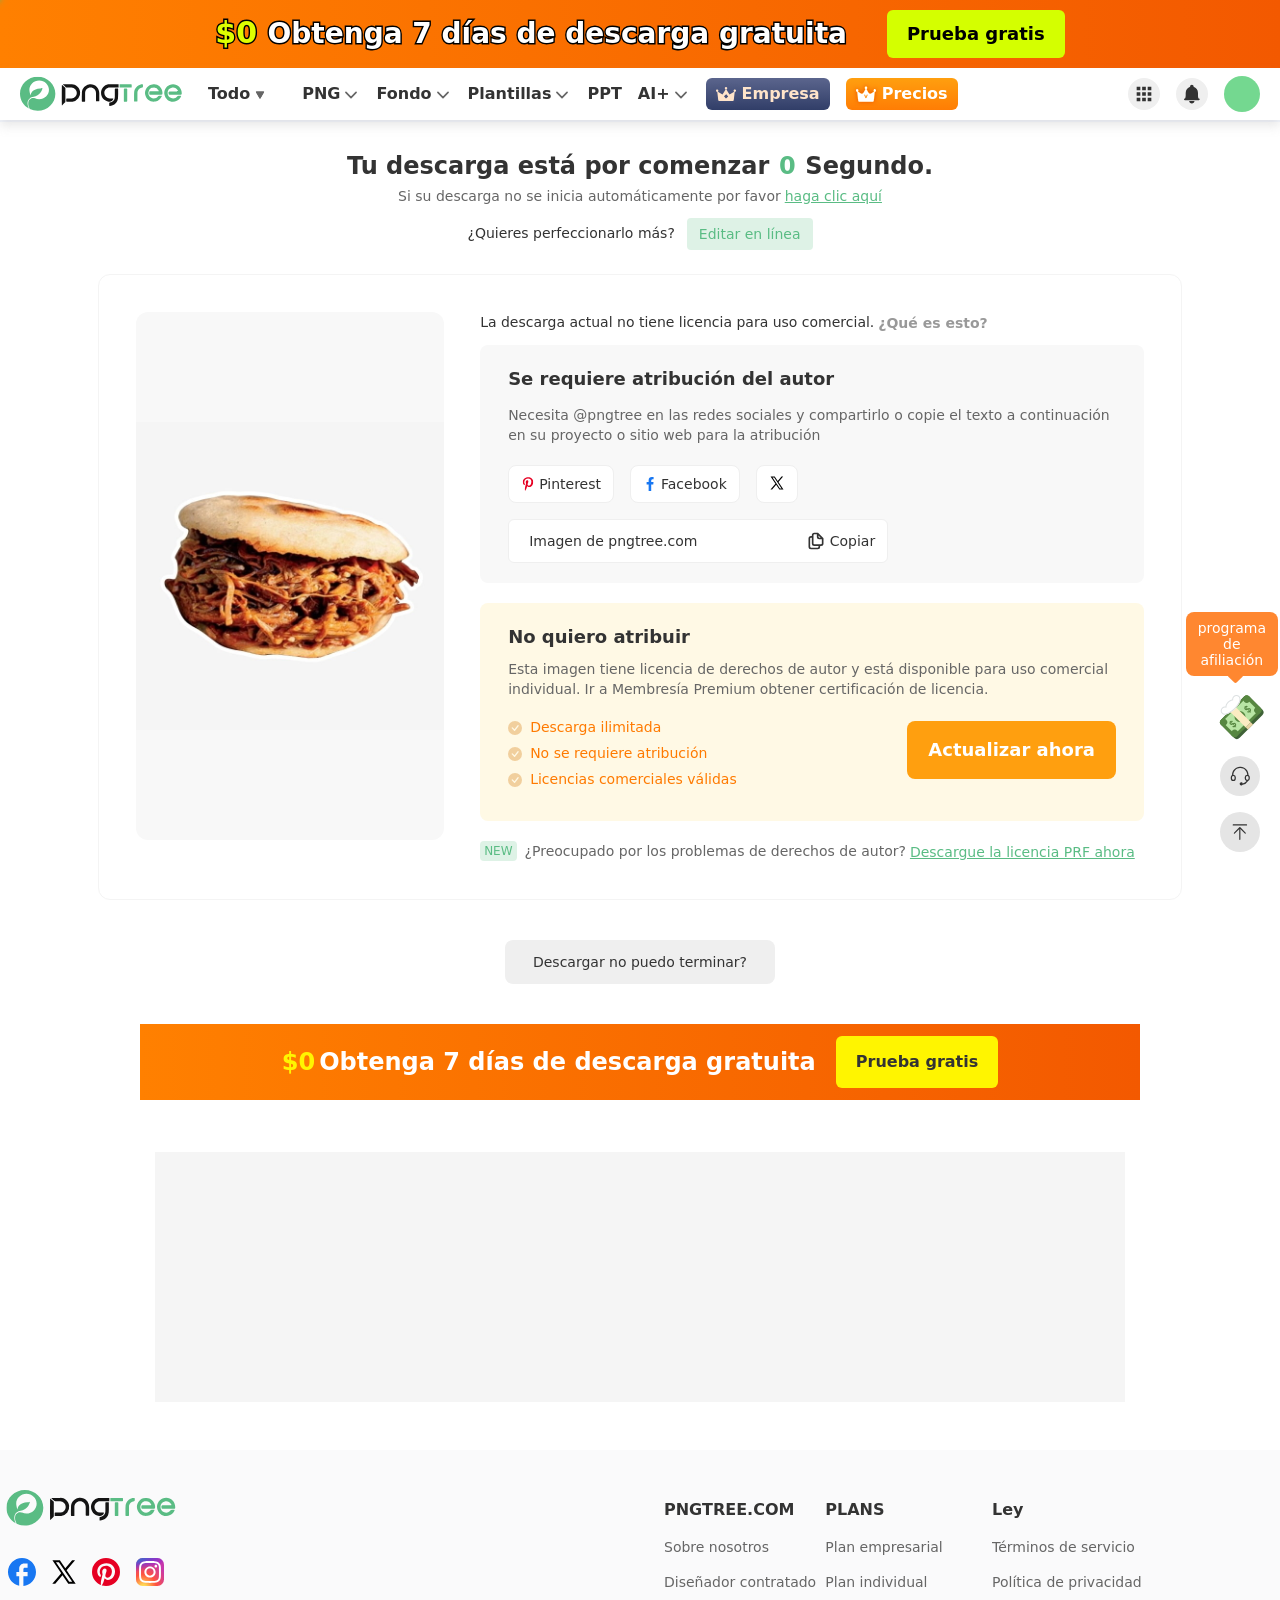
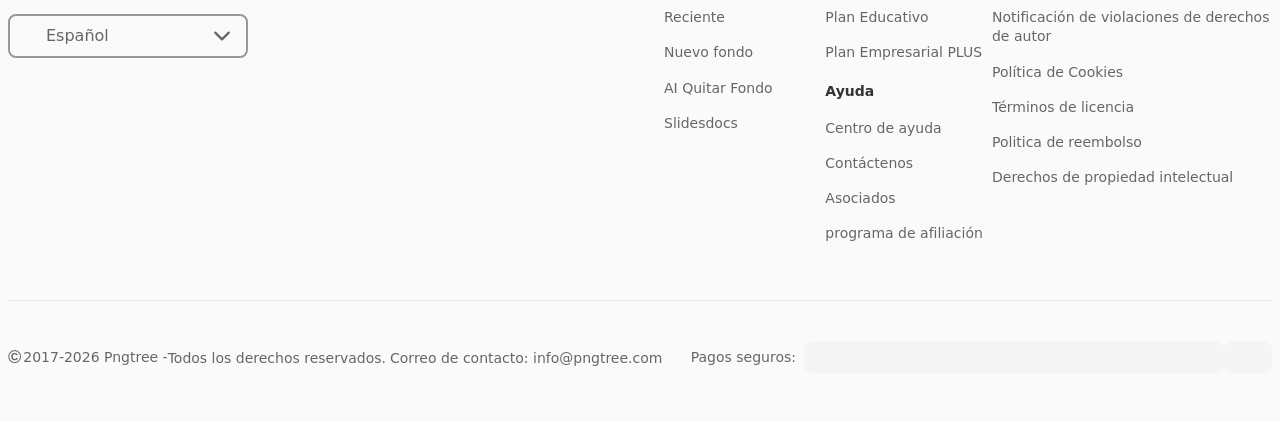
<file: arepa.html>
<!DOCTYPE html>
<!-- saved from url=(0129)https://es.pngtree.com/element/down?id=NDE3MjEzNQ==&type=1&time=1785373797&token=MjRlN2E0OWMwMGIxYzY4MDdiMDJkYjY1MDA2MmE5ZDY=&t=0 -->
<html data-xsize="8" lang="es" dir="ltr" class="js-es"><head><meta http-equiv="Content-Type" content="text/html; charset=UTF-8"><meta name="viewport" content="width=device-width,minimum-scale=1,initial-scale=1"><meta name="renderer" content="webkit"><meta http-equiv="X-UA-Compatible" content="IE=edge,chrome=1"><link rel="preconnect" href="https://js.pngtree.com/"><link rel="dns-prefetch" href="https://js.pngtree.com/"><link rel="preconnect" href="https://png.pngtree.com/"><link rel="dns-prefetch" href="https://png.pngtree.com/"><title>Millions of PNG Images, Backgrounds and Vectors for Free Download | Pngtree</title><meta name="keywords" content="png, png images, backgrounds, vectors, clipart, psd, icons, free images, free download"><meta name="description" content="Pngtree provides free download of png, png images, backgrounds and vectors. Millions of high quality free png images, PSD, AI and EPS Files are available."><meta name="robots" content="noindex,max-snippet:-1,max-image-preview:large"><meta property="og:type" content="article"><meta property="og:url" content="https://es.pngtree.com/element/down?id=NDE3MjEzNQ==&amp;type=1&amp;time=1785373797&amp;token=MjRlN2E0OWMwMGIxYzY4MDdiMDJkYjY1MDA2MmE5ZDY=&amp;t=0"><meta property="og:site_name" content="Pngtree"><meta property="og:title" content="Millions of PNG Images, Backgrounds and Vectors for Free Download | Pngtree"><meta property="og:description" content="Pngtree provides free download of png, png images, backgrounds and vectors. Millions of high quality free png images, PSD, AI and EPS Files are available."><meta property="og:image" content="//js.pngtree.com/web3/images/index-fb.jpg"><meta property="og:image:width" content="1200"><meta property="og:image:height" content="630"><meta property="fb:app_id" content="141858443049568"><script type="application/ld+json">{"@context":"http://schema.org","@type":"WebSite","url":"https://es.pngtree.com","potentialAction":{"@type":"SearchAction","target":"https://es.pngtree.com/so/{search_term}","query-input":"required name=search_term"}}</script><script type="application/ld+json">{"@context":"http://schema.org","@type":"Organization","name":"Pngtree","url":"https://es.pngtree.com","logo":"https://js.pngtree.com/web3/images/v3-logo-black.png","sameAs":["https://www.facebook.com/pngtree/","https://www.pinterest.com/pngtree/","https://www.instagram.com/pngtree/","https://x.com/pngtree"]}</script><style data-critical-css="">@charset "UTF-8";*,:after,:before{--lmt4w8:0;--z6l1tb:0;--ilbqyg:0;--hvrmdu:0;--tv04e6:0;--1yp68bd:0;--i1303k:0;--lt7f68:1;--8a9ig6:1;--1gga7ez: ;--lq07go: ;--12sdy8z: ;--5k5raw:proximity;--8fkgm9: ;--94zp4h: ;--15i8vv3: ;--ak5zhp: ;--1v9jp6e: ;--q0x21y: ;--io247u: ;--1aq4zsa: ;--1azai82: ;--zp7she:0px;--783ki8:#fff;--1atmibv:rgba(59, 130, 246, .5);--xu11xd:0 0 rgba(0,0,0,0);--1odokea:0 0 rgba(0,0,0,0);--17uq6y4:0 0 rgba(0,0,0,0);--145aik5:0 0 rgba(0,0,0,0);--1kxs17y: ;--7cphi6: ;--47au82: ;--73icy3: ;--1sac5gv: ;--dlyfk8: ;--u16hvf: ;--1wyjcje: ;--18dnnb4: ;--dtwgqg: ;--5vpc8: ;--664mnp: ;--e5zouk: ;--n4k0m: ;--g6pwrg: ;--1s38oag: ;--oamfkx: ;--qmncba: ;--qvuq0t: ;--bu29c: ;--1uwo4ab: ;--1w2q84n: }*,:after,:before{box-sizing:border-box;border-width:0;border-style:solid;border-color:#e5e7eb}:after,:before{--l5s43q:""}:host,html{line-height:1.5;-webkit-text-size-adjust:100%;-moz-tab-size:4;-o-tab-size:4;tab-size:4;font-family:ui-sans-serif,system-ui,-apple-system,Segoe UI,Roboto,Ubuntu,Cantarell,Noto Sans,sans-serif,"Apple Color Emoji","Segoe UI Emoji",Segoe UI Symbol,"Noto Color Emoji";font-feature-settings:normal;font-variation-settings:normal;-webkit-tap-highlight-color:transparent}body{margin:0;line-height:inherit}abbr[title]{text-decoration:underline;-webkit-text-decoration:underline dotted;text-decoration:underline dotted}a{color:inherit;text-decoration:inherit}button,input,textarea{font-family:inherit;font-feature-settings:inherit;font-variation-settings:inherit;font-size:100%;font-weight:inherit;line-height:inherit;letter-spacing:inherit;color:inherit;margin:0;padding:0}button{text-transform:none}button,input[type=button],input[type=reset],input[type=submit]{-webkit-appearance:button;background-color:transparent;background-image:none}p{margin:0}ul{list-style:none;margin:0;padding:0}textarea{resize:vertical}input::-moz-placeholder,textarea::-moz-placeholder{opacity:1;color:#9ca3af}input::placeholder,textarea::placeholder{opacity:1;color:#9ca3af}[role=button],button{cursor:pointer}iframe,img,svg{display:block;vertical-align:middle}img{max-width:100%;height:auto}[hidden]:not([hidden=until-found]){display:none}:root{--rjyy64:#5abc84}html{font-size:16px}body{color:#333}[hidden],[x-cloak],template{display:none!important}a[href]{cursor:pointer}img[data-src]{min-width:1px;min-height:1px}._86eczl:disabled,._86eczl[disabled]{pointer-events:none;-webkit-user-select:none;-moz-user-select:none;user-select:none;cursor:default}._86eczl,a{-webkit-tap-highlight-color:transparent}._86eczl,._tea4l2{display:inline-block;text-align:center}._tea4l2{width:1em;height:1em;flex-shrink:0;line-height:1em;font-style:normal;fill:currentColor;vertical-align:-.125em;overflow:hidden}._86eczl{vertical-align:middle;border:0;outline:0;-webkit-text-decoration:none;text-decoration:none;touch-action:manipulation;cursor:pointer}._86eczl:focus,[tabindex]:focus{outline:0}._1wi0ao9{-webkit-overflow-scrolling:touch;-ms-overflow-style:none;scrollbar-width:none;overflow:-moz-scrollbars-none}._1wi0ao9::-webkit-scrollbar{display:none;width:0;height:0}._xxp0k1{pointer-events:none}._1ei3ids{pointer-events:auto}._1i3kt2s{visibility:hidden}._zzqtmz{position:fixed}._1co0e1d{position:absolute}._1rch7q8{position:relative}._4fu8u{position:-webkit-sticky;position:-webkit-sticky;position:sticky}._1qud8s9{top:0;right:0;bottom:0;left:0}._1g9pj5e{right:-.5rem}._1p8r6ru{right:-10px}._1gk7uaf{bottom:0}._a8l5yo{bottom:3rem}._51hs5z{bottom:100%}._lhhzc6{left:0}._1vppmvh{left:50%}._1ky9cbr{left:.75rem}._mcm6y{left:100%}._bnmy4n{right:0}._1790u2w{right:.25rem}._16cz5ni{right:.5rem}._1wie6ne{right:100%}._147obqx{top:0}._1a5ib27{top:50%}._c3g3l3{top:.5rem}._14cvzxd{top:100%}._bdjirm{z-index:-1}._1y5gbhg{z-index:1}._1is7dx5{z-index:10}._1sno747{z-index:12}._1g283k1{z-index:2}._3ggk9y{z-index:20}._1co0jwv{z-index:30}._1e5djar{z-index:9999}._1mbvczl{z-index:99}._6lv8nl{order:9999}._hgumyj{margin-left:-10px;margin-right:-10px}._1d7h3a0{margin-left:.25rem;margin-right:.25rem}._gw29l2{margin-left:.5rem;margin-right:.5rem}._1foq4mf{margin-left:.75rem;margin-right:.75rem}._p3cx3d{margin-left:1.25rem;margin-right:1.25rem}._fdb28n{margin-left:1.5rem;margin-right:1.5rem}._hm2lp7{margin-left:2px;margin-right:2px}._uov8kz{margin-left:auto;margin-right:auto}._12irzsv{margin-left:1px;margin-right:1px}._613q4x{margin-top:.25rem;margin-bottom:.25rem}._z1xm25{margin-top:.75rem;margin-bottom:.75rem}._pfrg9a{margin-top:1rem;margin-bottom:1rem}._hb4di8{margin-top:1.25rem;margin-bottom:1.25rem}._nwzlz7{margin-top:2px;margin-bottom:2px}._18kz2x7{margin-bottom:-.25rem}._48bltg{margin-left:-.25rem}._144sdqn{margin-top:-.25rem}._gu97xb{margin-bottom:.25rem}._10bflw0{margin-bottom:.5rem}._cp98ur{margin-bottom:.75rem}._xximq3{margin-bottom:1rem}._1hllji3{margin-bottom:1.25rem}._1gi38ca{margin-left:.25rem}._166je5l{margin-left:.5rem}._ng8mtg{margin-left:.75rem}._p47eps{margin-left:1rem}._1ms2uep{margin-left:1.25rem}._mo9qz4{margin-left:1.5rem}._bw9j02{margin-left:2px}._ktturt{margin-right:.25rem}._n0tr3w{margin-right:.5rem}._lkm9gj{margin-right:.75rem}._1cu9jhe{margin-right:1rem}._1jq2p7c{margin-right:1.25rem}._2vo9sr{margin-right:2px}._1vv22uz{margin-top:.25rem}._13b0vle{margin-top:.5rem}._1f023vs{margin-top:.75rem}._1uh0yoq{margin-top:1rem}._6b3cnj{margin-top:1.25rem}._1c1fh2s{margin-top:1.75rem}._jmwej7{margin-top:2px}._1hda51p{margin-top:6px}._1jmhgyw{display:block}._1qlh9br{display:inline-block}._5j3d5k{display:flex}._1ipyaxb{display:inline-flex}._1ibhcx8{display:none}._ztt04w{height:0}._18nxwbg{height:2.5rem}._1gh5k0t{height:2.75rem}._fj6cqt{height:3.5rem}._49m68j{height:4.25rem}._z8sfzm{height:5rem}._1s68e6e{height:1rem}._1jdczuw{height:11.25rem}._15qxfly{height:1.5rem}._z7nm7s{height:2rem}._1cxvrqa{height:2.25rem}._10eckp6{height:1em}._1s4plaf{height:auto}._1jthd6y{height:4.25rem}._1r1hdqn{height:100%}._1ova8ch{height:52px}._1rf01xu{max-height:0}._1888dth{max-height:26.25rem}._otfihm{max-height:100%}._1g6zt98{min-height:0}._184vp8w{min-height:1px}._137jztm{min-height:100vh}._nmf0t9{width:0}._5pyx1b{width:2.5rem}._1belu6q{width:26.25rem}._bi66uj{width:2.75rem}._1p2pdcr{width:3rem}._ycnf3p{width:3.5rem}._1h41la8{width:37.5rem}._1nc3la5{width:62.5rem}._sjbpf1{width:7.5rem}._woss2h{width:8rem}._14wpsfi{width:1rem}._sif2np{width:11rem}._1rlf17d{width:11.25rem}._1ud73qa{width:15rem}._1wsjcgs{width:1.75rem}._1d22kf2{width:2rem}._syie4j{width:2.25rem}._1ibvo5s{width:23.75rem}._2zyyl7{width:130px}._1lz79om{width:150px}._1dm9mbg{width:1em}._2818mk{width:auto}._129x5nq{width:100%}._1me61yy{width:1px}._1im9yox{min-width:0}._10zcsfb{min-width:9rem}._16298xx{min-width:10.5rem}._lwacst{min-width:11rem}._11bhmlx{min-width:1px}._1ct3dtc{max-width:6.75rem}._1dk7ooh{max-width:100%}._hbmyse{max-width:1536px}._1ywpezy{flex:1 1}._1swzc4k{flex:1 1 auto}._1tinvl3{flex:none}._1we5izg{flex-grow:0}._psnh53{flex-basis:100%}._t46v4c{transform-origin:top}._1nnk4bo{--ilbqyg:-50%;transform:translate(var(--ilbqyg),var(--hvrmdu)) rotate(var(--tv04e6)) skew(var(--1yp68bd)) skewY(var(--i1303k)) scaleX(var(--lt7f68)) scaleY(var(--8a9ig6))}._1nusfpw{--hvrmdu:-50%;transform:translate(var(--ilbqyg),var(--hvrmdu)) rotate(var(--tv04e6)) skew(var(--1yp68bd)) skewY(var(--i1303k)) scaleX(var(--lt7f68)) scaleY(var(--8a9ig6))}._yc189{--hvrmdu:-.5rem;transform:translate(var(--ilbqyg),var(--hvrmdu)) rotate(var(--tv04e6)) skew(var(--1yp68bd)) skewY(var(--i1303k)) scaleX(var(--lt7f68)) scaleY(var(--8a9ig6))}._d4ag85{--hvrmdu:-100%;transform:translate(var(--ilbqyg),var(--hvrmdu)) rotate(var(--tv04e6)) skew(var(--1yp68bd)) skewY(var(--i1303k)) scaleX(var(--lt7f68)) scaleY(var(--8a9ig6))}._hoa9jm{--lt7f68:1.2;--8a9ig6:1.2;transform:translate(var(--ilbqyg),var(--hvrmdu)) rotate(var(--tv04e6)) skew(var(--1yp68bd)) skewY(var(--i1303k)) scaleX(var(--lt7f68)) scaleY(var(--8a9ig6))}._1ef5gpp{--lt7f68:.8;--8a9ig6:.8;transform:translate(var(--ilbqyg),var(--hvrmdu)) rotate(var(--tv04e6)) skew(var(--1yp68bd)) skewY(var(--i1303k)) scaleX(var(--lt7f68)) scaleY(var(--8a9ig6))}._1iz2uvi{--lt7f68:.9;--8a9ig6:.9;transform:translate(var(--ilbqyg),var(--hvrmdu)) rotate(var(--tv04e6)) skew(var(--1yp68bd)) skewY(var(--i1303k)) scaleX(var(--lt7f68)) scaleY(var(--8a9ig6))}._1ob20fy{--lt7f68:.95;--8a9ig6:.95;transform:translate(var(--ilbqyg),var(--hvrmdu)) rotate(var(--tv04e6)) skew(var(--1yp68bd)) skewY(var(--i1303k)) scaleX(var(--lt7f68)) scaleY(var(--8a9ig6))}@keyframes _ndj4v5{0%,to{transform:translateY(-16%) scale(.9);animation-timing-function:cubic-bezier(.8,0,1,1)}50%{transform:translateY(0) scale(.9);animation-timing-function:cubic-bezier(0,0,.2,1)}}._lo9ym2{animation:_ndj4v5 1.6s infinite}@keyframes _101m772{0%{opacity:0;visibility:hidden}to{opacity:1;visibility:visible}}._sr4m8p{animation:_101m772 .3s ease-out alternate}@keyframes _k1o3sb{50%{opacity:.5}}._1tsj2ix{animation:_k1o3sb 2s cubic-bezier(.4,0,.6,1) infinite}@keyframes _gze19f{to{transform:scale(var(--9tsco0,1.08))}}._3h7myp{animation:_gze19f 1s ease-in-out infinite alternate}@keyframes _o2z7gz{0%{transform:translateY(20px);opacity:.3}to{transform:translate(0);opacity:1}}._ojn98f{animation:_o2z7gz .2s both}@keyframes _oahxhk{20%{transform:rotate(var(--1gwyxus,15deg))}40%{transform:rotate(var(--4jyq08,-10deg))}60%{transform:rotate(var(--19pv9mj,5deg))}80%{transform:rotate(var(--1blq22e,-5deg))}to{transform:rotate(0)}}._t5vhkx{animation:_oahxhk 2s both infinite}._15xm86z{cursor:pointer}._1efnc4d{-webkit-user-select:none;-moz-user-select:none;user-select:none}._31tbq5{scroll-snap-type:y var(--5k5raw)}._1v25gi3{scroll-snap-type:both var(--5k5raw)}._1v9rlbo{--5k5raw:mandatory}._1e28lij{-webkit-appearance:none;-moz-appearance:none;appearance:none}._8wkscy{flex-direction:column}._rkl83l{flex-direction:column-reverse}._vclsvk{flex-wrap:wrap}._5lgq32{align-content:flex-start}._15oa45i{align-items:flex-start}._182k3p3{align-items:flex-end}._c1s86t{align-items:center}._1vp9fqr{justify-content:flex-start}._1vb8c0t{justify-content:flex-end}._fsy3er{justify-content:center}._1r9cajj{justify-content:space-between}._1dufek1{overflow:auto}._12uk99r{overflow:hidden}._1e4ms6n{overflow-x:auto}._1f7hsjm{overflow-y:auto}._1gqsv7t{overflow-x:hidden}._acoony{overflow-y:hidden}._1fs3p64{scroll-behavior:smooth}._1ea0iab{overflow:hidden;text-overflow:ellipsis;white-space:nowrap}._beo4lx{white-space:nowrap}._1hzkmf5{white-space:pre-wrap}._1eetur7{word-break:break-all}._1h5vgay{border-radius:.25rem}._y45rj2{border-radius:1rem}._15rrvg6{border-radius:9999px}._1evxdlm{border-radius:inherit}._lre10l{border-radius:.5rem}._1ljdkvz{border-radius:.375rem}._w1mqjf{border-radius:.125rem}._7k1qcw{border-radius:.75rem}._1wjvxn{border-bottom-left-radius:0}._13xtkmu{border-width:1px}._1q7vt40{border-width:2px}._x9p16r{border-bottom-width:1px}._1esun6i{border-bottom-width:2px}._14zw7b7{border-style:solid}._wgtpmf{border-color:currentColor}._zsbz93{--glhfrr:1;border-color:rgba(229,229,229,var(--glhfrr,1))}._1filrvw{--glhfrr:1;border-color:rgba(153,153,153,var(--glhfrr,1))}._r8kl1w{--glhfrr:1;border-color:rgba(209,209,209,var(--glhfrr,1))}._qcz9rs{--glhfrr:1;border-color:rgba(239,239,239,var(--glhfrr,1))}._13qja91{--glhfrr:1;border-color:rgba(244,244,244,var(--glhfrr,1))}._u9grkf{--glhfrr:1;border-color:rgba(244,247,254,var(--glhfrr,1))}._8m9vx{border-color:transparent}._1oo6o8e{background-color:currentColor}._8z1289{--1it2639:1;background-color:rgba(245,245,245,var(--1it2639,1))}._1h1owmm{--1it2639:1;background-color:rgba(229,229,229,var(--1it2639,1))}._6k14ww{--1it2639:1;background-color:rgba(250,250,251,var(--1it2639,1))}._1u6c60j{--1it2639:1;background-color:rgba(255,174,0,var(--1it2639,1))}._1mqmuif{--1it2639:1;background-color:rgba(90,188,132,var(--1it2639,1))}._1d1jaj0{--1it2639:1;background-color:rgba(116,216,144,var(--1it2639,1))}._1o2ag78{--1it2639:1;background-color:rgba(239,239,239,var(--1it2639,1))}._1x6r7g1{--1it2639:1;background-color:rgba(248,248,248,var(--1it2639,1))}._ei3y6g{--1it2639:1;background-color:rgba(255,0,0,var(--1it2639,1))}._19ukw0b{background-color:transparent}._17j7qkp{--1it2639:1;background-color:rgba(255,255,255,var(--1it2639,1))}._h7u9tk{--1it2639:.15}._1twip6z{--1it2639:.2}._1b8weaa{background-image:linear-gradient(to bottom,var(--jtnu8a))}._1kabpxv{--d8iez8:#5B658D var(--8fkgm9);--1oy6e0k:rgba(91, 101, 141, 0) var(--15i8vv3);--jtnu8a:var(--d8iez8),var(--1oy6e0k)}._pz2dsw{--d8iez8:#FF9F0F var(--8fkgm9);--1oy6e0k:rgba(255, 159, 15, 0) var(--15i8vv3);--jtnu8a:var(--d8iez8),var(--1oy6e0k)}._1qc7036{--d8iez8:#74D890 var(--8fkgm9);--1oy6e0k:rgba(116, 216, 144, 0) var(--15i8vv3);--jtnu8a:var(--d8iez8),var(--1oy6e0k)}._2mjrd5{--d8iez8:#efefef var(--8fkgm9);--1oy6e0k:rgba(239, 239, 239, 0) var(--15i8vv3);--jtnu8a:var(--d8iez8),var(--1oy6e0k)}._d0wngh{--d8iez8:#ff9992 var(--8fkgm9);--1oy6e0k:rgba(255, 153, 146, 0) var(--15i8vv3);--jtnu8a:var(--d8iez8),var(--1oy6e0k)}._jmbnlc{--1oy6e0k:#313E68 var(--15i8vv3)}._kecsut{--1oy6e0k:#FF7D04 var(--15i8vv3)}._b73jp1{--1oy6e0k:#5abc84 var(--15i8vv3)}._ui03d7{--1oy6e0k:#efefef var(--15i8vv3)}._85srg5{--1oy6e0k:#ff7269 var(--15i8vv3)}._1kg3avy{background-size:contain}._1f9pelr{background-position:bottom}._1ih9d52{background-position:center}._txspfd{background-repeat:no-repeat}._7j3vr2{padding-left:.25rem;padding-right:.25rem}._10zofc4{padding-left:.5rem;padding-right:.5rem}._kjvwvx{padding-left:.75rem;padding-right:.75rem}._39tdla{padding-left:1rem;padding-right:1rem}._1rmw73h{padding-left:1.25rem;padding-right:1.25rem}._de4mqq{padding-left:1.5rem;padding-right:1.5rem}._1muj2ut{padding-left:1.75rem;padding-right:1.75rem}._19wqp7u{padding-left:10px;padding-right:10px}._s5bp70{padding-left:14px;padding-right:14px}._g5x6d{padding-left:6px;padding-right:6px}._ob3oab{padding-top:.25rem;padding-bottom:.25rem}._1qnufpl{padding-top:.5rem;padding-bottom:.5rem}._tg1vt2{padding-top:.75rem;padding-bottom:.75rem}._1kay728{padding-top:1rem;padding-bottom:1rem}._l4quyg{padding-top:1.25rem;padding-bottom:1.25rem}._1h23t30{padding-top:1.5rem;padding-bottom:1.5rem}._tegg76{padding-top:10px;padding-bottom:10px}._r6vy55{padding-top:2px;padding-bottom:2px}._11zbxz9{padding-top:6px;padding-bottom:6px}._1v4prkh{padding-top:1px;padding-bottom:1px}._9hee2p{padding-bottom:.25rem}._1u4pq4m{padding-bottom:2.5rem}._1sw5ihx{padding-bottom:.5rem}._11uq4vj{padding-bottom:.75rem}._hn63ct{padding-bottom:8.75rem}._f1q7tj{padding-bottom:1.25rem}._u5lt5d{padding-left:.25rem}._z5ldpc{padding-left:1.25rem}._1879wby{padding-right:.5rem}._1oovv67{padding-top:.25rem}._dt1fh4{padding-top:.5rem}._nbt9v2{padding-top:1rem}._n5qbj0{padding-top:1.25rem}._11lshsh{padding-top:52px}._qgtslp{text-align:left}._1xuo9ik{text-align:center}._11ig3tv{text-align:right}._1hl2hv8{text-indent:2rem}._ga032q{font-family:Arial}._19w9net{font-size:1.5rem;line-height:2rem}._1rt61x2{font-size:1.875rem;line-height:2.25rem}._x7j4j8{font-size:22px}._36p0kt{font-size:28px}._1lvpyov{font-size:1rem;line-height:1.5rem}._1yoi2w4{font-size:1.125rem;line-height:1.75rem}._1fwnty1{font-size:.875rem;line-height:1.25rem}._qycsol{font-size:1.25rem;line-height:1.75rem}._68ap77{font-size:.75rem;line-height:1rem}._sp1qwi{font-weight:700}._11emva6{font-weight:500}._c2dwiq{font-weight:400}._11ebqa9{font-weight:600}._1p4cx07{line-height:1.15!important}._1t1ft9a{line-height:0}._1aa5eca{line-height:2.5rem}._1ku8mvu{line-height:1rem}._19bojyi{line-height:1.5rem}._1dint95{line-height:1.15}._hf0c8d{line-height:1}._123zhdd{line-height:1.375}._1y4udxb{--1xjav2e:1;color:rgba(0,0,0,var(--1xjav2e,1))}._1bp4dyy{--1xjav2e:1;color:rgba(59,130,246,var(--1xjav2e,1))}._1i9uonl{--1xjav2e:1;color:rgba(255,228,202,var(--1xjav2e,1))}._11vbmw1{--1xjav2e:1;color:rgba(24,119,242,var(--1xjav2e,1))}._1q0lbqw{--1xjav2e:1;color:rgba(230,0,35,var(--1xjav2e,1))}._4x0icu{--1xjav2e:1;color:rgba(90,188,132,var(--1xjav2e,1))}._i21fbq{--1xjav2e:1;color:rgba(18,216,155,var(--1xjav2e,1))}._1kvhn82{--1xjav2e:1;color:rgba(124,252,0,var(--1xjav2e,1))}._11lc9dp{--1xjav2e:1;color:rgba(51,51,51,var(--1xjav2e,1))}._1exxh5k{--1xjav2e:1;color:rgba(102,102,102,var(--1xjav2e,1))}._1t7gxnv{--1xjav2e:1;color:rgba(153,153,153,var(--1xjav2e,1))}._mnt2so{--1xjav2e:1;color:rgba(247,57,89,var(--1xjav2e,1))}._1vkmstn{--1xjav2e:1;color:rgba(255,255,255,var(--1xjav2e,1))}._9vsrp9{-webkit-text-decoration-line:underline;text-decoration-line:underline}._1vb6prl{opacity:0}._43i370{opacity:.3}._11z8yfc{opacity:.4}._3c8qcn{--17uq6y4:0 4px 12px 0 rgba(165, 164, 164, .4);--145aik5:0 4px 12px 0 var(--1acj9kc);box-shadow:var(--xu11xd,0 0 transparent),var(--1odokea,0 0 transparent),var(--17uq6y4)}._1lf1snr{outline:2px solid transparent;outline-offset:2px}._1987b71{transition-property:color,background-color,border-color,text-decoration-color,fill,stroke,opacity,box-shadow,transform,filter,backdrop-filter;transition-timing-function:cubic-bezier(.4,0,.2,1);transition-duration:.15s}._1q4s4dq{transition-property:all;transition-timing-function:cubic-bezier(.4,0,.2,1);transition-duration:.15s}._16rzdgj{transition-property:color,background-color,border-color,text-decoration-color,fill,stroke;transition-timing-function:cubic-bezier(.4,0,.2,1);transition-duration:.15s}._n92at{transition-property:max-height;transition-timing-function:cubic-bezier(.4,0,.2,1);transition-duration:.15s}._1yzggba{transition-property:opacity;transition-timing-function:cubic-bezier(.4,0,.2,1);transition-duration:.15s}._13vxn1j{transition-property:transform;transition-timing-function:cubic-bezier(.4,0,.2,1);transition-duration:.15s}._1m9xbqd{transition-duration:.2s}._5gvlvj{transition-duration:.3s}._mdo2dv{transition-timing-function:cubic-bezier(.4,0,.2,1)}._gmxzu1{will-change:transform}._1efnc4d{-webkit-touch-callout:none;-khtml-user-select:none;-ms-user-select:none}[dir=rtl] ._14pib8b{transform:scale3d(-1,1,1)}[dir=rtl] ._3uggwg:before{content:var(--l5s43q);transform:scale3d(-1,1,1)}[dir=rtl] ._bsykq4:after{content:var(--l5s43q);transform:scale3d(-1,1,1)}._e5wz62:before{content:var(--l5s43q);position:absolute}._gant90:before{content:var(--l5s43q);top:0;right:0;bottom:0;left:0}._1qh7qna:before{content:var(--l5s43q);left:0}._110sk9r:before{content:var(--l5s43q);right:0}._1yztzdp:before{content:var(--l5s43q);display:block}._ot5ere:before{content:var(--l5s43q);height:0}._jr8gz0:before{content:var(--l5s43q);height:100%}._1i2skrm:before{content:var(--l5s43q);width:100%}._pj9e2p:before{content:var(--l5s43q);border-radius:inherit}._izxiyh:before{content:var(--l5s43q);padding-bottom:100%}._h36qdu:after{content:var(--l5s43q);position:absolute}._f686j8:after{content:var(--l5s43q);top:0;right:0;bottom:0;left:0}._yg35u4:after{content:var(--l5s43q);left:.25rem}._ruzn9b:after{content:var(--l5s43q);left:50%}._fba6iw:after{content:var(--l5s43q);right:0}._cexn9x:after{content:var(--l5s43q);top:50%}._7iyrye:after{content:var(--l5s43q);top:100%}._177b169:after{content:var(--l5s43q);z-index:-1}._8oxvic:after{content:var(--l5s43q);height:0}._qt56tc:after{content:var(--l5s43q);width:0}._lvu6ct:hover{--1it2639:1;background-color:rgba(24,119,242,var(--1it2639,1))}._1x4clrd:hover{--1it2639:1;background-color:rgba(229,229,229,var(--1it2639,1))}._14w4uly:hover{--1it2639:1;background-color:rgba(230,0,35,var(--1it2639,1))}._174irn3:hover{--1it2639:1;background-color:rgba(255,138,0,var(--1it2639,1))}._gxetfx:hover{--1it2639:1;background-color:rgba(231,231,231,var(--1it2639,1))}._1miaeri:hover{--1it2639:1;background-color:rgba(243,243,243,var(--1it2639,1))}._1j45n3u:hover{--1it2639:1}._4tr5ch:hover{--d8iez8:#77C599 var(--8fkgm9);--1oy6e0k:rgba(119, 197, 153, 0) var(--15i8vv3);--jtnu8a:var(--d8iez8),var(--1oy6e0k)}._1szd30f:hover{--d8iez8:#ff7f77 var(--8fkgm9);--1oy6e0k:rgba(255, 127, 119, 0) var(--15i8vv3);--jtnu8a:var(--d8iez8),var(--1oy6e0k)}._11v4t8t:hover{--1oy6e0k:#4eaa76 var(--15i8vv3)}._yds6hq:hover{--1oy6e0k:#f04c41 var(--15i8vv3)}._1a5a1q7:hover{--1xjav2e:1;color:rgba(70,146,245,var(--1xjav2e,1))}._1fg1wxf:hover{--1xjav2e:1;color:rgba(235,51,79,var(--1xjav2e,1))}._jnbj3z:hover{--1xjav2e:1;color:rgba(90,188,132,var(--1xjav2e,1))}._4aa064:hover{--1xjav2e:1;color:rgba(78,170,118,var(--1xjav2e,1))}._kzq2k1:hover{--1xjav2e:1;color:rgba(51,51,51,var(--1xjav2e,1))}._1xla16f:hover{--1xjav2e:1;color:rgba(255,255,255,var(--1xjav2e,1))}._165k3vx:hover{-webkit-text-decoration-line:underline;text-decoration-line:underline}._14z8axj:hover{opacity:.8}._1a9dmu7:hover{opacity:.9}._vwifq7:hover ._ccp31t{visibility:visible}._dz5xax:hover ._i7qwli{position:absolute}._dz5xax:hover ._1f8w11m{bottom:10px}._dz5xax:hover ._4hk6t6{left:10px}._dz5xax:hover ._80962l{right:10px}._dz5xax:hover ._zklzzd{display:block}._vwifq7:hover ._8zu9z4{display:block!important}._vwifq7:hover ._nxu6ho{display:block}._vwifq7:hover ._fiz2w6{display:none}._vwifq7:hover ._9mdk7t{--hvrmdu:-.25rem;transform:translate(var(--ilbqyg),var(--hvrmdu)) rotate(var(--tv04e6)) skew(var(--1yp68bd)) skewY(var(--i1303k)) scaleX(var(--lt7f68)) scaleY(var(--8a9ig6))}._vwifq7:hover ._1cunb86{--ilbqyg:.25rem;transform:translate(var(--ilbqyg),var(--hvrmdu)) rotate(var(--tv04e6)) skew(var(--1yp68bd)) skewY(var(--i1303k)) scaleX(var(--lt7f68)) scaleY(var(--8a9ig6))}._vwifq7:hover ._t1uugc{--hvrmdu:0px;transform:translate(var(--ilbqyg),var(--hvrmdu)) rotate(var(--tv04e6)) skew(var(--1yp68bd)) skewY(var(--i1303k)) scaleX(var(--lt7f68)) scaleY(var(--8a9ig6))}._dz5xax:hover ._16r1676,._vwifq7:hover ._1xf2nfg{--tv04e6:180deg;transform:translate(var(--ilbqyg),var(--hvrmdu)) rotate(var(--tv04e6)) skew(var(--1yp68bd)) skewY(var(--i1303k)) scaleX(var(--lt7f68)) scaleY(var(--8a9ig6))}._dz5xax:hover ._k8pgqz{--lt7f68:1.05;--8a9ig6:1.05;transform:translate(var(--ilbqyg),var(--hvrmdu)) rotate(var(--tv04e6)) skew(var(--1yp68bd)) skewY(var(--i1303k)) scaleX(var(--lt7f68)) scaleY(var(--8a9ig6))}._vwifq7:hover ._kr0u53{--lt7f68:1;--8a9ig6:1;transform:translate(var(--ilbqyg),var(--hvrmdu)) rotate(var(--tv04e6)) skew(var(--1yp68bd)) skewY(var(--i1303k)) scaleX(var(--lt7f68)) scaleY(var(--8a9ig6))}._vwifq7:hover ._9lcv4a{--lt7f68:1.05;--8a9ig6:1.05;transform:translate(var(--ilbqyg),var(--hvrmdu)) rotate(var(--tv04e6)) skew(var(--1yp68bd)) skewY(var(--i1303k)) scaleX(var(--lt7f68)) scaleY(var(--8a9ig6))}._vwifq7:hover ._127m1gr{--lt7f68:1.1;--8a9ig6:1.1;transform:translate(var(--ilbqyg),var(--hvrmdu)) rotate(var(--tv04e6)) skew(var(--1yp68bd)) skewY(var(--i1303k)) scaleX(var(--lt7f68)) scaleY(var(--8a9ig6))}@keyframes _14uw9m1{0%{opacity:0;transform:scale(.3)}to{opacity:1}}._vwifq7:hover ._15csm85{animation:_14uw9m1 .6s both}._dz5xax:hover ._aknr9h{--1it2639:1;background-color:rgba(243,243,243,var(--1it2639,1))}._vwifq7:hover ._1r2ub1x{--1it2639:1;background-color:rgba(90,188,132,var(--1it2639,1))}._vwifq7:hover ._a37yv{--1xjav2e:1;color:rgba(16,195,184,var(--1xjav2e,1))}._vwifq7:hover ._1ow83v5{color:currentColor}._vwifq7:hover ._u6oxth{--1xjav2e:1;color:rgba(90,188,132,var(--1xjav2e,1))}._vwifq7:hover ._n88fy5{--1xjav2e:1;color:rgba(255,255,255,var(--1xjav2e,1))}._dz5xax:hover ._fw1kpi{opacity:1}._vwifq7:hover ._19axjd1{opacity:0}._vwifq7:hover ._1gvn6hy{opacity:1}._vwifq7:hover ._1sditen:after{content:var(--l5s43q);visibility:visible}._vwifq7:hover ._1wb3wgr:after{content:var(--l5s43q);opacity:1}@media (min-width:640px){._ajmh7v{order:0}._1dxt2n2{margin-left:0;margin-right:0}._mn7crv{margin-top:0}._xjif2b{display:none}._fe9rv7{max-height:none}._1oqzhz6{width:auto}._186wuif{flex-grow:0}._dl90n4{justify-content:flex-start}._eitxx1{padding-left:0;padding-right:0}._1t11m7f{padding-bottom:2.5rem}._1ewmi2e{padding-top:0}._17kpxyg{text-align:left}._1xytwmy{font-size:1.125rem;line-height:1.75rem}}@media (min-width:768px){._176b686{margin-top:1.25rem;margin-bottom:1.25rem}._k4u0nm{margin-bottom:1.75rem}._1x036ip{margin-left:1rem}._f1fnb8{margin-right:1rem}._1hd2kux{margin-top:0}._s22j13{margin-top:.25rem}._1oxkou8{margin-top:2.5rem}._yg4ug1{margin-top:.75rem}._so4u6r{margin-top:1.5rem}._a836b3{display:block}._76wbpq{display:flex}._1br9p2a{height:3.25rem}._18p5ncr{height:2.25rem}._1ohg62t{width:2.25rem}._1eka6rs{width:auto}._ojtuco{flex-direction:row}._1fjsr4a{flex-wrap:wrap}._1fayb34{align-items:center}._1iy5aca{padding-left:2.5rem;padding-right:2.5rem}._1i4kkxu{padding-left:.5rem;padding-right:.5rem}._16nz0qc{padding-left:.75rem;padding-right:.75rem}._1str1pn{padding-left:1rem;padding-right:1rem}._58gsnr{padding-left:1.5rem;padding-right:1.5rem}._jw7uux{padding-left:1.75rem;padding-right:1.75rem}._17wqd56{padding-left:2rem;padding-right:2rem}._1d39wrt{padding-top:.75rem;padding-bottom:.75rem}._13jwbm3{padding-top:2rem;padding-bottom:2rem}._12pqukg{padding-bottom:0}._abso99{padding-bottom:2rem}._84yv8k{padding-left:1.25rem}._1th29l4{padding-top:0}._1k028t3{text-align:left}._1h0u2pe{font-size:1.5rem;line-height:2rem}._1v97y7l{font-size:1rem;line-height:1.5rem}._1m9f089{font-size:1.125rem;line-height:1.75rem}._pifncm{font-size:1.25rem;line-height:1.75rem}}@media (min-width:1024px){._1hidcsx{position:static}._h1zy2s{position:fixed}._w1lolm{position:absolute}._3hnn7q{position:relative}._1kt8ha4{top:auto;right:auto;bottom:auto;left:auto}._1ewynsi{right:-6px}._5qwspb{top:-6px}._if1q9g{left:0}._zkmtkf{left:50%}._7qqnu6{right:0}._1cp59kv{right:1.25rem}._27tntt{right:auto}._1gb9n03{top:0}._1oiidgz{top:50%}._1ioi7rb{top:100%}._1uyajzm{z-index:10}._1rafel7{margin-left:0;margin-right:0}._1l36daf{margin-left:-.5rem}._1npygcv{margin-top:-.25rem}._yw21j{margin-bottom:0}._18t53cq{margin-bottom:1rem}._1kh66vi{margin-bottom:6px}._19dm02o{margin-left:.5rem}._18x6q7v{margin-left:.75rem}._1gq3csj{margin-left:1.25rem}._ru6v0g{margin-right:.75rem}._13355cd{margin-right:1rem}._1bly348{margin-top:2rem}._sre6i5{display:block}._14eznai{display:flex}._1itrpfz{display:none}._qqxfkf{height:100%!important}._1b9prm0{height:2rem}._ppc9py{width:10.25rem}._1gkav3q{width:2rem}._va49f6{width:auto}._1q7cg9a{flex:1 1}._taehmm{flex:none}._15a0a23{flex-basis:50%}._1es2ejc{--ilbqyg:-50%;transform:translate(var(--ilbqyg),var(--hvrmdu)) rotate(var(--tv04e6)) skew(var(--1yp68bd)) skewY(var(--i1303k)) scaleX(var(--lt7f68)) scaleY(var(--8a9ig6))}._1ptvm8p{--ilbqyg:-10rem;transform:translate(var(--ilbqyg),var(--hvrmdu)) rotate(var(--tv04e6)) skew(var(--1yp68bd)) skewY(var(--i1303k)) scaleX(var(--lt7f68)) scaleY(var(--8a9ig6))}._19jmwuz{--hvrmdu:-50%;transform:translate(var(--ilbqyg),var(--hvrmdu)) rotate(var(--tv04e6)) skew(var(--1yp68bd)) skewY(var(--i1303k)) scaleX(var(--lt7f68)) scaleY(var(--8a9ig6))}._hen9xv{--lt7f68:1;--8a9ig6:1;transform:translate(var(--ilbqyg),var(--hvrmdu)) rotate(var(--tv04e6)) skew(var(--1yp68bd)) skewY(var(--i1303k)) scaleX(var(--lt7f68)) scaleY(var(--8a9ig6))}._11w9714{animation:none}@keyframes _o2z7gz{0%{transform:translateY(20px);opacity:.3}to{transform:translate(0);opacity:1}}._1mivt3m{animation:_o2z7gz .2s both}._1l1l03t{flex-direction:row}._1vhvr8c{flex-direction:column}._19yer8x{flex-wrap:wrap}._138vpio{align-items:center}._9v8hvd{justify-content:space-between}._kxsut5{overflow:hidden}._15vy7sy{overflow:visible}._nswsru{background-color:transparent}._l74el3{--1it2639:1;background-color:rgba(255,255,255,var(--1it2639,1))}._183hz80{padding-left:0;padding-right:0}._1878fts{padding-left:.75rem;padding-right:.75rem}._oeear0{padding-left:1.25rem;padding-right:1.25rem}._jv9pzj{padding-left:10px;padding-right:10px}._1pw4zq{padding-top:0;padding-bottom:0}._f3xmhk{padding-top:1.75rem;padding-bottom:1.75rem}._134gkyp{padding-top:10px;padding-bottom:10px}._ozcpc6{padding-top:0!important}._1cb70qg{padding-bottom:0}._189ckpc{padding-left:1.25rem}._8m22jt{padding-left:1.5rem}._jms6v3{padding-right:0}._183vdm5{padding-right:.75rem}._83fst{padding-right:1.25rem}._h2jj9m{padding-top:1.25rem}._3bg1dg{padding-top:10px}._1gqhi29{text-align:center}._wgo3aw{font-size:1.5rem;line-height:2rem}._1it7qqm{font-size:1.875rem;line-height:2.25rem}._1ng0pz{font-size:1rem;line-height:1.5rem}._yubvsm{font-size:1.125rem;line-height:1.75rem}._1oww5he{line-height:1.15}._1g5qunc{--1xjav2e:1;color:rgba(51,51,51,var(--1xjav2e,1))}._702666{--17uq6y4:0 4px 12px 0 rgba(165, 164, 164, .4);--145aik5:0 4px 12px 0 var(--1acj9kc);box-shadow:var(--xu11xd,0 0 transparent),var(--1odokea,0 0 transparent),var(--17uq6y4)}._1nc99gz:hover{background-image:linear-gradient(to top,var(--jtnu8a))}._vwifq7:hover ._4dlzle{visibility:visible}._vwifq7:hover ._xn9g09{display:block}._vwifq7:hover ._11mnkg1{--tv04e6:180deg;transform:translate(var(--ilbqyg),var(--hvrmdu)) rotate(var(--tv04e6)) skew(var(--1yp68bd)) skewY(var(--i1303k)) scaleX(var(--lt7f68)) scaleY(var(--8a9ig6))}@keyframes _14uw9m1{0%{opacity:0;transform:scale(.3)}to{opacity:1}}._vwifq7:hover ._1b9p6l3{animation:_14uw9m1 .6s both}._vwifq7:hover ._1t908bj{--1xjav2e:1;color:rgba(90,188,132,var(--1xjav2e,1))}._vwifq7:hover ._jzhtu3{opacity:1}._vwifq7:hover ._oiwklg:after{content:var(--l5s43q);visibility:visible}._vwifq7:hover ._1rvd5iw:after{content:var(--l5s43q);opacity:1}}@media (min-width:1280px){._gb606z{margin-left:2.25rem;margin-right:2.25rem}._ewq0dc{margin-right:0}._x8ax3m{margin-right:1rem}._4dqzie{display:block}._1eegj1p{font-size:1.5rem;line-height:2rem}}@media (min-width:1536px){._1skb2hk{margin-right:1.25rem}._197u0o{padding-right:1.25rem}}@media (min-width:1792px){._amncn5{right:2rem}._1ut5etk{padding-left:2.25rem;padding-right:2.25rem}}@media (min-width:1920px){._1sc1o9r{margin-left:2.5rem}._17skquq{margin-left:1rem}._a62g3s{margin-right:1.5rem}}._19cvhx6{fill:#5abc84}._6ppi5l{fill:#141414}li._aam4s0{box-shadow:0 0 0 1px #e3e3e3}li._aam4s0._c5516n,li._aam4s0:hover{box-shadow:0 0 0 2px #5abc84}._1w2azdo.astro-pxpu6sp4{padding-top:8%}@media (min-width:1024px){._1w2azdo.astro-pxpu6sp4{padding-top:5%}}._1qnj46.astro-pxpu6sp4{width:328px}:root{--pwrkx4:100px}._i04zcz.astro-bwb2lmo3{--1ic57qr:0;--1j0ir4o:0;box-shadow:0 0 10px rgba(0,0,0,.2)}@media (min-width:1024px){._i04zcz.astro-bwb2lmo3{box-shadow:none}}._p1bmf1.astro-bwb2lmo3{width:100px}._1umg4p3.astro-bwb2lmo3:before{padding-bottom:56.18%}._sce3ly.astro-2zh7jg7b{width:200px}@media (min-width:768px){._sce3ly.astro-2zh7jg7b{width:284px}._sce3ly.astro-2zh7jg7b:before{padding-bottom:177.465%}}@media (min-width:1024px){._sce3ly.astro-2zh7jg7b{width:308px}._sce3ly.astro-2zh7jg7b:before{padding-bottom:171.429%}}._zo00vl.astro-nflsxqze{background:#fff9e5}._1swyxmu.astro-nflsxqze{color:#ff7a00}._1swyxmu.astro-nflsxqze ._tea4l2{color:#de9234;opacity:.4}._16i8uh8.astro-nflsxqze{min-width:209px;height:58px;background-color:#ff9f0f}._16i8uh8.astro-nflsxqze:hover{background-color:#f29e20}._c7fp1r.astro-4ckajnnv{background:linear-gradient(0deg,#476991,#5171ae)}._1t3aiq8.astro-4ckajnnv:before{padding-bottom:147.7%}._n43v2f.astro-2xisj3hy{width:1100px}@media (min-width:768px){._4fokcb.astro-2xisj3hy{padding:2.6%}}@media (min-width:1024px){._4fokcb.astro-2xisj3hy{padding:3.4%}}@media (max-width:768px){._4fokcb.astro-2xisj3hy{border:none}}@media (min-width:768px){._17s075m.astro-2xisj3hy{padding-right:2.6%}}@media (min-width:1024px){._17s075m.astro-2xisj3hy{padding-right:3.6%}}._wk5j94.astro-2xisj3hy._1hl0s7e{width:320px;height:100px}@media (min-width:400px){._wk5j94.astro-2xisj3hy._1hl0s7e{width:728px;height:90px}}@media (min-width:1024px){._wk5j94.astro-2xisj3hy._1hl0s7e{width:160px;height:600px;background:0 0}}@media (min-width:1600px){._wk5j94.astro-2xisj3hy._1hl0s7e{width:300px}}@media (max-width:1024px){._wk5j94.astro-2xisj3hy._1hl0s7e ._ya3tff{display:none!important}}._yggfi9.astro-tbtfuubx{color:#dd5a22}._xy1ekf.astro-tbtfuubx{color:#f25e0b}@media (min-width:768px){._7lcfw5.astro-g5z6kcic{padding-right:6%;width:calc(100% - 150px)}}._ae61h1.astro-g5z6kcic{width:150px}._5cjipz.astro-tkinggi3{width:800px;background:#fff9f3}._1uckyxl.astro-tkinggi3{color:#e2901d}._1uckyxl.astro-tkinggi3 ._tea4l2{color:#de9234;opacity:.4}._7mpot4.astro-tkinggi3{height:54px;background-color:#cd8e35}._7mpot4.astro-tkinggi3:hover{background-color:#cc9547}._19m0aiz._19m0aiz{width:800px}._sit9cy{background-color:rgba(90,188,132,.1)}._sit9cy ._1lg8sgv,._sit9cy ._1vfjeiz{color:#30a060}._sit9cy ._1lg8sgv{display:none}._sit9cy ._14zi6bl{background-color:#fcfffd}._sit9cy ._70mhx0{color:#7aaf96}._sit9cy ._1f7a5ld{color:#6aa588}._16kzurn{background-color:#fef8f2}._16kzurn ._1lg8sgv,._16kzurn ._1vfjeiz{color:#aa784b}._16kzurn ._1vfjeiz{display:none}._16kzurn ._14zi6bl{background-color:#fffcf9}._16kzurn ._12xtxzm,._16kzurn ._1f7a5ld,._16kzurn ._70mhx0{color:#aa784b}._1l13bso.astro-7cip6hoe:focus{border-color:#5abc84;box-shadow:0 0 3px #5abc84}._1l13bso.astro-7cip6hoe:disabled{opacity:.7;background-color:#fafafa}._feqbc0.astro-7cip6hoe ._1l13bso.astro-7cip6hoe{border-color:#fb5252;box-shadow:0 0 3px #fb5252}._eiqv2q.astro-7cip6hoe._feqbc0{color:#fb5252}._1sq0sdl:before{content:attr(data-s)}._xu8q8f{background:linear-gradient(88deg,#fc551c,#ff932d)}._okv43n{background-color:#d8f8df}._1s8xg73{background-color:#d7fafb}._11qwl5r{background-color:#e5e8ff}._1dsxwfg{background-color:#e2f0ff}._qssxlx{background-color:#ffedee}._c1blf2{background-color:#ffefde}._1q9yaam.astro-qznu274k:after{bottom:-5px;border:8px solid transparent;border-top-color:red;border-radius:2px;transform:rotate(275deg)}a.astro-3feheu2z{--swing-20:6deg;--swing-40:-4deg;--swing-60:0deg;--swing-80:-4deg;box-shadow:0 4px 9px #ffd6d1}@media (min-width:1000px) and (max-width:1100px){nav._11w6hcm{font-size:14px}}@media (min-width:1024px) and (max-width:1500px){nav._1064nwl ._1q9yaam,nav._son8gp ._1q9yaam{display:none}}@media (min-width:1024px) and (max-width:1470px){nav._1064nwl ._19asq2h,nav._son8gp ._19asq2h{display:none}}@media (min-width:1024px) and (max-width:1210px){nav._1064nwl ._184a8b0,nav._son8gp ._184a8b0{display:none}}@media (min-width:1024px) and (max-width:1100px){nav._1064nwl ._1xxm3si,nav._son8gp ._1xxm3si{display:none}}@media (min-width:1024px) and (max-width:1580px){nav._son8gp ._aw7bvz{display:none}}@media (min-width:1024px) and (max-width:1300px){nav._son8gp ._g02b0q{display:none}nav._son8gp ._1cqz8eh{display:inline}}@media (min-width:1024px) and (max-width:1260px){nav._1yl475r ._19asq2h{display:none}}@media (min-width:1024px) and (max-width:1140px){nav._1yl475r ._aw7bvz{display:none}}@media (min-width:1024px) and (max-width:1080px){nav._1yl475r ._184a8b0{display:none}}@media (min-width:1024px) and (max-width:1630px){nav._1064nwl ._g02b0q{display:none}nav._1064nwl ._1cqz8eh{display:inline}}@media (min-width:1024px) and (max-width:1360px){nav._1064nwl ._aw7bvz{display:none}}._umuim9.astro-lncxozkj{background:linear-gradient(90deg,#ff8000,#f35900)}._13l3uax.astro-lncxozkj{background:#a0f}._ksmf4u.astro-lncxozkj span{color:#df0}._ksmf4u.astro-lncxozkj ._1co0e1d{-webkit-text-stroke:.1em #000;text-stroke:.1em #000}._22r8d5.astro-lncxozkj{min-width:176px;background:#d4ff00}._162pl33.astro-lncxozkj{min-width:172px;background:#e9ff28}._fjusm7.astro-tjsr6yzq{background:linear-gradient(90deg,#ff8000,#f35900)}@media (min-width:660px){._fjusm7.astro-tjsr6yzq{min-width:650px}}@media (min-width:1024px){._fjusm7.astro-tjsr6yzq{max-width:1000px}}._1o013fn.astro-tjsr6yzq{color:#fff500}span.astro-tjsr6yzq._86eczl{background:#fff500}._1ei4pfi.astro-chrkp2uk span{width:32px;color:#e72482}._1ei4pfi.astro-chrkp2uk div{background:linear-gradient(90deg,#e724c8 10.95%,#ff8367 48.95%,#e72482 91.12%);-webkit-background-clip:text;background-clip:text;-webkit-text-fill-color:transparent;text-fill-color:transparent}._vu36zi.astro-chrkp2uk ._11aanys{background:#e72482}@media (min-width:460px){._162pl33.astro-xcx2vu3a{width:auto;min-width:285px}}._1v643sp{transform:rotate(45deg);animation:_1v643sp 1.2s linear infinite}._1v643sp i{width:.4375em;height:.4375em;transform:scale(.75);animation:_12s8tjh 1s linear infinite alternate}._1v643sp i:nth-child(2){animation-delay:.4s}._1v643sp i:nth-child(3){animation-delay:.8s}._1v643sp i:nth-child(4){animation-delay:1.2s}@keyframes _1v643sp{to{transform:rotate(405deg)}}@keyframes _12s8tjh{to{opacity:1}}._we0794{text-indent:-9999em;animation:_we0794 1.4s infinite linear;transform:scale(.6) translateZ(0)}@keyframes _we0794{0%,to{box-shadow:0 -3em 0 .2em,2em -2em,3em 0 0 -1em,2em 2em 0 -1em,0 3em 0 -1em,-2em 2em 0 -1em,-3em 0 0 -1em,-2em -2em}12.5%{box-shadow:0 -3em,2em -2em 0 .2em,3em 0,2em 2em 0 -1em,0 3em 0 -1em,-2em 2em 0 -1em,-3em 0 0 -1em,-2em -2em 0 -1em}25%{box-shadow:0 -3em 0 -.5em,2em -2em,3em 0 0 .2em,2em 2em,0 3em 0 -1em,-2em 2em 0 -1em,-3em 0 0 -1em,-2em -2em 0 -1em}37.5%{box-shadow:0 -3em 0 -1em,2em -2em 0 -1em,3em 0,2em 2em 0 .2em,0 3em,-2em 2em 0 -1em,-3em 0 0 -1em,-2em -2em 0 -1em}50%{box-shadow:0 -3em 0 -1em,2em -2em 0 -1em,3em 0 0 -1em,2em 2em,0 3em 0 .2em,-2em 2em,-3em 0 0 -1em,-2em -2em 0 -1em}62.5%{box-shadow:0 -3em 0 -1em,2em -2em 0 -1em,3em 0 0 -1em,2em 2em 0 -1em,0 3em,-2em 2em 0 .2em,-3em 0,-2em -2em 0 -1em}75%{box-shadow:0 -3em 0 -1em,2em -2em 0 -1em,3em 0 0 -1em,2em 2em 0 -1em,0 3em 0 -1em,-2em 2em,-3em 0 0 .2em,-2em -2em}87.5%{box-shadow:0 -3em,2em -2em 0 -1em,3em 0 0 -1em,2em 2em 0 -1em,0 3em 0 -1em,-2em 2em,-3em 0,-2em -2em 0 .2em}}._1ocot8d.astro-oiikwawe{background:var(--bnr) center center/cover no-repeat,linear-gradient(90deg,#2000aa 31%,#2901d9 90%)}._n1lfb5.astro-oiikwawe{color:#fbf252}._6e02y8.astro-oiikwawe{background:linear-gradient(180deg,#f96c6f,#ff0d7a)}._6e02y8.astro-oiikwawe:hover{background:linear-gradient(180deg,#ff005c,#d8093b)}@media (min-width:1280px){._1wcc75k.astro-f2db4rbf li{max-width:280px}}._nstl28.astro-f2db4rbf:checked~label ._tea4l2{transform:rotate(180deg)}._nstl28.astro-f2db4rbf:checked~._1wcc75k{max-height:300px}._kle05v{font-size:var(--c2n7pc, 22px);color:var(--12bb9o1,#fff)}._kle05v ._1uvi1xx{width:var(--m738s4,22px);height:var(--16jjoeh,32px);line-height:var(--16jjoeh, 32px);color:var(--1gyj4m8);background-color:var(--x0p2pc,#fff);background-image:var(--1hrars0);background-repeat:no-repeat}._kle05v ._1uvi1xx:before{top:50%;z-index:6;height:2px;transform:translateY(-50%);background:var(--11vicbh)}._kle05v ._3r145z:after,._kle05v ._3r145z:before{content:attr(data-t);left:0;right:0;overflow:hidden}._kle05v ._3r145z:before{top:0;bottom:50%;border-top-left-radius:inherit;border-top-right-radius:inherit;background:var(--x0p2pc,#fff)}._kle05v ._3r145z:after{top:50%;bottom:0;line-height:0;border-bottom-left-radius:inherit;border-bottom-right-radius:inherit;background:var(--x0p2pc,#fff)}._xau8g0 ._1hst9j7:before{z-index:4}._xau8g0 ._1hst9j7:after{z-index:1}._xau8g0 ._29bq42:before{z-index:1}._xau8g0 ._29bq42:after{z-index:3;transform-origin:50% 0%;transform:perspective(160px) rotateX(180deg)}._11j8w0x ._1hst9j7:before{transform-origin:50% 100%;box-shadow:0 -2px 6px rgba(255,255,255,.3);animation:_1e1brvt .6s ease-in-out both;backface-visibility:hidden}._11j8w0x ._29bq42:after{animation:_i1i7d6 .6s ease-in-out both}@keyframes _1e1brvt{0%{transform:perspective(160px) rotateX(0)}to{transform:perspective(160px) rotateX(-180deg)}}@keyframes _i1i7d6{0%{transform:perspective(160px) rotateX(180deg)}to{transform:perspective(160px) rotateX(0)}}._1xcguqu.astro-2ul64q6i{--1bp8ce2:1.4em;width:620px;background-image:linear-gradient(180deg,rgba(90,188,132,.2),rgba(255,255,255,0) 20%,rgba(255,255,255,0))}._1xcguqu.astro-2ul64q6i ._cky9nc:focus{box-shadow:0 0 0 2px rgba(90,188,132,.6)}._1xcguqu.astro-2ul64q6i ._feqbc0 ._cky9nc{box-shadow:0 0 0 2px #fb5252}._17dueqa.astro-2ul64q6i{width:520px}._15odtkj.astro-vckpn3oi{border-color:#d4d4d5;box-shadow:0 2px 4px rgba(34,36,38,.12),0 2px 10px rgba(34,36,38,.15)}._15odtkj.astro-vckpn3oi:before{top:3px;width:10px;height:10px;background:#fff;transform:rotate(45deg) translateY(-100%);box-shadow:-1px -1px #bababc}._15odtkj.astro-vckpn3oi._lhhzc6:before{left:var(--1bp8ce2,1em)}._15odtkj.astro-vckpn3oi._bnmy4n:before{right:var(--1bp8ce2,1em)}._1cdts28:before{top:0;right:0;bottom:0;left:0;background:var(--1dr6djf,#000);border-radius:7px;opacity:0;transition:opacity .2s linear .5s}._9f8gw{height:var(--1ic57qr,4px)}._15jgaqc{width:var(--1ic57qr,4px)}@media (min-width:768px){._9f8gw{height:var(--1j0ir4o,6px)}._15jgaqc{width:var(--1j0ir4o,6px)}}@media (min-width:1024px){._9f8gw{height:var(--uctfft,11px)}._15jgaqc{width:var(--uctfft,11px)}._1cdts28:before{top:2px;right:2px;bottom:2px;left:2px}}._9f8gw ._1cdts28{min-height:0;min-width:20px;width:auto}._15jgaqc ._1cdts28{min-height:20px}._1yrkatg._1cdts28:before{opacity:var(--1ovag1q, .5);transition-delay:0s;transition-duration:0s}._1pdj2z0._1cdts28:before{opacity:var(--11kwrnr, .6)}._2sqlep ._1mr67rc{pointer-events:all}._i8yh0p.astro-jugevhlk{transform:translate(50%) rotate(29deg)}._pkkjr5{border-color:var(--qpn4l2)}._pkkjr5:after,._pkkjr5:before{width:5px;height:5px;background-color:#fff}._pkkjr5:before{right:13px;bottom:-2px}._pkkjr5:after{right:-2px;bottom:19px}@media (min-width:1000px){._pkkjr5:before{right:18px;bottom:0}._pkkjr5:after{right:-2px;bottom:29px}}._1xyn735{box-shadow:0 2px 6px rgba(165,164,164,.3)}@media (max-width:1024px){._1xyn735{transform:scale(.7)}}._1dvbs3c,._q3p0sz{color:var(--5wb4hm)}._1dvbs3c{background:var(--1re5yw5)}._1f9fnuj{background:var(--14rb88d)}._42qedz:hover ._1f9fnuj{background:var(--1sogr4o)}._urzm49:after{margin-left:4px;border-top:4px solid transparent;border-right:5px solid transparent;border-bottom:4px solid transparent;border-left:5px solid #fff}._mfudiu{transform:rotate(-20deg)}._13t3c5q:checked,._1alv9r3:hover ._13t3c5q{color:var(--rjyy64,#1677ff)}._13t3c5q:checked{background-color:var(--6okibq,currentColor);--m3pwnc:1;--1181g7u:0;--1y4ui4k:6px}._13t3c5q:checked:before{transform:scale(var(--s3otz7,.375));transition:all .3s cubic-bezier(.78,.14,.15,.86)}._13t3c5q:before{flex:none;width:1em;height:1em;opacity:var(--m3pwnc, 0);background-color:var(--1jpon7f,#fff);transform:scale(0);transition:all .3s cubic-bezier(.78,.14,.15,.86);border-radius:100%}._13t3c5q:after{border-radius:100%;opacity:var(--1181g7u, .2);box-shadow:0 0 0 var(--1y4ui4k,0) currentcolor;transition:box-shadow .4s,opacity 1s}._xz12pp.astro-6bmin4td{background:#ff8730}._xz12pp.astro-6bmin4td:after{width:12px;height:12px;background:#ff8730;border-radius:2px;transform:rotate(45deg) translate(-55%,-3px)}._1fcx7gi.astro-q6skxbc7:after,._1pdhxhq.astro-q6skxbc7{background:#4b1af5}._1fcx7gi.astro-q6skxbc7{width:252px}._1fcx7gi.astro-q6skxbc7:after{width:100%;height:55%}._1m27ape.astro-q6skxbc7{width:136px}._1rj7qgx.astro-q6skxbc7{color:#2000ef}._145w68l.astro-q6skxbc7{color:#ff0}._nypg8e.astro-q6skxbc7{width:56%}._qdlxsn.astro-z5667rgi:after{width:12px;height:12px;background:#eaeaea;border-radius:2px;transform:rotate(45deg) translate(-2px,-65%)}@media (max-width:1024px){._40nfms{bottom:var(--pwrkx4,80px)!important}}._1rtuhfs{background-image:linear-gradient(180deg,rgba(90,188,132,.2),#fff 50%)}._nl8p4o.astro-jpqfhxsv{width:574px;background:#5732ed}._nl8p4o.astro-jpqfhxsv ._bq8so0{color:#c8fb52}._zi8cup.astro-jpqfhxsv{min-width:306px;background:#c3ff38}._6ulwvr.astro-jpqfhxsv span{color:#ffd500}._z3g6e3.astro-xqivedj6{width:488px}._17jovpb.astro-xqivedj6{width:248px;background:linear-gradient(92deg,#03d2c0,#0f5bae)}._rdsibp.astro-brtsanl3{width:1180px}._rdsibp.astro-brtsanl3 ._1m8ewm3{background:linear-gradient(0deg,#d39033,#ffc368)}._rdsibp.astro-brtsanl3 ._1m8ewm3:hover{background:linear-gradient(0deg,#ffc368,#d39033)}._1t1sxbi.astro-brtsanl3{width:inherit;min-width:inherit;box-shadow:0 0 13px rgba(0,0,0,.16)}._1pusb47.astro-brtsanl3{justify-content:space-between}._11cz7z0.astro-brtsanl3{display:none}._1lcb826.astro-brtsanl3{width:33.333%}@media (max-width:850px){._1sovaef.astro-brtsanl3{overflow-x:auto;overflow-y:hidden;overflow:auto hidden}._1lcb826.astro-brtsanl3{width:270px}._1lcb826.astro-brtsanl3:nth-of-type(2){order:1}._1lcb826.astro-brtsanl3:nth-of-type(3){order:0}._1lcb826.astro-brtsanl3:last-of-type{order:-1}}@media (min-width:840px){._1sovaef.astro-brtsanl3{margin:0 -4px}}@media (min-width:1024px){._1sovaef.astro-brtsanl3{margin-left:-30px;margin-right:0}}@media (min-width:1180px){._1sovaef.astro-brtsanl3{width:auto;margin-left:0;margin-right:8px}._1lcb826.astro-brtsanl3{min-width:270px;width:24%;text-align:center}._11cz7z0.astro-brtsanl3{display:block}._rdsibp.astro-brtsanl3 ._1gwfqkb{display:none}}._kle05v{font-size:var(--c2n7pc, 22px);color:var(--12bb9o1,#fff)}._kle05v ._1uvi1xx{width:var(--m738s4,22px);height:var(--16jjoeh,32px);line-height:var(--16jjoeh, 32px);color:var(--1gyj4m8);background-color:var(--x0p2pc,#fff);background-image:var(--1hrars0);background-repeat:no-repeat}._kle05v ._1uvi1xx:before{top:50%;z-index:6;height:2px;transform:translateY(-50%);background:var(--11vicbh)}._kle05v ._3r145z:after,._kle05v ._3r145z:before{content:attr(data-t);left:0;right:0;overflow:hidden}._kle05v ._3r145z:before{top:0;bottom:50%;border-top-left-radius:inherit;border-top-right-radius:inherit;background:var(--x0p2pc,#fff)}._kle05v ._3r145z:after{top:50%;bottom:0;line-height:0;border-bottom-left-radius:inherit;border-bottom-right-radius:inherit;background:var(--x0p2pc,#fff)}._xau8g0 ._1hst9j7:before{z-index:4}._xau8g0 ._1hst9j7:after{z-index:1}._xau8g0 ._29bq42:before{z-index:1}._xau8g0 ._29bq42:after{z-index:3;transform-origin:50% 0%;transform:perspective(160px) rotateX(180deg)}._11j8w0x ._1hst9j7:before{transform-origin:50% 100%;box-shadow:0 -2px 6px rgba(255,255,255,.3);animation:_1e1brvt .6s ease-in-out both;backface-visibility:hidden}._11j8w0x ._29bq42:after{animation:_i1i7d6 .6s ease-in-out both}@keyframes _1e1brvt{0%{transform:perspective(160px) rotateX(0)}to{transform:perspective(160px) rotateX(-180deg)}}@keyframes _i1i7d6{0%{transform:perspective(160px) rotateX(180deg)}to{transform:perspective(160px) rotateX(0)}}._1v643sp{transform:rotate(45deg);animation:_1v643sp 1.2s linear infinite}._1v643sp i{width:.4375em;height:.4375em;transform:scale(.75);animation:_12s8tjh 1s linear infinite alternate}._1v643sp i:nth-child(2){animation-delay:.4s}._1v643sp i:nth-child(3){animation-delay:.8s}._1v643sp i:nth-child(4){animation-delay:1.2s}@keyframes _1v643sp{to{transform:rotate(405deg)}}@keyframes _12s8tjh{to{opacity:1}}._we0794{text-indent:-9999em;animation:_we0794 1.4s infinite linear;transform:scale(.6) translateZ(0)}@keyframes _we0794{0%,to{box-shadow:0 -3em 0 .2em,2em -2em,3em 0 0 -1em,2em 2em 0 -1em,0 3em 0 -1em,-2em 2em 0 -1em,-3em 0 0 -1em,-2em -2em}12.5%{box-shadow:0 -3em,2em -2em 0 .2em,3em 0,2em 2em 0 -1em,0 3em 0 -1em,-2em 2em 0 -1em,-3em 0 0 -1em,-2em -2em 0 -1em}25%{box-shadow:0 -3em 0 -.5em,2em -2em,3em 0 0 .2em,2em 2em,0 3em 0 -1em,-2em 2em 0 -1em,-3em 0 0 -1em,-2em -2em 0 -1em}37.5%{box-shadow:0 -3em 0 -1em,2em -2em 0 -1em,3em 0,2em 2em 0 .2em,0 3em,-2em 2em 0 -1em,-3em 0 0 -1em,-2em -2em 0 -1em}50%{box-shadow:0 -3em 0 -1em,2em -2em 0 -1em,3em 0 0 -1em,2em 2em,0 3em 0 .2em,-2em 2em,-3em 0 0 -1em,-2em -2em 0 -1em}62.5%{box-shadow:0 -3em 0 -1em,2em -2em 0 -1em,3em 0 0 -1em,2em 2em 0 -1em,0 3em,-2em 2em 0 .2em,-3em 0,-2em -2em 0 -1em}75%{box-shadow:0 -3em 0 -1em,2em -2em 0 -1em,3em 0 0 -1em,2em 2em 0 -1em,0 3em 0 -1em,-2em 2em,-3em 0 0 .2em,-2em -2em}87.5%{box-shadow:0 -3em,2em -2em 0 -1em,3em 0 0 -1em,2em 2em 0 -1em,0 3em 0 -1em,-2em 2em,-3em 0,-2em -2em 0 .2em}}._1lm26qn:checked,._5eu17l:hover ._1lm26qn{color:var(--rjyy64,#1677ff)}._1lm26qn:checked{background-color:currentColor;--hvxhyi:1;--1vs7uo5:0;--aa7a3w:6px}._1lm26qn:checked:before{transition:all .2s cubic-bezier(.12,.4,.29,1.46) .1s}._1lm26qn:before{display:table;top:48%;left:21.6%;width:.36em;height:.6em;border:.14em solid #fff;border-top:0;border-left:0;opacity:var(--hvxhyi, 0);transform:rotate(45deg) translate(-50%,-50%) scale(var(--hvxhyi,0));transition:all .1s cubic-bezier(.7,-.46,.88,.6),opacity .1s}._1lm26qn:after{border-radius:inherit;opacity:var(--1vs7uo5, .25);box-shadow:0 0 0 var(--aa7a3w,0) currentcolor;transition:box-shadow .4s,opacity 1s}._1cdts28:before{top:0;right:0;bottom:0;left:0;background:var(--1dr6djf,#000);border-radius:7px;opacity:0;transition:opacity .2s linear .5s}._9f8gw{height:var(--1ic57qr,4px)}._15jgaqc{width:var(--1ic57qr,4px)}@media (min-width:768px){._9f8gw{height:var(--1j0ir4o,6px)}._15jgaqc{width:var(--1j0ir4o,6px)}}@media (min-width:1024px){._9f8gw{height:var(--uctfft,11px)}._15jgaqc{width:var(--uctfft,11px)}._1cdts28:before{top:2px;right:2px;bottom:2px;left:2px}}._9f8gw ._1cdts28{min-height:0;min-width:20px;width:auto}._15jgaqc ._1cdts28{min-height:20px}._1yrkatg._1cdts28:before{opacity:var(--1ovag1q, .5);transition-delay:0s;transition-duration:0s}._1pdj2z0._1cdts28:before{opacity:var(--11kwrnr, .6)}._2sqlep ._1mr67rc{pointer-events:all}._jh9ibi[data-v-0f2f09ec]{width:40px;height:40px;box-shadow:0 4px 4px #d32935}._18frbyu[data-v-0f2f09ec]{font-size:14px;color:#ff0}._1rsn84o[data-v-0f2f09ec]:before{z-index:-1;background:var(--bg) right bottom/104% 100% no-repeat}._11yocn0[data-v-0f2f09ec]{border:1px solid transparent;color:#6c130b;background-clip:padding-box,border-box;background-origin:padding-box,border-box;background-image:linear-gradient(180deg,#fff1d8,#ffe046),linear-gradient(45deg,#ffe364,#fff)}._11yocn0[data-v-0f2f09ec]:hover{opacity:.9}._kgvlxn{width:520px;color:#312f40}@media (max-width:600px){._ir6nir._ir6nir{padding:0;background:#fff}._ir6nir ._1anccje,._ir6nir ._kgvlxn{width:100%;min-height:100%}}._ir6nir ._1lm6zh3{color:#545262}._ir6nir ._eaj8qx{color:#79778a}._ir6nir ._11rg8a4{border-color:#d3dbef}._ir6nir ._11rg8a4:focus,._ir6nir ._11rg8a4:hover{background:#e0e9ff}._ir6nir .yandex-btn{color:#fff;background:#000!important}._ir6nir .yandex-btn:hover{opacity:.9}._ir6nir ._11rg8a4.kakao-btn{color:#312f40;background:#ffec00;border:none}._ir6nir ._11rg8a4.kakao-btn:hover{background:#efde09}._ir6nir ._11rg8a4.kakao-btn:focus{background:#efd400}._ir6nir .fb-btn i{color:#1877f2}._ir6nir .line-btn i{color:#07b53b}._ir6nir .kakao-btn i{color:#371e1d}._ir6nir ._13f43p7{font-weight:700;color:#fff;background:#4086fa;border:none}._ir6nir ._13f43p7:hover{background:#1d6bed}._ir6nir ._13f43p7:focus{background:#0a5be2}._ir6nir ._13f43p7 i{background:#fff}._ir6nir ._13f43p7 .tt-ico{background:0 0}._ir6nir ._13f43p7.tt-btn{background:#000}._ir6nir ._13f43p7.tt-btn:hover{opacity:.9}._ir6nir ._13f43p7 .apple-ico,._ir6nir ._13f43p7 .gg-ico,._ir6nir ._13f43p7 .ms-ico{font-size:20px}._ir6nir ._13f43p7 .fb-ico{color:#fff}._ir6nir ._13f43p7 .apple-ico{color:#000}._ir6nir ._13f43p7 .kakao-ico{font-size:26px}._ir6nir ._13f43p7 .line-ico{font-size:26px;padding-left:2px}._ir6nir ._4v5tol{color:#b7bdcc}._ir6nir ._4v5tol a{color:#312f40}._ir6nir ._1cwvpud,._ir6nir ._1cwvpud:before{background:#3b3e45}._ir6nir ._1cwvpud:before{left:5px;bottom:-2px;z-index:-1;width:10px;height:10px;transform:rotate(45deg)}._ir6nir ._1nb5ko9:after{border:3px solid transparent;border-top:3px solid currentColor;border-right:3px solid currentColor;border-radius:100%;animation:rotating_ring 2s linear infinite}@keyframes rotating_ring{0%{transform:rotate(0)}to{transform:rotate(360deg)}}._v5det3:after{width:1.78px;height:18px;background-color:currentColor;border-radius:4px;transform:translate(-50%,-50%) rotate(45deg)}._i11hc:focus,._sa86cd ._i11hc{border-color:#5abc84;box-shadow:0 0 0 2px rgba(90,188,132,.3)}._i11hc:focus~span,._sa86cd span{z-index:2;margin-top:-6px;padding:0 6px;color:#5abc84;font-size:.75rem;line-height:1.2;background:#fff;transform:translateY(-190%)}._1nz7cvo ._i11hc{border-color:#fb5352;box-shadow:0 0 0 2px rgba(251,83,82,.2)}._ir6nir ._1nz7cvo{margin-bottom:32px}._1nz7cvo p{color:#ef3636}._1nz7cvo span{color:#fb5352}._ec4pui._ec4pui{background:#e7e9ef}._ec4pui._ec4pui:hover{background:#d9dbe2}._ec4pui._ec4pui:focus{background:#d1d4dd}._1hm4b5c ._14zi6bl{color:#cd8e35;background:linear-gradient(180deg,#fff6ee,#fff9f4)}._1entsz1 ._1nd63b5 span{color:#fb0e80}._1entsz1 ._1dlehsk span{color:#e7e9ff;background-color:#2640ab}._1entsz1 ._vu36zi ._11aanys{color:#fb0e80}._1dfj5b1 span{color:#5abc84}._f2ihd4 ._1dfj5b1 span,._f2ihd4 ul ._tea4l2{color:#fdbb02}._h5p1ok ._1dfj5b1 span,._h5p1ok ul ._tea4l2{color:#dfab61}._74oahn ._22r8d5{width:74%;height:86px;color:#fdf452;background-color:#0b1bc6}._qie7uc ._m6aj6e ._1co0e1d{-webkit-text-stroke:.1em #fff;text-stroke:.1em #fff}._nc4ynp ._1ay6yhy ._1co0e1d{-webkit-text-stroke:.16em #000;text-stroke:.16em #000}._2zfukt ._1co0e1d{-webkit-text-stroke:.1em #000;text-stroke:.1em #000}._1ywsvso ._1co0e1d,._qixf3x ._1co0e1d{-webkit-text-stroke:.2em #000;text-stroke:.2em #000}._1jlqdkk ._1co0e1d{-webkit-text-stroke:.06em #000;text-stroke:.06em #000}._1c8fwc5 ._62x3i7 span{font-weight:700}._1cluny8 ._11aanys{background-color:#e44739}._bgefvn span{margin:0 1px;width:22px;height:22px}._h06738+div span{transform:translate(100%)}._h06738:checked+div{--1it2639:1}._h06738:checked+div span{transform:translate(0)}._pra9h7 span{color:#ffae00}._8eufxn span{color:#ffa200}._you6pb span{margin-left:4px;font-weight:600;color:#e8627a}._p0d3h1[data-v-07fd4a61]:before{background:#fff;animation:_1gpxv0c-07fd4a61 2.4s cubic-bezier(.23,1,.32,1) infinite}@keyframes _1gpxv0c-07fd4a61{0%{transform:translate(-100%) scaleX(0);opacity:.1}20%{transform:translate(-100%) scaleX(0);opacity:.5}to{transform:translate(0) scaleX(1);opacity:0}}._iski3x[data-v-28eacf74]{background-size:12px 12px}._15pae8n[data-v-28eacf74]{width:12.5%}@media (min-width:600px){._15pae8n[data-v-28eacf74]{max-width:45px}}@media (min-width:1024px){._15pae8n[data-v-28eacf74]{width:14.2857142857%}}._1hfcndm[data-v-28eacf74]{box-shadow:0 0 0 1px #fff}._1id072i._c5516n{box-shadow:0 0 1px 2px #10c3b8}.gamma-r-track.gamma-r-track{background:linear-gradient(90deg,#2fd0db,#c34b4b)}.gamma-g-track.gamma-g-track{background:linear-gradient(90deg,#ac5fbe,#2eda3a)}.gamma-b-track.gamma-b-track{background:linear-gradient(90deg,#dba52f,#4b78c3)}.hue-track.hue-track{background:linear-gradient(90deg,red,#ff0 17%,#0f0 33%,#0ff,#00f 67%,#f0f 83%,red)}._6anemk[data-v-d40bb9b2] ._isc6yr{box-shadow:0 0 0 2px currentColor,0 0 0 4px var(--10x2qc5,transparent)}._6anemk[data-v-d40bb9b2] ._1hu0sl7:focus~._isc6yr{--10x2qc5:rgba(0, 0, 0, .2)}._1idtazp[data-v-aa782eaf]{box-shadow:0 0 8px rgba(0,0,0,.1)}._3q8dsz[data-v-aa782eaf]{max-width:220px;line-height:1.1}._1u70i4[data-v-4648a5cf]{background-size:10px 10px}._1u70i4[data-v-4648a5cf]:hover{border-color:#bbb}._1u70i4._c5516n[data-v-4648a5cf]{border-color:#10c3b8}._1dg7cb2[data-v-4648a5cf]{background:#c43b3b;box-shadow:0 0 4px rgba(196,59,59,.6)}@media (min-width:1024px){button[data-v-7788c476]{width:180px}}@media (min-width:1024px){button[data-v-e528f106]{border:1px solid #f0f0f0}}._ody17q{min-width:64px}._ody17q._c5516n{color:#10c3b8;background:#f4f4f4}@media (min-width:1024px){._ody17q{min-width:auto}}._87zi4h:after,._87zi4h:before{top:0;height:100%;width:36px;z-index:1;pointer-events:none;opacity:0}._87zi4h:before{left:0;background:linear-gradient(270deg,transparent,#fff)}._87zi4h:after{right:0;background:linear-gradient(90deg,transparent,#fff)}._87zi4h._1k6pnmo:before,._87zi4h._pn3qfd:after{opacity:1}._3muxtm[data-v-8ad5450d]:after{left:0;bottom:-1px;z-index:1;height:2px;width:0;border-radius:2px}._3muxtm._c5516n[data-v-8ad5450d]:after{width:100%;background-color:currentColor;transition:all .3s}astro-island,astro-slot,astro-static-slot{display:block;display:contents}.js-ar body *{font-weight:400!important}svg[data-svg-sprites]{font-size:0}</style><link as="style" rel="preload" href="./arepa_files/jmhs3o.BEEd-zsV.css"><link as="style" rel="preload" href="./arepa_files/grzq4m.uzWbP-6g.css"><link as="style" rel="preload" href="./arepa_files/133fyya.Bo-jNWs3.css"><style>._up63c9{--12bb9o1:#fff;--1gyj4m8:#000;--x0p2pc:#fff;color:#fff;background:linear-gradient(90deg,#fa0,#f511b1,#ad2dfa)}._b53zi5._b53zi5{color:#11084d;background:linear-gradient(90deg,#e7fc9a,#a7f39b)}._b53zi5._b53zi5:hover{background:#e7fc9a}._cgmh,._xwkv1u{padding:inherit}._af4dfz,._rvcid2{color:#fff}._v9nnnr{color:#ebff00}._1cp2ojh ._1azxyyz{background:var(--8gn98a) center -80px repeat}._yh6bvs{background:linear-gradient(100deg,#4a06ff,#e4177c)}._1ti5cp1{color:#fff}._1lrkwur{color:#e91877;background:#fff}._qetbxp{color:#fff;background:linear-gradient(135deg,#4a06ff,#d81686)}._1xgxxy5{font-size:18px}._1xgxxy5 span{color:#d9ff00}._1oftm9w{background:#fff;border-radius:10px}._2kj56w,._ivdquj{color:#000}._tral4u{color:#e91877;font-size:32px}._1o1ra7j{color:#11084d}._zktksy{font-size:30px}.js-zh ._zktksy{font-weight:500}._zktksy ._1rch7q8 span{background:linear-gradient(90deg,#ff9d08,#a84be6);-webkit-background-clip:text;background-clip:text;-webkit-text-fill-color:rgba(0,0,0,0);text-fill-color:rgba(0,0,0,0)}._zktksy ._k84o12{-webkit-text-stroke:.38em #11084d;text-stroke:.38em #11084d}._zktksy ._hkjfec{-webkit-text-stroke:.34em #fff;text-stroke:.34em #fff}._zktksy ._186a85g{-webkit-text-stroke:.04em #11084d;text-stroke:.04em #11084d}._98s07g{padding:8px 1em;border-color:#fff;background:linear-gradient(90deg,#eafd9b,#a5f39b)}._9u4myl{width:528px;background:linear-gradient(135deg,#fff,#de4ec6);box-shadow:0 0 0 1px #f6a0e7}._1bt0ly9{background:linear-gradient(135deg,#fae5f7,#ffa8f0);box-shadow:0 0 0 1px #fff}._1n3my7l,._unvltv{transition:transform 4s cubic-bezier(.5, .2, 0, 1)}._unvltv{background:#fff;transform:rotate(var(--ring))}._1n3my7l{transform:rotate(var(--ring1))}._cx83xw{transform-origin:right center;transform:rotate(var(--r))}._cx83xw:after{content:"";position:absolute;top:0;right:0;width:2px;height:50%;background:#fff}._cx83xw ._1bubioh{height:71%}._1bubioh{background:linear-gradient(220deg,#ffe2eb 20%,#fffbeb 100%);transform-origin:left center;transform:translateX(50%) rotate(var(--r0))}._cx83xw:nth-of-type(2n) ._1bubioh{background:linear-gradient(200deg,#ffeceb 30%,#ffc2d5 100%)}._50qzjb{transform-origin:center top;transform:translate(-10%,10%) rotate(var(--r1)) scale(.7)}._cen522{color:#e91877}._1cy3b30 span{margin-right:1px;font-weight:600}._8tdi9u{width:36%;box-shadow:0 0 8px 0 #ffd8e0}._1sw3zor{width:64%;background:linear-gradient(180deg,#fcd6fc,#ef90df);box-shadow:0 0 8px 0 #ecaeec}._1sw3zor>div{top:10px;right:10px;bottom:10px;left:10px;border:1px solid transparent;color:#972156;background-clip:padding-box,border-box;background-origin:padding-box,border-box;background-image:linear-gradient(45deg,#fae8ff,#ffa9f1),linear-gradient(135deg,#f0b2e8,#fff)}._10z22zh{transform:rotate(var(--r2))}._1n3my7l span{position:absolute;width:1px;height:50%;top:0;left:50%;transform:translateX(-50%) rotate(var(--r));transform-origin:center bottom}._1n3my7l span:before{content:"";position:absolute;width:10px;height:10px;top:5px;left:50%;border-radius:9999px;transform:translateX(-50%);box-shadow:0 0 4px 0 #eeb7f2;background:radial-gradient(closest-side at center,#feedff,#f292fd)}._1n3my7l span:nth-of-type(2n):before{background:radial-gradient(closest-side at center,#fff,#fcdfff)}._rq7w6{margin-top:-24px}._nw91yh._nw91yh{padding-left:8px;padding-right:8px}._llr94y{width:512px;color:#11084d;background:linear-gradient(180deg,#fffdf2 0,#ffd878 100%)}._nu9lgp{width:380px;background:url("https://js.pngtree.com/a5/static/4j8mz4.BIrfXcxl_ZJVplv.avif") no-repeat center center/100% 100%}._1udo9ml{transform:translateY(-20px)}._1yb4akr{border-radius:20px 20px 0 0}._1gcz4ag{margin-top:1px}._1apc3dv{width:calc(100% - 24px);padding:14% 10px 23%;background:#ffeaf8;border:1px solid #fff}._1jnlitz{max-width:175px}._6jd6qh{box-shadow:0 0 8px 0 #fecfee}._1cnmueh{color:#e10889;font-size:40px}._1cnmueh span{vertical-align:2px}._1o9671i{background:linear-gradient(90deg,#ff791a 0,#ff3000 100%);width:425px}._1o9671i ._11aanys{background-color:#fff9ee}._1j6xryl{height:84px;transform:translateY(20px)}._103nsc1._103nsc1{width:80%;height:60px;border:2px solid transparent;background-clip:padding-box,border-box;background-origin:padding-box,border-box;--bg:linear-gradient(90deg, #FF7A28 0%, #FF4700 100%);background-image:var(--bg),linear-gradient(90deg,#ff7a28 0,#ff4700 100%);box-shadow:0 4px 5px 0 #cf750b;color:#fff}._1j6xryl>span{background:linear-gradient(135deg,#ff4797,#c533ff);border-radius:0 0 20px 20px;-webkit-mask-image:var(--mask-img);mask-image:var(--mask-img)}._1j6xryl:after,._1j6xryl:before,._1udo9ml:after,._1udo9ml:before{width:12px;height:32px}._1udo9ml:after,._1udo9ml:before{bottom:10px;transform:translateY(100%)}._1udo9ml:before{left:0;background:linear-gradient(45deg,transparent 0,transparent 50%,#9c6695 50%,#9c6695 100%)}._1udo9ml:after{right:0;background:linear-gradient(-45deg,transparent 0,transparent 50%,#9c6695 50%,#9c6695 100%)}._1j6xryl:after,._1j6xryl:before{top:10px;transform:translateY(-100%)}._1j6xryl:before{left:0;background:linear-gradient(135deg,transparent 0,transparent 50%,#451c3f 50%,#451c3f 100%)}._1j6xryl:after{right:0;background:linear-gradient(-135deg,transparent 0,transparent 50%,#451c3f 50%,#451c3f 100%)}._1yp3cnx{bottom:0;left:50%;width:27.8%;max-width:146px;transform:translate(-60%,0) rotate(20deg) scale(.8)}._1yp3cnx:before{left:0;bottom:0;width:100%;padding-top:108.2%;background:url("https://js.pngtree.com/a5/static/5angwa.CpK7UT-M_Z17EPfa.avif") center center/contain no-repeat}@media(min-width:540px){._rq7w6{margin-top:-12px}._98s07g{padding:10px 1.8em}._1bt0ly9._1bt0ly9{padding:24px}._50qzjb{transform:translate(-20%,0) rotate(var(--r1))}._8tdi9u{width:37%}._1sw3zor>div{top:12px;right:12px;bottom:12px;left:12px}._1n3my7l span:before{width:14px;height:14px}._10z22zh>div{margin-top:-16px}._1yb4akr{border-radius:32px 32px 0 0}._1apc3dv{width:calc(100% - 36px)}._6jd6qh{width:374px}._1cnmueh{font-size:78px}._103nsc1._103nsc1{width:64%;height:72px}._1j6xryl{height:118px}._1j6xryl>span{border-radius:0 0 32px 32px}._1j6xryl:after,._1j6xryl:before,._1udo9ml:after,._1udo9ml:before{width:18px;height:38px}._qftnsm{padding:4px 10%}}@media(min-width:600px){._zktksy{font-size:46px}}@media(min-width:868px){._zktksy{white-space:nowrap}._103nsc1._103nsc1:hover{--bg:linear-gradient(90deg, #FF4700 0%, #FF7A28 100%)}}._qftnsm{color:#11084d}._lijiwc{padding-bottom:10px;color:#e10889;box-shadow:0 4px 4px 0 rgba(0,0,0,.25);transform:translateY(20px)}._lijiwc span{color:#000;background:#fbff0d}</style> <script data-cfasync="false">!function(){if("undefined"==typeof globalThis&&(window.globalThis=window),window.BigInt||(window.BigInt=function(n){return n}),"IntersectionObserver"in window&&"IntersectionObserverEntry"in window){var n=IntersectionObserverEntry.prototype;"intersectionRatio"in n&&!("isIntersecting"in n)&&Object.defineProperty(n,"isIntersecting",{get:function(){return this.intersectionRatio>0}})}if("MediaQueryList"in window){var i=MediaQueryList.prototype;"addEventListener"in i||(i.addEventListener=function(n,i){this.addListener(i)},i.removeEventListener=function(n,i){this.removeListener(i)})}window.__CSRF__="F57U8W4GKhY1Os6prdYVgdyuKxTO7scU6OkiOZVemv5z7ezBX3Fub0Nl-OjhgSzxjflFQIu9jiya0ExA8BXglA==",window.__REQUEST_BASE_URL__="https://ajax.pngtree.com",window.__REQUEST_BASE_DATA__=function(n){return{_v:1,_csrf:"post"===n?window.__CSRF__:void 0}}}()</script><link rel="preconnect" href="https://www.googletagmanager.com/"><link rel="dns-prefetch" href="https://www.googletagmanager.com/"><script async="" src="./arepa_files/js"></script><script>!function(){window.dataLayer=window.dataLayer||[],window.gtag=function(){dataLayer.push(arguments)},gtag("js",new Date),gtag("config","G-SQGHHG5YNY"),gtag("set","content_group","down|element"),gtag("consent","default",{analytics_storage:"denied",ad_storage:"denied",ad_user_data:"denied",ad_personalization:"denied",wait_for_update:500,region:["AT","BE","BG","CY","CZ","DE","DK","EE","ES","FI","FR","GR","HR","HU","IE","IS","IT","LI","LT","LU","LV","MT","NL","NO","PL","PT","RO","SE","SI","SK"]});var a=localStorage.getItem("gtag.consent.option");if(a)try{gtag("consent","update",JSON.parse(a))}catch(a){}}()</script><style>._1np48zm._1np48zm{color:var(--1w2scff);background:var(--1v2orip);border-color:var(--15vzfhv)}._1vm2u3,._g9uoc4{--1w2scff:#515151;--1v2orip:#f4f4f5;--15vzfhv:#e9e9eb}._1uzgi45{--1w2scff:#67c23a;--1v2orip:#f0f9eb;--15vzfhv:#e1f3d8}._pcdhot{--1w2scff:#e6a23c;--1v2orip:#fdf6ec;--15vzfhv:#faecd8}._1nbqlne{--1w2scff:#f56c6c;--1v2orip:#fef0f0;--15vzfhv:#fde2e2}</style><script crossorigin="" type="module" src="./arepa_files/hoisted.Cl4zRN66.js.descarga"></script><link rel="apple-touch-icon" href="https://es.pngtree.com/apple-touch-icon.png" sizes="180x180"><link rel="icon" href="https://es.pngtree.com/favicon.svg" type="image/svg+xml"><link rel="alternate icon" href="https://es.pngtree.com/favicon.ico" type="image/x-icon" sizes="16x16"><link rel="mask-icon" href="https://es.pngtree.com/safari-pinned-tab.svg" color="#73be89"><meta name="msapplication-TileColor" content="#ffffff"><meta name="theme-color" content="#ffffff"><style>._a3i77y[data-ad-status=unfilled]{display:none!important}[data-ad-status=unfilled]~._151rem0{opacity:1!important;visibility:visible!important}._ya3tff ._1nm3idf{background-image:url("https://js.pngtree.com/a5/static/1vur80t.C8ofY_Xk.svg")}[data-ad-status=filled]~._ya3tff,ins[data-ad-status=unfilled]:not(._a3i77y)~._ya3tff{display:inline-flex;background:#252d33}ins[data-ad-status=filled]._gbp6yl{background:#f5f5f5}._10m4l3v._10m4l3v:after{left:2px;bottom:2px;z-index:2;width:28px;height:16px;border-radius:4px;background:#252d33 url("https://js.pngtree.com/a5/static/ADS.CAcGtOPQ.svg") center center/70% no-repeat}._1kqyeli{width:320px;height:100px!important}@media(min-width:400px){._1kqyeli{width:728px;height:90px!important}}@media(min-width:982px){._1kqyeli{width:980px;height:120px!important}}@media(min-width:1024px){._1kqyeli{width:970px;height:250px!important}}._151rem0._151rem0{color:var(--lk-color,#000);background-color:var(--lk-bg,#fff31a)}._m7a5wb._m7a5wb{min-width:var(--lk-btn-minw,160px);color:var(--lk-btn-color,#fff);background-color:var(--lk-btn-bg,#000)}</style> <style>._1fe0x16{height:2px;background:linear-gradient(90deg,#1abcfe,#a259ff,#926e64,#ffb6e6,#a3deff,red,#ffe462,#0acf83,#1abcfe);transform:translate3d(-100%,0,0)}._1fe0x16:before{width:6%;box-shadow:0 0 10px currentColor,0 0 5px currentColor;transform:rotate(3deg) translate(0,-4px)}._pmdjyx{transition:all .3s linear;animation:_48pybh 8s linear forwards}._17o00nx{animation:none;transform:translate3d(0,0,0)}._8650qi._8650qi{border-top-color:currentColor;border-left-color:currentColor;animation:_8650qi .4s linear infinite}._17o00nx ._8650qi{left:4px}@keyframes _48pybh{to{transform:translate3d(-8px,0,0)}}@keyframes _8650qi{to{transform:rotate(360deg)}}</style><script data-cfasync="false">document.addEventListener("click",function(e){var t=document.getElementById("_1fe0x16");if(t){var d=e.composed&&e.composedPath()[0]||e.target;d&&d.closest&&"A"!==d.tagName&&(d=d.closest("a")),!d||!d.href||d.hasAttribute("download")||"_blank"===d.target||e.button&&0!==e.button||e.metaKey||e.ctrlKey||e.altKey||e.shiftKey||(window._jsLoaded?setTimeout(o,0):o())}function o(){e.defaultPrevented||t.classList.add("_pmdjyx")}}),window.addEventListener("load",function(){if(!window._jsLoaded){var e=document.getElementById("_1fe0x16");e&&(e.classList.add("_17o00nx"),setTimeout(function(){e.classList.remove("_pmdjyx"),e.classList.remove("_17o00nx")},400))}})</script><style>undefined</style><link rel="preconnect" href="https://fonts.googleapis.com/" crossorigin="use-credentials"><link rel="preconnect" href="https://fonts.gstatic.com/"><link rel="stylesheet" href="./arepa_files/css2"><style data-styled="active" data-styled-version="5.3.11"></style></head><body class="stylusid-anniversary" cz-shortcut-listen="true"><div class="_zzqtmz _147obqx _lhhzc6 _1e5djar _129x5nq _1efnc4d _xxp0k1 _i21fbq"><div id="_1fe0x16" class="_1fe0x16 _1co0e1d _147obqx _lhhzc6 _1oo6o8e _129x5nq _1h5vgay _pj9e2p _e5wz62 _110sk9r _jr8gz0"><div class="_1co0e1d _1ky9cbr _c3g3l3 _8650qi _1dm9mbg _10eckp6 _1yoi2w4 _1q7vt40 _8m9vx _15rrvg6"></div></div></div><div id="app" class="_5j3d5k _8wkscy _1rch7q8 _129x5nq _137jztm"><div class="_1tinvl3 _1jthd6y _129x5nq _12uk99r _1rch7q8 _1mbvczl _1ibhcx8 _a836b3 astro-lncxozkj"><a class="_umuim9 _5j3d5k _c1s86t _fsy3er _129x5nq _1r1hdqn _kjvwvx _tg1vt2 astro-lncxozkj" href="https://es.pngtree.com/pay/fee-card?type=16&amp;b=51" data-huejs="freetrial-top-bnr-click"><div class="astro-lncxozkj"><div class="_ksmf4u _1qlh9br _1rch7q8 _sp1qwi _36p0kt _1vkmstn astro-lncxozkj"><div class="_1co0e1d _1qud8s9 astro-lncxozkj"><span class="_1rt61x2 astro-lncxozkj">$0&nbsp;</span>Obtenga 7 días de descarga gratuita</div><div class="_1rch7q8 _1y5gbhg astro-lncxozkj"><span class="_1rt61x2 astro-lncxozkj">$0&nbsp;</span>Obtenga 7 días de descarga gratuita</div></div></div><div class="_1ms2uep _z5ldpc astro-lncxozkj"><span class="_5j3d5k _c1s86t _fsy3er _1rmw73h _tegg76 _1a9dmu7 _1y4udxb _22r8d5 _1yoi2w4 _sp1qwi _86eczl _1e28lij _1ljdkvz astro-lncxozkj">Prueba gratis</span></div></a></div>    <nav class="_4fu8u _147obqx _1mbvczl _129x5nq _1ova8ch _1tinvl3 _5j3d5k _c1s86t _1r9cajj _kjvwvx _1str1pn _oeear0 _1ut5etk _11w6hcm _1064nwl _17j7qkp _s82db1"><a class="_1tinvl3 _1rch7q8 _1lf1snr _1ipyaxb _c1s86t _fsy3er _1y5gbhg _1r1hdqn _12uk99r" href="https://es.pngtree.com/" title="pngtree"><svg x-pre="" class="_1hbfcgw _1tinvl3 _1qlh9br _xxp0k1 _1efnc4d _1lf1snr _sjbpf1 _ppc9py _1cxvrqa" xmlns="http://www.w3.org/2000/svg" viewBox="0 0 799.52 168.15" focusable="false" role="img" direction="ltr" aria-label="logo"><symbol viewBox="0 0 799.52 168.15" id="LogoIcon" direction="ltr"><path class="_19cvhx6" d="M86.18,0C38.58,0,0,37.22,0,83.14,0,114,17.41,140.89,43.26,155.25,40,148,36.83,138.64,36.83,129.36v-.87a33.44,33.44,0,0,1,1.26-8.78l0-.11c.09-.31.19-.61.29-.92,0,0,0-.08,0-.13.1-.28.19-.56.3-.85l.11-.3.32-.81.12-.27.39-.89a28,28,0,0,1,9.22-11.1,34.2,34.2,0,0,1,4.37-2.76c5.26-2.94,8.65-3.28,8.65-3.28h0c43.33-6.52,48-43.8,48-43.8C107.84,56,98.35,57,98.35,57c-36,2.27-45.28,20.14-46.66,34.52-2.28-5.38-5.94-21.49-5.94-27.65,0-25.42,21.37-46,47.72-46s47.72,20.62,47.72,46-21.36,46-47.7,46a48.88,48.88,0,0,1-20.61-4.51h0l-.54-.25c-2.63-1.15-15-5.26-26.42,7-2.07,2.37-7.34,10.12-5.3,25.33a65.63,65.63,0,0,0,2,7.56,93.57,93.57,0,0,0,5.2,12.5,88.4,88.4,0,0,0,38.39,8.7c47.58,0,86.17-37.23,86.17-83.14S133.77,0,86.18,0Z"></path><path transform="translate(0 25)" class="_6ppi5l" d="M453.16,80.54c-5.18.09-10.35,0-15.53,0a26.3,26.3,0,0,1-26.44-26.16h0v-.05c0-15.1,11.52-26.72,26.58-26.72h42.85V11.87H435.81a35.43,35.43,0,0,0-6.19.28c-19.29,3.44-34.26,21.28-34.54,41.06-.31,22.13,15.47,40.22,37.6,43.08,10.48,1.35,18.91-3.46,22.54-12.67C456.17,81.23,455.6,80.5,453.16,80.54Z"></path><path transform="translate(0 25)" class="_6ppi5l" d="M317.52,73.24c0,6.77-.07,13.56,0,20.33,0,2.35-.65,3.32-3.12,3.19-3.55-.17-7.13-.08-10.69,0-1.59,0-2.31-.57-2.28-2.2.25-15.27-.84-30.58.49-45.81,1.58-17.73,16.5-33.81,34.1-36.5,29.53-4.52,50.21,17.2,50.46,41.94.12,12.4,0,24.82.07,37.23,0,2.65-.66,3.76-3.46,3.55a65.61,65.61,0,0,0-9.3,0c-2.89.23-3.46-1-3.43-3.59.1-12.3.05-24.59.05-36.89,0-15.08-11.6-26.79-26.53-26.79s-26.39,11.82-26.4,26.95Z"></path><path transform="translate(0 25)" class="_6ppi5l" d="M209.48,11.87H226.3c8.41,0,16.8.34,25.16-.07,18.85-.92,39,15,41.59,37.1A42.61,42.61,0,0,1,256,96.39h0a42.73,42.73,0,0,1-5.42.32c-7.36,0-14.71-.08-22.06.05-2.44,0-3.26-.79-3.15-3.17.15-3.21.16-6.43,0-9.65-.13-2.52.71-3.46,3.32-3.4,7.47.14,14.93.06,22.4,0a26.47,26.47,0,0,0,0-52.93h-.16c-7.47,0-14.94-.05-22.4,0a6.85,6.85,0,0,1-5.25-2c-4.61-4.45-9.37-8.72-14.07-13.07Z"></path><path transform="translate(0 25)" class="_6ppi5l" d="M462.26,56c0-7,.06-14,0-21,0-2.24.73-3.05,3-3,3.46.15,6.9.09,10.34,0,1.8-.05,2.82.42,2.78,2.47-.26,15,1.08,30.17-.55,45.11-2,17.91-12.41,29.58-29.27,35.76-3.67,1.36-7.24,2.38-11.19,2.08-1.65-.13-2.52-.35-2.45-2.3.15-3.78.12-7.58,0-11.38-.05-2,.77-2.43,2.63-2.62,15-1.56,24.74-12.53,24.74-27.59Q462.24,64.84,462.26,56Z"></path><path transform="translate(0 25)" class="_6ppi5l" d="M204.37,14.2l16,14.84c1,.88.9,2,.9,3.2V96.39a4.43,4.43,0,0,1-1.06,3.5C215.1,105,210,110.11,204.82,115.28,203.94,112.45,203.56,25.89,204.37,14.2Z"></path><path transform="translate(0 25)" class="_19cvhx6" d="M729.1,15.11c-18,7.49-29,28.63-24.7,47.23,6.43,27.88,34.07,41.79,60.14,30,9.78-4.45,16.64-12.06,20.82-22,1-2.47.37-3.36-2.23-3.3-3.21.08-6.43.14-9.66,0-2.79-.14-4.6.87-6.38,3.11-7.73,9.75-18.62,12.92-29.83,9A27.06,27.06,0,0,1,719.57,54.6a26.47,26.47,0,0,1,20.37-26.25c11.42-2.6,22.92,1.48,29.72,13.55,2,3.59,1.6,4.39-2.53,4.41-10.93,0-21.85,0-32.77,0-10.26,0-11.18,1.11-9.9,11.55.36,3,1.56,4.45,4.84,4.42,9.08-.14,18.16,0,27.25-.05s17.94-.15,26.9.07c3.46.09,4.86-1.26,4.95-4.5,0-.8.12-1.6.14-2.41C789.07,24.26,758.55,2.85,729.1,15.11Z"></path><path transform="translate(0 25)" class="_19cvhx6" d="M652.64,12h0a37.14,37.14,0,0,0-13.58,1.75c-19.72,5.58-32.85,27.67-28.82,47.86,4.72,23.71,25.93,38.56,49.69,34.2,14.38-2.63,24.73-11,30.86-24.43,1.66-3.64,1.14-4.31-3-4.34-2.88,0-5.76.1-8.62,0a6.1,6.1,0,0,0-5.76,2.8C664.94,81.13,650,84,638.13,76.64s-15.8-22.44-9.32-35.12c3-5.8,8-9.32,13.48-12.37,1.91-.38,3.82-.82,5.74-1.15a26.25,26.25,0,0,1,27.45,13.66c2,3.89,1.55,4.59-2.79,4.6H636.48c-5.34,0-5.29,0-6.18,5.09a23.1,23.1,0,0,0,0,6.16c.32,3.57,1.91,4.83,5.56,4.77,12.53-.19,25.06-.07,37.6-.08,5.28,0,10.58-.11,15.86,0,3,.09,4.57-.72,5-4.07A40.1,40.1,0,0,0,694,47.55C691.1,26.74,671.39,10.56,652.64,12Z"></path><path transform="translate(0 25)" class="_19cvhx6" d="M599.52,14.66c0-1.57-.5-2.73-2.32-2.73-2.87,0-5.76-.37-8.59.29C572.13,16.1,558.88,31,556.69,47.79c-1.08,8.26-.28,16.52-.61,23.37V91.52c0,4.37.17,4.53,4.39,4.56,2.53,0,5.07-.18,7.58,0,3.53.32,4.56-1.14,4.52-4.56-.16-12.76-.06-25.51-.06-38.26a21.78,21.78,0,0,1,.7-6.48c3.53-11.38,11.22-17.94,22.92-19.61,2.69-.39,3.54-1.44,3.43-4C599.44,20.41,599.52,17.53,599.52,14.66Z"></path><path transform="translate(0 25)" class="_19cvhx6" d="M522.8,64.31c0-9.4-.06-18.84,0-28.26,0-2.91-.93-4.27-4-4.09a71.13,71.13,0,0,1-8.26,0c-3.13-.2-4.29,1-4.24,4.19.14,8.73,0,17.46,0,26.22,0,10.11.07,20.22,0,30.33,0,2.9.93,4.27,4,4.09a71.13,71.13,0,0,1,8.26,0c3.15.21,4.28-1.06,4.23-4.2C522.72,83.13,522.8,73.73,522.8,64.31Z"></path><path transform="translate(0 25)" class="_19cvhx6" d="M544.64,15.09c.19-2.59-.63-3.3-3.23-3.29-18.17.12-36.34.07-54.51.07h-1.31V27.65h18.77c12.3,0,24.61,0,36.91.05,2.51,0,3.55-.66,3.37-3.31A65.61,65.61,0,0,1,544.64,15.09Z"></path></symbol><use href="#LogoIcon" xlink:href="#LogoIcon"></use></svg></a><div class="_1rch7q8 _1ibhcx8 _76wbpq _c1s86t _ng8mtg _1gq3csj _1sc1o9r _7j3vr2 _1r1hdqn _vwifq7 _sp1qwi _1dint95"><span class="_5j3d5k _c1s86t _15xm86z _u6oxth">Todo<svg x-pre="" viewBox="0 0 20 20" width="1em" height="1em" class="_1gi38ca _jmwej7 _68ap77 _hf0c8d _11mnkg1 _1t908bj _13vxn1j _1m9xbqd _1exxh5k"><use href="#ico:b8w4pi" xlink:href="#ico:b8w4pi"></use></svg></span><div class="_1ibhcx8 _nxu6ho _144sdqn _1co0e1d _14cvzxd _lhhzc6 _1is7dx5"><div class="_19wqp7u _tegg76 _lwacst _17j7qkp _y45rj2 _beo4lx _3c8qcn _ojn98f"> <a class="_1jmhgyw _gu97xb _19wqp7u _tegg76 _lre10l _gxetfx _16rzdgj" href="https://es.pngtree.com/free-graphic-design" data-huejs="nav-browse1">PNG Imágenes </a>  <a class="_1jmhgyw _gu97xb _19wqp7u _tegg76 _lre10l _gxetfx _16rzdgj" href="https://es.pngtree.com/free-backgrounds" data-huejs="nav-browse2">Fondo </a>  <a class="_1jmhgyw _gu97xb _19wqp7u _tegg76 _lre10l _gxetfx _16rzdgj" href="https://es.pngtree.com/free-picture" data-huejs="nav-browse21">Fotos </a>  <a class="_1jmhgyw _gu97xb _19wqp7u _tegg76 _lre10l _gxetfx _16rzdgj" href="https://es.pngtree.com/design-templates" data-huejs="nav-browse5">Plantillas </a>  <a class="_1jmhgyw _gu97xb _19wqp7u _tegg76 _lre10l _gxetfx _16rzdgj" href="https://es.pngtree.com/design" data-huejs="nav-browse-edit-templates">Editor de plantillas <span class="_7j3vr2 _r6vy55 _1ob20fy _gmxzu1 _1mqmuif _h7u9tk _4x0icu _68ap77 _w1mqjf _1qlh9br _1gi38ca _jmwej7 _1nusfpw">NEW</span></a>  <a class="_1jmhgyw _gu97xb _19wqp7u _tegg76 _lre10l _gxetfx _16rzdgj" href="https://es.pngtree.com/powerpoint" data-huejs="nav-browse6">Power Point </a>  <a class="_1jmhgyw _gu97xb _19wqp7u _tegg76 _lre10l _gxetfx _16rzdgj" href="https://es.pngtree.com/free-fonts" data-huejs="nav-browse7">Efecto Texto </a>  <a class="_1jmhgyw _gu97xb _19wqp7u _tegg76 _lre10l _gxetfx _16rzdgj" href="https://es.pngtree.com/illustration-design" data-huejs="nav-browse8">Ilustración </a>  <a class="_1jmhgyw _gu97xb _19wqp7u _tegg76 _lre10l _gxetfx _16rzdgj" href="https://es.pngtree.com/free-3d" data-huejs="nav-browse-3d">3D </a>      <a class="_1jmhgyw _gu97xb _19wqp7u _tegg76 _lre10l _gxetfx _16rzdgj" href="https://es.pngtree.com/print-on-demand" data-huejs="nav-browse-pod">POD </a>  <a class="_1jmhgyw _gu97xb _19wqp7u _tegg76 _lre10l _gxetfx _16rzdgj" href="https://es.pngtree.com/ai-tools/ai-image-generator" data-huejs="nav-browse-aitools">Herramientas de IA </a> </div></div></div><div class="_celk7p _zzqtmz _1qud8s9 _11lshsh _1ibhcx8 _1r1hdqn _17j7qkp _sr4m8p _1hidcsx _1kt8ha4 _ozcpc6 _1q7cg9a _1878fts _sre6i5 _1gqhi29 _nswsru _11w9714" style="padding-top: 52px;"><div class="_1foq4mf _613q4x _5j3d5k _c1s86t _1itrpfz _x9p16r _14zw7b7 _qcz9rs"></div><ul class="_1sh5g73 _kjvwvx _hn63ct _129x5nq _1r1hdqn _1dk7ooh _sp1qwi _1gqsv7t _1f7hsjm _14eznai _138vpio _va49f6 _189ckpc _jms6v3 _1cb70qg _15vy7sy"><li class="_1rch7q8 _vwifq7 _qqxfkf _15vy7sy _1l0otrm _ru6v0g _x8ax3m _1skb2hk _a62g3s"><a class="_1rch7q8 _5j3d5k _c1s86t _1gh5k0t _qqxfkf _1t908bj" href="https://es.pngtree.com/free-graphic-design" data-huejs="headnav-1top1"><span class="_g02b0q">PNG Imágenes</span><span class="_1cqz8eh _1ibhcx8">PNG</span><svg width="1em" height="1em" viewBox="0 0 512 512" class="_1co0e1d _bnmy4n _1hidcsx _27tntt _tea4l2 _1tinvl3 _bw9j02 _jmwej7 _qycsol _yubvsm _1exxh5k _11mnkg1 _1t908bj _13vxn1j _1m9xbqd _f92uln _1uomoxn"><use x-pre="" href="#ico:qrt37s" xlink:href="#ico:qrt37s"></use></svg></a><div class="_1oehdv0 _1wi0ao9 _1fs3p64 _1itrpfz _xn9g09 _w1lolm _1ioi7rb _1uyajzm _1npygcv _yw21j _qgtslp _19ukw0b _1e4ms6n _acoony _15vy7sy _if1q9g _1ptvm8p" data-transition-el=""><div class="_xzqi3w _1rch7q8 _1ipyaxb _19ukw0b _l74el3 _y45rj2 _hgumyj _1rafel7 _19wqp7u _134gkyp _702666 _1mivt3m"><div class="_1fim3r7 _1tinvl3 _1lz79om _3bg1dg _12uk99r _lre10l _dz5xax _1miaeri " data-type="PNG"><a class="_1jmhgyw _1rch7q8 _1g283k1 _19wqp7u _1dk7ooh _12uk99r _1fwnty1 _1v97y7l _jnbj3z" href="https://es.pngtree.com/free-png" data-huejs="headnav-2top1"><span class="_1rch7q8 _1y5gbhg _lre10l _12uk99r _1jmhgyw _2zyyl7 _z8sfzm _uov8kz _gu97xb _1kh66vi _1ih9d52 _1kg3avy _txspfd _okv43n" data-bg="https://js.pngtree.com/a5/static/ao958k.u_Zt27DF_2qyPgN.avif"></span><p class="_1qlh9br _1ea0iab">PNG<svg x-pre="" viewBox="0 0 24 24" width="1em" height="1em" class="_tea4l2 _14pib8b _hf0c8d"><use href="#ico:1hmz6rc" xlink:href="#ico:1hmz6rc"></use></svg></p></a> <div class="_10o71r1 _5j3d5k _15oa45i _5lgq32 _vclsvk _jmwej7 _1g283k1 _1sw5ihx _1jdczuw _lre10l _1fwnty1 _c2dwiq _1exxh5k _1g5qunc _1gqsv7t _1f7hsjm _1wi0ao9 _1fs3p64 _aknr9h _i7qwli _1f8w11m _4hk6t6 _80962l"><a class="_1tinvl3 _1jmhgyw _1lz79om _1hda51p _10zofc4 _ob3oab _jv9pzj _1ea0iab _1h5vgay _gxetfx" title="Día De La Madre" href="https://es.pngtree.com/so/d%C3%ADa-de-la-madre" data-huejs="headnav-3top1">Día De La Madre</a><a class="_1tinvl3 _1jmhgyw _1lz79om _1hda51p _10zofc4 _ob3oab _jv9pzj _1ea0iab _1h5vgay _gxetfx" title="Día Del Padre" href="https://es.pngtree.com/so/d%C3%ADa-del-padre" data-huejs="headnav-3top1">Día Del Padre</a><a class="_1tinvl3 _1jmhgyw _1lz79om _1hda51p _10zofc4 _ob3oab _jv9pzj _1ea0iab _1h5vgay _gxetfx" title="Flecha png" href="https://es.pngtree.com/free-arrows-png" data-huejs="headnav-3top1">Flecha</a><a class="_1tinvl3 _1jmhgyw _1lz79om _1hda51p _10zofc4 _ob3oab _jv9pzj _1ea0iab _1h5vgay _gxetfx" title="Corazón png" href="https://es.pngtree.com/free-hearts-png" data-huejs="headnav-3top1">Corazón</a><a class="_1tinvl3 _1jmhgyw _1lz79om _1hda51p _10zofc4 _ob3oab _jv9pzj _1ea0iab _1h5vgay _gxetfx" title="Arbol png" href="https://es.pngtree.com/free-tree-png" data-huejs="headnav-3top1">Arbol</a><a class="_1tinvl3 _1jmhgyw _1lz79om _1hda51p _10zofc4 _ob3oab _jv9pzj _1ea0iab _1h5vgay _gxetfx" title="estrella png" href="https://es.pngtree.com/free-star-png" data-huejs="headnav-3top1">estrella</a><a class="_1tinvl3 _1jmhgyw _1lz79om _1hda51p _10zofc4 _ob3oab _jv9pzj _1ea0iab _1h5vgay _gxetfx" title="Cumpleaños png" href="https://es.pngtree.com/free-birthday-png" data-huejs="headnav-3top1">Cumpleaños</a><a class="_1tinvl3 _1jmhgyw _1lz79om _1hda51p _10zofc4 _ob3oab _jv9pzj _1ea0iab _1h5vgay _gxetfx" title="Flor png" href="https://es.pngtree.com/free-flower-png" data-huejs="headnav-3top1">Flor</a><a class="_1tinvl3 _1jmhgyw _1lz79om _1hda51p _10zofc4 _ob3oab _jv9pzj _1ea0iab _1h5vgay _gxetfx" title="Ligero png" href="https://es.pngtree.com/free-light-png" data-huejs="headnav-3top1">Ligero</a><a class="_1tinvl3 _1jmhgyw _1lz79om _1hda51p _10zofc4 _ob3oab _jv9pzj _1ea0iab _1h5vgay _gxetfx" title="Corona png" href="https://es.pngtree.com/free-crown-png" data-huejs="headnav-3top1">Corona</a><a class="_1tinvl3 _1jmhgyw _1lz79om _1hda51p _10zofc4 _ob3oab _jv9pzj _1ea0iab _1h5vgay _gxetfx" title="Sol png" href="https://es.pngtree.com/free-sun-png" data-huejs="headnav-3top1">Sol</a><a class="_1tinvl3 _1jmhgyw _1lz79om _1hda51p _10zofc4 _ob3oab _jv9pzj _1ea0iab _1h5vgay _gxetfx" title="Humo png" href="https://es.pngtree.com/free-smoke-png" data-huejs="headnav-3top1">Humo</a><a class="_1tinvl3 _1jmhgyw _1lz79om _1hda51p _10zofc4 _ob3oab _jv9pzj _1ea0iab _1h5vgay _gxetfx" title="Explosión png" href="https://es.pngtree.com/free-explosion-png" data-huejs="headnav-3top1">Explosión</a><a class="_1tinvl3 _1jmhgyw _1lz79om _1hda51p _10zofc4 _ob3oab _jv9pzj _1ea0iab _1h5vgay _gxetfx" title="Animales png" href="https://es.pngtree.com/free-animals-png" data-huejs="headnav-3top1">Animales</a><a class="_1tinvl3 _1jmhgyw _1lz79om _1hda51p _10zofc4 _ob3oab _jv9pzj _1ea0iab _1h5vgay _gxetfx" title="Logo png" href="https://es.pngtree.com/free-logo-png" data-huejs="headnav-3top1">Logo</a><a class="_1tinvl3 _1jmhgyw _1lz79om _1hda51p _10zofc4 _ob3oab _jv9pzj _1ea0iab _1h5vgay _gxetfx" title="Nube png" href="https://es.pngtree.com/free-cloud-png" data-huejs="headnav-3top1">Nube</a><a class="_1tinvl3 _1jmhgyw _1lz79om _1hda51p _10zofc4 _ob3oab _jv9pzj _1ea0iab _1h5vgay _gxetfx" title="Listón png" href="https://es.pngtree.com/free-ribbons-png" data-huejs="headnav-3top1">Listón</a><a class="_1tinvl3 _1jmhgyw _1lz79om _1hda51p _10zofc4 _ob3oab _jv9pzj _1ea0iab _1h5vgay _gxetfx" title="Circulo png" href="https://es.pngtree.com/free-circle-png" data-huejs="headnav-3top1">Circulo</a><a class="_1tinvl3 _1jmhgyw _1lz79om _1hda51p _10zofc4 _ob3oab _jv9pzj _1ea0iab _1h5vgay _gxetfx" title="Pájaro png" href="https://es.pngtree.com/free-bird-png" data-huejs="headnav-3top1">Pájaro</a><a class="_1tinvl3 _1jmhgyw _1lz79om _1hda51p _10zofc4 _ob3oab _jv9pzj _1ea0iab _1h5vgay _gxetfx" title="Línea png" href="https://es.pngtree.com/free-line-png" data-huejs="headnav-3top1">Línea</a><a class="_1tinvl3 _1jmhgyw _1lz79om _1hda51p _10zofc4 _ob3oab _jv9pzj _1ea0iab _1h5vgay _gxetfx" title="Gente png" href="https://es.pngtree.com/free-people-png" data-huejs="headnav-3top1">Gente</a><a class="_1tinvl3 _1jmhgyw _1lz79om _1hda51p _10zofc4 _ob3oab _jv9pzj _1ea0iab _1h5vgay _gxetfx" title="Carros png" href="https://es.pngtree.com/free-cars-png" data-huejs="headnav-3top1">Carros</a><a class="_1tinvl3 _1jmhgyw _1lz79om _1hda51p _10zofc4 _ob3oab _jv9pzj _1ea0iab _1h5vgay _gxetfx" title="Agua png" href="https://es.pngtree.com/free-water-png" data-huejs="headnav-3top1">Agua</a><a class="_1tinvl3 _1jmhgyw _1lz79om _1hda51p _10zofc4 _ob3oab _jv9pzj _1ea0iab _1h5vgay _gxetfx" title="Césped png" href="https://es.pngtree.com/free-grass-png" data-huejs="headnav-3top1">Césped</a><a class="_1tinvl3 _1jmhgyw _1lz79om _1hda51p _10zofc4 _ob3oab _jv9pzj _1ea0iab _1h5vgay _gxetfx" title="Fuego png" href="https://es.pngtree.com/free-fire-png" data-huejs="headnav-3top1">Fuego</a><a class="_1tinvl3 _1jmhgyw _1lz79om _1hda51p _10zofc4 _ob3oab _jv9pzj _1ea0iab _1h5vgay _gxetfx" title="Otoño png" href="https://es.pngtree.com/free-autumn-png" data-huejs="headnav-3top1">Otoño</a><a class="_1tinvl3 _1jmhgyw _1lz79om _1hda51p _10zofc4 _ob3oab _jv9pzj _1ea0iab _1h5vgay _gxetfx" title="Música png" href="https://es.pngtree.com/free-music-png" data-huejs="headnav-3top1">Música</a><a class="_1tinvl3 _1jmhgyw _1lz79om _1hda51p _10zofc4 _ob3oab _jv9pzj _1ea0iab _1h5vgay _gxetfx" title="Navidad png" href="https://es.pngtree.com/free-christmas-png" data-huejs="headnav-3top1">Navidad</a><a class="_1tinvl3 _1jmhgyw _1lz79om _1hda51p _10zofc4 _ob3oab _jv9pzj _1ea0iab _1h5vgay _gxetfx" title="Halloween png" href="https://es.pngtree.com/free-halloween-png" data-huejs="headnav-3top1">Halloween</a></div></div><div class="_1fim3r7 _1tinvl3 _1lz79om _3bg1dg _12uk99r _lre10l _dz5xax _1miaeri " data-type="Gráfico vectorial"><a class="_1jmhgyw _1rch7q8 _1g283k1 _19wqp7u _1dk7ooh _12uk99r _1fwnty1 _1v97y7l _jnbj3z" href="https://es.pngtree.com/free-vectors" data-huejs="headnav-2top1"><span class="_1rch7q8 _1y5gbhg _lre10l _12uk99r _1jmhgyw _2zyyl7 _z8sfzm _uov8kz _gu97xb _1kh66vi _1ih9d52 _1kg3avy _txspfd _1s8xg73" data-bg="https://js.pngtree.com/a5/static/mzo0gy.uuoVxglf_Z1wmU2H.avif"></span><p class="_1qlh9br _1ea0iab">Gráfico vectorial<svg x-pre="" viewBox="0 0 24 24" width="1em" height="1em" class="_tea4l2 _14pib8b _hf0c8d"><use href="#ico:1hmz6rc" xlink:href="#ico:1hmz6rc"></use></svg></p></a> <div class="_10o71r1 _5j3d5k _15oa45i _5lgq32 _vclsvk _jmwej7 _1g283k1 _1sw5ihx _1jdczuw _lre10l _1fwnty1 _c2dwiq _1exxh5k _1g5qunc _1gqsv7t _1f7hsjm _1wi0ao9 _1fs3p64 _aknr9h _i7qwli _1f8w11m _4hk6t6 _80962l"><a class="_1tinvl3 _1jmhgyw _1lz79om _1hda51p _10zofc4 _ob3oab _jv9pzj _1ea0iab _1h5vgay _gxetfx" title="Árbol gráfico vectorial" href="https://es.pngtree.com/free-tree-vectors" data-huejs="headnav-3top1">Árbol</a><a class="_1tinvl3 _1jmhgyw _1lz79om _1hda51p _10zofc4 _ob3oab _jv9pzj _1ea0iab _1h5vgay _gxetfx" title="Estrella gráfico vectorial" href="https://es.pngtree.com/free-star-vectors" data-huejs="headnav-3top1">Estrella</a><a class="_1tinvl3 _1jmhgyw _1lz79om _1hda51p _10zofc4 _ob3oab _jv9pzj _1ea0iab _1h5vgay _gxetfx" title="Flor gráfico vectorial" href="https://es.pngtree.com/free-flower-vectors" data-huejs="headnav-3top1">Flor</a><a class="_1tinvl3 _1jmhgyw _1lz79om _1hda51p _10zofc4 _ob3oab _jv9pzj _1ea0iab _1h5vgay _gxetfx" title="Logo gráfico vectorial" href="https://es.pngtree.com/free-logo-vectors" data-huejs="headnav-3top1">Logo</a><a class="_1tinvl3 _1jmhgyw _1lz79om _1hda51p _10zofc4 _ob3oab _jv9pzj _1ea0iab _1h5vgay _gxetfx" title="Animal gráfico vectorial" href="https://es.pngtree.com/free-animal-vectors" data-huejs="headnav-3top1">Animal</a><a class="_1tinvl3 _1jmhgyw _1lz79om _1hda51p _10zofc4 _ob3oab _jv9pzj _1ea0iab _1h5vgay _gxetfx" title="Hoja gráfico vectorial" href="https://es.pngtree.com/free-leaf-vectors" data-huejs="headnav-3top1">Hoja</a><a class="_1tinvl3 _1jmhgyw _1lz79om _1hda51p _10zofc4 _ob3oab _jv9pzj _1ea0iab _1h5vgay _gxetfx" title="Boda gráfico vectorial" href="https://es.pngtree.com/free-wedding-vectors" data-huejs="headnav-3top1">Boda</a><a class="_1tinvl3 _1jmhgyw _1lz79om _1hda51p _10zofc4 _ob3oab _jv9pzj _1ea0iab _1h5vgay _gxetfx" title="Nube gráfico vectorial" href="https://es.pngtree.com/free-cloud-vectors" data-huejs="headnav-3top1">Nube</a><a class="_1tinvl3 _1jmhgyw _1lz79om _1hda51p _10zofc4 _ob3oab _jv9pzj _1ea0iab _1h5vgay _gxetfx" title="Corazón gráfico vectorial" href="https://es.pngtree.com/free-hearts-vectors" data-huejs="headnav-3top1">Corazón</a><a class="_1tinvl3 _1jmhgyw _1lz79om _1hda51p _10zofc4 _ob3oab _jv9pzj _1ea0iab _1h5vgay _gxetfx" title="Flecha gráfico vectorial" href="https://es.pngtree.com/free-arrows-vectors" data-huejs="headnav-3top1">Flecha</a><a class="_1tinvl3 _1jmhgyw _1lz79om _1hda51p _10zofc4 _ob3oab _jv9pzj _1ea0iab _1h5vgay _gxetfx" title="Sol gráfico vectorial" href="https://es.pngtree.com/free-sun-vectors" data-huejs="headnav-3top1">Sol</a><a class="_1tinvl3 _1jmhgyw _1lz79om _1hda51p _10zofc4 _ob3oab _jv9pzj _1ea0iab _1h5vgay _gxetfx" title="Cielo gráfico vectorial" href="https://es.pngtree.com/free-sky-vectors" data-huejs="headnav-3top1">Cielo</a><a class="_1tinvl3 _1jmhgyw _1lz79om _1hda51p _10zofc4 _ob3oab _jv9pzj _1ea0iab _1h5vgay _gxetfx" title="Acuarela gráfico vectorial" href="https://es.pngtree.com/free-watercolor-vectors" data-huejs="headnav-3top1">Acuarela</a><a class="_1tinvl3 _1jmhgyw _1lz79om _1hda51p _10zofc4 _ob3oab _jv9pzj _1ea0iab _1h5vgay _gxetfx" title="Bandera gráfico vectorial" href="https://es.pngtree.com/free-flags-vectors" data-huejs="headnav-3top1">Bandera</a><a class="_1tinvl3 _1jmhgyw _1lz79om _1hda51p _10zofc4 _ob3oab _jv9pzj _1ea0iab _1h5vgay _gxetfx" title="Bandera gráfico vectorial" href="https://es.pngtree.com/free-banner-vectors" data-huejs="headnav-3top1">Bandera</a><a class="_1tinvl3 _1jmhgyw _1lz79om _1hda51p _10zofc4 _ob3oab _jv9pzj _1ea0iab _1h5vgay _gxetfx" title="Listón gráfico vectorial" href="https://es.pngtree.com/free-ribbons-vectors" data-huejs="headnav-3top1">Listón</a><a class="_1tinvl3 _1jmhgyw _1lz79om _1hda51p _10zofc4 _ob3oab _jv9pzj _1ea0iab _1h5vgay _gxetfx" title="Pascua gráfico vectorial" href="https://es.pngtree.com/free-easter-vectors" data-huejs="headnav-3top1">Pascua</a><a class="_1tinvl3 _1jmhgyw _1lz79om _1hda51p _10zofc4 _ob3oab _jv9pzj _1ea0iab _1h5vgay _gxetfx" title="Coche gráfico vectorial" href="https://es.pngtree.com/free-cars-vectors" data-huejs="headnav-3top1">Coche</a><a class="_1tinvl3 _1jmhgyw _1lz79om _1hda51p _10zofc4 _ob3oab _jv9pzj _1ea0iab _1h5vgay _gxetfx" title="Víspera de Todos los Santos gráfico vectorial" href="https://es.pngtree.com/free-halloween-vectors" data-huejs="headnav-3top1">Víspera de Todos los Santos</a><a class="_1tinvl3 _1jmhgyw _1lz79om _1hda51p _10zofc4 _ob3oab _jv9pzj _1ea0iab _1h5vgay _gxetfx" title="Navidad gráfico vectorial" href="https://es.pngtree.com/free-christmas-vectors" data-huejs="headnav-3top1">Navidad</a></div></div><div class="_1fim3r7 _1tinvl3 _1lz79om _3bg1dg _12uk99r _lre10l  _1miaeri" data-type="3d"><a class="_1jmhgyw _1rch7q8 _1g283k1 _19wqp7u _1dk7ooh _12uk99r _1fwnty1 _1v97y7l _jnbj3z" href="https://es.pngtree.com/free-3d" data-huejs="headnav-2top1"><span class="_1rch7q8 _1y5gbhg _lre10l _12uk99r _1jmhgyw _2zyyl7 _z8sfzm _uov8kz _gu97xb _1kh66vi _1ih9d52 _1kg3avy _txspfd _11qwl5r" data-bg="https://js.pngtree.com/a5/static/14pr0yq.bGAjmXod.svg"></span><p class="_1qlh9br _1ea0iab">3d<svg x-pre="" viewBox="0 0 24 24" width="1em" height="1em" class="_tea4l2 _14pib8b _hf0c8d"><use href="#ico:1hmz6rc" xlink:href="#ico:1hmz6rc"></use></svg></p></a> <div class="_10o71r1 _5j3d5k _15oa45i _5lgq32 _vclsvk _jmwej7 _1g283k1 _1sw5ihx _1jdczuw _lre10l _1fwnty1 _c2dwiq _1exxh5k _1g5qunc _1gqsv7t _1f7hsjm _1wi0ao9 _1fs3p64 _aknr9h _i7qwli _1f8w11m _4hk6t6 _80962l"><a class="_1tinvl3 _1jmhgyw _1lz79om _1hda51p _10zofc4 _ob3oab _jv9pzj _1ea0iab _1h5vgay _11lc9dp _sp1qwi _jnbj3z" title="FOTO" href="https://es.pngtree.com/free-photos" data-huejs="headnav-3top1">FOTO</a><a class="_1tinvl3 _1jmhgyw _1lz79om _1hda51p _10zofc4 _ob3oab _jv9pzj _1ea0iab _1h5vgay _11lc9dp _sp1qwi _jnbj3z" title="PSD" href="https://es.pngtree.com/free-psd" data-huejs="headnav-3top1">PSD</a></div></div></div></div></li><li class="_1rch7q8 _vwifq7 _qqxfkf _15vy7sy _184a8b0 _ru6v0g _x8ax3m _1skb2hk _a62g3s"><a class="_1rch7q8 _5j3d5k _c1s86t _1gh5k0t _qqxfkf _1t908bj" href="https://es.pngtree.com/free-backgrounds" data-huejs="headnav-1top2">Fondo<svg width="1em" height="1em" viewBox="0 0 512 512" class="_1co0e1d _bnmy4n _1hidcsx _27tntt _tea4l2 _1tinvl3 _bw9j02 _jmwej7 _qycsol _yubvsm _1exxh5k _11mnkg1 _1t908bj _13vxn1j _1m9xbqd"><use x-pre="" href="#ico:qrt37s" xlink:href="#ico:qrt37s"></use></svg></a><div class="_1oehdv0 _1wi0ao9 _1fs3p64 _1itrpfz _xn9g09 _w1lolm _1ioi7rb _1uyajzm _1npygcv _yw21j _qgtslp _19ukw0b _1e4ms6n _acoony _15vy7sy _if1q9g _1ptvm8p _1ibhcx8" data-transition-el="" style=""><div class="_xzqi3w _1rch7q8 _1ipyaxb _19ukw0b _l74el3 _y45rj2 _hgumyj _1rafel7 _19wqp7u _134gkyp _702666 _1mivt3m"><div class="_1fim3r7 _1tinvl3 _1lz79om _3bg1dg _12uk99r _lre10l _dz5xax _1miaeri " data-type="FONDO"><a class="_1jmhgyw _1rch7q8 _1g283k1 _19wqp7u _1dk7ooh _12uk99r _1fwnty1 _1v97y7l _jnbj3z" href="https://es.pngtree.com/free-backgrounds" data-huejs="headnav-2top2"><span class="_1rch7q8 _1y5gbhg _lre10l _12uk99r _1jmhgyw _2zyyl7 _z8sfzm _uov8kz _gu97xb _1kh66vi _1ih9d52 _1kg3avy _txspfd _okv43n" data-bg="https://js.pngtree.com/a5/static/19k02or.BGNqTqMK_20ctK0.avif"></span><p class="_1qlh9br _1ea0iab">FONDO<svg x-pre="" viewBox="0 0 24 24" width="1em" height="1em" class="_tea4l2 _14pib8b _hf0c8d"><use href="#ico:1hmz6rc" xlink:href="#ico:1hmz6rc"></use></svg></p></a> <div class="_10o71r1 _5j3d5k _15oa45i _5lgq32 _vclsvk _jmwej7 _1g283k1 _1sw5ihx _1jdczuw _lre10l _1fwnty1 _c2dwiq _1exxh5k _1g5qunc _1gqsv7t _1f7hsjm _1wi0ao9 _1fs3p64 _aknr9h _i7qwli _1f8w11m _4hk6t6 _80962l"><a class="_1tinvl3 _1jmhgyw _1lz79om _1hda51p _10zofc4 _ob3oab _jv9pzj _1ea0iab _1h5vgay _gxetfx" title="año Nuevo Chino" href="https://es.pngtree.com/free-backgrounds-photos/a%C3%B1o-nuevo-chino" data-huejs="headnav-3top2">año Nuevo Chino</a><a class="_1tinvl3 _1jmhgyw _1lz79om _1hda51p _10zofc4 _ob3oab _jv9pzj _1ea0iab _1h5vgay _gxetfx" title="Día de San Valentín" href="https://es.pngtree.com/free-backgrounds-photos/d%C3%ADa-de-san-valent%C3%ADn" data-huejs="headnav-3top2">Día de San Valentín</a><a class="_1tinvl3 _1jmhgyw _1lz79om _1hda51p _10zofc4 _ob3oab _jv9pzj _1ea0iab _1h5vgay _gxetfx" title="flor fondo" href="https://es.pngtree.com/free-flower-background" data-huejs="headnav-3top2">flor</a><a class="_1tinvl3 _1jmhgyw _1lz79om _1hda51p _10zofc4 _ob3oab _jv9pzj _1ea0iab _1h5vgay _gxetfx" title="Cumpleaños fondo" href="https://es.pngtree.com/free-birthday-background" data-huejs="headnav-3top2">Cumpleaños</a><a class="_1tinvl3 _1jmhgyw _1lz79om _1hda51p _10zofc4 _ob3oab _jv9pzj _1ea0iab _1h5vgay _gxetfx" title="Vistoso fondo" href="https://es.pngtree.com/free-colorful-background" data-huejs="headnav-3top2">Vistoso</a><a class="_1tinvl3 _1jmhgyw _1lz79om _1hda51p _10zofc4 _ob3oab _jv9pzj _1ea0iab _1h5vgay _gxetfx" title="Naturaleza fondo" href="https://es.pngtree.com/free-nature-background" data-huejs="headnav-3top2">Naturaleza</a><a class="_1tinvl3 _1jmhgyw _1lz79om _1hda51p _10zofc4 _ob3oab _jv9pzj _1ea0iab _1h5vgay _gxetfx" title="Invierno fondo" href="https://es.pngtree.com/free-winter-background" data-huejs="headnav-3top2">Invierno</a><a class="_1tinvl3 _1jmhgyw _1lz79om _1hda51p _10zofc4 _ob3oab _jv9pzj _1ea0iab _1h5vgay _gxetfx" title="Navidad fondo" href="https://es.pngtree.com/free-christmas-background" data-huejs="headnav-3top2">Navidad</a><a class="_1tinvl3 _1jmhgyw _1lz79om _1hda51p _10zofc4 _ob3oab _jv9pzj _1ea0iab _1h5vgay _gxetfx" title=" Halloween fondo" href="https://es.pngtree.com/free-halloween-background" data-huejs="headnav-3top2"> Halloween</a><a class="_1tinvl3 _1jmhgyw _1lz79om _1hda51p _10zofc4 _ob3oab _jv9pzj _1ea0iab _1h5vgay _gxetfx" title="Guay fondo" href="https://es.pngtree.com/free-cool-background" data-huejs="headnav-3top2">Guay</a><a class="_1tinvl3 _1jmhgyw _1lz79om _1hda51p _10zofc4 _ob3oab _jv9pzj _1ea0iab _1h5vgay _gxetfx" title="Blanco fondo" href="https://es.pngtree.com/free-white-background" data-huejs="headnav-3top2">Blanco</a><a class="_1tinvl3 _1jmhgyw _1lz79om _1hda51p _10zofc4 _ob3oab _jv9pzj _1ea0iab _1h5vgay _gxetfx" title="Negro fondo" href="https://es.pngtree.com/free-black-background" data-huejs="headnav-3top2">Negro</a><a class="_1tinvl3 _1jmhgyw _1lz79om _1hda51p _10zofc4 _ob3oab _jv9pzj _1ea0iab _1h5vgay _gxetfx" title="Azul fondo" href="https://es.pngtree.com/free-blue-background" data-huejs="headnav-3top2">Azul</a><a class="_1tinvl3 _1jmhgyw _1lz79om _1hda51p _10zofc4 _ob3oab _jv9pzj _1ea0iab _1h5vgay _gxetfx" title="rojo fondo" href="https://es.pngtree.com/free-red-background" data-huejs="headnav-3top2">rojo</a><a class="_1tinvl3 _1jmhgyw _1lz79om _1hda51p _10zofc4 _ob3oab _jv9pzj _1ea0iab _1h5vgay _gxetfx" title="Rosado fondo" href="https://es.pngtree.com/free-pink-background" data-huejs="headnav-3top2">Rosado</a><a class="_1tinvl3 _1jmhgyw _1lz79om _1hda51p _10zofc4 _ob3oab _jv9pzj _1ea0iab _1h5vgay _gxetfx" title="Verde fondo" href="https://es.pngtree.com/free-green-background" data-huejs="headnav-3top2">Verde</a><a class="_1tinvl3 _1jmhgyw _1lz79om _1hda51p _10zofc4 _ob3oab _jv9pzj _1ea0iab _1h5vgay _gxetfx" title="Textura fondo" href="https://es.pngtree.com/free-texture-background" data-huejs="headnav-3top2">Textura</a><a class="_1tinvl3 _1jmhgyw _1lz79om _1hda51p _10zofc4 _ob3oab _jv9pzj _1ea0iab _1h5vgay _gxetfx" title="Verano fondo" href="https://es.pngtree.com/free-summer-background" data-huejs="headnav-3top2">Verano</a><a class="_1tinvl3 _1jmhgyw _1lz79om _1hda51p _10zofc4 _ob3oab _jv9pzj _1ea0iab _1h5vgay _gxetfx" title="Boda fondo" href="https://es.pngtree.com/free-wedding-background" data-huejs="headnav-3top2">Boda</a><a class="_1tinvl3 _1jmhgyw _1lz79om _1hda51p _10zofc4 _ob3oab _jv9pzj _1ea0iab _1h5vgay _gxetfx" title="Patrones fondo" href="https://es.pngtree.com/free-patterns-background" data-huejs="headnav-3top2">Patrones</a><a class="_1tinvl3 _1jmhgyw _1lz79om _1hda51p _10zofc4 _ob3oab _jv9pzj _1ea0iab _1h5vgay _gxetfx" title="Galaxia fondo" href="https://es.pngtree.com/free-galaxy-background" data-huejs="headnav-3top2">Galaxia</a><a class="_1tinvl3 _1jmhgyw _1lz79om _1hda51p _10zofc4 _ob3oab _jv9pzj _1ea0iab _1h5vgay _gxetfx" title="Otoño fondo" href="https://es.pngtree.com/free-autumn-background" data-huejs="headnav-3top2">Otoño</a><a class="_1tinvl3 _1jmhgyw _1lz79om _1hda51p _10zofc4 _ob3oab _jv9pzj _1ea0iab _1h5vgay _gxetfx" title="Powerpoint fondo" href="https://es.pngtree.com/free-powerpoint-background" data-huejs="headnav-3top2">Powerpoint</a></div></div><div class="_1fim3r7 _1tinvl3 _1lz79om _3bg1dg _12uk99r _lre10l _dz5xax _1miaeri " data-type="Papel pintado"><a class="_1jmhgyw _1rch7q8 _1g283k1 _19wqp7u _1dk7ooh _12uk99r _1fwnty1 _1v97y7l _jnbj3z" href="https://es.pngtree.com/free-wallpaper" data-huejs="headnav-2top2"><span class="_1rch7q8 _1y5gbhg _lre10l _12uk99r _1jmhgyw _2zyyl7 _z8sfzm _uov8kz _gu97xb _1kh66vi _1ih9d52 _1kg3avy _txspfd _1s8xg73" data-bg="https://js.pngtree.com/a5/static/ljwrbe.D6Xj9vFW_g5R3B.avif"></span><p class="_1qlh9br _1ea0iab">Papel pintado<svg x-pre="" viewBox="0 0 24 24" width="1em" height="1em" class="_tea4l2 _14pib8b _hf0c8d"><use href="#ico:1hmz6rc" xlink:href="#ico:1hmz6rc"></use></svg></p></a> <div class="_10o71r1 _5j3d5k _15oa45i _5lgq32 _vclsvk _jmwej7 _1g283k1 _1sw5ihx _1jdczuw _lre10l _1fwnty1 _c2dwiq _1exxh5k _1g5qunc _1gqsv7t _1f7hsjm _1wi0ao9 _1fs3p64 _aknr9h _i7qwli _1f8w11m _4hk6t6 _80962l"><a class="_1tinvl3 _1jmhgyw _1lz79om _1hda51p _10zofc4 _ob3oab _jv9pzj _1ea0iab _1h5vgay _gxetfx" title="Primavera papel pintado" href="https://es.pngtree.com/free-spring-wallpaper" data-huejs="headnav-3top2">Primavera</a><a class="_1tinvl3 _1jmhgyw _1lz79om _1hda51p _10zofc4 _ob3oab _jv9pzj _1ea0iab _1h5vgay _gxetfx" title="Amor papel pintado" href="https://es.pngtree.com/free-love-wallpaper" data-huejs="headnav-3top2">Amor</a><a class="_1tinvl3 _1jmhgyw _1lz79om _1hda51p _10zofc4 _ob3oab _jv9pzj _1ea0iab _1h5vgay _gxetfx" title="Flor papel pintado" href="https://es.pngtree.com/free-flower-wallpaper" data-huejs="headnav-3top2">Flor</a><a class="_1tinvl3 _1jmhgyw _1lz79om _1hda51p _10zofc4 _ob3oab _jv9pzj _1ea0iab _1h5vgay _gxetfx" title="Naturaleza papel pintado" href="https://es.pngtree.com/free-nature-wallpaper" data-huejs="headnav-3top2">Naturaleza</a><a class="_1tinvl3 _1jmhgyw _1lz79om _1hda51p _10zofc4 _ob3oab _jv9pzj _1ea0iab _1h5vgay _gxetfx" title="Vistoso papel pintado" href="https://es.pngtree.com/free-colorful-wallpaper" data-huejs="headnav-3top2">Vistoso</a><a class="_1tinvl3 _1jmhgyw _1lz79om _1hda51p _10zofc4 _ob3oab _jv9pzj _1ea0iab _1h5vgay _gxetfx" title="Guay papel pintado" href="https://es.pngtree.com/free-cool-wallpaper" data-huejs="headnav-3top2">Guay</a><a class="_1tinvl3 _1jmhgyw _1lz79om _1hda51p _10zofc4 _ob3oab _jv9pzj _1ea0iab _1h5vgay _gxetfx" title="Estrella papel pintado" href="https://es.pngtree.com/free-star-wallpaper" data-huejs="headnav-3top2">Estrella</a><a class="_1tinvl3 _1jmhgyw _1lz79om _1hda51p _10zofc4 _ob3oab _jv9pzj _1ea0iab _1h5vgay _gxetfx" title="Navidad papel pintado" href="https://es.pngtree.com/free-christmas-wallpaper" data-huejs="headnav-3top2">Navidad</a><a class="_1tinvl3 _1jmhgyw _1lz79om _1hda51p _10zofc4 _ob3oab _jv9pzj _1ea0iab _1h5vgay _gxetfx" title="Abstracto papel pintado" href="https://es.pngtree.com/free-abstract-wallpaper" data-huejs="headnav-3top2">Abstracto</a><a class="_1tinvl3 _1jmhgyw _1lz79om _1hda51p _10zofc4 _ob3oab _jv9pzj _1ea0iab _1h5vgay _gxetfx" title="Coche papel pintado" href="https://es.pngtree.com/free-car-wallpaper" data-huejs="headnav-3top2">Coche</a><a class="_1tinvl3 _1jmhgyw _1lz79om _1hda51p _10zofc4 _ob3oab _jv9pzj _1ea0iab _1h5vgay _gxetfx" title="Espacio papel pintado" href="https://es.pngtree.com/free-space-wallpaper" data-huejs="headnav-3top2">Espacio</a><a class="_1tinvl3 _1jmhgyw _1lz79om _1hda51p _10zofc4 _ob3oab _jv9pzj _1ea0iab _1h5vgay _gxetfx" title="Bebé papel pintado" href="https://es.pngtree.com/free-baby-wallpaper" data-huejs="headnav-3top2">Bebé</a><a class="_1tinvl3 _1jmhgyw _1lz79om _1hda51p _10zofc4 _ob3oab _jv9pzj _1ea0iab _1h5vgay _gxetfx" title="Dibujos animados papel pintado" href="https://es.pngtree.com/free-cartoon-wallpaper" data-huejs="headnav-3top2">Dibujos animados</a><a class="_1tinvl3 _1jmhgyw _1lz79om _1hda51p _10zofc4 _ob3oab _jv9pzj _1ea0iab _1h5vgay _gxetfx" title="Verano papel pintado" href="https://es.pngtree.com/free-summer-wallpaper" data-huejs="headnav-3top2">Verano</a><a class="_1tinvl3 _1jmhgyw _1lz79om _1hda51p _10zofc4 _ob3oab _jv9pzj _1ea0iab _1h5vgay _gxetfx" title="Invierno papel pintado" href="https://es.pngtree.com/free-winter-wallpaper" data-huejs="headnav-3top2">Invierno</a><a class="_1tinvl3 _1jmhgyw _1lz79om _1hda51p _10zofc4 _ob3oab _jv9pzj _1ea0iab _1h5vgay _gxetfx" title="Otoño papel pintado" href="https://es.pngtree.com/free-fall-wallpaper" data-huejs="headnav-3top2">Otoño</a><a class="_1tinvl3 _1jmhgyw _1lz79om _1hda51p _10zofc4 _ob3oab _jv9pzj _1ea0iab _1h5vgay _gxetfx" title="escritorio papel pintado" href="https://es.pngtree.com/free-desktop-wallpaper" data-huejs="headnav-3top2">escritorio</a><a class="_1tinvl3 _1jmhgyw _1lz79om _1hda51p _10zofc4 _ob3oab _jv9pzj _1ea0iab _1h5vgay _gxetfx" title="móvil papel pintado" href="https://es.pngtree.com/free-mobile-wallpaper" data-huejs="headnav-3top2">móvil</a></div></div><div class="_1fim3r7 _1tinvl3 _1lz79om _3bg1dg _12uk99r _lre10l _dz5xax _1miaeri " data-type="Bandera"><a class="_1jmhgyw _1rch7q8 _1g283k1 _19wqp7u _1dk7ooh _12uk99r _1fwnty1 _1v97y7l _jnbj3z" href="https://es.pngtree.com/free-banner" data-huejs="headnav-2top2"><span class="_1rch7q8 _1y5gbhg _lre10l _12uk99r _1jmhgyw _2zyyl7 _z8sfzm _uov8kz _gu97xb _1kh66vi _1ih9d52 _1kg3avy _txspfd _11qwl5r" data-bg="https://js.pngtree.com/a5/static/1noposh.CG7jVhc5_ZbVQy5.avif"></span><p class="_1qlh9br _1ea0iab">Bandera<svg x-pre="" viewBox="0 0 24 24" width="1em" height="1em" class="_tea4l2 _14pib8b _hf0c8d"><use href="#ico:1hmz6rc" xlink:href="#ico:1hmz6rc"></use></svg></p></a> <div class="_10o71r1 _5j3d5k _15oa45i _5lgq32 _vclsvk _jmwej7 _1g283k1 _1sw5ihx _1jdczuw _lre10l _1fwnty1 _c2dwiq _1exxh5k _1g5qunc _1gqsv7t _1f7hsjm _1wi0ao9 _1fs3p64 _aknr9h _i7qwli _1f8w11m _4hk6t6 _80962l"><a class="_1tinvl3 _1jmhgyw _1lz79om _1hda51p _10zofc4 _ob3oab _jv9pzj _1ea0iab _1h5vgay _gxetfx" title="Venta bandera" href="https://es.pngtree.com/free-sale-banner" data-huejs="headnav-3top2">Venta</a><a class="_1tinvl3 _1jmhgyw _1lz79om _1hda51p _10zofc4 _ob3oab _jv9pzj _1ea0iab _1h5vgay _gxetfx" title="Navidad bandera" href="https://es.pngtree.com/free-christmas-banner" data-huejs="headnav-3top2">Navidad</a><a class="_1tinvl3 _1jmhgyw _1lz79om _1hda51p _10zofc4 _ob3oab _jv9pzj _1ea0iab _1h5vgay _gxetfx" title="Guay bandera" href="https://es.pngtree.com/free-cool-banner" data-huejs="headnav-3top2">Guay</a><a class="_1tinvl3 _1jmhgyw _1lz79om _1hda51p _10zofc4 _ob3oab _jv9pzj _1ea0iab _1h5vgay _gxetfx" title="Víspera de Todos los Santos bandera" href="https://es.pngtree.com/free-halloween-banner" data-huejs="headnav-3top2">Víspera de Todos los Santos</a><a class="_1tinvl3 _1jmhgyw _1lz79om _1hda51p _10zofc4 _ob3oab _jv9pzj _1ea0iab _1h5vgay _gxetfx" title="Cumpleaños bandera" href="https://es.pngtree.com/free-birthday-banner" data-huejs="headnav-3top2">Cumpleaños</a><a class="_1tinvl3 _1jmhgyw _1lz79om _1hda51p _10zofc4 _ob3oab _jv9pzj _1ea0iab _1h5vgay _gxetfx" title="Web bandera" href="https://es.pngtree.com/free-web-banner" data-huejs="headnav-3top2">Web</a><a class="_1tinvl3 _1jmhgyw _1lz79om _1hda51p _10zofc4 _ob3oab _jv9pzj _1ea0iab _1h5vgay _gxetfx" title="Graduación bandera" href="https://es.pngtree.com/free-graduation-banner" data-huejs="headnav-3top2">Graduación</a><a class="_1tinvl3 _1jmhgyw _1lz79om _1hda51p _10zofc4 _ob3oab _jv9pzj _1ea0iab _1h5vgay _gxetfx" title="Bandera bandera" href="https://es.pngtree.com/free-flag-banner" data-huejs="headnav-3top2">Bandera</a><a class="_1tinvl3 _1jmhgyw _1lz79om _1hda51p _10zofc4 _ob3oab _jv9pzj _1ea0iab _1h5vgay _gxetfx" title="Fiesta bandera" href="https://es.pngtree.com/free-party-banner" data-huejs="headnav-3top2">Fiesta</a><a class="_1tinvl3 _1jmhgyw _1lz79om _1hda51p _10zofc4 _ob3oab _jv9pzj _1ea0iab _1h5vgay _gxetfx" title="Verano bandera" href="https://es.pngtree.com/free-summer-banner" data-huejs="headnav-3top2">Verano</a><a class="_1tinvl3 _1jmhgyw _1lz79om _1hda51p _10zofc4 _ob3oab _jv9pzj _1ea0iab _1h5vgay _gxetfx" title="Negocio bandera" href="https://es.pngtree.com/free-business-banner" data-huejs="headnav-3top2">Negocio</a><a class="_1tinvl3 _1jmhgyw _1lz79om _1hda51p _10zofc4 _ob3oab _jv9pzj _1ea0iab _1h5vgay _gxetfx" title="Cinta bandera" href="https://es.pngtree.com/free-ribbon-banner" data-huejs="headnav-3top2">Cinta</a><a class="_1tinvl3 _1jmhgyw _1lz79om _1hda51p _10zofc4 _ob3oab _jv9pzj _1ea0iab _1h5vgay _gxetfx" title="Colegio bandera" href="https://es.pngtree.com/free-school-banner" data-huejs="headnav-3top2">Colegio</a><a class="_1tinvl3 _1jmhgyw _1lz79om _1hda51p _10zofc4 _ob3oab _jv9pzj _1ea0iab _1h5vgay _gxetfx" title="Deportes bandera" href="https://es.pngtree.com/free-sports-banner" data-huejs="headnav-3top2">Deportes</a></div></div><div class="_1fim3r7 _1tinvl3 _1lz79om _3bg1dg _12uk99r _lre10l _dz5xax _1miaeri " data-type="IMAGEN"><a class="_1jmhgyw _1rch7q8 _1g283k1 _19wqp7u _1dk7ooh _12uk99r _1fwnty1 _1v97y7l _jnbj3z" href="https://es.pngtree.com/free-picture" data-huejs="headnav-2top2"><span class="_1rch7q8 _1y5gbhg _lre10l _12uk99r _1jmhgyw _2zyyl7 _z8sfzm _uov8kz _gu97xb _1kh66vi _1ih9d52 _1kg3avy _txspfd _1dsxwfg" data-bg="https://js.pngtree.com/a5/static/muaz0n.ByIXw_Uo_2uUWcV.avif"></span><p class="_1qlh9br _1ea0iab">IMAGEN<svg x-pre="" viewBox="0 0 24 24" width="1em" height="1em" class="_tea4l2 _14pib8b _hf0c8d"><use href="#ico:1hmz6rc" xlink:href="#ico:1hmz6rc"></use></svg></p></a> <div class="_10o71r1 _5j3d5k _15oa45i _5lgq32 _vclsvk _jmwej7 _1g283k1 _1sw5ihx _1jdczuw _lre10l _1fwnty1 _c2dwiq _1exxh5k _1g5qunc _1gqsv7t _1f7hsjm _1wi0ao9 _1fs3p64 _aknr9h _i7qwli _1f8w11m _4hk6t6 _80962l"><a class="_1tinvl3 _1jmhgyw _1lz79om _1hda51p _10zofc4 _ob3oab _jv9pzj _1ea0iab _1h5vgay _gxetfx" title="Animal imagen" href="https://es.pngtree.com/free-animal-picture" data-huejs="headnav-3top2">Animal</a><a class="_1tinvl3 _1jmhgyw _1lz79om _1hda51p _10zofc4 _ob3oab _jv9pzj _1ea0iab _1h5vgay _gxetfx" title="Negocio imagen" href="https://es.pngtree.com/free-business-picture" data-huejs="headnav-3top2">Negocio</a><a class="_1tinvl3 _1jmhgyw _1lz79om _1hda51p _10zofc4 _ob3oab _jv9pzj _1ea0iab _1h5vgay _gxetfx" title="gente imagen" href="https://es.pngtree.com/free-people-picture" data-huejs="headnav-3top2">gente</a><a class="_1tinvl3 _1jmhgyw _1lz79om _1hda51p _10zofc4 _ob3oab _jv9pzj _1ea0iab _1h5vgay _gxetfx" title="naturaleza imagen" href="https://es.pngtree.com/free-nature-picture" data-huejs="headnav-3top2">naturaleza</a><a class="_1tinvl3 _1jmhgyw _1lz79om _1hda51p _10zofc4 _ob3oab _jv9pzj _1ea0iab _1h5vgay _gxetfx" title="tecnología imagen" href="https://es.pngtree.com/free-technology-picture" data-huejs="headnav-3top2">tecnología</a><a class="_1tinvl3 _1jmhgyw _1lz79om _1hda51p _10zofc4 _ob3oab _jv9pzj _1ea0iab _1h5vgay _gxetfx" title="Médico imagen" href="https://es.pngtree.com/free-medical-picture" data-huejs="headnav-3top2">Médico</a><a class="_1tinvl3 _1jmhgyw _1lz79om _1hda51p _10zofc4 _ob3oab _jv9pzj _1ea0iab _1h5vgay _gxetfx" title="moda imagen" href="https://es.pngtree.com/free-fashion-picture" data-huejs="headnav-3top2">moda</a><a class="_1tinvl3 _1jmhgyw _1lz79om _1hda51p _10zofc4 _ob3oab _jv9pzj _1ea0iab _1h5vgay _gxetfx" title="Deportes imagen" href="https://es.pngtree.com/free-sports-picture" data-huejs="headnav-3top2">Deportes</a><a class="_1tinvl3 _1jmhgyw _1lz79om _1hda51p _10zofc4 _ob3oab _jv9pzj _1ea0iab _1h5vgay _gxetfx" title="Comida

 imagen" href="https://es.pngtree.com/free-food-picture" data-huejs="headnav-3top2">Comida

</a><a class="_1tinvl3 _1jmhgyw _1lz79om _1hda51p _10zofc4 _ob3oab _jv9pzj _1ea0iab _1h5vgay _gxetfx" title="educación imagen" href="https://es.pngtree.com/free-education-picture" data-huejs="headnav-3top2">educación</a><a class="_1tinvl3 _1jmhgyw _1lz79om _1hda51p _10zofc4 _ob3oab _jv9pzj _1ea0iab _1h5vgay _gxetfx" title="celebración imagen" href="https://es.pngtree.com/free-celebration-picture" data-huejs="headnav-3top2">celebración</a><a class="_1tinvl3 _1jmhgyw _1lz79om _1hda51p _10zofc4 _ob3oab _jv9pzj _1ea0iab _1h5vgay _gxetfx" title="viajar imagen" href="https://es.pngtree.com/free-travel-picture" data-huejs="headnav-3top2">viajar</a><a class="_1tinvl3 _1jmhgyw _1lz79om _1hda51p _10zofc4 _ob3oab _jv9pzj _1ea0iab _1h5vgay _gxetfx" title="Navidad imagen" href="https://es.pngtree.com/free-christmas-picture" data-huejs="headnav-3top2">Navidad</a><a class="_1tinvl3 _1jmhgyw _1lz79om _1hda51p _10zofc4 _ob3oab _jv9pzj _1ea0iab _1h5vgay _gxetfx" title="Ciudad imagen" href="https://es.pngtree.com/free-city-picture" data-huejs="headnav-3top2">Ciudad</a><a class="_1tinvl3 _1jmhgyw _1lz79om _1hda51p _10zofc4 _ob3oab _jv9pzj _1ea0iab _1h5vgay _gxetfx" title="Flor imagen" href="https://es.pngtree.com/free-flower-picture" data-huejs="headnav-3top2">Flor</a></div></div></div></div></li><li class="_1rch7q8 _vwifq7 _qqxfkf _15vy7sy _1f3bcms _1itrpfz"><a class="_1rch7q8 _5j3d5k _c1s86t _1gh5k0t _qqxfkf _1t908bj" href="https://es.pngtree.com/free-picture" data-huejs="headnav-1top21">Fotos</a></li><li class="_1rch7q8 _vwifq7 _qqxfkf _15vy7sy _1xxm3si _ru6v0g _x8ax3m _1skb2hk _a62g3s"><a class="_1rch7q8 _5j3d5k _c1s86t _1gh5k0t _qqxfkf _1t908bj" href="https://es.pngtree.com/design-templates" data-huejs="headnav-1top5">Plantillas<svg width="1em" height="1em" viewBox="0 0 512 512" class="_1co0e1d _bnmy4n _1hidcsx _27tntt _tea4l2 _1tinvl3 _bw9j02 _jmwej7 _qycsol _yubvsm _1exxh5k _11mnkg1 _1t908bj _13vxn1j _1m9xbqd"><use x-pre="" href="#ico:qrt37s" xlink:href="#ico:qrt37s"></use></svg></a><div class="_1oehdv0 _1wi0ao9 _1fs3p64 _1itrpfz _xn9g09 _w1lolm _1ioi7rb _1uyajzm _1npygcv _yw21j _qgtslp _19ukw0b _1e4ms6n _acoony _15vy7sy _zkmtkf _1es2ejc _1ibhcx8" data-transition-el="" style=""><div class="_xzqi3w _1rch7q8 _1ipyaxb _19ukw0b _l74el3 _y45rj2 _hgumyj _1rafel7 _19wqp7u _134gkyp _702666 _1mivt3m"><div class="_1fim3r7 _1tinvl3 _1lz79om _3bg1dg _12uk99r _lre10l  " data-type="Medios de comunicación social"><a class="_1jmhgyw _1rch7q8 _1g283k1 _19wqp7u _1dk7ooh _12uk99r _1fwnty1 _1v97y7l _jnbj3z" href="https://es.pngtree.com/templates/Instagram" "="" data-huejs="headnav-2top5"><span class="_1rch7q8 _1y5gbhg _lre10l _12uk99r _1jmhgyw _2zyyl7 _z8sfzm _uov8kz _gu97xb _1kh66vi _1ih9d52 _1kg3avy _txspfd _okv43n" data-bg="https://js.pngtree.com/a5/static/17ujh8s.CepxR518_Z21OFGa.avif"></span><p class="_1qlh9br _1ea0iab">Medios de comunicación social<svg x-pre="" viewBox="0 0 24 24" width="1em" height="1em" class="_tea4l2 _14pib8b _hf0c8d"><use href="#ico:1hmz6rc" xlink:href="#ico:1hmz6rc"></use></svg></p></a> <div class="_10o71r1 _5j3d5k _15oa45i _5lgq32 _vclsvk _jmwej7 _1g283k1 _1sw5ihx _1jdczuw _lre10l _1fwnty1 _c2dwiq _1exxh5k _1g5qunc _1gqsv7t _1f7hsjm _1wi0ao9 _1fs3p64 _aknr9h _i7qwli _1f8w11m _4hk6t6 _80962l"><a class="_1tinvl3 _1jmhgyw _1lz79om _1hda51p _10zofc4 _ob3oab _jv9pzj _1ea0iab _1h5vgay _gxetfx" title="Instagram" href="https://es.pngtree.com/templates/Instagram" data-huejs="headnav-3top5">Instagram</a><a class="_1tinvl3 _1jmhgyw _1lz79om _1hda51p _10zofc4 _ob3oab _jv9pzj _1ea0iab _1h5vgay _gxetfx" title="Facebook" href="https://es.pngtree.com/templates/Facebook" data-huejs="headnav-3top5">Facebook</a><a class="_1tinvl3 _1jmhgyw _1lz79om _1hda51p _10zofc4 _ob3oab _jv9pzj _1ea0iab _1h5vgay _gxetfx" title="Gorjeo" href="https://es.pngtree.com/templates/Gorjeo" data-huejs="headnav-3top5">Gorjeo</a><a class="_1tinvl3 _1jmhgyw _1lz79om _1hda51p _10zofc4 _ob3oab _jv9pzj _1ea0iab _1h5vgay _gxetfx" title="YouTube" href="https://es.pngtree.com/templates/YouTube" data-huejs="headnav-3top5">YouTube</a><a class="_1tinvl3 _1jmhgyw _1lz79om _1hda51p _10zofc4 _ob3oab _jv9pzj _1ea0iab _1h5vgay _gxetfx" title="Pinterest" href="https://es.pngtree.com/templates/Pinterest" data-huejs="headnav-3top5">Pinterest</a></div></div><div class="_1fim3r7 _1tinvl3 _1lz79om _3bg1dg _12uk99r _lre10l  " data-type="Marketing"><a class="_1jmhgyw _1rch7q8 _1g283k1 _19wqp7u _1dk7ooh _12uk99r _1fwnty1 _1v97y7l _jnbj3z" href="https://es.pngtree.com/poster-templates" data-huejs="headnav-2top5"><span class="_1rch7q8 _1y5gbhg _lre10l _12uk99r _1jmhgyw _2zyyl7 _z8sfzm _uov8kz _gu97xb _1kh66vi _1ih9d52 _1kg3avy _txspfd _qssxlx" data-bg="https://js.pngtree.com/a5/static/nh35ci.C2XJc-5K_ZS58xN.avif"></span><p class="_1qlh9br _1ea0iab">Marketing<svg x-pre="" viewBox="0 0 24 24" width="1em" height="1em" class="_tea4l2 _14pib8b _hf0c8d"><use href="#ico:1hmz6rc" xlink:href="#ico:1hmz6rc"></use></svg></p></a> <div class="_10o71r1 _5j3d5k _15oa45i _5lgq32 _vclsvk _jmwej7 _1g283k1 _1sw5ihx _1jdczuw _lre10l _1fwnty1 _c2dwiq _1exxh5k _1g5qunc _1gqsv7t _1f7hsjm _1wi0ao9 _1fs3p64 _aknr9h _i7qwli _1f8w11m _4hk6t6 _80962l"><a class="_1tinvl3 _1jmhgyw _1lz79om _1hda51p _10zofc4 _ob3oab _jv9pzj _1ea0iab _1h5vgay _gxetfx" title="Carteles" href="https://es.pngtree.com/poster-templates" data-huejs="headnav-3top5">Carteles</a><a class="_1tinvl3 _1jmhgyw _1lz79om _1hda51p _10zofc4 _ob3oab _jv9pzj _1ea0iab _1h5vgay _gxetfx" title="Volantes" href="https://es.pngtree.com/flyer-templates" data-huejs="headnav-3top5">Volantes</a><a class="_1tinvl3 _1jmhgyw _1lz79om _1hda51p _10zofc4 _ob3oab _jv9pzj _1ea0iab _1h5vgay _gxetfx" title="Pancartas" href="https://es.pngtree.com/banner-templates" data-huejs="headnav-3top5">Pancartas</a><a class="_1tinvl3 _1jmhgyw _1lz79om _1hda51p _10zofc4 _ob3oab _jv9pzj _1ea0iab _1h5vgay _gxetfx" title="Menús" href="https://es.pngtree.com/templates/Men%C3%BAs" data-huejs="headnav-3top5">Menús</a><a class="_1tinvl3 _1jmhgyw _1lz79om _1hda51p _10zofc4 _ob3oab _jv9pzj _1ea0iab _1h5vgay _gxetfx" title="Vales de regalo" href="https://es.pngtree.com/card-templates/voucher" data-huejs="headnav-3top5">Vales de regalo</a></div></div><div class="_1fim3r7 _1tinvl3 _1lz79om _3bg1dg _12uk99r _lre10l  " data-type="Individual"><a class="_1jmhgyw _1rch7q8 _1g283k1 _19wqp7u _1dk7ooh _12uk99r _1fwnty1 _1v97y7l _jnbj3z" href="https://es.pngtree.com/invitation-card-templates" "="" data-huejs="headnav-2top5"><span class="_1rch7q8 _1y5gbhg _lre10l _12uk99r _1jmhgyw _2zyyl7 _z8sfzm _uov8kz _gu97xb _1kh66vi _1ih9d52 _1kg3avy _txspfd _1s8xg73" data-bg="https://js.pngtree.com/a5/static/xi96ze.CKKjY4ou_oLVqR.avif"></span><p class="_1qlh9br _1ea0iab">Individual<svg x-pre="" viewBox="0 0 24 24" width="1em" height="1em" class="_tea4l2 _14pib8b _hf0c8d"><use href="#ico:1hmz6rc" xlink:href="#ico:1hmz6rc"></use></svg></p></a> <div class="_10o71r1 _5j3d5k _15oa45i _5lgq32 _vclsvk _jmwej7 _1g283k1 _1sw5ihx _1jdczuw _lre10l _1fwnty1 _c2dwiq _1exxh5k _1g5qunc _1gqsv7t _1f7hsjm _1wi0ao9 _1fs3p64 _aknr9h _i7qwli _1f8w11m _4hk6t6 _80962l"><a class="_1tinvl3 _1jmhgyw _1lz79om _1hda51p _10zofc4 _ob3oab _jv9pzj _1ea0iab _1h5vgay _gxetfx" title="Invitaciones" href="https://es.pngtree.com/invitation-card-templates" data-huejs="headnav-3top5">Invitaciones</a><a class="_1tinvl3 _1jmhgyw _1lz79om _1hda51p _10zofc4 _ob3oab _jv9pzj _1ea0iab _1h5vgay _gxetfx" title="Tarjetas" href="https://es.pngtree.com/card-templates" data-huejs="headnav-3top5">Tarjetas</a><a class="_1tinvl3 _1jmhgyw _1lz79om _1hda51p _10zofc4 _ob3oab _jv9pzj _1ea0iab _1h5vgay _gxetfx" title="Tarjeta de identificación" href="https://es.pngtree.com/templates/Tarjeta%20de%20identificaci%C3%B3n" data-huejs="headnav-3top5">Tarjeta de identificación</a><a class="_1tinvl3 _1jmhgyw _1lz79om _1hda51p _10zofc4 _ob3oab _jv9pzj _1ea0iab _1h5vgay _gxetfx" title="Plan" href="https://es.pngtree.com/templates/Plan" data-huejs="headnav-3top5">Plan</a><a class="_1tinvl3 _1jmhgyw _1lz79om _1hda51p _10zofc4 _ob3oab _jv9pzj _1ea0iab _1h5vgay _gxetfx" title="Postales" href="https://es.pngtree.com/templates/Postales" data-huejs="headnav-3top5">Postales</a></div></div><div class="_1fim3r7 _1tinvl3 _1lz79om _3bg1dg _12uk99r _lre10l  " data-type="Marca"><a class="_1jmhgyw _1rch7q8 _1g283k1 _19wqp7u _1dk7ooh _12uk99r _1fwnty1 _1v97y7l _jnbj3z" href="https://es.pngtree.com/business-card-templates" data-huejs="headnav-2top5"><span class="_1rch7q8 _1y5gbhg _lre10l _12uk99r _1jmhgyw _2zyyl7 _z8sfzm _uov8kz _gu97xb _1kh66vi _1ih9d52 _1kg3avy _txspfd _1dsxwfg" data-bg="https://js.pngtree.com/a5/static/12asw8d.DfiNF1jx_258FPb.avif"></span><p class="_1qlh9br _1ea0iab">Marca<svg x-pre="" viewBox="0 0 24 24" width="1em" height="1em" class="_tea4l2 _14pib8b _hf0c8d"><use href="#ico:1hmz6rc" xlink:href="#ico:1hmz6rc"></use></svg></p></a> <div class="_10o71r1 _5j3d5k _15oa45i _5lgq32 _vclsvk _jmwej7 _1g283k1 _1sw5ihx _1jdczuw _lre10l _1fwnty1 _c2dwiq _1exxh5k _1g5qunc _1gqsv7t _1f7hsjm _1wi0ao9 _1fs3p64 _aknr9h _i7qwli _1f8w11m _4hk6t6 _80962l"><a class="_1tinvl3 _1jmhgyw _1lz79om _1hda51p _10zofc4 _ob3oab _jv9pzj _1ea0iab _1h5vgay _gxetfx" title="Tarjeta de presentación" href="https://es.pngtree.com/business-card-templates" data-huejs="headnav-3top5">Tarjeta de presentación</a><a class="_1tinvl3 _1jmhgyw _1lz79om _1hda51p _10zofc4 _ob3oab _jv9pzj _1ea0iab _1h5vgay _gxetfx" title="Folletos" href="https://es.pngtree.com/brochure-templates" data-huejs="headnav-3top5">Folletos</a><a class="_1tinvl3 _1jmhgyw _1lz79om _1hda51p _10zofc4 _ob3oab _jv9pzj _1ea0iab _1h5vgay _gxetfx" title="Facturas" href="https://es.pngtree.com/templates/Facturas" data-huejs="headnav-3top5">Facturas</a><a class="_1tinvl3 _1jmhgyw _1lz79om _1hda51p _10zofc4 _ob3oab _jv9pzj _1ea0iab _1h5vgay _gxetfx" title="Certificados" href="https://es.pngtree.com/certificate-templates" data-huejs="headnav-3top5">Certificados</a><a class="_1tinvl3 _1jmhgyw _1lz79om _1hda51p _10zofc4 _ob3oab _jv9pzj _1ea0iab _1h5vgay _gxetfx" title="Logo" href="https://es.pngtree.com/logo-templates" data-huejs="headnav-3top5">Logo</a></div></div><div class="_1fim3r7 _1tinvl3 _1lz79om _3bg1dg _12uk99r _lre10l  " data-type="Oficina"><a class="_1jmhgyw _1rch7q8 _1g283k1 _19wqp7u _1dk7ooh _12uk99r _1fwnty1 _1v97y7l _jnbj3z" href="https://es.pngtree.com/cv-templates" "="" data-huejs="headnav-2top5"><span class="_1rch7q8 _1y5gbhg _lre10l _12uk99r _1jmhgyw _2zyyl7 _z8sfzm _uov8kz _gu97xb _1kh66vi _1ih9d52 _1kg3avy _txspfd _11qwl5r" data-bg="https://js.pngtree.com/a5/static/7o3euc.D1fzQx7k_Z2dsyxW.avif"></span><p class="_1qlh9br _1ea0iab">Oficina<svg x-pre="" viewBox="0 0 24 24" width="1em" height="1em" class="_tea4l2 _14pib8b _hf0c8d"><use href="#ico:1hmz6rc" xlink:href="#ico:1hmz6rc"></use></svg></p></a> <div class="_10o71r1 _5j3d5k _15oa45i _5lgq32 _vclsvk _jmwej7 _1g283k1 _1sw5ihx _1jdczuw _lre10l _1fwnty1 _c2dwiq _1exxh5k _1g5qunc _1gqsv7t _1f7hsjm _1wi0ao9 _1fs3p64 _aknr9h _i7qwli _1f8w11m _4hk6t6 _80962l"><a class="_1tinvl3 _1jmhgyw _1lz79om _1hda51p _10zofc4 _ob3oab _jv9pzj _1ea0iab _1h5vgay _gxetfx" title="Currículums" href="https://es.pngtree.com/cv-templates" data-huejs="headnav-3top5">Currículums</a><a class="_1tinvl3 _1jmhgyw _1lz79om _1hda51p _10zofc4 _ob3oab _jv9pzj _1ea0iab _1h5vgay _gxetfx" title="Word" href="https://es.pngtree.com/templates/word" data-huejs="headnav-3top5">Word</a><a class="_1tinvl3 _1jmhgyw _1lz79om _1hda51p _10zofc4 _ob3oab _jv9pzj _1ea0iab _1h5vgay _gxetfx" title="Power Point" href="https://es.pngtree.com/powerpoint" data-huejs="headnav-3top5">Power Point</a><a class="_1tinvl3 _1jmhgyw _1lz79om _1hda51p _10zofc4 _ob3oab _jv9pzj _1ea0iab _1h5vgay _gxetfx" title="Calendario" href="https://es.pngtree.com/templates/Calendario" data-huejs="headnav-3top5">Calendario</a><a class="_1tinvl3 _1jmhgyw _1lz79om _1hda51p _10zofc4 _ob3oab _jv9pzj _1ea0iab _1h5vgay _gxetfx" title="Infografía" href="https://es.pngtree.com/templates/Infograf%C3%ADa" data-huejs="headnav-3top5">Infografía</a></div></div></div></div></li><li class="_1rch7q8 _vwifq7 _qqxfkf _15vy7sy _1xffvvd _1ibhcx8 _1itrpfz"><a class="_1rch7q8 _5j3d5k _c1s86t _1gh5k0t _qqxfkf _1t908bj" href="https://es.pngtree.com/design" data-huejs="headnav-1top-edit-templates">Editor de plantillas<span class="_7j3vr2 _r6vy55 _1ob20fy _gmxzu1 _1mqmuif _h7u9tk _4x0icu _68ap77 _w1mqjf _w1lolm _1gb9n03 _1ewynsi _1y5gbhg _1gi38ca _jmwej7 _hf0c8d">NEW</span></a></li><li class="_1rch7q8 _vwifq7 _qqxfkf _15vy7sy _4lxx4u _ru6v0g _x8ax3m _1skb2hk _a62g3s"><a class="_1rch7q8 _5j3d5k _c1s86t _1gh5k0t _qqxfkf _1t908bj" href="https://es.pngtree.com/powerpoint" data-huejs="headnav-1top6">PPT</a></li><li class="_1rch7q8 _vwifq7 _qqxfkf _15vy7sy _17ygtv9 _1itrpfz"><a class="_1rch7q8 _5j3d5k _c1s86t _1gh5k0t _qqxfkf _1t908bj" href="https://es.pngtree.com/free-fonts" data-huejs="headnav-1top7">Efecto Texto</a></li><li class="_1rch7q8 _vwifq7 _qqxfkf _15vy7sy _1sat3qq _1itrpfz"><a class="_1rch7q8 _5j3d5k _c1s86t _1gh5k0t _qqxfkf _1t908bj" href="https://es.pngtree.com/illustration-design" data-huejs="headnav-1top8">Ilustración</a></li><li class="_1rch7q8 _vwifq7 _qqxfkf _15vy7sy _1bf9psq _1itrpfz"><a class="_1rch7q8 _5j3d5k _c1s86t _1gh5k0t _qqxfkf _1t908bj" href="https://es.pngtree.com/free-3d" data-huejs="headnav-1top-3d">3D</a></li><li class="_1rch7q8 _vwifq7 _qqxfkf _15vy7sy _1l25i8c _1itrpfz"><a class="_1rch7q8 _5j3d5k _c1s86t _1gh5k0t _qqxfkf _1t908bj" href="https://es.pngtree.com/print-on-demand" data-huejs="headnav-1top-pod">POD</a></li><li class="_1rch7q8 _vwifq7 _qqxfkf _15vy7sy _s713o _ru6v0g _x8ax3m _1skb2hk _a62g3s"><a class="_1rch7q8 _5j3d5k _c1s86t _1gh5k0t _qqxfkf _1t908bj" href="https://es.pngtree.com/ai-tools/ai-image-generator" data-huejs="headnav-1top-aitools">AI+<svg width="1em" height="1em" viewBox="0 0 512 512" class="_1co0e1d _bnmy4n _1hidcsx _27tntt _tea4l2 _1tinvl3 _bw9j02 _jmwej7 _qycsol _yubvsm _1exxh5k _11mnkg1 _1t908bj _13vxn1j _1m9xbqd"><use x-pre="" href="#ico:qrt37s" xlink:href="#ico:qrt37s"></use></svg></a><div class="_1oehdv0 _1wi0ao9 _1fs3p64 _1itrpfz _xn9g09 _w1lolm _1ioi7rb _1uyajzm _1npygcv _yw21j _qgtslp _19ukw0b _1e4ms6n _acoony _15vy7sy _zkmtkf _1es2ejc _1ibhcx8" data-transition-el="" style=""><div class="_xzqi3w _1rch7q8 _11ebqa9 _19ukw0b _l74el3 _y45rj2 _hgumyj _1rafel7 _19wqp7u _134gkyp _702666 _1mivt3m"><a class="_1tinvl3 _nwzlz7 _10zofc4 _1qnufpl _1878fts _1ea0iab _1h5vgay _jnbj3z _1jmhgyw" href="https://es.pngtree.com/ai-tools/ai-png-generator" data-huejs="headnav-3top-aitools">AI PNG</a><a class="_1tinvl3 _nwzlz7 _10zofc4 _1qnufpl _1878fts _1ea0iab _1h5vgay _jnbj3z _1jmhgyw" href="https://es.pngtree.com/ai-tools/ai-background-generator" data-huejs="headnav-3top-aitools">Antecedentes de la IA</a><a class="_1tinvl3 _nwzlz7 _10zofc4 _1qnufpl _1878fts _1ea0iab _1h5vgay _jnbj3z _1jmhgyw" href="https://es.pngtree.com/ai-tools/ai-clipart-generator" data-huejs="headnav-3top-aitools">Imágenes Prediseñadas de IA</a><a class="_1tinvl3 _nwzlz7 _10zofc4 _1qnufpl _1878fts _1ea0iab _1h5vgay _jnbj3z _1jmhgyw" href="https://es.pngtree.com/ai-tools/ai-logo-generator" data-huejs="headnav-3top-aitools">Logotipo de IA</a><a class="_1tinvl3 _nwzlz7 _10zofc4 _1qnufpl _1878fts _1ea0iab _1h5vgay _jnbj3z _1jmhgyw" href="https://es.pngtree.com/ai-tools/ai-icon-generator" data-huejs="headnav-3top-aitools">Icono de IA</a><a class="_1tinvl3 _nwzlz7 _10zofc4 _1qnufpl _1878fts _1ea0iab _1h5vgay _jnbj3z _1jmhgyw" href="https://es.pngtree.com/ai-tools/ai-wallpaper-generator" data-huejs="headnav-3top-aitools">Fondo de pantalla de IA</a><a class="_1tinvl3 _nwzlz7 _10zofc4 _1qnufpl _1878fts _1ea0iab _1h5vgay _jnbj3z _1jmhgyw" href="https://es.pngtree.com/remove-background" data-huejs="headnav-3top-aitools">AI Quitar fondo</a><a class="_1tinvl3 _nwzlz7 _10zofc4 _1qnufpl _1878fts _1ea0iab _1h5vgay _jnbj3z _1jmhgyw" href="https://es.pngtree.com/design" data-huejs="headnav-3top-aitools">Editor de plantillas</a><a class="_1tinvl3 _nwzlz7 _10zofc4 _1qnufpl _1878fts _1ea0iab _1h5vgay _jnbj3z _1jmhgyw" href="https://es.pngtree.com/ai-tools/ai-generator-chat" data-huejs="headnav-3top-aitools">Remix de Imágenes con IA</a></div></div></li> <li class="_1pykhnq _1rch7q8 _vwifq7 _qqxfkf _11zbxz9 _134gkyp _12uk99r _15vy7sy _ru6v0g _x8ax3m _1skb2hk _a62g3s"><a class="_1rch7q8 _1ipyaxb _c1s86t _19wqp7u _z7nm7s _1ljdkvz _1b8weaa _1nc99gz _1kabpxv _jmbnlc _1i9uonl" href="https://es.pngtree.com/enterprise-plan-pricing?b=2013" rel="nofollow" data-huejs="nav-enterprise"><svg x-pre="" xmlns="http://www.w3.org/2000/svg" width="28" height="22" fill="none" viewBox="0 0 28 22" class="_tea4l2 _48bltg _2vo9sr _36p0kt _hf0c8d"><use href="#ico:1qlga3w" xlink:href="#ico:1qlga3w"></use></svg>Empresa</a><div class="_1itrpfz _xn9g09 _w1lolm _1ioi7rb _1uyajzm _1npygcv _1tzz6qh _nswsru _zkmtkf _27tntt _1prtu2w _1ibhcx8 _nuqi64 _1es2ejc"><div class="_1r1hdqn _ntslvs _1rmw73h _l4quyg _1wi0ao9 _1dufek1 _15vy7sy _17j7qkp _1hgkmci _702666 _1mivt3m _5j3d5k _8wkscy"><!----><div class="_lu35pm _1ibhcx8 _sre6i5 _1ywpezy _c2dwiq _lre10l _beo4lx _15xm86z" data-huejs="nav-pricing-enterprise" style="min-width: 300px; max-width: 368px; --bg-color: #edf2fc; --ts-color: #384165; --btn-from: #dfab62; --btn-to: #fdce87; --btn-from1: #d39033; --btn-to1: #ffc368; --lz-bg: url(https://js.pngtree.com/a5/static/10pnx0m.B0uXcwSd_ZMlMyY.avif);"><div class="_7ug0i6 _5j3d5k _c1s86t _1rch7q8 _xximq3 _z5ldpc _fj6cqt _12uk99r _1yoi2w4 _1vkmstn _sp1qwi _8riu78 _wdg6s2 _1t20so0 _g7x5qq _3uggwg _e5wz62 _gant90 _1b8weaa _1kabpxv _jmbnlc"><span class="_1rch7q8 _1y5gbhg">Plan empresarial</span></div><div class="_1rmw73h _qgtslp"><div class="_5j3d5k _c1s86t _13b0vle _1fwnty1"><svg xmlns="http://www.w3.org/2000/svg" width="18" height="18" viewBox="0 0 18 18" class="_ktturt _tea4l2 _1yoi2w4"><path fill="#47537D" d="M8.96 0a8.96 8.96 0 1 1-.001 17.921A8.96 8.96 0 0 1 8.96 0m.106 4.52C6.868 4.52 5.6 6.004 5.6 8.456v1.046c0 2.434 1.268 3.898 3.466 3.898 1.88 0 3.254-1.176 3.254-2.828a.094.094 0 0 0-.094-.094H11.09a.16.16 0 0 0-.16.146c-.084.922-.802 1.556-1.86 1.556-1.306 0-2.042-.958-2.042-2.672V8.456c.002-1.74.74-2.71 2.044-2.71 1.06 0 1.78.676 1.86 1.668a.16.16 0 0 0 .16.148h1.134a.094.094 0 0 0 .094-.094c0-1.734-1.368-2.948-3.254-2.948"></path></svg> Acceso a todos los activos</div><div class="_5j3d5k _c1s86t _13b0vle _1fwnty1"><svg xmlns="http://www.w3.org/2000/svg" width="18" height="18" viewBox="0 0 18 18" class="_ktturt _tea4l2 _1yoi2w4"><g fill="none" fill-rule="evenodd"><circle cx="9" cy="9" r="9" fill="#47537D"></circle><g fill="#FFF" transform="translate(3.5 2.723)"><path fill-rule="nonzero" d="m6.6 10.755 2.646-.022a.66.66 0 0 0 .654-.66V5.475a1.32 1.32 0 0 0-1.32-1.32H6.6zM5.557.565a.88.88 0 0 1 .218.58V9.93H.825V4.137c0-.38.164-.742.45-.993L4.316.483a.88.88 0 0 1 1.242.082m-1.02 5.24h-1.65a.412.412 0 1 0 0 .825h1.65a.412.412 0 1 0 0-.825m0-1.65h-1.65a.412.412 0 1 0 0 .825h1.65a.412.412 0 1 0 0-.825"></path><rect width="10.725" height="1" y="9.93" rx=".5"></rect></g></g></svg> Máximos derechos de uso comercial</div><div class="_5j3d5k _c1s86t _13b0vle _1fwnty1"><svg xmlns="http://www.w3.org/2000/svg" width="18" height="18" viewBox="0 0 18 18" class="_ktturt _tea4l2 _1yoi2w4"><g fill="none" fill-rule="evenodd"><circle cx="9" cy="9" r="9" fill="#47537D"></circle><g fill="#FFF" fill-rule="nonzero"><path d="M10.25 9.269a2.32 2.32 0 0 0 1.06-1.998A2.318 2.318 0 1 0 7.734 9.27a.193.193 0 0 1-.032.34 3.4 3.4 0 0 0-2.046 2.545.484.484 0 0 0 .48.565h5.713a.484.484 0 0 0 .48-.565 3.39 3.39 0 0 0-2.047-2.543.193.193 0 0 1-.031-.342"></path><path d="M13.98 11.04a2.25 2.25 0 0 0-1.355-1.683.128.128 0 0 1-.02-.226 1.533 1.533 0 0 0-.941-2.819 2.85 2.85 0 0 1-.674 3.05 3.93 3.93 0 0 1 1.696 2.051h.976a.32.32 0 0 0 .318-.373M6.994 9.364a2.87 2.87 0 0 1-.675-3.052l-.023-.002a1.533 1.533 0 0 0-.915 2.821.128.128 0 0 1-.021.225 2.25 2.25 0 0 0-1.355 1.684.32.32 0 0 0 .318.374h.975c.31-.86.909-1.585 1.695-2.05"></path></g></g></svg> Uso de múltiples cuentas</div><div class="_5j3d5k _c1s86t _fsy3er _6u2iy3 _129x5nq _tg1vt2 _1vkmstn _sp1qwi _lre10l _1hmkqim _a6q5u8 _86eczl _1e28lij" role="button">Obtener autorización empresarial</div><!----></div></div></div></div></li><li class="_9wlzw4 _1rch7q8 _vwifq7 _qqxfkf _11zbxz9 _134gkyp _12uk99r _15vy7sy"><a class="_1rch7q8 _1ipyaxb _c1s86t _19wqp7u _z7nm7s _1ljdkvz _1b8weaa _1nc99gz _pz2dsw _kecsut _1vkmstn" href="https://es.pngtree.com/individual-plan-pricing?b=1" rel="nofollow" data-huejs="nav-pricing"><svg x-pre="" xmlns="http://www.w3.org/2000/svg" width="28" height="24" fill="none" viewBox="0 0 28 24" class="_tea4l2 _48bltg _2vo9sr _36p0kt _hf0c8d"><use href="#ico:1flqtlk" xlink:href="#ico:1flqtlk"></use></svg>Precios<span class="_1q9yaam _gmxzu1 _1co0e1d _147obqx _5qwspb _mcm6y _1y5gbhg _1l36daf _7j3vr2 _ob3oab _68ap77 _hf0c8d _1h5vgay _1iz2uvi _lo9ym2 _1vkmstn _ei3y6g _beo4lx _h36qdu _177b169 _qt56tc _8oxvic _yg35u4 astro-qznu274k">Oferta especial</span></a><div class="_1itrpfz _xn9g09 _w1lolm _1ioi7rb _1uyajzm _1npygcv _1tzz6qh _nswsru _zkmtkf _27tntt _1prtu2w _1ibhcx8 _nuqi64 _1es2ejc"><div class="_1r1hdqn _ntslvs _1rmw73h _l4quyg _1wi0ao9 _1dufek1 _15vy7sy _17j7qkp _1hgkmci _702666 _1mivt3m _5j3d5k _8wkscy"><!----><div class="_lu35pm _1ibhcx8 _sre6i5 _1ywpezy _c2dwiq _lre10l _beo4lx _15xm86z" data-huejs="nav-pricing-individual" style="min-width: 300px; max-width: 368px; --bg-color: #d6f8de; --ts-color: #57ba6d; --btn-from: #ffb50f; --btn-to: #ffda6b; --btn-from1: #ff910f; --btn-to1: #ffc76b; --lz-bg: url(https://js.pngtree.com/a5/static/qi19qk.Bfwh8mhH_Z1p2e1u.avif);"><div class="_7ug0i6 _5j3d5k _c1s86t _1rch7q8 _xximq3 _z5ldpc _fj6cqt _12uk99r _1yoi2w4 _1vkmstn _sp1qwi _8riu78 _wdg6s2 _1t20so0 _g7x5qq _3uggwg _e5wz62 _gant90 _1b8weaa _1uq17uq _1yl2kjo"><span class="_1rch7q8 _1y5gbhg">Plan individual</span></div><div class="_1rmw73h _qgtslp"><div class="_5j3d5k _c1s86t _13b0vle _1fwnty1"><svg xmlns="http://www.w3.org/2000/svg" width="18" height="18" viewBox="0 0 18 18" class="_ktturt _tea4l2 _1yoi2w4"><g fill="none"><path fill="#77C88E" d="M9 18A9 9 0 1 0 9 0a9 9 0 0 0 0 18"></path><path fill="#FFF" d="M8.438 4.5h1.124a.562.562 0 0 0 0-1.125H8.438a.562.562 0 0 0 0 1.125m.024 8.723c.29.334.76.334 1.05 0l2.622-3.016a.93.93 0 0 0 .21-.727.55.55 0 0 0-.546-.48h-1.673V6.189a.56.56 0 0 0-.563-.563H8.437a.56.56 0 0 0-.562.563V9h-1.7a.55.55 0 0 0-.545.479.93.93 0 0 0 .21.727z"></path></g></svg> Descarga Ilimitada</div><div class="_5j3d5k _c1s86t _13b0vle _1fwnty1"><svg xmlns="http://www.w3.org/2000/svg" width="18" height="18" viewBox="0 0 18 18" class="_ktturt _tea4l2 _1yoi2w4"><g fill="none"><path fill="#77C88E" d="M9 18A9 9 0 1 0 9 0a9 9 0 0 0 0 18"></path><path fill="#FFF" d="M8.908 4.025a.24.24 0 0 1 .215 0l3.631 1.335c.154.067.246.2.246.367v4.17c-.123 2.502-3.723 4.003-3.877 4.07C9.093 14 9.031 14 9 14c-.03 0-.092-.034-.123-.034C8.723 13.9 5.092 12.4 5 9.93V5.727c0-.167.092-.3.246-.367Zm1.969 3.17-2.4 2.601-1.17-1.267a.316.316 0 0 0-.46 0 .385.385 0 0 0 0 .5l1.384 1.535a.33.33 0 0 0 .246.1.33.33 0 0 0 .246-.1l2.646-2.836a.385.385 0 0 0 0-.5c-.122-.166-.338-.166-.492-.033"></path></g></svg> Uso comercial personal</div><div class="_5j3d5k _c1s86t _13b0vle _1fwnty1"><svg xmlns="http://www.w3.org/2000/svg" width="18" height="18" viewBox="0 0 18 18" class="_ktturt _tea4l2 _1yoi2w4"><g fill="none"><path fill="#77C88E" d="M9 18A9 9 0 1 0 9 0a9 9 0 0 0 0 18"></path><path fill="#FFF" d="M9.223 9.009c1.453 0 2.638-1.122 2.638-2.505S10.676 4 9.223 4 6.584 5.121 6.584 6.504c0 1.378 1.181 2.505 2.639 2.505m-1.016.456C6.37 9.465 5 10.662 5 12.406v.186c0 .912 1.472.912 3.329.912h1.977c1.789 0 3.334 0 3.334-.912v-.186c0-1.739-1.37-2.941-3.207-2.941z"></path></g></svg> Autorización individual</div><div class="_5j3d5k _c1s86t _fsy3er _6u2iy3 _129x5nq _tg1vt2 _1vkmstn _sp1qwi _lre10l _1hmkqim _a6q5u8 _86eczl _1e28lij" role="button">Hazte Premium</div><!----></div></div></div></div></li></ul></div><div class="_5j3d5k _c1s86t _1vb8c0t _1ywpezy _taehmm _1r1hdqn"><a class="_19asq2h _1ipyaxb _c1s86t _fsy3er _10zofc4 _1str1pn _1qnufpl _z7nm7s _1ct3dtc _1xuo9ik _1fwnty1 _1ng0pz _hf0c8d _1oww5he _n0tr3w _f1fnb8 _1vkmstn _1q4s4dq _86eczl _1e28lij _lre10l _1b8weaa _d0wngh _85srg5 _1szd30f _yds6hq _12uk99r _t46v4c _t5vhkx astro-3feheu2z" href="https://es.pngtree.com/pay/fee-card?b=86&amp;type=16" rel="nofollow" data-huejs="nav-pay-off">Prueba gratis</a><div class="_1qwhgev _1ibhcx8 _14eznai _c1s86t _1rch7q8 _n0tr3w _13355cd _1r1hdqn _vwifq7"><button class="_5j3d5k _c1s86t _fsy3er _syie4j _1cxvrqa _1gkav3q _1b9prm0 _1r2ub1x _n88fy5 _86eczl _1e28lij _15rrvg6 _1o2ag78" type="button" aria-label="New Project"><svg x-pre="" viewBox="0 0 24 24" width="1em" height="1em" class="_tea4l2 _x7j4j8"><use href="#ico:aeagrh" xlink:href="#ico:aeagrh"></use></svg></button><div class="_1itrpfz _xn9g09 _w1lolm _1ioi7rb _1uyajzm _1npygcv _1tzz6qh _nswsru _1ibhcx8 _zzqtmz _1qud8s9 _1co0jwv _17qgje3 _17j7qkp _7qqnu6 _14ahoe9 _1prtu2w _1pafx9w"><div class="_1r1hdqn _ntslvs _1rmw73h _l4quyg _1wi0ao9 _1dufek1 _15vy7sy _17j7qkp _1hgkmci _702666 _1mivt3m" style="min-width: 310px;"><div class="_10bflw0 _sp1qwi _19bojyi">Nuevo proyecto</div><div class="_5j3d5k _vclsvk _fsy3er _6bulkn _bri4tf _ej6qf5"><div class="_dz5xax _1ipyaxb _c1s86t _fsy3er _1tinvl3 _njtqk4 _1d7h3a0 _2zyyl7 _bhcuo3 _15xm86z _lre10l _12uk99r" data-huejs="nav-projects-pikbest" style="background-color: rgb(255, 235, 212);"><img class="_k8pgqz _13vxn1j _1m9xbqd _1tinvl3 _2818mk _1s4plaf" src="./arepa_files/hwph8i.BCv5xu8h.png" width="130" height="64" loading="lazy" decoding="async" alt=""></div><div class="_dz5xax _1ipyaxb _c1s86t _fsy3er _1tinvl3 _njtqk4 _1d7h3a0 _2zyyl7 _bhcuo3 _15xm86z _lre10l _12uk99r" data-huejs="nav-projects-slidesdocs" style="background-color: rgb(217, 235, 255);"><img class="_k8pgqz _13vxn1j _1m9xbqd _1tinvl3 _2818mk _1s4plaf" src="./arepa_files/tze2z0.ZzFy1FiW.svg" width="101" height="22" loading="lazy" decoding="async" alt=""></div></div><div class="_10bflw0 _sp1qwi _19bojyi">Otros servicios</div><div class="_5j3d5k _fsy3er _8wkscy _ojtuco _1xuo9ik _1fwnty1 _1exxh5k"><div class="_1ywpezy _6b3cnj _rr7yel _kzq2k1 _15xm86z" data-huejs="nav-services-/designer-rules"><div class="_1ipyaxb _c1s86t _fsy3er _1tinvl3 _gu97xb _z3kc4t _1c7mky5 _lre10l _1mqmuif _1u8x4d9 _1w0t2jo"><svg xmlns="http://www.w3.org/2000/svg" width="31" height="19" viewBox="0 0 31 19"><path fill="#BEEDCC" d="M20.5 1a5.5 5.5 0 0 1 5.48 5.022A5.5 5.5 0 0 1 25.5 17l-2.411.002A7.47 7.47 0 0 0 25 12c0-1.876-.689-3.59-1.826-4.905a7.5 7.5 0 0 0-3.888-2.38 7.5 7.5 0 0 0-1.507-2.996A5.5 5.5 0 0 1 20.5 1"></path><path fill="#83D99B" d="M12 0a6.5 6.5 0 0 1 6.433 5.566A6.502 6.502 0 0 1 17.5 18.5h-4.501V14h1.587a1 1 0 0 0 .79-1.613l-.083-.094-2.586-2.586a1 1 0 0 0-1.32-.083l-.094.083-2.586 2.586a1 1 0 0 0 .59 1.7l.117.007H11v4.5H6.5a6.5 6.5 0 0 1-.934-12.933A6.5 6.5 0 0 1 12 0"></path></svg></div><p class="_10zofc4 _1tidn6a">Diseñador contratado</p></div><div class="_1ywpezy _6b3cnj _rr7yel _kzq2k1 _15xm86z" data-huejs="nav-services-/affiliate-program"><div class="_1ipyaxb _c1s86t _fsy3er _1tinvl3 _gu97xb _z3kc4t _1c7mky5 _lre10l _1mqmuif _1u8x4d9 _1w0t2jo"><svg xmlns="http://www.w3.org/2000/svg" width="35" height="36" viewBox="0 0 35 36"><g fill="none" fill-rule="evenodd"><path fill="#BEEDCC" d="M33.312 7.712 27.433 31.29a1.8 1.8 0 0 1-2.182 1.31l-2.85-.71 2.07-.478a2.8 2.8 0 0 0 1.745-1.245c.38-.607.528-1.36.354-2.113L21.104 4.377a2.8 2.8 0 0 0-1.187-1.708 1.8 1.8 0 0 1 .732.03L32 5.53a1.8 1.8 0 0 1 1.311 2.183"></path><g transform="rotate(77 10.335 15.622)"><rect width="27.9" height="15.3" y="3.6" fill="#83D99B" rx="2"></rect><path fill="#EDFAF0" fill-rule="nonzero" d="M14.7 16.861v-1.15q1.2-.173 1.874-.935.674-.763.674-1.877 0-.996-.536-1.633-.535-.637-2.011-1.037V7.823q.596.259.738.985l1.556-.203q-.159-.923-.738-1.474-.578-.551-1.556-.667v-.61h-.893v.61q-1.058.105-1.694.79-.637.687-.637 1.695 0 .998.563 1.695t1.768 1.043v2.578a1.7 1.7 0 0 1-.602-.517 2.05 2.05 0 0 1-.37-.849l-1.605.172q.184 1.212.849 1.877.665.664 1.728.794v1.12zm-.892-6.927q-.4-.173-.596-.453a1.03 1.03 0 0 1-.197-.606q0-.356.215-.652.216-.295.578-.418zm.893 4.417v-2.4q.553.16.796.459t.243.71q0 .462-.289.803-.29.341-.75.428"></path></g></g></svg></div><p class="_10zofc4 _1tidn6a">programa de afiliación</p></div><div class="_1ywpezy _6b3cnj _rr7yel _kzq2k1 _15xm86z" data-huejs="nav-services-/remove-background"><div class="_1ipyaxb _c1s86t _fsy3er _1tinvl3 _gu97xb _z3kc4t _1c7mky5 _lre10l _1mqmuif _1u8x4d9 _1w0t2jo"><svg xmlns="http://www.w3.org/2000/svg" width="29" height="29" fill="none" viewBox="0 0 29 29"><path fill="#BEEDCC" d="M5.466 3.91 7.134.86 8.8 3.91l3.05 1.667L8.8 7.244l-1.668 3.053-1.667-3.053-3.05-1.668zM21.31 23.263l-1.239 2.266-1.234-2.266-2.267-1.24 2.263-1.236 1.238-2.267 1.238 2.267 2.266 1.238zm4.723-7.012-1.238 2.266-1.238-2.266-2.267-1.238 2.263-1.238 1.239-2.267 1.238 2.264 2.266 1.238zM21.26 7.899a3.34 3.34 0 0 0-2.354-.978c-.88 0-1.727.351-2.35.975L1.27 23.179a3.327 3.327 0 1 0 4.705 4.705L21.26 12.601a3.326 3.326 0 0 0 0-4.702m-1.263 3.604-4.993 4.994a3.3 3.3 0 0 0-.859-1.48 3.27 3.27 0 0 0-1.482-.858l4.995-4.997a1.65 1.65 0 0 1 2.34 0 1.656 1.656 0 0 1 0 2.341"></path><mask id="iuo8u7a" width="29" height="29" x="0" y="0" maskUnits="userSpaceOnUse" style="mask-type:alpha;"><path fill="#BEEDCC" d="M5.466 3.91 7.134.86 8.8 3.91l3.05 1.667L8.8 7.244l-1.668 3.053-1.667-3.053-3.05-1.668zM21.31 23.263l-1.239 2.266-1.234-2.266-2.267-1.24 2.263-1.236 1.238-2.267 1.238 2.267 2.266 1.238zm4.723-7.012-1.238 2.266-1.238-2.266-2.267-1.238 2.263-1.238 1.239-2.267 1.238 2.264 2.266 1.238zM21.26 7.899a3.34 3.34 0 0 0-2.354-.978c-.88 0-1.727.351-2.35.975L1.27 23.179a3.327 3.327 0 1 0 4.705 4.705L21.26 12.601a3.326 3.326 0 0 0 0-4.702m-1.263 3.604-4.993 4.994a3.3 3.3 0 0 0-.859-1.48 3.27 3.27 0 0 0-1.482-.858l4.995-4.997a1.65 1.65 0 0 1 2.34 0 1.656 1.656 0 0 1 0 2.341"></path></mask><g mask="url(#iuo8u7a)"><path fill="#83D99B" d="m.21-3.21 35.12 17.257-7.965 5.792-8.81-2.896-9.767 13.464L.915 32.42z"></path></g></svg></div><p class="_10zofc4 _1tidn6a">Quitar fondo</p></div></div></div><button class="_1itrpfz _1co0e1d _16cz5ni _c3g3l3 _1y5gbhg _7j3vr2 _ob3oab _qycsol _86eczl _1e28lij" type="button" aria-label="close btn"><svg width="1em" height="1em" viewBox="0 0 24 24" class="_tea4l2"><g fill="none" fill-rule="evenodd"><path d="m12.593 23.258-.011.002-.071.035-.02.004-.014-.004-.071-.035q-.016-.005-.024.005l-.004.01-.017.428.005.02.01.013.104.074.015.004.012-.004.104-.074.012-.016.004-.017-.017-.427q-.004-.016-.017-.018m.265-.113-.013.002-.185.093-.01.01-.003.011.018.43.005.012.008.007.201.093q.019.005.029-.008l.004-.014-.034-.614q-.005-.018-.02-.022m-.715.002a.02.02 0 0 0-.027.006l-.006.014-.034.614q.001.018.017.024l.015-.002.201-.093.01-.008.004-.011.017-.43-.003-.012-.01-.01z"></path><path fill="currentColor" d="m12 13.414 5.657 5.657a1 1 0 0 0 1.414-1.414L13.414 12l5.657-5.657a1 1 0 0 0-1.414-1.414L12 10.586 6.343 4.929A1 1 0 0 0 4.93 6.343L10.586 12l-5.657 5.657a1 1 0 1 0 1.414 1.414z"></path></g></svg></button></div></div><div class="_ye8dqy _1rch7q8 _vwifq7 _13355cd _1ibhcx8 _14eznai _c1s86t _1r1hdqn"><div class="_1rch7q8 _5j3d5k _c1s86t _fsy3er _syie4j _1cxvrqa _1gkav3q _1b9prm0 _1r2ub1x _n88fy5 _86eczl _1e28lij _15rrvg6 _1o2ag78" data-huejs="headnav-notice"><svg x-pre="" viewBox="0 0 16 19" xmlns="http://www.w3.org/2000/svg" width="16" height="19" fill="none" class="_tea4l2 _qycsol"><use href="#ico:1b5tb32" xlink:href="#ico:1b5tb32"></use></svg></div><!----><div class="_zzqtmz _1qud8s9 _17qgje3 _17j7qkp _1co0jwv _1itrpfz _xn9g09 _w1lolm _1ioi7rb _1uyajzm _1npygcv _1tzz6qh _nswsru _7qqnu6 _14ahoe9 _1prtu2w _1ibhcx8"><div class="_1r1hdqn _ntslvs _1rmw73h _l4quyg _1wi0ao9 _1dufek1 _15vy7sy _17j7qkp _1hgkmci _702666 _1mivt3m _1dk7ooh" style="min-width: 310px;"><div class="_5j3d5k _c1s86t _1r9cajj _1sw5ihx"><span>Mensajes</span><button class="_jnbj3z _86eczl _1e28lij" type="button" data-huejs="headnav-noticecleanall"><!----> Borrar</button></div><div class="_1bwtrit _12uk99r _1rch7q8" style="max-height: 60vh;"><div class="_tuxwa7 _129x5nq _1r1hdqn _11uq4vj _18v6scb _1fwnty1 _1exxh5k _1wi0ao9 _1fs3p64 _1gqsv7t _1f7hsjm _31tbq5 _1v9rlbo"><ul class="_kxwv0j"></ul></div><div class="_9f8gw _lhhzc6 _1co0e1d _bnmy4n _1gk7uaf _1g283k1 _1mr67rc _12uk99r _xxp0k1 _1efnc4d _1i3kt2s"><div class="_1gk7uaf _1cdts28 _1co0e1d _147obqx _lhhzc6 _e5wz62" hidden="" style="width: 0px; transform: translate3d(0px, 0px, 0px);"></div></div><div class="_15jgaqc _147obqx _1co0e1d _bnmy4n _1gk7uaf _1g283k1 _1mr67rc _12uk99r _xxp0k1 _1efnc4d _1i3kt2s"><div class="_bnmy4n _1cdts28 _1co0e1d _147obqx _lhhzc6 _e5wz62" hidden="" style="height: 0px; transform: translate3d(0px, 0px, 0px);"></div></div></div><div class="_zuztl9 _1i7bcxd _14zw7b7 _zsbz93"><button class="_5j3d5k _c1s86t _fsy3er _165k3vx _jnbj3z _129x5nq _1gf65wk _1fwnty1 _86eczl _1e28lij" type="button" data-huejs="headnav-noticeviewall">Ver todo</button></div></div><button class="_1itrpfz _1co0e1d _u4dtca _c3g3l3 _1y5gbhg _7j3vr2 _ob3oab _x7j4j8 _86eczl _1e28lij _hf0c8d" type="button" aria-label="close btn"><svg width="1em" height="1em" viewBox="0 0 24 24" class="_tea4l2"><g fill="none" fill-rule="evenodd"><path d="m12.593 23.258-.011.002-.071.035-.02.004-.014-.004-.071-.035q-.016-.005-.024.005l-.004.01-.017.428.005.02.01.013.104.074.015.004.012-.004.104-.074.012-.016.004-.017-.017-.427q-.004-.016-.017-.018m.265-.113-.013.002-.185.093-.01.01-.003.011.018.43.005.012.008.007.201.093q.019.005.029-.008l.004-.014-.034-.614q-.005-.018-.02-.022m-.715.002a.02.02 0 0 0-.027.006l-.006.014-.034.614q.001.018.017.024l.015-.002.201-.093.01-.008.004-.011.017-.43-.003-.012-.01-.01z"></path><path fill="currentColor" d="m12 13.414 5.657 5.657a1 1 0 0 0 1.414-1.414L13.414 12l5.657-5.657a1 1 0 0 0-1.414-1.414L12 10.586 6.343 4.929A1 1 0 0 0 4.93 6.343L10.586 12l-5.657 5.657a1 1 0 1 0 1.414 1.414z"></path></g></svg></button></div></div><div class="_11av4ac _1rch7q8 _vwifq7 _1r1hdqn _5j3d5k _14eznai _c1s86t"><a class="_1rch7q8 _1jmhgyw _1tinvl3 _1d22kf2 _z7nm7s _1ohg62t _18p5ncr _15rrvg6 _1d1jaj0 _12uk99r _1ih9d52 _1kg3avy _txspfd astro-jugevhlk x-loaded" href="https://es.pngtree.com/user/my-subscriptions" rel="nofollow" data-bg="https://lh3.googleusercontent.com/a/ACg8ocJhr8rMMjay3eA-YHrmvnPQcDfQ6QlTFeQhD42WWQoHa19lR-8=s96-c" data-huejs="nav-usr-avatar" aria-label="user image" style="background-image: url(&quot;https://lh3.googleusercontent.com/a/ACg8ocJhr8rMMjay3eA-YHrmvnPQcDfQ6QlTFeQhD42WWQoHa19lR-8=s96-c&quot;);"></a><div class="_zzqtmz _1qud8s9 _17qgje3 _17j7qkp _1co0jwv _1itrpfz _xn9g09 _w1lolm _1ioi7rb _1uyajzm _1npygcv _1tzz6qh _nswsru _7qqnu6 _14ahoe9 _1prtu2w _1ibhcx8"><div class="_1r1hdqn _ntslvs _1rmw73h _l4quyg _1wi0ao9 _1dufek1 _15vy7sy _17j7qkp _1hgkmci _702666 _1mivt3m _1of88dr _rr7yel _1dk7ooh" style="min-width: 350px; --5wb4hm: #666; --1re5yw5: #e8e8e8; --qpn4l2: #d9d9d9;"><div class="_1rch7q8 _f1q7tj _1xuo9ik"><div><div class="_1rch7q8 _1tinvl3 _uov8kz _7j3vr2 _ob3oab _gum09u _tnxdel _zppc3t _1eba73m _1q7vt40 _14zw7b7 _15xm86z _15rrvg6 _pkkjr5 _e5wz62 _h36qdu" data-huejs="usr-dropdown-avatar"><span class="_1jmhgyw _129x5nq _1r1hdqn _15rrvg6 _12uk99r _1ih9d52 _16dj8t8 _txspfd _1d1jaj0" style="background-image: url(&quot;https://lh3.googleusercontent.com/a/ACg8ocJhr8rMMjay3eA-YHrmvnPQcDfQ6QlTFeQhD42WWQoHa19lR-8=s96-c&quot;);"></span><span class="_1xyn735 _1co0e1d _1p8r6ru _61wzwd _1g283k1 _5j3d5k _c1s86t _fsy3er _17j7qkp _1vkmstn _15rrvg6 _19w9net _hf0c8d" style="width: 34px; height: 34px;"><svg class="_tea4l2" xmlns="http://www.w3.org/2000/svg" width="28" height="23" aria-hidden="true" viewBox="0 0 28 23"><defs><lineargradient id="isc2z30a" x1="50%" x2="50%" y1="11.131%" y2="57.082%"><stop offset="0%" stop-color="#C7C7C7"></stop><stop offset="100%" stop-color="#9C9C9C"></stop></lineargradient><lineargradient id="isc2z30c" x1="90.916%" x2="5.301%" y1="61.059%" y2="59.126%"><stop offset="0%" stop-color="#D2D2D2"></stop><stop offset="100%" stop-color="#C4C4C4"></stop></lineargradient><lineargradient id="isc2z30e" x1="100%" x2="22.218%" y1="27.905%" y2="95.888%"><stop offset="0%" stop-color="#E8E8E8"></stop><stop offset="100%" stop-color="#CFCFCF"></stop></lineargradient></defs><path id="isc2z30b" d="M25.455 3.662 22.47 18.458c-.116.35-6.731 1.579-9.755 1.579-2.808 0-9.639-1.23-9.756-1.579L0 3.662l7.948 5.016L12.715 0l4.826 8.678z"></path><g fill="none" fill-rule="evenodd"><path fill="url(#isc2z30a)" fill-rule="nonzero" d="M9.301 3.906 14 15.866H3.733l4.7-11.96a.467.467 0 0 1 .868 0" transform="rotate(-20 8.867 9.333)"></path><path fill="url(#isc2z30a)" fill-rule="nonzero" d="m19.568 3.906 4.699 11.96H14l4.699-11.96a.467.467 0 0 1 .869 0" transform="scale(-1 1)rotate(-20 0 117.844)"></path><g transform="translate(1.281 1.389)"><mask id="isc2z30d" fill="#fff"><use href="#isc2z30b"></use></mask><use fill="url(#isc2z30c)" fill-rule="nonzero" href="#isc2z30b"></use><path stroke="#FFF" stroke-linejoin="round" stroke-width=".933" d="m23.712 14.935-.305.084a41.3 41.3 0 0 1-10.29 1.435l-.328.003v-.002q-5.422-.03-10.617-1.438l-.305-.084" mask="url(#isc2z30d)" opacity=".504"></path></g><ellipse cx="1.909" cy="5.682" fill="url(#isc2z30e)" fill-rule="nonzero" rx="1.909" ry="1.894"></ellipse><ellipse cx="14" cy="1.894" fill="url(#isc2z30e)" fill-rule="nonzero" rx="1.909" ry="1.894"></ellipse><ellipse cx="26.091" cy="5.682" fill="url(#isc2z30e)" fill-rule="nonzero" rx="1.909" ry="1.894"></ellipse><path fill="#FFF" fill-rule="nonzero" d="M14.626 15.48a.7.7 0 0 1-1.224.051l-.028-.051-2.1-4.2a.7.7 0 0 1 1.226-.674l.026.048L14 13.602l1.474-2.948a.7.7 0 0 1 .889-.336l.05.023a.7.7 0 0 1 .336.889l-.023.05z" opacity=".7"></path></g></svg></span></div><div class="_uov8kz _3ilqt5 _gu97xb _sp1qwi _19bojyi"><span class="_1qlh9br _5ge89b _1ea0iab _1quf07h _fjuo85">Ing. Aníbal Max</span><i class="_1gi38ca _1fwnty1 _5ge89b _fqzd4f" aria-label="google" style="color: rgb(209, 86, 68);"><svg class="_tea4l2" viewBox="0 0 1024 1024"><path fill="currentColor" d="M512 64C264.6 64 64 264.6 64 512s200.6 448 448 448 448-200.6 448-448S759.4 64 512 64zm167 633.6C638.4 735 583 757 516.9 757c-95.7 0-178.5-54.9-218.8-134.9C281.5 589 272 551.6 272 512s9.5-77 26.1-110.1c40.3-80.1 123.1-135 218.8-135 66 0 121.4 24.3 163.9 63.8L610.6 401c-25.4-24.3-57.7-36.6-93.6-36.6-63.8 0-117.8 43.1-137.1 101-4.9 14.7-7.7 30.4-7.7 46.6s2.8 31.9 7.7 46.6c19.3 57.9 73.3 101 137 101 33 0 61-8.7 82.9-23.4 26-17.4 43.2-43.3 48.9-74H516.9v-94.8h230.7c2.9 16.1 4.4 32.8 4.4 50.1 0 74.7-26.7 137.4-73 180.1z"></path></svg></i><!----><!----><i class="_1gi38ca _1fwnty1 _5ge89b _fqzd4f" aria-label="email" style="color: rgb(244, 141, 43);"><svg class="_tea4l2" viewBox="0 0 16 16"><path fill="currentColor" d="M8 0a8 8 0 1 0 0 16A8 8 0 0 0 8 0zM4 4h8c.143 0 .281.031.409.088L8 9.231 3.591 4.088A.982.982 0 0 1 4 4zm-1 7V5l.002-.063 2.932 3.421-2.9 2.9A.967.967 0 0 1 3 11zm9 1H4c-.088 0-.175-.012-.258-.034L6.588 9.12l1.413 1.648L9.414 9.12l2.846 2.846a.967.967 0 0 1-.258.034zm1-1c0 .088-.012.175-.034.258l-2.9-2.9 2.932-3.421L13 5v6z"></path></svg></i></div><div class="_1fwnty1 _1exxh5k"> ID: 116368125</div></div><span class="_1dvbs3c _1fwnty1 _sp1qwi _15rrvg6 _1qlh9br _1hda51p _xximq3 _ob3oab _39tdla">Usuario Gratis</span><div class="_5j3d5k _c1s86t _1oovv67 _1rdo3mj _1xuo9ik"><div class="_1rch7q8 _1ywpezy"><div class="_gu97xb _19w9net _sp1qwi">2</div><div class="_1fwnty1 _1t7gxnv">Veces de descarga al día</div></div><div class="_1rch7q8 _1ywpezy"><div class="_gu97xb _19w9net _sp1qwi">2</div><div class="_1fwnty1 _1t7gxnv">Descargas restantes</div></div></div><!----><div class="_nbt9v2 _1fwnty1 _1i7bcxd _14zw7b7 _qcz9rs"><div class="_1rch7q8 _39tdla _1kay728 _15xm86z _lre10l _12uk99r" data-huejs="pre-headdropperson" style="background: rgb(255, 250, 236); color: rgb(133, 113, 59);"><div class="_1co0e1d _147obqx _u4dtca _1y5gbhg _5j3d5k _c1s86t _fsy3er _11ebqa9 _1hmkqim _1vkmstn"><svg xmlns="http://www.w3.org/2000/svg" width="46" height="50" viewBox="0 0 46 50" fill="none"><path d="M0 0H46V49.5L23 43.5L0 49.5V0Z" fill="#FF3E7E"></path></svg><span class="_1co0e1d _1sw5ihx _1y5gbhg">SALE 90%</span></div><span class="_mfudiu _1lmcxe5 _1co0e1d _16cz5ni _c3g3l3 _1efnc4d _xxp0k1"><img class="_14pib8b" src="./arepa_files/1mwih0g.DosnCPsw.svg" width="47" height="36" decoding="async" alt=""></span><div class="_1rch7q8 _1y5gbhg">Pago único</div><div class="_1rch7q8 _1y5gbhg _11emva6">15,000,000+ activos curados</div><div class="_10bflw0 _1vv22uz _1lvpyov _11ebqa9" style="color: rgb(78, 45, 37);">Descargas ilimitadas de por vida</div><span class="_5j3d5k _c1s86t _fsy3er _1qnufpl _1rmw73h _129x5nq _sp1qwi _1yoi2w4 _1vkmstn _1a9dmu7 _86eczl _1e28lij _1ljdkvz" role="button" style="background: linear-gradient(rgb(247, 188, 11), rgb(255, 153, 0));">Compra Ahora</span></div></div><button class="_1co0e1d _147obqx _bnmy4n _1y5gbhg _1exxh5k _jnbj3z _1fwnty1 _165k3vx _86eczl _1e28lij" type="button" data-huejs="usr-dropdown-logout">Cerrar sesión</button><i class="_1co0e1d _xxp0k1 _15rrvg6 _4u0t5e _k2b4ay" style="top: 8px; left: 75px; background: rgb(255, 199, 196);"></i><i class="_1co0e1d _xxp0k1 _15rrvg6 _4u0t5e _k2b4ay" style="top: 30px; left: 43px; background: rgb(222, 248, 228);"></i><i class="_1co0e1d _xxp0k1 _15rrvg6 _lb6k9 _1b1ukrk" style="top: 49px; left: 80px; background: rgb(255, 238, 185);"></i><i class="_1co0e1d _xxp0k1 _15rrvg6 _4u0t5e _k2b4ay" style="top: 34px; right: 57px; background: rgb(255, 199, 196);"></i><i class="_1co0e1d _xxp0k1 _15rrvg6 _4u0t5e _k2b4ay" style="top: 54px; right: 80px; background: rgb(222, 248, 228);"></i><i class="_1co0e1d _xxp0k1 _15rrvg6 _lb6k9 _1b1ukrk" style="top: 10px; right: 92px; background: rgb(255, 238, 185);"></i></div><div class="_5j3d5k _c1s86t _fsy3er _vclsvk _12bopmd _7j3vr2 _1fwnty1 _1exxh5k _be9e1c" style="background: linear-gradient(rgb(240, 240, 240), rgb(255, 255, 255) 10%);"><div class="_42qedz _1tinvl3 _tt3hnx _1xuo9ik _19wqp7u _n5qbj0 _15xm86z _kzq2k1" data-huejs="usr-dropdown-myProfile" style="--14rb88d: #edfaf0; --1sogr4o: #def8e4;"><div class="_5j3d5k _c1s86t _fsy3er _z3kc4t _1c7mky5 _gu97xb _uov8kz _19w9net _lre10l _1f9fnuj _16rzdgj _1m9xbqd"><svg xmlns="http://www.w3.org/2000/svg" width="22" height="23" aria-hidden="true" viewBox="0 0 22 23" class="_tea4l2"><g fill="none" fill-rule="evenodd"><path fill="#83D99B" d="M10.69 11.759c-5.612 0-10.217 4.295-10.687 9.766a.86.86 0 0 0 .866.923h19.64c.503 0 .91-.424.867-.923-.47-5.471-5.074-9.766-10.686-9.766"></path><circle cx="10.69" cy="5.345" r="5.345" fill="#BEEDCC"></circle></g></svg></div> Mi perfil</div><div class="_42qedz _1tinvl3 _tt3hnx _1xuo9ik _19wqp7u _n5qbj0 _15xm86z _kzq2k1" data-huejs="usr-dropdown-enterprise" style="--14rb88d: #eef0ff; --1sogr4o: #e2e5ff;"><div class="_5j3d5k _c1s86t _fsy3er _z3kc4t _1c7mky5 _gu97xb _uov8kz _19w9net _lre10l _1f9fnuj _16rzdgj _1m9xbqd"><svg xmlns="http://www.w3.org/2000/svg" width="25" height="24" aria-hidden="true" viewBox="0 0 25 24" class="_tea4l2"><g xmlns="http://www.w3.org/2000/svg" fill="none"><path fill="#C3CAFF" d="M8.975 10.386c-1.938-2.6-2.003-6.275-.155-8.95-2.1-.594-4.27.64-4.995 2.838-.724 2.197.24 4.622 2.22 5.579-3.636.82-6.184 4.344-6.029 8.329 0 1.427.58 1.683 2.746 1.688.579-5.407 3.306-8.17 6.213-9.484"></path><path fill="#ACB5FD" d="M16.883 10.858c2.168-1.251 3.267-3.925 2.666-6.488-.6-2.563-2.747-4.358-5.209-4.358S9.732 1.808 9.131 4.37c-.6 2.562.498 5.237 2.667 6.488-3.504.733-7.604 3.228-7.604 10.294 0 1.942 2.351 1.92 10.147 1.92 7.764 0 10.146 0 10.146-1.92 0-7.083-4.113-9.565-7.604-10.294"></path></g></svg></div> Empresa</div><div class="_42qedz _1tinvl3 _tt3hnx _1xuo9ik _19wqp7u _n5qbj0 _15xm86z _kzq2k1" data-huejs="usr-dropdown-contributor" style="--14rb88d: #fff3e6; --1sogr4o: #ffe9d2;"><div class="_5j3d5k _c1s86t _fsy3er _z3kc4t _1c7mky5 _gu97xb _uov8kz _19w9net _lre10l _1f9fnuj _16rzdgj _1m9xbqd"><svg xmlns="http://www.w3.org/2000/svg" width="24" height="19" aria-hidden="true" viewBox="0 0 24 19" class="_tea4l2"><g fill="none" fill-rule="evenodd"><path fill="#FFB870" fill-rule="nonzero" d="M12.286 0C8.915 0 6.14 2.484 5.762 5.682 2.497 6.194 0 8.956 0 12.294 0 15.998 3.07 19 6.857 19h10.857v-.029C21.234 18.687 24 15.81 24 12.294c0-3.135-2.203-5.759-5.175-6.493C18.503 2.545 15.699 0 12.285 0"></path><g fill="#FFE1C1"><path d="m12.376 6.43 5.898 6.74a.5.5 0 0 1-.376.83H6.102a.5.5 0 0 1-.376-.83l5.898-6.74a.5.5 0 0 1 .752 0"></path><path d="M10 13h4v6h-4z"></path></g></g></svg></div> Diseñador contratado</div><div class="_42qedz _1tinvl3 _tt3hnx _1xuo9ik _19wqp7u _n5qbj0 _15xm86z _kzq2k1" data-huejs="usr-dropdown-helpCenter" style="--14rb88d: #eaf4ff; --1sogr4o: #d5e9ff;"><div class="_5j3d5k _c1s86t _fsy3er _z3kc4t _1c7mky5 _gu97xb _uov8kz _19w9net _lre10l _1f9fnuj _16rzdgj _1m9xbqd"><svg xmlns="http://www.w3.org/2000/svg" width="22" height="22" aria-hidden="true" viewBox="0 0 22 22" class="_tea4l2"><g fill="none"><path fill="#91C4FF" d="M19.387 12.065c0-.355.12-.71.12-1.065s0-.71-.12-1.065L21.8 8.161c.241-.118.241-.473.12-.71l-2.292-3.784c-.12-.237-.483-.355-.724-.237l-2.775 1.065c-.604-.473-1.207-.828-1.931-1.065L13.836.473c0-.236-.242-.473-.604-.473H8.768c-.242 0-.483.237-.604.473L7.802 3.43c-.724.237-1.327.592-1.93 1.065L3.095 3.43c-.241-.118-.483 0-.724.237L.079 7.452c-.12.236-.12.473.12.71l2.414 1.773c0 .355-.12.71-.12 1.065s0 .71.12 1.065L.2 13.839c-.241.118-.241.473-.12.71l2.292 3.784c.12.237.483.355.724.237l2.775-1.065c.604.473 1.207.828 1.931 1.065l.362 2.957c0 .236.242.473.604.473h4.464c.242 0 .483-.237.604-.473l.362-2.957c.724-.237 1.327-.592 1.93-1.065l2.776 1.065c.241.118.483 0 .724-.237l2.293-3.785c.12-.236.12-.473-.12-.71z"></path><path fill="#C8E3FF" d="M11.06 14.785c-2.172 0-3.86-1.656-3.86-3.785s1.69-3.785 3.861-3.785S14.922 8.871 14.922 11s-1.69 3.785-3.862 3.785"></path></g></svg></div> Centro de ayuda</div></div></div><button class="_1itrpfz _1co0e1d _u4dtca _c3g3l3 _1y5gbhg _7j3vr2 _ob3oab _x7j4j8 _86eczl _1e28lij _hf0c8d" type="button" aria-label="close btn"><svg width="1em" height="1em" viewBox="0 0 24 24" class="_tea4l2"><g fill="none" fill-rule="evenodd"><path d="m12.593 23.258-.011.002-.071.035-.02.004-.014-.004-.071-.035q-.016-.005-.024.005l-.004.01-.017.428.005.02.01.013.104.074.015.004.012-.004.104-.074.012-.016.004-.017-.017-.427q-.004-.016-.017-.018m.265-.113-.013.002-.185.093-.01.01-.003.011.018.43.005.012.008.007.201.093q.019.005.029-.008l.004-.014-.034-.614q-.005-.018-.02-.022m-.715.002a.02.02 0 0 0-.027.006l-.006.014-.034.614q.001.018.017.024l.015-.002.201-.093.01-.008.004-.011.017-.43-.003-.012-.01-.01z"></path><path fill="currentColor" d="m12 13.414 5.657 5.657a1 1 0 0 0 1.414-1.414L13.414 12l5.657-5.657a1 1 0 0 0-1.414-1.414L12 10.586 6.343 4.929A1 1 0 0 0 4.93 6.343L10.586 12l-5.657 5.657a1 1 0 1 0 1.414 1.414z"></path></g></svg></button></div></div> <button class="_1ipyaxb _c1s86t _fsy3er _1itrpfz _1rch7q8 _1y5gbhg _hf0c8d _1tinvl3 _86eczl _1e28lij _13xtkmu _14zw7b7 _r8kl1w _166je5l _1d22kf2 _z7nm7s _lre10l _17j7qkp" type="button" data-huejs="mobileNav-menubtn" aria-label="menu button"><svg viewBox="0 0 24 24" width="1em" height="1em" class="_tea4l2 _qycsol"><use x-pre="" href="#ico:wmffnr" xlink:href="#ico:wmffnr"></use></svg><svg viewBox="0 0 24 24" width="1em" height="1em" x-cloak="" class="_tea4l2 _19w9net"><use x-pre="" href="#ico:7ohdmy" xlink:href="#ico:7ohdmy"></use></svg></button></div></nav><div class="_1rch7q8 _1is7dx5 _1tinvl3 _129x5nq _ztt04w _1esun6i _14zw7b7 _u9grkf"></div><main id="main" role="main" class="_1swzc4k _129x5nq _1im9yox _1g6zt98"><div ref="down" class="_1rch7q8 _129x5nq _uov8kz _1dk7ooh _10zofc4 _183hz80 _f3xmhk"><input class="_zzqtmz _147obqx _lhhzc6 _bdjirm _nmf0t9 _ztt04w _12uk99r" type="text" tabindex="-1" autocomplete="off">  <div class="_1rch7q8 _129x5nq _5j3d5k _8wkscy _1l1l03t astro-2xisj3hy"><div class="_1ywpezy _9hee2p astro-2xisj3hy"><div class="_1hl0s7e _uov8kz _1dk7ooh _1rch7q8 _h1zy2s _1oiidgz _lhhzc6 _1sno747 _wk5j94 _8z1289 _19jmwuz astro-2xisj3hy"><ins class="_1rch7q8 _1jmhgyw _129x5nq _1r1hdqn _uov8kz _11bhmlx _184vp8w _1dk7ooh _12uk99r _1tinvl3 _h36qdu adsbygoogle _a3i77y" style="width:100%;height:100%" data-ad-client="ca-pub-1336670899173323" data-ad-slot="3896972581"></ins><script>(window.adsbygoogle=window.adsbygoogle||[]).push({})</script><a class="_ya3tff _vwifq7 _1co0e1d _1g283k1 _1ibhcx8 _c1s86t _fsy3er _g5x6d _ob3oab _w1mqjf _12uk99r _1vkmstn _147obqx _1790u2w _d4ag85" href="https://es.pngtree.com/individual-plan-pricing?b=85" aria-label="premium" data-huejs="byins-premium"><span class="_1nm3idf _bi66uj _1s68e6e _2vo9sr _1ih9d52 _1kg3avy _txspfd"></span><span class="_1ipyaxb _1t1ft9a _1xf2nfg _13vxn1j _5gvlvj"><svg x-pre="" width="1em" height="1em" viewBox="0 0 24 24" class="_tea4l2 _1fwnty1"><use href="#ico:zwpeuv" xlink:href="#ico:zwpeuv"></use></svg></span></a></div></div><div class="_n43v2f _1rch7q8 _uov8kz _1dk7ooh _1tinvl3 _7j3vr2 _1i4kkxu astro-2xisj3hy"><div class="_cp98ur _129x5nq _1xuo9ik"><div class="_1ipyaxb _c1s86t _sp1qwi _1xytwmy _pifncm _wgo3aw">Tu descarga está por comenzar<span class="_1sq0sdl _1tinvl3 _syie4j _4x0icu" data-s="0"></span>Segundo.</div><div class="_1vv22uz _1fwnty1 _1exxh5k">Si su descarga no se inicia automáticamente  por favor<a class="_u5lt5d _11emva6 _4x0icu _4aa064 _9vsrp9" target="_blank" href="https://down-yuantu.pngtree.com/element_our/bg/20190327/bg/0bd4d6ddb67ca.png?e=1785415258&amp;st=NTUyYzlmZjk5MWU2NjQzMTAzNDgyNzg3MWFlY2E1YTQ&amp;n=%E2%80%94Pngtree%E2%80%94stuffed+arepa_4172135.png">haga clic aquí</a></div></div><div class="_1xuo9ik _1fwnty1 _1ibhcx8 _sre6i5 astro-2xisj3hy">¿Quieres perfeccionarlo más?<a class="_kjvwvx _11zbxz9 _ng8mtg _11emva6 _1mqmuif _1twip6z _4x0icu _1j45n3u _1xla16f _86eczl _1e28lij _1h5vgay astro-2xisj3hy" href="https://pngtree.com/canvas/?pid=4172135&amp;source_from=pngtree1&amp;token=dc1ef0c463bc15ba4b9c595685704f84.1785373807&amp;action=text&amp;lang=es" role="button" data-huejs="free-down-edit">Editar en línea</a></div><div class="_4fokcb _1rch7q8 _uov8kz _1dk7ooh _5j3d5k _8wkscy _ojtuco _1f023vs _so4u6r _129x5nq _17j7qkp _7k1qcw _13xtkmu _14zw7b7 _13qja91 astro-2xisj3hy"><div class="_17s075m _1tinvl3 _1dk7ooh astro-2xisj3hy"><div class="_sce3ly _uov8kz _1x6r7g1 _1rch7q8 _xximq3 _1dk7ooh _5j3d5k _c1s86t _fsy3er _1yztzdp _1i2skrm _ot5ere _izxiyh _7k1qcw _12uk99r astro-2zh7jg7b"><img class="_1co0e1d _2818mk _1s4plaf _1efnc4d _xxp0k1 astro-2zh7jg7b" decoding="async" alt="arepas rellenas" src="./arepa_files/pngtree-stuffed-arepa-png-image_890935.jpg"></div></div><div class="_1yb0woz _1ywpezy _1dk7ooh astro-2xisj3hy"><div class="_1fwnty1">La descarga actual no tiene licencia para uso comercial.<button class="_1gi38ca _sp1qwi _1t7gxnv _jnbj3z _86eczl _1e28lij" type="button" data-huejs="down-whatThis">¿Qué es esto?</button></div><div class="_6b3cnj _yg4ug1 _1rmw73h _jw7uux _l4quyg _1x6r7g1 _lre10l"><div class="_1yoi2w4 _sp1qwi">Se requiere atribución del autor</div><p class="_1f023vs _1fwnty1 _1exxh5k">Necesita @pngtree en las redes sociales y compartirlo o copie el texto a continuación en su proyecto o sitio web para la atribución</p><div class="_5j3d5k _c1s86t _6b3cnj"><button data-share-btn="pinterest" class="_vwifq7 _10zofc4 _16nz0qc _1qnufpl _1fwnty1 _17j7qkp _13xtkmu _14zw7b7 _qcz9rs _86eczl _1e28lij _lre10l _16rzdgj _1m9xbqd _14w4uly _1xla16f" type="button" data-huejs="download-share-pin"><svg x-pre="" viewBox="0 0 384 512" width=".75em" height="1em" class="_tea4l2 _ktturt _n88fy5 _1q0lbqw"><use href="#ico:1k1h23q" xlink:href="#ico:1k1h23q"></use></svg>Pinterest</button><button data-share-btn="facebook" class="_vwifq7 _10zofc4 _16nz0qc _1qnufpl _1fwnty1 _17j7qkp _13xtkmu _14zw7b7 _qcz9rs _86eczl _1e28lij _lre10l _16rzdgj _1m9xbqd _166je5l _1x036ip _lvu6ct _1xla16f" type="button" data-huejs="download-share-fb"><svg x-pre="" viewBox="0 0 896 1664" width=".54em" height="1em" class="_tea4l2 _ktturt _n88fy5 _11vbmw1"><use href="#ico:bxj6wq" xlink:href="#ico:bxj6wq"></use></svg>Facebook</button><button data-share-btn="twitter" class="_vwifq7 _10zofc4 _16nz0qc _1qnufpl _1fwnty1 _17j7qkp _13xtkmu _14zw7b7 _qcz9rs _86eczl _1e28lij _lre10l _16rzdgj _1m9xbqd _166je5l _1x036ip" type="button" data-huejs="download-share-tt"><svg x-pre="" viewBox="0 0 24 24" class="_tea4l2 _1lvpyov _1y4udxb" width="1em" height="1em"><use href="#ico:1gkb9c8" xlink:href="#ico:1gkb9c8"></use></svg></button></div><div class="_1rch7q8 _1uh0yoq _1gh5k0t _1ibvo5s _5j3d5k _1dk7ooh _13xtkmu _14zw7b7 _qcz9rs _15xm86z _1fwnty1 _17j7qkp _1ljdkvz _12uk99r"><div class="_1ywpezy _z5ldpc _1dk7ooh _5j3d5k _c1s86t _1r1hdqn _1jmhgyw _1ea0iab">Imagen de pngtree.com</div><button class="_1ipyaxb _c1s86t _fsy3er _1tinvl3 _1r1hdqn _kjvwvx _beo4lx _jnbj3z _16rzdgj _86eczl _1e28lij" type="button" aria-label="Copy link"><svg x-pre="" viewBox="0 0 24 24" width="1em" height="1em" class="_tea4l2 _qycsol _ktturt"><use href="#ico:1dtua7b" xlink:href="#ico:1dtua7b"></use></svg>Copiar</button></div></div><a class="_zo00vl _1jmhgyw _6b3cnj _1rmw73h _jw7uux _l4quyg _1x6r7g1 _lre10l astro-nflsxqze" href="https://es.pngtree.com/pay/pay-event-page?b=257"><div class="_sp1qwi _1yoi2w4 astro-nflsxqze">No quiero atribuir</div><div class="_13b0vle _1fwnty1 _1exxh5k astro-nflsxqze"><span class="astro-nflsxqze">Esta imagen tiene licencia de derechos de autor y está disponible para uso comercial individual.</span><span class="_1d7h3a0 astro-nflsxqze">Ir a Membresía Premium</span><span class="astro-nflsxqze">obtener certificación de licencia.</span></div><div class="_5j3d5k _c1s86t _vclsvk astro-nflsxqze"><div class="_1ywpezy _z1xm25 astro-nflsxqze"><div class="_1swyxmu _1hda51p _1fwnty1 _5j3d5k _15oa45i astro-nflsxqze"><svg x-pre="" viewBox="0 0 16 16" width="1em" height="1em" class="_tea4l2 _1vv22uz _n0tr3w astro-nflsxqze"><use href="#ico:cfnial" xlink:href="#ico:cfnial"></use></svg><span class="astro-nflsxqze">Descarga ilimitada</span></div><div class="_1swyxmu _1hda51p _1fwnty1 _5j3d5k _15oa45i astro-nflsxqze"><svg x-pre="" width="1em" height="1em" viewBox="0 0 16 16" class="_tea4l2 _1vv22uz _n0tr3w astro-nflsxqze"><use href="#ico:cfnial" xlink:href="#ico:cfnial"></use></svg><span class="astro-nflsxqze">No se requiere atribución</span></div><div class="_1swyxmu _1hda51p _1fwnty1 _5j3d5k _15oa45i astro-nflsxqze"><svg x-pre="" width="1em" height="1em" viewBox="0 0 16 16" class="_tea4l2 _1vv22uz _n0tr3w astro-nflsxqze"><use href="#ico:cfnial" xlink:href="#ico:cfnial"></use></svg><span class="astro-nflsxqze">Licencias comerciales válidas</span></div></div><div class="_1tinvl3 _84yv8k _1oovv67 _1th29l4 _129x5nq _1eka6rs astro-nflsxqze"><span class="_16i8uh8 _10zofc4 _129x5nq _5j3d5k _c1s86t _fsy3er _1vkmstn _1yoi2w4 _sp1qwi _86eczl _1e28lij _lre10l _16rzdgj _1m9xbqd astro-nflsxqze" role="button">Actualizar ahora</span></div></div></a><div class="_5j3d5k _c1s86t _6b3cnj"><span class="_1qlh9br _68ap77 _1h5vgay _n0tr3w _7j3vr2 _r6vy55 _4x0icu _1mqmuif _1twip6z">NEW</span><div class="_1fwnty1 _1exxh5k"><span class="_ktturt">¿Preocupado por los problemas de derechos de autor?</span><button class="_4x0icu _4aa064 _9vsrp9 _86eczl _1e28lij" type="button">Descargue la licencia PRF ahora</button></div></div></div></div></div><div class="_1ywpezy astro-2xisj3hy"><div class="_1hl0s7e _uov8kz _1dk7ooh _4fhnd8 _xxp0k1 _wk5j94 _zzqtmz _1a5ib27 _bnmy4n _1sno747 _1ibhcx8 _sre6i5 _1nusfpw astro-2xisj3hy"><ins data-visible-threshold="0.8" class="_1rch7q8 _1jmhgyw _129x5nq _1r1hdqn _uov8kz _11bhmlx _184vp8w _1dk7ooh _12uk99r _1tinvl3 _h36qdu _a3i77y" data-ad-client="ca-pub-1336670899173323" data-ad-slot="1638953832"></ins><a class="_ya3tff _vwifq7 _1co0e1d _1g283k1 _1ibhcx8 _c1s86t _fsy3er _g5x6d _ob3oab _w1mqjf _12uk99r _1vkmstn _147obqx _1790u2w _d4ag85" href="https://es.pngtree.com/individual-plan-pricing?b=85" aria-label="premium" data-huejs="byins-premium"><span class="_1nm3idf _bi66uj _1s68e6e _2vo9sr _1ih9d52 _1kg3avy _txspfd"></span><span class="_1ipyaxb _1t1ft9a _1xf2nfg _13vxn1j _5gvlvj"><svg x-pre="" width="1em" height="1em" viewBox="0 0 24 24" class="_tea4l2 _1fwnty1"><use href="#ico:zwpeuv" xlink:href="#ico:zwpeuv"></use></svg></span></a></div></div></div><div x-cloak="" class="_1co0e1d _1a5ib27 _1vppmvh _1g283k1 _1nnk4bo _1nusfpw _xxp0k1 _1efnc4d _1rt61x2 _1kvhn82"><span class="_1v643sp _1rch7q8 _1qlh9br _1dm9mbg _10eckp6"><i class="_147obqx _lhhzc6 _43i370 _1co0e1d _1oo6o8e _15rrvg6"></i><i class="_147obqx _bnmy4n _43i370 _1co0e1d _1oo6o8e _15rrvg6"></i><i class="_1gk7uaf _bnmy4n _43i370 _1co0e1d _1oo6o8e _15rrvg6"></i><i class="_1gk7uaf _lhhzc6 _43i370 _1co0e1d _1oo6o8e _15rrvg6"></i></span></div><iframe id="_uhgs67" hidden="" src="./arepa_files/saved_resource.html"></iframe><div class="_176b686 _l4quyg _1xuo9ik astro-7cip6hoe"><button class="_tg1vt2 _1muj2ut _1fwnty1 _1o2ag78 _jnbj3z _86eczl _1e28lij _lre10l astro-7cip6hoe" type="button" data-huejs="download-issues-click">Descargar no puedo terminar?</button></div><div class="_1hl0s7e _uov8kz _1dk7ooh _4fhnd8 _xxp0k1 _zzqtmz _1vppmvh _1gk7uaf _3ggk9y _1ibhcx8 _a836b3 _1nnk4bo"><ins data-visible-threshold="0.8" class="_1rch7q8 _1jmhgyw _129x5nq _1r1hdqn _uov8kz _11bhmlx _184vp8w _1dk7ooh _12uk99r _1tinvl3 _h36qdu _a3i77y" data-ad-client="ca-pub-1336670899173323" data-ad-slot="8896367338"></ins><a class="_ya3tff _vwifq7 _1co0e1d _1g283k1 _1ibhcx8 _c1s86t _fsy3er _g5x6d _ob3oab _w1mqjf _12uk99r _1vkmstn _147obqx _1790u2w _d4ag85" href="https://es.pngtree.com/individual-plan-pricing?b=85" aria-label="premium" data-huejs="byins-premium"><span class="_1nm3idf _bi66uj _1s68e6e _2vo9sr _1ih9d52 _1kg3avy _txspfd"></span><span class="_1ipyaxb _1t1ft9a _1xf2nfg _13vxn1j _5gvlvj"><svg x-pre="" viewBox="0 0 24 24" width="1em" height="1em" class="_tea4l2 _1fwnty1"><use href="#ico:zwpeuv" xlink:href="#ico:zwpeuv"></use></svg></span></a></div> <div class="_5j3d5k _fsy3er _129x5nq _10zofc4 _xxp0k1 _hb4di8 astro-tjsr6yzq"><a class="_1rch7q8 _tg1vt2 _1rmw73h _58gsnr _5j3d5k _c1s86t _fsy3er _8wkscy _ojtuco _sp1qwi _fjusm7 _1ei3ids _1dk7ooh _1nc3la5 astro-tjsr6yzq" href="https://es.pngtree.com/pay/fee-card?b=87&amp;type=16" rel="nofollow" data-huejs="free-trial-bnr-click"><div class="_1xuo9ik _1k028t3 _1vkmstn _1h0u2pe astro-tjsr6yzq"><span class="_1o013fn _ktturt _sp1qwi astro-tjsr6yzq">$0</span>Obtenga 7 días de descarga gratuita</div><div class="_84yv8k _13b0vle _1hd2kux astro-tjsr6yzq"><span class="_5j3d5k _c1s86t _fsy3er _z7nm7s _1br9p2a _1rmw73h _1a9dmu7 _1fwnty1 _1v97y7l _86eczl _1e28lij _1ljdkvz astro-tjsr6yzq">Prueba gratis</span></div></a></div><div class="_5j3d5k _fsy3er _l4quyg _1bly348"><div class="_1hl0s7e _uov8kz _1dk7ooh _1kqyeli _4fhnd8 _xxp0k1 _1rch7q8 _8z1289"><ins data-visible-threshold="0.8" class="_1rch7q8 _1jmhgyw _129x5nq _1r1hdqn _uov8kz _11bhmlx _184vp8w _1dk7ooh _12uk99r _1tinvl3 _h36qdu _a3i77y _otfihm _8z1289" data-ad-client="ca-pub-1336670899173323" data-ad-slot="7372913009"></ins><a style="--lk-color:#fff;--lk-bg:#000;--lk-btn-color:#000;--lk-btn-bg:#00FFA3;--lk-btn-minw:200px" class="_151rem0 _1co0e1d _1qud8s9 _h36qdu _1xuo9ik _10zofc4 _1qnufpl _16nz0qc _1d39wrt _1vb6prl _1i3kt2s _1yzggba" href="https://es.pngtree.com/individual-plan-pricing?b=85"><div class="_5j3d5k _fsy3er _c1s86t _129x5nq _1r1hdqn _beo4lx _ojtuco _1vhvr8c _1ef5gpp _hen9xv _8wkscy"><div><div class="_pifncm _1it7qqm _11ebqa9">¡Pngtree Venta! ¡Disfruta de descargas ilimitadas ahora!</div><div class="_s22j13 _1fwnty1 _pifncm">¡Imágenes masivas exclusivas te están esperando!</div></div><div class="_13b0vle"><span class="_1qlh9br _kjvwvx _1qnufpl _1dk7ooh _1a9dmu7 _m7a5wb _3h7myp _15rrvg6 _1foq4mf _s22j13 _sp1qwi _qycsol">Compra ahora</span></div></div></a><a class="_ya3tff _vwifq7 _1co0e1d _1g283k1 _1ibhcx8 _c1s86t _fsy3er _g5x6d _ob3oab _w1mqjf _12uk99r _1vkmstn _lhhzc6 _1gk7uaf" href="https://es.pngtree.com/individual-plan-pricing?b=85" aria-label="premium" data-huejs="byins-premium"><span class="_1nm3idf _bi66uj _1s68e6e _2vo9sr _1ih9d52 _1kg3avy _txspfd"></span><span class="_1ipyaxb _1t1ft9a _1xf2nfg _13vxn1j _5gvlvj"><svg x-pre="" width="1em" height="1em" viewBox="0 0 24 24" class="_tea4l2 _1fwnty1"><use href="#ico:zwpeuv" xlink:href="#ico:zwpeuv"></use></svg></span></a></div></div></div></main><footer class="_1u4pq4m _1xuo9ik _17kpxyg _6k14ww _1exxh5k"><div class="_129x5nq _uov8kz _10bflw0 _hbmyse _10zofc4"><div class="_5j3d5k _vclsvk _11uq4vj _1t11m7f _x9p16r _14zw7b7 _zsbz93"><div class="_1we5izg _psnh53 _15a0a23 _6b3cnj _1oxkou8 _183vdm5 _197u0o"><div class="_1qlh9br _f1q7tj _abso99 _48bltg _sif2np"><svg x-pre="" class="_1hbfcgw _1tinvl3 _1qlh9br _xxp0k1 _1efnc4d _1lf1snr _129x5nq _1cxvrqa" xmlns="http://www.w3.org/2000/svg" viewBox="0 0 799.52 168.15" focusable="false" role="img" direction="ltr" aria-label="logo"><use href="#LogoIcon" xlink:href="#LogoIcon"></use></svg></div><div class="_5j3d5k _c1s86t _fsy3er _dl90n4 _1hllji3 _k4u0nm"><button class="_5j3d5k _c1s86t _fsy3er _36p0kt _86eczl _1e28lij _11vbmw1 _1a5a1q7 _hoa9jm" type="button" data-huejs="shareFollows-facebook" aria-label="facebook"><svg x-pre="" viewBox="0 0 24 24" width="1em" height="1em" class="_tea4l2 _hf0c8d"><use href="#ico:h0lj2y" xlink:href="#ico:h0lj2y"></use></svg></button><button class="_5j3d5k _c1s86t _fsy3er _36p0kt _86eczl _1e28lij _p47eps _hoa9jm _1y4udxb" type="button" data-huejs="shareFollows-twitter" aria-label="X"><svg x-pre="" viewBox="0 0 24 24" class="_tea4l2 _19w9net _hf0c8d" width="1em" height="1em"><use href="#ico:1gkb9c8" xlink:href="#ico:1gkb9c8"></use></svg></button><button class="_5j3d5k _c1s86t _fsy3er _36p0kt _86eczl _1e28lij _p47eps _hoa9jm _1q0lbqw _1fg1wxf" type="button" data-huejs="shareFollows-pinterest" aria-label="pinterest"><svg x-pre="" viewBox="0 0 24 24" width="1em" height="1em" class="_tea4l2 _hf0c8d"><use href="#ico:1onlqt3" xlink:href="#ico:1onlqt3"></use></svg></button><button class="_5j3d5k _c1s86t _fsy3er _36p0kt _86eczl _1e28lij _p47eps _14z8axj" type="button" data-huejs="shareFollows-instagram" aria-label="instagram"><svg x-pre="" viewBox="0 0 256 256" width="1em" height="1em" class="_tea4l2 _hf0c8d"><use href="#ico:tx9fh" xlink:href="#ico:tx9fh"></use></svg></button></div> <div data-huejs="languages-select" class="_1rch7q8 _uov8kz _1dxt2n2 _1ud73qa _1gh5k0t"><button class="_1rch7q8 _129x5nq _1r1hdqn _qgtslp _86eczl _1e28lij _5j3d5k _c1s86t _kjvwvx _1q7vt40 _14zw7b7 _1filrvw _lre10l" aria-expanded="false" id="_languages:select-button" aria-controls="_languages:select-controls" aria-haspopup="listbox" type="button"><span data-bg="https://js.pngtree.com/a5/static/dngzqf.YEfSisun.svg" class="_14wpsfi _1s68e6e _n0tr3w _1ih9d52 _txspfd"></span><span class="_1ywpezy _1jmhgyw _1879wby _1ea0iab">Español</span><span class="_1tinvl3 _1ipyaxb _c1s86t _fsy3er _hf0c8d _xxp0k1 _13vxn1j _5gvlvj _19w9net"><svg x-pre="" width="1em" height="1em" viewBox="0 0 512 512" class="_tea4l2"><use href="#ico:qrt37s" xlink:href="#ico:qrt37s"></use></svg></span></button><div class="_1co0e1d _11zbxz9 _19ukw0b _147obqx _lhhzc6" x-cloak="" data-position-placement="top-start" style="position: absolute; top: 0px; left: 0px; right: auto; z-index: 80; transform: translate(7.87402px, 1614.96px); will-change: undefined; min-width: 240px;"><div ref="scroller" class="_1bwtrit _12uk99r _1rch7q8 _ojn98f _3c8qcn _129x5nq _1fwnty1 _1exxh5k _17j7qkp _1ljdkvz"><div class="_tuxwa7 _129x5nq _1r1hdqn _1rch7q8 _1qnufpl _qgtslp _1888dth _1wi0ao9 _1fs3p64 _1gqsv7t _1f7hsjm _31tbq5 _1v9rlbo"><ul id="_languages:select-controls" aria-labelledby="_languages:select-button" aria-orientation="vertical" tabindex="0" role="listbox" class="_kxwv0j"><li class="_qgtslp _1eetur7 _1x4clrd _16rzdgj _1efnc4d " role="option" tabindex="-1" aria-selected="false"><a class="_1jmhgyw _1qnufpl _1rmw73h _1dint95 _1hzkmf5" href="https://de.pngtree.com/">Deutsch</a></li><li class="_qgtslp _1eetur7 _1x4clrd _16rzdgj _1efnc4d _jmwej7" role="option" tabindex="-1" aria-selected="false"><a class="_1jmhgyw _1qnufpl _1rmw73h _1dint95 _1hzkmf5" href="https://pngtree.com/">English</a></li><li class="_qgtslp _1eetur7 _1x4clrd _16rzdgj _1efnc4d _jmwej7" role="option" tabindex="-1" aria-selected="true"><a class="_1jmhgyw _1qnufpl _1rmw73h _1dint95 _1hzkmf5 _1vkmstn _1mqmuif" href="https://es.pngtree.com/">Español</a></li><li class="_qgtslp _1eetur7 _1x4clrd _16rzdgj _1efnc4d _jmwej7" role="option" tabindex="-1" aria-selected="false"><a class="_1jmhgyw _1qnufpl _1rmw73h _1dint95 _1hzkmf5" href="https://fr.pngtree.com/">Français</a></li><li class="_qgtslp _1eetur7 _1x4clrd _16rzdgj _1efnc4d _jmwej7" role="option" tabindex="-1" aria-selected="false"><a class="_1jmhgyw _1qnufpl _1rmw73h _1dint95 _1hzkmf5" href="https://id.pngtree.com/">Indonesian</a></li><li class="_qgtslp _1eetur7 _1x4clrd _16rzdgj _1efnc4d _jmwej7" role="option" tabindex="-1" aria-selected="false"><a class="_1jmhgyw _1qnufpl _1rmw73h _1dint95 _1hzkmf5" href="https://it.pngtree.com/">Italian</a></li><li class="_qgtslp _1eetur7 _1x4clrd _16rzdgj _1efnc4d _jmwej7" role="option" tabindex="-1" aria-selected="false"><a class="_1jmhgyw _1qnufpl _1rmw73h _1dint95 _1hzkmf5" href="https://nl.pngtree.com/">Nederlands</a></li><li class="_qgtslp _1eetur7 _1x4clrd _16rzdgj _1efnc4d _jmwej7" role="option" tabindex="-1" aria-selected="false"><a class="_1jmhgyw _1qnufpl _1rmw73h _1dint95 _1hzkmf5" href="https://pl.pngtree.com/">Polnisch</a></li><li class="_qgtslp _1eetur7 _1x4clrd _16rzdgj _1efnc4d _jmwej7" role="option" tabindex="-1" aria-selected="false"><a class="_1jmhgyw _1qnufpl _1rmw73h _1dint95 _1hzkmf5" href="https://pt.pngtree.com/">Português</a></li><li class="_qgtslp _1eetur7 _1x4clrd _16rzdgj _1efnc4d _jmwej7" role="option" tabindex="-1" aria-selected="false"><a class="_1jmhgyw _1qnufpl _1rmw73h _1dint95 _1hzkmf5" href="https://ru.pngtree.com/">русский</a></li><li class="_qgtslp _1eetur7 _1x4clrd _16rzdgj _1efnc4d _jmwej7" role="option" tabindex="-1" aria-selected="false"><a class="_1jmhgyw _1qnufpl _1rmw73h _1dint95 _1hzkmf5" href="https://vi.pngtree.com/">Tiếng Việt</a></li><li class="_qgtslp _1eetur7 _1x4clrd _16rzdgj _1efnc4d _jmwej7" role="option" tabindex="-1" aria-selected="false"><a class="_1jmhgyw _1qnufpl _1rmw73h _1dint95 _1hzkmf5" href="https://ms.pngtree.com/">Melayu</a></li><li class="_qgtslp _1eetur7 _1x4clrd _16rzdgj _1efnc4d _jmwej7" role="option" tabindex="-1" aria-selected="false"><a class="_1jmhgyw _1qnufpl _1rmw73h _1dint95 _1hzkmf5" href="https://tr.pngtree.com/">Türkçe</a></li><li class="_qgtslp _1eetur7 _1x4clrd _16rzdgj _1efnc4d _jmwej7" role="option" tabindex="-1" aria-selected="false"><a class="_1jmhgyw _1qnufpl _1rmw73h _1dint95 _1hzkmf5" href="https://th.pngtree.com/">ไทย</a></li><li class="_qgtslp _1eetur7 _1x4clrd _16rzdgj _1efnc4d _jmwej7" role="option" tabindex="-1" aria-selected="false"><a class="_1jmhgyw _1qnufpl _1rmw73h _1dint95 _1hzkmf5" href="https://hi.pngtree.com/">हिन्दी</a></li><li class="_qgtslp _1eetur7 _1x4clrd _16rzdgj _1efnc4d _jmwej7" role="option" tabindex="-1" aria-selected="false"><a class="_1jmhgyw _1qnufpl _1rmw73h _1dint95 _1hzkmf5" href="https://ar.pngtree.com/">العربية</a></li><li class="_qgtslp _1eetur7 _1x4clrd _16rzdgj _1efnc4d _jmwej7" role="option" tabindex="-1" aria-selected="false"><a class="_1jmhgyw _1qnufpl _1rmw73h _1dint95 _1hzkmf5" href="https://kor.pngtree.com/">한국어</a></li><li class="_qgtslp _1eetur7 _1x4clrd _16rzdgj _1efnc4d _jmwej7" role="option" tabindex="-1" aria-selected="false"><a class="_1jmhgyw _1qnufpl _1rmw73h _1dint95 _1hzkmf5" href="https://ja.pngtree.com/">日本語</a></li><li class="_qgtslp _1eetur7 _1x4clrd _16rzdgj _1efnc4d _jmwej7" role="option" tabindex="-1" aria-selected="false"><a class="_1jmhgyw _1qnufpl _1rmw73h _1dint95 _1hzkmf5" href="https://zh.pngtree.com/">繁體中文</a></li></ul></div><div class="_9f8gw _lhhzc6 _1co0e1d _bnmy4n _1gk7uaf _1g283k1 _1mr67rc _12uk99r _xxp0k1 _1efnc4d _1i3kt2s"><div class="_1cdts28 _1co0e1d _147obqx _lhhzc6 _e5wz62 _1gk7uaf" hidden="" style="width: 0px; transform: translate3d(0px, 0px, 0px);"></div></div><div class="_15jgaqc _147obqx _1co0e1d _bnmy4n _1gk7uaf _1g283k1 _1mr67rc _12uk99r _xxp0k1 _1efnc4d _1i3kt2s"><div class="_1cdts28 _1co0e1d _147obqx _lhhzc6 _e5wz62 _bnmy4n" hidden="" style="height: 0px; transform: translate3d(0px, 0px, 0px);"></div></div></div></div></div></div><div class="_1we5izg _psnh53 _15a0a23 _5j3d5k _vclsvk _1r9cajj _6b3cnj _1oxkou8 _1muj2ut _eitxx1 _8m22jt"><div class="_129x5nq _186wuif _1oqzhz6  astro-f2db4rbf"><div class="_10bflw0 _mn7crv _12uk99r astro-f2db4rbf"><input id="_1w9pjrv0" class="_nstl28 _1ibhcx8 astro-f2db4rbf" type="checkbox"><label class="_5j3d5k _c1s86t _1r9cajj _sp1qwi _1aa5eca _11lc9dp astro-f2db4rbf" for="_1w9pjrv0">PNGTREE.COM<svg x-pre="" viewBox="0 0 512 512" width="1em" height="1em" class="_tea4l2 _qycsol _xjif2b _13vxn1j _1m9xbqd astro-f2db4rbf"><use href="#ico:qrt37s" xlink:href="#ico:qrt37s"></use></svg></label><ul class="_1wcc75k _n92at _14eznai _19yer8x _4dqzie _1dufek1 _kxsut5 _1wi0ao9 _1fwnty1 _qgtslp _1rf01xu _fe9rv7 astro-f2db4rbf"> <li class=" astro-f2db4rbf"><a href="https://es.pngtree.com/about-us" class="_1jmhgyw _1jq2p7c _ewq0dc _1qnufpl _kzq2k1 _165k3vx _123zhdd astro-f2db4rbf">Sobre nosotros</a></li>  <li class=" astro-f2db4rbf"><a href="https://es.pngtree.com/designer-rules" class="_1jmhgyw _1jq2p7c _ewq0dc _1qnufpl _kzq2k1 _165k3vx _123zhdd astro-f2db4rbf">Diseñador contratado</a></li>      <li class=" astro-f2db4rbf"><a href="https://es.pngtree.com/new-graphic-design" class="_1jmhgyw _1jq2p7c _ewq0dc _1qnufpl _kzq2k1 _165k3vx _123zhdd astro-f2db4rbf">Reciente</a></li>  <li class=" astro-f2db4rbf"><a href="https://es.pngtree.com/new-background-photos" class="_1jmhgyw _1jq2p7c _ewq0dc _1qnufpl _kzq2k1 _165k3vx _123zhdd astro-f2db4rbf">Nuevo fondo</a></li>  <li class=" astro-f2db4rbf"><a href="https://es.pngtree.com/remove-background" class="_1jmhgyw _1jq2p7c _ewq0dc _1qnufpl _kzq2k1 _165k3vx _123zhdd astro-f2db4rbf">AI Quitar Fondo</a></li>  <li class=" astro-f2db4rbf"><a href="https://slidesdocs.com/es/" class="_1jmhgyw _1jq2p7c _ewq0dc _1qnufpl _kzq2k1 _165k3vx _123zhdd astro-f2db4rbf" target="_blank">Slidesdocs</a></li> </ul></div></div><div class="_129x5nq _186wuif _1oqzhz6 _6lv8nl _ajmh7v astro-f2db4rbf"><div class="_10bflw0 _mn7crv _12uk99r astro-f2db4rbf"><input id="_1w9pjrv1" class="_nstl28 _1ibhcx8 astro-f2db4rbf" type="checkbox"><label class="_5j3d5k _c1s86t _1r9cajj _sp1qwi _1aa5eca _11lc9dp astro-f2db4rbf" for="_1w9pjrv1">PLANS<svg x-pre="" viewBox="0 0 512 512" width="1em" height="1em" class="_tea4l2 _qycsol _xjif2b _13vxn1j _1m9xbqd astro-f2db4rbf"><use href="#ico:qrt37s" xlink:href="#ico:qrt37s"></use></svg></label><ul class="_1wcc75k _n92at _14eznai _19yer8x _4dqzie _1dufek1 _kxsut5 _1wi0ao9 _1fwnty1 _qgtslp _1rf01xu _fe9rv7 astro-f2db4rbf"> <li class=" astro-f2db4rbf"><a href="https://es.pngtree.com/enterprise-plan-pricing" class="_1jmhgyw _1jq2p7c _ewq0dc _1qnufpl _kzq2k1 _165k3vx _123zhdd astro-f2db4rbf" data-huejs="footlink_enterprise_plan">Plan empresarial</a></li>  <li class=" astro-f2db4rbf"><a href="https://es.pngtree.com/individual-plan-pricing" class="_1jmhgyw _1jq2p7c _ewq0dc _1qnufpl _kzq2k1 _165k3vx _123zhdd astro-f2db4rbf" data-huejs="footlink_individual_plan">Plan individual</a></li>  <li class=" astro-f2db4rbf"><a href="https://es.pngtree.com/education-plan-pricing" class="_1jmhgyw _1jq2p7c _ewq0dc _1qnufpl _kzq2k1 _165k3vx _123zhdd astro-f2db4rbf" data-huejs="footlink_edu_plan">Plan Educativo</a></li>  <li class=" astro-f2db4rbf"><a href="https://es.pngtree.com/plus-plan-pricing" class="_1jmhgyw _1jq2p7c _ewq0dc _1qnufpl _kzq2k1 _165k3vx _123zhdd astro-f2db4rbf" data-huejs="footlink_plus_plan">Plan Empresarial PLUS</a></li>  <li class="_129x5nq astro-f2db4rbf"><span class="_sp1qwi _1aa5eca _11lc9dp astro-f2db4rbf">Ayuda</span></li>  <li class=" astro-f2db4rbf"><a href="https://es.pngtree.com/help-center" class="_1jmhgyw _1jq2p7c _ewq0dc _1qnufpl _kzq2k1 _165k3vx _123zhdd astro-f2db4rbf">Centro de ayuda</a></li>  <li class=" astro-f2db4rbf"><a href="https://es.pngtree.com/help-center/contact" class="_1jmhgyw _1jq2p7c _ewq0dc _1qnufpl _kzq2k1 _165k3vx _123zhdd astro-f2db4rbf">Contáctenos</a></li>  <li class=" astro-f2db4rbf"><a href="https://es.pngtree.com/parternships" class="_1jmhgyw _1jq2p7c _ewq0dc _1qnufpl _kzq2k1 _165k3vx _123zhdd astro-f2db4rbf">Asociados</a></li>  <li class=" astro-f2db4rbf"><a href="https://es.pngtree.com/affiliate-program" class="_1jmhgyw _1jq2p7c _ewq0dc _1qnufpl _kzq2k1 _165k3vx _123zhdd astro-f2db4rbf">programa de afiliación</a></li> </ul></div></div><div class="_129x5nq _186wuif _1oqzhz6  astro-f2db4rbf"><div class="_10bflw0 _mn7crv _12uk99r astro-f2db4rbf"><input id="_1w9pjrv2" class="_nstl28 _1ibhcx8 astro-f2db4rbf" type="checkbox"><label class="_5j3d5k _c1s86t _1r9cajj _sp1qwi _1aa5eca _11lc9dp astro-f2db4rbf" for="_1w9pjrv2">Ley<svg x-pre="" viewBox="0 0 512 512" width="1em" height="1em" class="_tea4l2 _qycsol _xjif2b _13vxn1j _1m9xbqd astro-f2db4rbf"><use href="#ico:qrt37s" xlink:href="#ico:qrt37s"></use></svg></label><ul class="_1wcc75k _n92at _14eznai _19yer8x _4dqzie _1dufek1 _kxsut5 _1wi0ao9 _1fwnty1 _qgtslp _1rf01xu _fe9rv7 astro-f2db4rbf"> <li class=" astro-f2db4rbf"><a href="https://es.pngtree.com/legal/service-terms" class="_1jmhgyw _1jq2p7c _ewq0dc _1qnufpl _kzq2k1 _165k3vx _123zhdd astro-f2db4rbf">Términos de servicio</a></li>  <li class=" astro-f2db4rbf"><a href="https://es.pngtree.com/privacy-policy" class="_1jmhgyw _1jq2p7c _ewq0dc _1qnufpl _kzq2k1 _165k3vx _123zhdd astro-f2db4rbf">Política de privacidad</a></li>  <li class=" astro-f2db4rbf"><a href="https://es.pngtree.com/dmca_notification" class="_1jmhgyw _1jq2p7c _ewq0dc _1qnufpl _kzq2k1 _165k3vx _123zhdd astro-f2db4rbf">Notificación de violaciones de derechos de autor</a></li>  <li class=" astro-f2db4rbf"><a href="https://es.pngtree.com/legal/cookies-policy" class="_1jmhgyw _1jq2p7c _ewq0dc _1qnufpl _kzq2k1 _165k3vx _123zhdd astro-f2db4rbf">Política de Cookies</a></li>  <li class=" astro-f2db4rbf"><a href="https://es.pngtree.com/content-license-agreement" class="_1jmhgyw _1jq2p7c _ewq0dc _1qnufpl _kzq2k1 _165k3vx _123zhdd astro-f2db4rbf">Términos de licencia</a></li>  <li class=" astro-f2db4rbf"><a href="https://es.pngtree.com/refund-policy" class="_1jmhgyw _1jq2p7c _ewq0dc _1qnufpl _kzq2k1 _165k3vx _123zhdd astro-f2db4rbf">Politica de reembolso</a></li>  <li class=" astro-f2db4rbf"><a href="https://es.pngtree.com/legal/intellectual-property-rights" class="_1jmhgyw _1jq2p7c _ewq0dc _1qnufpl _kzq2k1 _165k3vx _123zhdd astro-f2db4rbf">Derechos de propiedad intelectual</a></li>   </ul></div></div></div></div><div class="_5j3d5k _8wkscy _1l1l03t _138vpio _9v8hvd _n5qbj0 _1fwnty1"><div class="_h2jj9m"><span class="_1ipyaxb _c1s86t"><span class="_ga032q _1yoi2w4 _11ebqa9 _2vo9sr">©️</span>2017-2026 Pngtree -</span><span class="_1qlh9br">Todos los derechos reservados.</span><span class="_1qlh9br _1gi38ca">Correo de contacto: info@pngtree.com</span></div><div class="_n5qbj0 _5j3d5k _8wkscy _1l1l03t _138vpio"><p class="_gu97xb _yw21j">Pagos seguros:</p><p class="_5j3d5k"><span data-bg="https://js.pngtree.com/a5/static/4n0bn8.CFwiCHzJ_Z1RFsnm.avif" class="_1belu6q _uov8kz _1qlh9br _1dxt2n2 _z7nm7s _19dm02o _1dk7ooh _8z1289 _lre10l _12uk99r _1ih9d52 _1kg3avy _txspfd"></span><span data-bg="https://js.pngtree.com/a5/static/azkmmi.CCYSmvHO_HYo3q.avif" class="_1p2pdcr _uov8kz _1qlh9br _1dxt2n2 _z7nm7s _1dk7ooh _8z1289 _lre10l _12uk99r _1ih9d52 _1kg3avy _txspfd"></span></p></div></div></div></footer><div id="_k54vnm" class="_zzqtmz _16cz5ni _1cp59kv _amncn5 _a8l5yo _1sno747 _5j3d5k _8wkscy _182k3p3 _1987b71 _5gvlvj _40nfms"><div class="_1ibhcx8 _sre6i5 _1rch7q8 _xximq3 astro-6bmin4td"><div id="_1qu73rd" class="_1rch7q8 astro-6bmin4td"><a class="_1co0e1d _1gk7uaf _1g9pj5e _ycnf3p _fj6cqt _5j3d5k _182k3p3 _1xuo9ik _1f9pelr _txspfd astro-6bmin4td" href="https://es.pngtree.com/affiliate-program" rel="nofollow" data-huejs="affiliate-program-side-click"><div class="_1qlh9br _129x5nq _1r1hdqn _18kz2x7 _t5vhkx astro-6bmin4td"><svg x-pre="" xmlns="http://www.w3.org/2000/svg" width="54" height="53" fill="none" viewBox="0 0 54 53" class="astro-6bmin4td"><rect width="26" height="40" x="34.727" y="5.977" fill="#3F6237" rx="4" transform="rotate(45 34.727 5.977)"></rect><rect width="22.949" height="40" x="34.727" y="5.977" fill="#578741" rx="4" transform="rotate(45 34.727 5.977)"></rect><path fill="#B8E5A4" d="m33.84 10.219 12.494 12.493-23.517 23.517-12.493-12.493z"></path><circle cx="34.727" cy="11.103" r="3.625" fill="#578741" transform="rotate(45 34.727 11.103)"></circle><circle cx="27.979" cy="28.577" r="5.523" fill="#578741" transform="rotate(45 27.979 28.577)"></circle><circle cx="45.829" cy="22.205" r="3.625" fill="#578741" transform="rotate(45 45.829 22.205)"></circle><circle cx="22.67" cy="45.361" r="3.625" fill="#578741" transform="rotate(45 22.67 45.36)"></circle><circle cx="11.57" cy="34.259" r="3.625" fill="#578741" transform="rotate(45 11.57 34.26)"></circle><path fill="#FBECC2" d="m22.618 18.086 16.227 16.227-5.077 5.077-16.227-16.227z"></path><path fill="#EAD4A4" d="m38.846 34.313 2.157 2.157-5.077 5.077-2.157-2.157z"></path><path fill="#578741" d="m22.374 38.012-1.447-1.446q-.87.483-1.578.41-.707-.078-1.267-.638-.566-.567-.594-1.305-.027-.747.508-1.399l-.342-.342.5-.5.343.342q.614-.484 1.25-.498.63-.017 1.239.411l-.76.988q-.486-.328-.966-.138l1.35 1.35q1.053-.604 1.712-.546.656.055 1.215.615.626.624.674 1.433.052.803-.525 1.574l.646.646-.501.5-.628-.628q-.67.525-1.416.525t-1.53-.577l.805-.998q.331.221.683.27.353.048.629-.049m-3.625-3.625a.9.9 0 0 0-.09.56q.044.286.245.486a.83.83 0 0 0 .452.231q.266.045.587-.082zm4.174 3.173a1 1 0 0 0 .183-.66.97.97 0 0 0-.29-.614.85.85 0 0 0-.535-.259q-.304-.034-.705.187zM37.19 23.192l-1.447-1.447q-.87.485-1.578.411-.708-.08-1.267-.639-.566-.566-.594-1.305-.027-.745.508-1.398l-.342-.342.5-.5.343.341q.614-.483 1.25-.497.63-.016 1.239.411l-.76.988q-.486-.329-.967-.139l1.35 1.35q1.054-.603 1.713-.545.656.056 1.215.614.625.626.674 1.433.052.805-.525 1.575l.645.645-.5.501-.629-.628q-.67.525-1.415.524-.745 0-1.53-.576l.805-.998q.331.22.683.27.353.047.629-.049m-3.625-3.625q-.135.272-.09.559a.86.86 0 0 0 .245.487.83.83 0 0 0 .452.231q.266.045.587-.083zm4.174 3.173a1 1 0 0 0 .183-.66.96.96 0 0 0-.29-.614.85.85 0 0 0-.535-.26q-.305-.033-.705.187z"></path><mask id="i1a2qrnna" fill="#fff"><path fill-rule="evenodd" d="M28.335 10.152a4 4 0 0 0-1.108-2.032c-1.56-1.56-4.154-1.492-5.795.149a4.3 4.3 0 0 0-1.273 3.194c-1.393.215-2.943 1.022-4.257 2.336-1.455 1.455-2.29 3.201-2.384 4.702-1.244-.162-2.574.256-3.56 1.242-1.642 1.641-1.708 4.236-.149 5.795.41.41.893.708 1.41.894 2.033 1.19 7.935-1.529 11.811-5.405 4.007-4.007 6.091-8.303 5.305-10.875" clip-rule="evenodd"></path></mask><path fill="#fff" fill-rule="evenodd" d="M28.335 10.152a4 4 0 0 0-1.108-2.032c-1.56-1.56-4.154-1.492-5.795.149a4.3 4.3 0 0 0-1.273 3.194c-1.393.215-2.943 1.022-4.257 2.336-1.455 1.455-2.29 3.201-2.384 4.702-1.244-.162-2.574.256-3.56 1.242-1.642 1.641-1.708 4.236-.149 5.795.41.41.893.708 1.41.894 2.033 1.19 7.935-1.529 11.811-5.405 4.007-4.007 6.091-8.303 5.305-10.875" clip-rule="evenodd"></path><path fill="#DCE0E1" d="m28.335 10.152-.98.198.009.048.014.047zm-8.176 1.311.152.988.882-.136-.035-.89zm-6.641 7.038-.13.991 1.06.138.067-1.066zm-2.299 7.931.505-.863-.08-.046-.087-.032zM29.315 9.955a5 5 0 0 0-1.38-2.542L26.52 8.827c.446.447.724.975.834 1.523zm-1.38-2.542c-1.984-1.984-5.213-1.848-7.21.149l1.414 1.414c1.285-1.286 3.246-1.284 4.38-.149zm-7.21.149a5.3 5.3 0 0 0-1.565 3.94l1.998-.078a3.3 3.3 0 0 1 .98-2.448zm-.719 2.913c-1.638.253-3.375 1.18-4.811 2.617l1.414 1.414c1.191-1.191 2.555-1.878 3.702-2.055zm-4.811 2.617c-1.587 1.586-2.561 3.55-2.675 5.345l1.995.127c.077-1.206.77-2.734 2.094-4.058zm-1.548 4.417c-1.55-.202-3.19.32-4.396 1.527l1.414 1.414c.766-.766 1.787-1.08 2.723-.958zM9.25 19.036c-1.998 1.997-2.133 5.226-.15 7.21l1.415-1.415c-1.135-1.135-1.137-3.096.149-4.381zm-.15 7.21a4.8 4.8 0 0 0 1.78 1.127l.676-1.882a2.8 2.8 0 0 1-1.04-.66zm13.222-5.926c-1.852 1.851-4.197 3.433-6.307 4.4-1.055.485-2.016.799-2.801.928-.82.135-1.285.042-1.49-.079l-1.011 1.726c.81.475 1.847.488 2.826.327 1.014-.167 2.152-.552 3.31-1.084 2.319-1.063 4.862-2.78 6.887-4.804zm5.055-9.875c.284.926.085 2.358-.797 4.169-.865 1.774-2.314 3.762-4.258 5.706l1.414 1.414c2.063-2.063 3.66-4.227 4.642-6.245.965-1.981 1.415-3.984.912-5.629z" mask="url(#i1a2qrnna)"></path></svg></div><span class="_1co0e1d _51hs5z _1p8r6ru _xz12pp _kjvwvx _1qnufpl _yc189 _1fwnty1 _1ku8mvu _1vkmstn _lre10l _h36qdu _7iyrye _ruzn9b _177b169 astro-6bmin4td">programa de afiliación</span></a><!----></div></div><div class="_1726bu0 _1xuo9ik"><a id="_6w42q7" class="_1rch7q8 _1ibhcx8 _vwifq7 _14eznai _c1s86t _fsy3er _5pyx1b _18nxwbg _qycsol _1h1owmm _86eczl _1e28lij _15rrvg6" href="https://es.pngtree.com/help-center" rel="nofollow" data-label="Tienes 1 mensajes nuevos" role="button" data-huejs="side-help-work-order" aria-label="Help"><svg x-pre="" viewBox="0 0 21 21" xmlns="http://www.w3.org/2000/svg" width="21" height="21" class="_tea4l2"><use href="#ico:1vmjsw7" xlink:href="#ico:1vmjsw7"></use></svg><div class="_1co0e1d _1wie6ne _147obqx _1y5gbhg _s5bp70 _1r1hdqn _1yzggba _5gvlvj _mdo2dv _1vb6prl _1i3kt2s _1gvn6hy _ccp31t astro-z5667rgi"><div class="_qdlxsn _1rch7q8 _kjvwvx _1r1hdqn _5j3d5k _c1s86t _1h1owmm _1xuo9ik _beo4lx _1fwnty1 _1ku8mvu _lre10l _h36qdu _cexn9x _fba6iw _177b169 astro-z5667rgi">Centro de ayuda</div></div></a><button class="_1rch7q8 _vwifq7 _1uh0yoq _5j3d5k _c1s86t _fsy3er _5pyx1b _18nxwbg _1h1owmm _86eczl _1e28lij _15rrvg6" type="button" data-huejs="side-toTop" aria-label="Back to top"><svg x-pre="" viewBox="0 0 18 19" xmlns="http://www.w3.org/2000/svg" width="18" height="19" class="_tea4l2"><use href="#ico:1f3i3ww" xlink:href="#ico:1f3i3ww"></use></svg><div class="_1co0e1d _1wie6ne _147obqx _1y5gbhg _s5bp70 _1r1hdqn _1yzggba _5gvlvj _mdo2dv _1vb6prl _1i3kt2s _1gvn6hy _ccp31t astro-z5667rgi"><div class="_qdlxsn _1rch7q8 _kjvwvx _1r1hdqn _5j3d5k _c1s86t _1h1owmm _1xuo9ik _beo4lx _1fwnty1 _1ku8mvu _lre10l _h36qdu _cexn9x _fba6iw _177b169 astro-z5667rgi">Top</div></div></button></div></div><script data-cfasync="false">window.__DATA__={"works_id":4172135,"works_type":1,"cookieLang":"spa","lang":"es","isRtl":false,"uid":"116368125","checkOrder":true,"isTestEnv":false,"byins":true,"trial":true,"stylusid":"anniversary","stylusExpire":1785377358,"is_new":1,"is_old":0,"isMobile":0,"countryId":"65","vipType":0,"enterpriseStatus":0,"prfDownType":0,"down_count":2,"pay_down_count":0,"has_down":0,"isBot":false,"isLogined":true,"info_email":"jesusanibalmax2@gmail.com","sem_id":0,"quickLoginStatus":0,"lastLoginType":"gg","lastPremium":"","sitekey_v3":"6LfJlHwUAAAAAM_ntRNed0h50UGsaT4RsWa4Q7ds","sitekey_v2":"6Lc79XgUAAAAAEL_OgTHFi2ImESMTRFD-T_veRIV","head_search_type":1,"alert_privilege":0,"search_ajax":0,"source_referer":0,"exetime":34,"view_name_five":"","registration_time":"2026-07-30 01:09:39","page_name":"element","controller_name":"down","pageGroup":"down|element","pageGroupTwo":"","couponStatus":0,"couponStay":0,"fes_chart":"","fes_name":"","fes_type":0,"ipab":53,"ippv":30,"cppv":3,"login_info":0,"login_flag":"","mulLgFg":0,"notShow":0,"notShowab":0,"rar_status":0,"renewalCountdown":1,"renewalDiscount":1,"renewalStatus":false,"warn_level":0,"copyTips":"\u00a1Copia con \u00e9xito!","individualPlanUrl":"\/individual-plan-pricing"}</script><script data-cfasync="false">window._getDownData=function(){return{"id":4172135,"task_id":"","type":"1","t":1,"token":"MjRlN2E0OWMwMGIxYzY4MDdiMDJkYjY1MDA2MmE5ZDY=","time":1785373797,"vip_expired":0,"flag":1,"verify":0,"alert":0,"second":15,"delay":3,"autoload":true,"free":true,"one":0,"copy":false,"errInfo":"Su bloqueador de se\u00f1al de red \/ antivirus \/ plugin puede bloquear su descarga, puede intentar descargarlo nuevamente. Las descargas fallidas no reducir\u00e1n sus n\u00fameros de descarga gratuita."}}</script></div><div id="__lazy"><svg x-pre="" aria-hidden="true" data-svg-sprites="" class="_zzqtmz _147obqx _lhhzc6 _bdjirm _nmf0t9 _ztt04w _a3vsgt _12uk99r"><symbol x-pre="" fill="none" viewBox="0 0 30 28" id="ico:103scdb"><path fill="currentColor" d="M9.84 7.971c0-1.112-.003-2.224.001-3.337.005-1.719 1.276-2.891 3.138-2.894h3.643c1.904.001 3.171 1.165 3.172 2.916.003 2.303.005 4.607-.005 6.91 0 .243.072.312.335.31 1.09-.009 2.18.001 3.269.01.163 0 .327.012.484.043.421.082.507.263.277.604a2.5 2.5 0 0 1-.37.436 2407 2407 0 0 1-5.993 5.55c-.642.593-1.3 1.172-1.952 1.754a3 3 0 0 1-.336.248c-.474.302-.855.312-1.322.002a6.4 6.4 0 0 1-.784-.617 2618 2618 0 0 1-7.557-6.99c-.172-.16-.302-.362-.43-.556-.126-.189-.035-.333.178-.385a2.7 2.7 0 0 1 .619-.086q1.65-.021 3.3-.013c.252.001.343-.051.34-.304C9.832 10.37 9.84 9.17 9.84 7.97"></path><path fill="currentColor" d="m1.86 19.23 1.824.001c.206 0 .15.151.15.253.004 1.068 0 2.136.002 3.204 0 .115 0 .23.015.344.057.418.414.744.87.794.112.012.228.013.343.013l19.506-.001c.17 0 .348-.004.51-.045.454-.115.716-.473.719-.97.005-1.085.001-2.17.001-3.256 0-.337.002-.337.378-.337h1.6v.288q.001 1.63-.001 3.257c-.003 1.701-1.28 2.888-3.119 2.889q-9.838.003-19.677 0c-1.839-.001-3.117-1.186-3.121-2.886-.003-1.086 0-2.171 0-3.256z"></path></symbol><symbol x-pre="" viewBox="0 0 24 24" id="ico:rx1xi3"><path fill="currentColor" d="M13 17a.999.999 0 1 0-1.998 0 .999.999 0 0 0 1.997 0m-.26-7.853a.75.75 0 0 0-1.493.103l.004 4.501.007.102a.75.75 0 0 0 1.493-.103l-.004-4.502zm1.23-5.488c-.857-1.548-3.082-1.548-3.938 0L2.286 17.66c-.83 1.5.255 3.34 1.97 3.34h15.49c1.714 0 2.799-1.84 1.969-3.34zm-2.626.726a.75.75 0 0 1 1.313 0l7.746 14.002a.75.75 0 0 1-.657 1.113H4.256a.75.75 0 0 1-.657-1.113z"></path></symbol><symbol x-pre="" viewBox="0 0 24 24" id="ico:h0lj2y"><path fill="currentColor" d="M22 12c0-5.52-4.48-10-10-10S2 6.48 2 12c0 4.84 3.44 8.87 8 9.8V15H8v-3h2V9.5C10 7.57 11.57 6 13.5 6H16v3h-2c-.55 0-1 .45-1 1v2h3v3h-3v6.95c5.05-.5 9-4.76 9-9.95"></path></symbol><symbol x-pre="" viewBox="0 0 24 24" id="ico:1gkb9c8"><path d="m21.742 21.75-7.563-11.179 7.056-8.321h-2.456l-5.691 6.714-4.54-6.714H2.359l7.29 10.776L2.25 21.75h2.456l6.035-7.118 4.818 7.118h6.191zM7.739 3.818 18.81 20.182h-2.447L5.29 3.818h2.447z"></path></symbol><symbol x-pre="" viewBox="0 0 24 24" id="ico:1onlqt3"><path fill="currentColor" d="M9.04 21.54c.96.29 1.93.46 2.96.46a10 10 0 0 0 10-10A10 10 0 0 0 12 2 10 10 0 0 0 2 12c0 4.25 2.67 7.9 6.44 9.34-.09-.78-.18-2.07 0-2.96l1.15-4.94s-.29-.58-.29-1.5c0-1.38.86-2.41 1.84-2.41.86 0 1.26.63 1.26 1.44 0 .86-.57 2.09-.86 3.27-.17.98.52 1.84 1.52 1.84 1.78 0 3.16-1.9 3.16-4.58 0-2.4-1.72-4.04-4.19-4.04-2.82 0-4.48 2.1-4.48 4.31 0 .86.28 1.73.74 2.3.09.06.09.14.06.29l-.29 1.09c0 .17-.11.23-.28.11-1.28-.56-2.02-2.38-2.02-3.85 0-3.16 2.24-6.03 6.56-6.03 3.44 0 6.12 2.47 6.12 5.75 0 3.44-2.13 6.2-5.18 6.2-.97 0-1.92-.52-2.26-1.13l-.67 2.37c-.23.86-.86 2.01-1.29 2.7z"></path></symbol><symbol x-pre="" viewBox="0 0 256 256" id="ico:tx9fh"><g fill="none"><rect width="256" height="256" fill="url(#itx9fha)" rx="60"></rect><rect width="256" height="256" fill="url(#itx9fhb)" rx="60"></rect><path fill="#fff" d="M128.009 28c-27.158 0-30.567.119-41.233.604-10.646.488-17.913 2.173-24.271 4.646-6.578 2.554-12.157 5.971-17.715 11.531-5.563 5.559-8.98 11.138-11.542 17.713-2.48 6.36-4.167 13.63-4.646 24.271-.477 10.667-.602 14.077-.602 41.236s.12 30.557.604 41.223c.49 10.646 2.175 17.913 4.646 24.271 2.556 6.578 5.973 12.157 11.533 17.715 5.557 5.563 11.136 8.988 17.709 11.542 6.363 2.473 13.631 4.158 24.275 4.646 10.667.485 14.073.604 41.23.604 27.161 0 30.559-.119 41.225-.604 10.646-.488 17.921-2.173 24.284-4.646 6.575-2.554 12.146-5.979 17.702-11.542 5.563-5.558 8.979-11.137 11.542-17.712 2.458-6.361 4.146-13.63 4.646-24.272.479-10.666.604-14.066.604-41.225s-.125-30.567-.604-41.234c-.5-10.646-2.188-17.912-4.646-24.27-2.563-6.578-5.979-12.157-11.542-17.716-5.562-5.562-11.125-8.979-17.708-11.53-6.375-2.474-13.646-4.16-24.292-4.647-10.667-.485-14.063-.604-41.23-.604zm-8.971 18.021c2.663-.004 5.634 0 8.971 0 26.701 0 29.865.096 40.409.575 9.75.446 15.042 2.075 18.567 3.444 4.667 1.812 7.994 3.979 11.492 7.48 3.5 3.5 5.666 6.833 7.483 11.5 1.369 3.52 3 8.812 3.444 18.562.479 10.542.583 13.708.583 40.396s-.104 29.855-.583 40.396c-.446 9.75-2.075 15.042-3.444 18.563-1.812 4.667-3.983 7.99-7.483 11.488-3.5 3.5-6.823 5.666-11.492 7.479-3.521 1.375-8.817 3-18.567 3.446-10.542.479-13.708.583-40.409.583-26.702 0-29.867-.104-40.408-.583-9.75-.45-15.042-2.079-18.57-3.448-4.666-1.813-8-3.979-11.5-7.479s-5.666-6.825-7.483-11.494c-1.369-3.521-3-8.813-3.444-18.563-.479-10.542-.575-13.708-.575-40.413s.096-29.854.575-40.396c.446-9.75 2.075-15.042 3.444-18.567 1.813-4.667 3.983-8 7.484-11.5s6.833-5.667 11.5-7.483c3.525-1.375 8.819-3 18.569-3.448 9.225-.417 12.8-.542 31.437-.563zm62.351 16.604c-6.625 0-12 5.37-12 11.996 0 6.625 5.375 12 12 12s12-5.375 12-12-5.375-12-12-12zm-53.38 14.021c-28.36 0-51.354 22.994-51.354 51.355s22.994 51.344 51.354 51.344c28.361 0 51.347-22.983 51.347-51.344 0-28.36-22.988-51.355-51.349-51.355zm0 18.021c18.409 0 33.334 14.923 33.334 33.334 0 18.409-14.925 33.334-33.334 33.334s-33.333-14.925-33.333-33.334c0-18.411 14.923-33.334 33.333-33.334"></path><defs><radialgradient id="itx9fha" cx="0" cy="0" r="1" gradientTransform="matrix(0 -253.715 235.975 0 68 275.717)" gradientUnits="userSpaceOnUse"><stop stop-color="#FD5"></stop><stop offset=".1" stop-color="#FD5"></stop><stop offset=".5" stop-color="#FF543E"></stop><stop offset="1" stop-color="#C837AB"></stop></radialgradient><radialgradient id="itx9fhb" cx="0" cy="0" r="1" gradientTransform="matrix(22.25952 111.2061 -458.39518 91.75449 -42.881 18.441)" gradientUnits="userSpaceOnUse"><stop stop-color="#3771C8"></stop><stop offset=".128" stop-color="#3771C8"></stop><stop offset="1" stop-color="#60F" stop-opacity="0"></stop></radialgradient></defs></g></symbol><symbol x-pre="" viewBox="0 0 512 512" id="ico:qrt37s"><path fill="none" stroke="currentColor" stroke-linecap="round" stroke-linejoin="round" stroke-width="48" d="m112 184 144 144 144-144"></path></symbol><symbol x-pre="" viewBox="0 0 384 512" id="ico:1k1h23q"><path fill="currentColor" d="M204 6.5C101.4 6.5 0 74.9 0 185.6 0 256 39.6 296 63.6 296c9.9 0 15.6-27.6 15.6-35.4 0-9.3-23.7-29.1-23.7-67.8 0-80.4 61.2-137.4 140.4-137.4 68.1 0 118.5 38.7 118.5 109.8 0 53.1-21.3 152.7-90.3 152.7-24.9 0-46.2-18-46.2-43.8 0-37.8 26.4-74.4 26.4-113.4 0-66.2-93.9-54.2-93.9 25.8 0 16.8 2.1 35.4 9.6 50.7-13.8 59.4-42 147.9-42 209.1 0 18.9 2.7 37.5 4.5 56.4 3.4 3.8 1.7 3.4 6.9 1.5 50.4-69 48.6-82.5 71.4-172.8 12.3 23.4 44.1 36 69.3 36 106.2 0 153.9-103.5 153.9-196.8C384 71.3 298.2 6.5 204 6.5"></path></symbol><symbol x-pre="" viewBox="0 0 896 1664" id="ico:bxj6wq"><path fill="currentColor" d="M895 12v264H738q-86 0-116 36t-30 108v189h293l-39 296H592v759H286V905H31V609h255V391q0-186 104-288.5T667 0q147 0 228 12"></path></symbol><symbol x-pre="" viewBox="0 0 24 24" id="ico:1dtua7b"><path fill="currentColor" d="M21 8.94a1.3 1.3 0 0 0-.06-.27v-.09a1 1 0 0 0-.19-.28l-6-6a1 1 0 0 0-.28-.19.3.3 0 0 0-.09 0 .9.9 0 0 0-.33-.11H10a3 3 0 0 0-3 3v1H6a3 3 0 0 0-3 3v10a3 3 0 0 0 3 3h8a3 3 0 0 0 3-3v-1h1a3 3 0 0 0 3-3zm-6-3.53L17.59 8H16a1 1 0 0 1-1-1ZM15 19a1 1 0 0 1-1 1H6a1 1 0 0 1-1-1V9a1 1 0 0 1 1-1h1v7a3 3 0 0 0 3 3h5Zm4-4a1 1 0 0 1-1 1h-8a1 1 0 0 1-1-1V5a1 1 0 0 1 1-1h3v3a3 3 0 0 0 3 3h3Z"></path></symbol><symbol x-pre="" viewBox="0 0 16 16" id="ico:cfnial"><path fill="currentColor" d="M16 8A8 8 0 1 1 0 8a8 8 0 0 1 16 0m-3.97-3.03a.75.75 0 0 0-1.08.022L7.477 9.417 5.384 7.323a.75.75 0 0 0-1.06 1.06L6.97 11.03a.75.75 0 0 0 1.079-.02l3.992-4.99a.75.75 0 0 0-.01-1.05z"></path></symbol><symbol x-pre="" viewBox="0 0 24 24" id="ico:zwpeuv"><g fill="none" fill-rule="evenodd"><path d="m12.593 23.258-.011.002-.071.035-.02.004-.014-.004-.071-.035q-.016-.005-.024.005l-.004.01-.017.428.005.02.01.013.104.074.015.004.012-.004.104-.074.012-.016.004-.017-.017-.427q-.004-.016-.017-.018m.265-.113-.013.002-.185.093-.01.01-.003.011.018.43.005.012.008.007.201.093q.019.005.029-.008l.004-.014-.034-.614q-.005-.018-.02-.022m-.715.002a.02.02 0 0 0-.027.006l-.006.014-.034.614q.001.018.017.024l.015-.002.201-.093.01-.008.004-.011.017-.43-.003-.012-.01-.01z"></path><path fill="currentColor" d="m12 13.414 5.657 5.657a1 1 0 0 0 1.414-1.414L13.414 12l5.657-5.657a1 1 0 0 0-1.414-1.414L12 10.586 6.343 4.929A1 1 0 0 0 4.93 6.343L10.586 12l-5.657 5.657a1 1 0 1 0 1.414 1.414z"></path></g></symbol><symbol x-pre="" fill="none" viewBox="0 0 81 80" id="ico:u7w08r"><path fill="#F84848" d="M39.609 65.3c13.834 0 25.048-11.214 25.048-25.047s-11.214-25.05-25.047-25.05S14.56 26.42 14.56 40.252c0 13.834 11.215 25.049 25.049 25.049"></path><path fill="#fff" fill-rule="evenodd" d="M49.436 30.425a1.5 1.5 0 0 1 0 2.121L31.903 50.08a1.5 1.5 0 0 1-2.122-2.121l17.534-17.534a1.5 1.5 0 0 1 2.121 0" clip-rule="evenodd"></path><path fill="#fff" fill-rule="evenodd" d="M29.781 30.425a1.5 1.5 0 0 1 2.122 0l17.533 17.534a1.5 1.5 0 0 1-2.121 2.12L29.781 32.547a1.5 1.5 0 0 1 0-2.121" clip-rule="evenodd"></path><path fill="#F84848" fill-rule="evenodd" d="M55.675 2.432a1.5 1.5 0 0 1 1.5 1.5v7.085a1.5 1.5 0 0 1-3 0V3.932a1.5 1.5 0 0 1 1.5-1.5m12.548 6.702a1.5 1.5 0 0 1 0 2.121l-5.01 5.01a1.5 1.5 0 1 1-2.121-2.122l5.01-5.01a1.5 1.5 0 0 1 2.12 0M75 22.382a1.5 1.5 0 0 1-1.5 1.5h-7.085a1.5 1.5 0 1 1 0-3h7.084a1.5 1.5 0 0 1 1.5 1.5" clip-rule="evenodd"></path><ellipse cx="39.5" cy="71.5" fill="#D9D9D9" rx="15" ry="2.5"></ellipse></symbol><symbol x-pre="" viewBox="0 0 21 21" id="ico:1vmjsw7"><path d="M19.454 9.48c-.09-4.769-3.786-8.62-8.326-8.62h-.666c-4.54 0-8.236 3.851-8.326 8.62a2.66 2.66 0 0 0-1.341 2.3v1.333a2.67 2.67 0 0 0 2.667 2.667 2.67 2.67 0 0 0 2.666-2.667V11.78a2.67 2.67 0 0 0-2.641-2.664c.26-3.863 3.285-6.923 6.975-6.923h.666c3.69 0 6.714 3.06 6.975 6.923a2.67 2.67 0 0 0-2.641 2.664v1.333a2.66 2.66 0 0 0 1.904 2.542 7.03 7.03 0 0 1-4 2.594 1.66 1.66 0 0 0-2.75-.647 1.667 1.667 0 0 0 1.99 2.632 1.66 1.66 0 0 0 .603-.581 8.38 8.38 0 0 0 5.797-4.034 2.66 2.66 0 0 0 1.789-2.506V11.78c0-.986-.544-1.839-1.341-2.3m-14.66 2.3v1.333c0 .736-.597 1.334-1.332 1.334a1.335 1.335 0 0 1-1.334-1.334V11.78a1.335 1.335 0 0 1 2.667 0m14.668 1.333c0 .715-.567 1.296-1.274 1.328l-.052-.025-.016.03a1.334 1.334 0 0 1-1.325-1.333V11.78a1.335 1.335 0 0 1 2.667 0z"></path></symbol><symbol x-pre="" viewBox="0 0 18 19" id="ico:1f3i3ww"><path fill="none" stroke="currentColor" stroke-linecap="round" stroke-width="1.4" d="M15.257 10.744 8.936 4.423a.2.2 0 0 0-.283 0l-6.321 6.321"></path><path fill="currentColor" d="M8.084 18.224a.7.7 0 1 0 1.4 0zm0-13.56v13.56h1.4V4.664z"></path><path stroke="currentColor" stroke-linecap="round" stroke-width="1.4" d="M.795 1.07h16"></path></symbol><symbol x-pre="" fill="none" viewBox="0 0 28 24" id="ico:1flqtlk"><g filter="url(#i1flqtlka)"><path fill="#fff" fill-rule="evenodd" d="M12.824 5.774c0 .354.123.693.344.944.204.231.342.578.19.845l-1.68 2.932a2.253 2.253 0 0 1-3.18.77L6.033 9.668c-.094-.06-.1-.197-.026-.28.221-.25.345-.59.345-.945 0-.354-.124-.693-.345-.944a1.1 1.1 0 0 0-.832-.39c-.312 0-.61.14-.831.39S4 8.09 4 8.443c0 .355.124.694.345.945.22.25.52.39.831.39.041 0 .077.03.082.07l.966 8.776a1.4 1.4 0 0 0 .389.835 1.1 1.1 0 0 0 .779.335h13.216a1.1 1.1 0 0 0 .779-.335 1.4 1.4 0 0 0 .389-.835l.966-8.775a.08.08 0 0 1 .082-.07c.154 0 .307-.035.45-.102a1.2 1.2 0 0 0 .381-.29 1.4 1.4 0 0 0 .255-.433c.06-.162.09-.335.09-.51 0-.355-.124-.694-.344-.945a1.1 1.1 0 0 0-.832-.39c-.312 0-.612.14-.832.39a1.43 1.43 0 0 0-.345.944c0 .176.03.35.09.511.059.162.145.31.255.434.073.083.068.22-.026.28l-2.463 1.597a2.253 2.253 0 0 1-3.181-.77l-1.68-2.932c-.152-.267-.014-.614.19-.845.22-.25.344-.59.344-.944 0-.176-.03-.35-.09-.511a1.4 1.4 0 0 0-.254-.433 1.2 1.2 0 0 0-.382-.29 1.06 1.06 0 0 0-.9 0 1.2 1.2 0 0 0-.382.29 1.4 1.4 0 0 0-.255.433c-.06.162-.09.335-.09.51m-.1 6.774a.463.463 0 0 0-.43.636l1.045 2.594a.639.639 0 0 0 1.186-.003l1.035-2.603a.456.456 0 1 0-.85-.327l-.58 1.556a8 8 0 0 0-.103.308c-.027.099-.167.098-.199 0l-.098-.308-.572-1.55a.46.46 0 0 0-.435-.303" clip-rule="evenodd"></path></g><defs><filter id="i1flqtlka" width="28" height="23.355" x="0" y=".438" color-interpolation-filters="sRGB" filterUnits="userSpaceOnUse"><feflood flood-opacity="0" result="BackgroundImageFix"></feflood><fecolormatrix in="SourceAlpha" result="hardAlpha" values="0 0 0 0 0 0 0 0 0 0 0 0 0 0 0 0 0 0 127 0"></fecolormatrix><feoffset></feoffset><fegaussianblur stdDeviation="2"></fegaussianblur><fecomposite in2="hardAlpha" operator="out"></fecomposite><fecolormatrix values="0 0 0 0 0.925 0 0 0 0 0.345333 0 0 0 0 0.0192708 0 0 0 1 0"></fecolormatrix><feblend in2="BackgroundImageFix" result="effect1_dropShadow_4262_1702"></feblend><feblend in="SourceGraphic" in2="effect1_dropShadow_4262_1702" result="shape"></feblend></filter></defs></symbol><symbol x-pre="" fill="none" viewBox="0 0 28 22" id="ico:1qlga3w"><g filter="url(#i1qlga3wa)"><path fill="#FFE4CA" fill-rule="evenodd" d="M12.824 5.217c0 .323.123.633.344.861.137.141.303.244.484.302l-3.157 5.026-4.652-2.751q.089-.063.165-.142a1.24 1.24 0 0 0 .345-.861 1.24 1.24 0 0 0-.345-.861 1.16 1.16 0 0 0-.832-.357c-.312 0-.61.129-.831.357a1.24 1.24 0 0 0-.345.86c0 .324.124.633.345.862a1.16 1.16 0 0 0 .905.354l.974 8.066c.036.295.174.566.389.762s.492.305.779.305h13.216c.287 0 .564-.109.779-.305s.353-.467.389-.762l.974-8.066a1.14 1.14 0 0 0 .524-.09c.142-.062.272-.151.381-.264a1.255 1.255 0 0 0 0-1.722 1.16 1.16 0 0 0-.831-.357c-.312 0-.612.129-.832.357a1.255 1.255 0 0 0 0 1.722q.076.078.165.142l-4.652 2.75-3.157-5.025c.181-.058.347-.16.484-.302a1.255 1.255 0 0 0 0-1.722 1.14 1.14 0 0 0-1.664 0q-.166.173-.255.396c-.06.147-.09.306-.09.465m3.393 8.358-1.964-2.331L12 13.276l1.964 2.331z" clip-rule="evenodd"></path></g><defs><filter id="i1qlga3wa" width="28" height="22" x="0" y="0" color-interpolation-filters="sRGB" filterUnits="userSpaceOnUse"><feflood flood-opacity="0" result="BackgroundImageFix"></feflood><fecolormatrix in="SourceAlpha" result="hardAlpha" values="0 0 0 0 0 0 0 0 0 0 0 0 0 0 0 0 0 0 127 0"></fecolormatrix><feoffset></feoffset><fegaussianblur stdDeviation="2"></fegaussianblur><fecomposite in2="hardAlpha" operator="out"></fecomposite><fecolormatrix values="0 0 0 0 0.280972 0 0 0 0 0.323102 0 0 0 0 0.495833 0 0 0 1 0"></fecolormatrix><feblend in2="BackgroundImageFix" result="effect1_dropShadow_4211_1375"></feblend><feblend in="SourceGraphic" in2="effect1_dropShadow_4211_1375" result="shape"></feblend></filter></defs></symbol><symbol x-pre="" viewBox="0 0 24 24" id="ico:mtm67a"><path fill="currentColor" d="m13.41 12 4.3-4.29a1 1 0 1 0-1.42-1.42L12 10.59l-4.29-4.3a1 1 0 0 0-1.42 1.42l4.3 4.29-4.3 4.29a1 1 0 0 0 0 1.42 1 1 0 0 0 1.42 0l4.29-4.3 4.29 4.3a1 1 0 0 0 1.42 0 1 1 0 0 0 0-1.42Z"></path></symbol><symbol x-pre="" viewBox="0 0 448 512" id="ico:52atm5"><path fill="currentColor" d="M438.6 105.4c12.5 12.5 12.5 32.8 0 45.3l-256 256c-12.5 12.5-32.8 12.5-45.3 0l-128-128c-12.5-12.5-12.5-32.8 0-45.3s32.8-12.5 45.3 0L160 338.7l233.4-233.3c12.5-12.5 32.8-12.5 45.3 0z"></path></symbol><symbol x-pre="" viewBox="0 0 24 24" id="ico:1eedzri"><path fill="currentColor" d="M5 20h14q.425 0 .713.288T20 21t-.288.713T19 22H5q-.425 0-.712-.288T4 21t.288-.712T5 20m7-2.625q-.225 0-.437-.1t-.363-.3l-4.95-6.35q-.375-.5-.1-1.062T7.05 9H9V3q0-.425.288-.712T10 2h4q.425 0 .713.288T15 3v6h1.95q.625 0 .9.563t-.1 1.062l-4.95 6.35q-.15.2-.363.3t-.437.1"></path></symbol><symbol x-pre="" viewBox="0 0 24 24" id="ico:ypih0"><path fill="none" stroke="currentColor" stroke-linecap="round" stroke-linejoin="round" stroke-width="2" d="M18 6 6 18M6 6l12 12"></path></symbol><symbol x-pre="" viewBox="0 0 20 20" id="ico:b8w4pi"><g fill="currentColor" fill-rule="evenodd" clip-rule="evenodd"><path d="M10.866 15.499a1 1 0 0 1-1.732 0l-5.769-10A1 1 0 0 1 4.231 4H15.77a1 1 0 0 1 .866 1.5z"></path><path d="M3.365 5.5A1 1 0 0 1 4.231 4H15.77a1 1 0 0 1 .866 1.5l-5.769 9.999a1 1 0 0 1-1.732 0zM10 10.997 12.306 7H7.694z"></path></g></symbol><symbol x-pre="" viewBox="0 0 24 24" id="ico:aeagrh"><path fill="currentColor" d="M4 4h4v4H4zm0 6h4v4H4zm4 6H4v4h4zm2-12h4v4h-4zm4 6h-4v4h4zm-4 6h4v4h-4zM20 4h-4v4h4zm-4 6h4v4h-4zm4 6h-4v4h4z"></path></symbol><symbol x-pre="" viewBox="0 0 24 24" id="ico:wmffnr"><path fill="none" stroke="currentColor" stroke-linecap="round" stroke-linejoin="round" stroke-width="2" d="M4 5h16M4 12h16M4 19h16"></path></symbol><symbol x-pre="" viewBox="0 0 24 24" id="ico:7ohdmy"><path fill="currentColor" d="M18.3 5.71a.996.996 0 0 0-1.41 0L12 10.59 7.11 5.7A.996.996 0 1 0 5.7 7.11L10.59 12 5.7 16.89a.996.996 0 1 0 1.41 1.41L12 13.41l4.89 4.89a.996.996 0 1 0 1.41-1.41L13.41 12l4.89-4.89c.38-.38.38-1.02 0-1.4"></path></symbol><symbol x-pre="" fill="none" viewBox="0 0 16 19" id="ico:1b5tb32"><path fill="currentColor" d="M10.36 16.118c0 1.329-1.116 2.363-2.508 2.363-1.393 0-2.508-1.034-2.508-2.363zM9.522 2.327C9.523 1.439 8.8.75 7.852.75S6.18 1.44 6.18 2.327v.245C3.895 3.312 2 5.675 2 8.434V10.6s0 3.102-.836 3.152c-.502 0-.836.344-.836.788s.39.788.836.788H14.54c.445 0 .836-.344.836-.788s-.39-.788-.836-.788c-.836 0-.836-3.152-.836-3.152V8.434c0-2.758-1.783-5.073-4.18-5.862z"></path></symbol><symbol x-pre="" viewBox="0 0 24 24" id="ico:1hmz6rc"><path fill="currentColor" d="M7.38 21.01c.49.49 1.28.49 1.77 0l8.31-8.31a.996.996 0 0 0 0-1.41L9.15 2.98c-.49-.49-1.28-.49-1.77 0s-.49 1.28 0 1.77L14.62 12l-7.25 7.25c-.48.48-.48 1.28.01 1.76"></path></symbol></svg><script>self._phprops=function(t,e){if(e){function r(t,e,r){void 0===t[e]||t[e]==="(i:"+e+")"?t[e]=r:"object"==typeof r?n(t[e],r):t[e]=r}function n(t,e){for(var n in e)r(t,n,e[n])}n(t,JSON.parse(e))}return t},(self.Astro||(self.Astro={})).only=async t=>{await(await t())()},window.dispatchEvent(new Event("astro:only")),(()=>{var t=Object.defineProperty,e=(e,r,n)=>((e,r,n)=>r in e?t(e,r,{enumerable:!0,configurable:!0,writable:!0,value:n}):e[r]=n)(e,"symbol"!=typeof r?r+"":r,n);{let t={0:t=>s(t),1:t=>n(t),2:t=>new RegExp(t),3:t=>new Date(t),4:t=>new Map(n(t)),5:t=>new Set(n(t)),6:t=>BigInt(t),7:t=>new URL(t),8:t=>new Uint8Array(t),9:t=>new Uint16Array(t),10:t=>new Uint32Array(t),11:t=>1/0*t},r=e=>{let[r,n]=e;return r in t?t[r](n):void 0},n=t=>t.map(r),s=t=>"object"!=typeof t||null===t?t:Object.fromEntries(Object.entries(t).map(([t,e])=>[t,r(e)]));class i extends HTMLElement{constructor(){super(...arguments),e(this,"Component"),e(this,"hydrator"),e(this,"hydrate",async()=>{var t;if(!this.hydrator||!this.isConnected)return;let e=null==(t=this.parentElement)?void 0:t.closest("astro-island[ssr]");if(e)return void e.addEventListener("astro:hydrate",this.hydrate,{once:!0});let r,n=this.querySelectorAll("astro-slot"),i={},o=this.querySelectorAll("template[data-astro-template]");for(let t of o){let e=t.closest(this.tagName);null!=e&&e.isSameNode(this)&&(i[t.getAttribute("data-astro-template")||"default"]=t.innerHTML,t.remove())}for(let t of n){let e=t.closest(this.tagName);null!=e&&e.isSameNode(this)&&(i[t.getAttribute("name")||"default"]=t.innerHTML)}try{r=this.hasAttribute("props")?s(JSON.parse(this.getAttribute("props"))):{}}catch(t){let e=this.getAttribute("component-url")||"<unknown>",r=this.getAttribute("component-export");throw r&&(e+=` (export ${r})`),console.error(`[hydrate] Error parsing props for component ${e}`,this.getAttribute("props"),t),t}await this.hydrator(this)(this.Component,self._phprops?self._phprops(r,this.getAttribute("x-php-props")):r,i,{client:this.getAttribute("client")}),this.removeAttribute("ssr"),this.dispatchEvent(new CustomEvent("astro:hydrate"))}),e(this,"unmount",()=>{this.isConnected||this.dispatchEvent(new CustomEvent("astro:unmount"))})}disconnectedCallback(){document.removeEventListener("astro:after-swap",this.unmount),document.addEventListener("astro:after-swap",this.unmount,{once:!0})}connectedCallback(){if(this.hasAttribute("await-children")&&"interactive"!==document.readyState&&"complete"!==document.readyState){let t=()=>{document.removeEventListener("DOMContentLoaded",t),e.disconnect(),this.childrenConnectedCallback()},e=new MutationObserver(()=>{var e;(null==(e=this.lastChild)?void 0:e.nodeType)===Node.COMMENT_NODE&&"astro:end"===this.lastChild.nodeValue&&(this.lastChild.remove(),t())});e.observe(this,{childList:!0}),document.addEventListener("DOMContentLoaded",t)}else this.childrenConnectedCallback()}async childrenConnectedCallback(){let t=this.getAttribute("before-hydration-url");t&&await import(t),this.start()}async start(){let t=JSON.parse(this.getAttribute("opts")),e=this.getAttribute("client");if(void 0!==Astro[e])try{await Astro[e](async()=>{let t=this.getAttribute("renderer-url"),[e,{default:r}]=await Promise.all([import(this.getAttribute("component-url")),t?import(t):()=>()=>{}]),n=this.getAttribute("component-export")||"default";if(n.includes(".")){this.Component=e;for(let t of n.split("."))this.Component=this.Component[t]}else this.Component=e[n];return this.hydrator=r,this.hydrate},t,this)}catch(t){console.error(`[astro-island] Error hydrating ${this.getAttribute("component-url")}`,t)}else window.addEventListener(`astro:${e}`,()=>this.start(),{once:!0})}attributeChangedCallback(){this.hydrate()}}e(i,"observedAttributes",["props"]),customElements.get("astro-island")||customElements.define("astro-island",i)}})()</script>  <astro-island x-pre="" uid="Z2otPIm" component-url="https://js.pngtree.com/a5/static/app.C2PL9N49.js" component-export="default" renderer-url="https://js.pngtree.com/a5/static/client.GYN74WxH.js" props="{}" client="only" opts="{&quot;name&quot;:&quot;App&quot;,&quot;value&quot;:&quot;vue&quot;}" data-v-app=""></astro-island>  <div ref="app/prfDown" class="astro-2ul64q6i _zzqtmz _1qud8s9 _1n2zi5i _5j3d5k _c1s86t _fsy3er _kjvwvx _l4quyg _1dufek1 _1pgdpj5 _1pt4czu _1vv5etr _rqkqqp" x-cloak="" role="dialog" aria-modal="true" data-transition-el=""><div class="_1anccje _1rch7q8 _uov8kz _236poq _1dk7ooh"><div class="_1xcguqu _1dk7ooh _12uk99r _1rmw73h _l4quyg _1iy5aca _wr2cxy _17j7qkp _lre10l _or0p3v astro-2ul64q6i"><div class="_144sdqn _1o4jf5w _10zofc4 _sp1qwi _19w9net _1xuo9ik astro-2ul64q6i">Confirme la información de su licencia:</div><div class="_uov8kz _1ibvo5s _1dk7ooh _xximq3 _1fwnty1 astro-2ul64q6i"><div class="_1rch7q8"><label class="_1jmhgyw _gu97xb _11emva6" for="prfLicense:select-button">Elige tu identidad<span class="_1gi38ca _1l4l59s">*</span></label><div class="_1rch7q8 _xximq3 _1gh5k0t"><button class="_1rch7q8 _129x5nq _1r1hdqn _qgtslp _86eczl _1e28lij _5j3d5k _c1s86t _cky9nc _kjvwvx _tg1vt2 _8z1289 _lre10l" aria-expanded="false" id="prfLicense:select-button" aria-controls="prfLicense:select-controls" aria-haspopup="listbox" type="button"><span class="_1ywpezy _1jmhgyw _1879wby _1ea0iab _1t7gxnv">Elige tu identidad</span><span class="_1tinvl3 _1ipyaxb _c1s86t _fsy3er _hf0c8d _xxp0k1 _13vxn1j _5gvlvj _qycsol _1exxh5k"><svg x-pre="" width="1em" height="1em" viewBox="0 0 512 512" class="_tea4l2"><use href="#ico:qrt37s" xlink:href="#ico:qrt37s"></use></svg></span></button><div class="_1co0e1d _11zbxz9 _19ukw0b _147obqx _lhhzc6" x-cloak="" data-position-placement="bottom-start" style="position: absolute; top: 0px; left: 0px; right: auto; z-index: 1079; transform: translate(0px, 0px); will-change: undefined; width: 0px;"><div ref="scroller" class="_1bwtrit _12uk99r _1rch7q8 _ojn98f _3c8qcn _17j7qkp _1ljdkvz"><div class="_tuxwa7 _129x5nq _1r1hdqn _1rch7q8 _1qnufpl _qgtslp _1888dth _1wi0ao9 _1fs3p64 _1gqsv7t _1f7hsjm _31tbq5 _1v9rlbo"><ul id="prfLicense:select-controls" aria-labelledby="prfLicense:select-button" aria-orientation="vertical" tabindex="0" role="listbox" class="_kxwv0j"><li class="_bygwml _1rmw73h _1qnufpl _1x4clrd _1eetur7 _1hzkmf5 _15xm86z" role="option" tabindex="-1" aria-selected="false">Individual</li><li class="_bygwml _1rmw73h _1qnufpl _1x4clrd _1eetur7 _1hzkmf5 _15xm86z" role="option" tabindex="-1" aria-selected="false">Empresa</li></ul></div><div class="_9f8gw _lhhzc6 _1co0e1d _bnmy4n _1gk7uaf _1g283k1 _1mr67rc _12uk99r _xxp0k1 _1efnc4d _1i3kt2s"><div class="_1cdts28 _1co0e1d _147obqx _lhhzc6 _e5wz62 _1gk7uaf" hidden="" style="width: 0px; transform: translate3d(0px, 0px, 0px);"></div></div><div class="_15jgaqc _147obqx _1co0e1d _bnmy4n _1gk7uaf _1g283k1 _1mr67rc _12uk99r _xxp0k1 _1efnc4d _1i3kt2s"><div class="_1cdts28 _1co0e1d _147obqx _lhhzc6 _e5wz62 _bnmy4n" hidden="" style="height: 0px; transform: translate3d(0px, 0px, 0px);"></div></div></div></div></div><div x-cloak="" class="_15odtkj _1co0e1d _14cvzxd _1is7dx5 _njtqk4 _tg1vt2 _39tdla _1h5vgay _17j7qkp _t46v4c _1tidn6a _13xtkmu _14zw7b7 _e5wz62 _beo4lx _bnmy4n astro-vckpn3oi" data-transition-el="">Elige tu identidad</div></div><div class="_1rch7q8"><label class="_1jmhgyw _gu97xb _11emva6" for="auth:prf:name">Nombre del licenciatario<span class="_1gi38ca _1l4l59s">*</span></label><input class="_1rch7q8 _1y5gbhg _1jmhgyw _129x5nq _1gh5k0t _cky9nc _xximq3 _8z1289 _lre10l _kjvwvx _tg1vt2 _1e28lij _1lf1snr _1pknlvt _18ycd7q _1om8x0y" id="auth:prf:name" name="auth:prf:name" type="text" autocomplete="off"><div x-cloak="" class="_15odtkj _1co0e1d _14cvzxd _1is7dx5 _njtqk4 _tg1vt2 _39tdla _1h5vgay _17j7qkp _t46v4c _1tidn6a _13xtkmu _14zw7b7 _e5wz62 _beo4lx _bnmy4n astro-vckpn3oi" data-transition-el="">Lo sentimos, el licenciatario no puede estar vacío.</div></div><div class="_1rch7q8"><label class="_1jmhgyw _gu97xb _11emva6" for="auth:prf:address">Señas<span class="_1gi38ca _1l4l59s">*</span></label><input class="_1rch7q8 _1y5gbhg _1jmhgyw _129x5nq _1gh5k0t _cky9nc _xximq3 _8z1289 _lre10l _kjvwvx _tg1vt2 _1e28lij _1lf1snr _1pknlvt _18ycd7q _1om8x0y" id="auth:prf:address" name="auth:prf:address" type="text" autocomplete="off"><div x-cloak="" class="_15odtkj _1co0e1d _14cvzxd _1is7dx5 _njtqk4 _tg1vt2 _39tdla _1h5vgay _17j7qkp _t46v4c _1tidn6a _13xtkmu _14zw7b7 _e5wz62 _beo4lx _bnmy4n astro-vckpn3oi" data-transition-el="">Lo sentimos, la dirección no puede estar vacía</div></div><div x-cloak="" class="_1rch7q8"><label class="_1jmhgyw _gu97xb _11emva6" for="auth:prf:email">Correo electrónico<span class="_1gi38ca _1l4l59s">*</span></label><input class="_1rch7q8 _1y5gbhg _1jmhgyw _129x5nq _1gh5k0t _cky9nc _xximq3 _8z1289 _lre10l _kjvwvx _tg1vt2 _1e28lij _1lf1snr _1pknlvt _18ycd7q _1om8x0y" id="auth:prf:email" name="auth:prf:email" type="text" autocomplete="off"><div x-cloak="" class="_15odtkj _1co0e1d _14cvzxd _1is7dx5 _njtqk4 _tg1vt2 _39tdla _1h5vgay _17j7qkp _t46v4c _1tidn6a _13xtkmu _14zw7b7 _e5wz62 _beo4lx _bnmy4n astro-vckpn3oi" data-transition-el=""><span>Por favor rellene la correcta dirección del correo electrónico</span></div></div><div x-cloak="" class="_1rch7q8"><label class="_1jmhgyw _gu97xb _11emva6" for="auth:prf:tax_id">Numero de compañia</label><input class="_1rch7q8 _1y5gbhg _1jmhgyw _129x5nq _1gh5k0t _cky9nc _xximq3 _8z1289 _lre10l _kjvwvx _tg1vt2 _1e28lij _1lf1snr _1pknlvt _18ycd7q _1om8x0y" id="auth:prf:tax_id" name="auth:prf:tax_id" type="text" autocomplete="off"><div x-cloak="" class="_15odtkj _1co0e1d _14cvzxd _1is7dx5 _njtqk4 _tg1vt2 _39tdla _1h5vgay _17j7qkp _t46v4c _1tidn6a _13xtkmu _14zw7b7 _e5wz62 _beo4lx _bnmy4n astro-vckpn3oi" data-transition-el="">Por favor complete el número de empresa correcto</div></div></div><div x-cloak="" class="_uov8kz _1ibvo5s _1dk7ooh _xximq3 _1fwnty1 astro-2ul64q6i"><div class="_f1q7tj"><button class="_129x5nq _1gf65wk _11ebqa9 _1fwnty1 _5j3d5k _c1s86t _fsy3er _86eczl _1e28lij _1h5vgay _4x0icu _ltdpgy _1xla16f _13xtkmu _14zw7b7 _wgtpmf" type="button">+Agregar autorización de cliente</button></div><div x-cloak="" class="_1rch7q8 _1hllji3"><label class="_1jmhgyw _10bflw0 _11emva6" for="prfName:select-button">Nombre del licenciatario<span class="_1gi38ca _1l4l59s">*</span></label><div class="_1rch7q8 _xximq3 _1gh5k0t"><button class="_1rch7q8 _129x5nq _1r1hdqn _qgtslp _86eczl _1e28lij _5j3d5k _c1s86t _cky9nc _kjvwvx _tg1vt2 _8z1289 _lre10l" aria-expanded="false" id="prfName:select-button" aria-controls="prfName:select-controls" aria-haspopup="listbox" type="button"><span class="_1ywpezy _1jmhgyw _1879wby _1ea0iab _1t7gxnv"><span>Nombre del licenciatario</span></span><span class="_1tinvl3 _1ipyaxb _c1s86t _fsy3er _hf0c8d _xxp0k1 _13vxn1j _5gvlvj _qycsol _1exxh5k"><svg x-pre="" width="1em" height="1em" viewBox="0 0 512 512" class="_tea4l2"><use href="#ico:qrt37s" xlink:href="#ico:qrt37s"></use></svg></span></button><div class="_1co0e1d _11zbxz9 _19ukw0b _147obqx _lhhzc6" x-cloak="" data-position-placement="bottom-start" style="position: absolute; top: 0px; left: 0px; right: auto; z-index: 1079; transform: translate(0px, 0px); will-change: undefined; width: 0px;"><div ref="scroller" class="_1bwtrit _12uk99r _1rch7q8 _ojn98f _3c8qcn _17j7qkp _1ljdkvz"><div class="_tuxwa7 _129x5nq _1r1hdqn _1rch7q8 _1qnufpl _qgtslp _1888dth _1wi0ao9 _1fs3p64 _1gqsv7t _1f7hsjm _31tbq5 _1v9rlbo"><ul id="prfName:select-controls" aria-labelledby="prfName:select-button" aria-orientation="vertical" tabindex="0" role="listbox" class="_kxwv0j"></ul></div><div class="_9f8gw _lhhzc6 _1co0e1d _bnmy4n _1gk7uaf _1g283k1 _1mr67rc _12uk99r _xxp0k1 _1efnc4d _1i3kt2s"><div class="_1cdts28 _1co0e1d _147obqx _lhhzc6 _e5wz62 _1gk7uaf" hidden="" style="width: 0px; transform: translate3d(0px, 0px, 0px);"></div></div><div class="_15jgaqc _147obqx _1co0e1d _bnmy4n _1gk7uaf _1g283k1 _1mr67rc _12uk99r _xxp0k1 _1efnc4d _1i3kt2s"><div class="_1cdts28 _1co0e1d _147obqx _lhhzc6 _e5wz62 _bnmy4n" hidden="" style="height: 0px; transform: translate3d(0px, 0px, 0px);"></div></div></div></div></div></div></div><div class="_ej6qf5 _1fwnty1 astro-2ul64q6i">* Para garantizar la validez de sus derechos de uso de imágenes, verifique y descargue de inmediato la licencia cuando utilice la imagen. Copyright garantizado, ¡el uso comercial es más seguro!<span class="_1gi38ca _mnt2so">Después de completarlo, ¡puedes continuar con la descarga!</span></div><div class="_uov8kz _1ibvo5s _1dk7ooh astro-2ul64q6i"><button class="_5j3d5k _c1s86t _fsy3er _129x5nq _1gf65wk _16rzdgj _1lvpyov _yubvsm _sp1qwi _1vkmstn _1mqmuif _rja6vg _86eczl _1e28lij _lre10l astro-2ul64q6i" type="button"><svg class="_tea4l2 _1a5tnl0 _ktturt astro-2ul64q6i" xmlns="http://www.w3.org/2000/svg" fill="none" viewBox="0 0 24 24" x-cloak=""><circle x-pre="" cx="12" cy="12" r="10" fill="none" stroke="currentColor" stroke-width="4" opacity="0.25"></circle><path x-pre="" fill="currentColor" d="M4 12a8 8 0 018-8V0C5.373 0 0 5.373 0 12h4zm2 5.291A7.962 7.962 0 014 12H0c0 3.042 1.135 5.824 3 7.938l3-2.647z"></path></svg>Descargar PRF</button></div><iframe hidden="" class="astro-2ul64q6i" src="./arepa_files/saved_resource(1).html"></iframe></div><button aria-label="click close" class="_86eczl _1e28lij _1ipyaxb _c1s86t _fsy3er _1q4s4dq _5gvlvj _13lepbi _1co0e1d _1hl1y9v _1u022yw _3ggk9y _1exxh5k _hf0c8d _qycsol" type="button"><svg x-pre="" viewBox="0 0 24 24" width="1em" height="1em" class="_tea4l2"><use href="#ico:ypih0" xlink:href="#ico:ypih0"></use></svg></button></div></div><div class="astro-2ul64q6i _zzqtmz _1qud8s9 _1n2zi5i _5j3d5k _c1s86t _fsy3er _kjvwvx _l4quyg _1dufek1 _1pgdpj5 _1pt4czu _1vv5etr _rqkqqp" x-cloak="" role="dialog" aria-modal="true" data-transition-el=""><div class="_1anccje _1rch7q8 _uov8kz _236poq _1dk7ooh"><div class="_17dueqa _1dk7ooh _1xuo9ik _12uk99r _1rmw73h _l4quyg _1iy5aca _wr2cxy _17j7qkp _lre10l _1pciqo4 astro-2ul64q6i"><svg x-pre="" viewBox="0 0 81 80" xmlns="http://www.w3.org/2000/svg" width="81" height="80" fill="none" class="_1qlh9br astro-2ul64q6i"><use href="#ico:u7w08r" xlink:href="#ico:u7w08r"></use></svg><div class="_tg1vt2 _11ebqa9 _1rt61x2 astro-2ul64q6i">La auditoría falló</div><div class="_1vv22uz _1fwnty1 _1exxh5k astro-2ul64q6i"></div><div class="_n5qbj0 _1rmw73h _1f023vs astro-2ul64q6i"><button class="_1ipyaxb _c1s86t _fsy3er _129x5nq _nsqnza _fj6cqt _16rzdgj _1lvpyov _yubvsm _sp1qwi _1vkmstn _1mqmuif _rja6vg _86eczl _1e28lij _15rrvg6 astro-2ul64q6i" type="button">Rellenar información</button></div></div><button aria-label="click close" class="_86eczl _1e28lij _1ipyaxb _c1s86t _fsy3er _1q4s4dq _5gvlvj _13lepbi _1co0e1d _1hl1y9v _1u022yw _3ggk9y _1exxh5k _hf0c8d _qycsol" type="button"><svg x-pre="" width="1em" height="1em" viewBox="0 0 24 24" class="_tea4l2"><use href="#ico:ypih0" xlink:href="#ico:ypih0"></use></svg></button></div></div><astro-island x-php-props="{&quot;imgs&quot;:{&quot;ipimg&quot;:&quot;https://js.pngtree.com/a5/static/1dly6o9.DAo4gChy_xeKHO.avif&quot;,&quot;iplogo&quot;:&quot;https://js.pngtree.com/a5/static/n2uhf8.BCaLzxHR_Z1knjNy.avif&quot;,&quot;emjo&quot;:&quot;https://js.pngtree.com/a5/static/17pj4f3.wX-JUp0Z_1iGgh7.avif&quot;,&quot;max&quot;:&quot;https://js.pngtree.com/a5/static/max.ByIT-7oJ_262En0.avif&quot;,&quot;rarCrown&quot;:&quot;https://js.pngtree.com/a5/static/83pyu5.C2tqrOc__1UeDmI.avif&quot;,&quot;tpl&quot;:&quot;https://js.pngtree.com/a5/static/tpl.yjdro7HG_Z2dRWev.avif&quot;,&quot;ltc2&quot;:&quot;https://js.pngtree.com/a5/static/5luwgu.D_uM4Szo_Z1rDS2O.avif&quot;},&quot;i18n&quot;:{&quot;ContinueDn&quot;:&quot;Continuar descargando&quot;,&quot;OK&quot;:&quot;De acuerdo&quot;,&quot;GoUnlimited&quot;:&quot;Descargas ilimitadas&quot;,&quot;GoPremium&quot;:&quot;Hazte Premium&quot;,&quot;GrabNow&quot;:&quot;Compra ahora&quot;,&quot;JoinEPlan&quot;:&quot;Unir el plan empresarial&quot;,&quot;LimitedTimeOffer&quot;:&quot;Oferta de tiempo limitado&quot;,&quot;countdoTit&quot;:&quot;CUENTA REGRESIVA DE DESCUENTO:&quot;,&quot;insTit&quot;:&quot;\u00a1Pngtree Venta! \u00a1Disfruta de descargas ilimitadas ahora!&quot;,&quot;insDesc&quot;:&quot;\u00a1Im\u00e1genes masivas exclusivas te est\u00e1n esperando!&quot;,&quot;maxTxt1&quot;:&quot;Ha alcanzado el l\u00edmite de  descargas por hoy.&quot;,&quot;maxTxt2&quot;:&quot;Vuelve ma\u00f1ana para continuar con la descarga.&quot;,&quot;maxTxt3&quot;:&quot;Consulte &lt;a class=\&quot;_165k3vx _4x0icu\&quot; href=\&quot;/legal/download-info\&quot;&gt;aqu\u00ed&lt;/a&gt; para conocer las reglas de restricci\u00f3n de descarga si es necesario.&quot;,&quot;Oops&quot;:&quot;\u00a1Ups!&quot;,&quot;dailyTxt1&quot;:&quot;Ha alcanzado el l\u00edmite de descarga del plan actual hoy, contin\u00fae ma\u00f1ana. O puede actualizar a premium ilimitado para aumentar el l\u00edmite de descarga&quot;,&quot;ipTit1&quot;:&quot;Como usuario gratuito, ha alcanzado su l\u00edmite de descargas diarias.&quot;,&quot;ipTit2&quot;:&quot;Has alcanzado su l\u00edmite de descarga como usuario gratuito.&quot;,&quot;ipDesc&quot;:{&quot;-7&quot;:&quot;Si no ha descargado ninguna imagen hoy, puede estar compartiendo su IP con alguien m\u00e1s. No se preocupe, esto se puede resolver actualizando Premium.&quot;,&quot;-8&quot;:&quot;No se preocupe, esto se puede resolver actualizando Premium.&quot;,&quot;-9&quot;:&quot;Si no ha descargado ninguna imagen hoy, puede deberse a que su buz\u00f3n se identifica como un buz\u00f3n ilegal. No se preocupe, esto se puede resolver actualizando Premium.&quot;},&quot;ipDesc1&quot;:&quot;Obtenga una suscripci\u00f3n premium y descargue m\u00e1s recursos.&quot;,&quot;ipCardTit&quot;:&quot;Descargas ilimitadas para tu creatividad ilimitada.&quot;,&quot;ipCardOff&quot;:&quot;90% Descuentos&quot;,&quot;ipCardBtn&quot;:&quot;Descarga Avanzada&quot;,&quot;eTit&quot;:&quot;Descargar solo para miembros Enterprise!&quot;,&quot;eDesc1&quot;:&quot;La licencia de esta imagen es limitada&quot;,&quot;eCommercialUse&quot;:&quot;Solo disponible para miembros corporativos.&quot;,&quot;eDesc2&quot;:&quot;Actualice a una membres\u00eda empresarial para disfrutar instant\u00e1neamente de decenas de millones de descargas de recursos y certificaci\u00f3n de autorizaci\u00f3n de nivel empresarial.&quot;,&quot;eGetAuth&quot;:&quot;Obtener autorizaci\u00f3n empresarial&quot;,&quot;ePrfUse&quot;:&quot;Licencia comercial de PRF Descargar en l\u00ednea&quot;,&quot;eTxt1&quot;:&quot;Precio m\u00e1s bajo por tiempo limitado para usuarios activos&quot;,&quot;eAsLow&quot;:&quot;Tan solo &lt;span&gt;$0.7&lt;/span&gt;/d\u00eda&quot;,&quot;eGetPlan&quot;:&quot;Obtenga el plan empresarial&quot;,&quot;eLiDescs&quot;:[&quot;Licencia empresarial permanente&quot;,&quot;Acceso a todos los activos&quot;],&quot;trialT1&quot;:&quot;Oferta gratuita por tiempo limitado&quot;,&quot;trialT2&quot;:&quot;S\u00f3lo hoy&quot;,&quot;trialT3&quot;:&quot;Plan Mensual Solamente&quot;,&quot;trialT4&quot;:&quot;Gran Promoci\u00f3n&quot;,&quot;trialBtn&quot;:&quot;Consigue un mes gratis&quot;,&quot;shareT1&quot;:&quot;Share to unlock more free downloads!&quot;,&quot;shareT2&quot;:&quot;Haga clic aqu\u00ed para descargar ahora!&quot;,&quot;shareTips&quot;:&quot;\u00a1Felicitaciones por ganar una descarga gratuita!&quot;,&quot;ltcTit&quot;:&quot;Cup\u00f3n por tiempo limitado&quot;,&quot;ltcT1&quot;:&quot;S\u00f3lo para plan vitalicio&quot;,&quot;ltcT2&quot;:&quot;Tiempo efectivo&quot;,&quot;ltcBtn&quot;:&quot;Utilizar ahora&quot;,&quot;ltc2Tit&quot;:&quot;Precios inmejorables&quot;,&quot;ltc2T1&quot;:&quot;S\u00f3lo hoy&quot;,&quot;ltc2T2&quot;:&quot;Descuento extra por tiempo limitado&quot;,&quot;ltc2T3&quot;:&quot;Plan de por vida Solamente&quot;,&quot;ltc2T4&quot;:&quot;\u00a1Descargas ilimitadas de por vida!&quot;,&quot;ltc2Btn&quot;:&quot;COMPRAR&quot;,&quot;AITools&quot;:&quot;Herramientas de IA&quot;,&quot;AIToolsSpan&quot;:&quot;Cr\u00e9ditos de herramientas de IA&quot;,&quot;AIToolsDesc&quot;:&quot;Eliminar fondo, cambiar el tama\u00f1o, generar im\u00e1genes, crear im\u00e1genes similares&quot;,&quot;AIToolsTxt&quot;:&quot;111 cr\u00e9ditos para los \u00faltimos modelos de IA&quot;}}" x-pre="" uid="brwiA" component-url="https://js.pngtree.com/a5/static/index.C2MkZXv3.js" component-export="default" renderer-url="https://js.pngtree.com/a5/static/client.GYN74WxH.js" props="{&quot;daily&quot;:[0,true],&quot;trial&quot;:[0,false],&quot;i18n&quot;:[0,{&quot;ipDesc&quot;:[0,{}],&quot;eLiDescs&quot;:[1,[[0,&quot;(i:0)&quot;],[0,&quot;(i:1)&quot;]]]}]}" client="only" opts="{&quot;name&quot;:&quot;DownldLimitsDialogs&quot;,&quot;value&quot;:&quot;vue&quot;}" data-v-app=""></astro-island><div class="astro-xqivedj6 _zzqtmz _1qud8s9 _1n2zi5i _5j3d5k _c1s86t _fsy3er _kjvwvx _l4quyg _1dufek1 _1pgdpj5 _1pt4czu _1vv5etr _rqkqqp" x-cloak="" role="dialog" aria-modal="true" data-transition-el=""><div class="_1anccje _1rch7q8 _uov8kz _236poq _1dk7ooh"><a class="_z3g6e3 _1rmw73h _l4quyg _1jmhgyw _17j7qkp _1dk7ooh _1ljdkvz _1xuo9ik astro-xqivedj6" href="https://es.pngtree.com/individual-plan-pricing?b=3009"><div class="_1xuo9ik _xxp0k1 _1efnc4d astro-xqivedj6"><img class="_1qlh9br astro-xqivedj6" src="./arepa_files/go.DWu4mZXd_Z2ivlYP.avif" width="118" height="86" loading="lazy" decoding="async" alt=""></div><div class="_kjvwvx _6b3cnj _11ebqa9 _1yoi2w4 astro-xqivedj6">Esta característica solo está disponible para un miembro premium</div><div class="_6b3cnj _1qnufpl astro-xqivedj6"><span class="_17jovpb _11ebqa9 _1a9dmu7 _1kay728 _1rmw73h _1vkmstn _86eczl _1e28lij _15rrvg6 astro-xqivedj6" role="button">Actualizar ahora</span></div></a><button aria-label="click close" class="_86eczl _1e28lij _1ipyaxb _c1s86t _fsy3er _1q4s4dq _5gvlvj _13lepbi _1co0e1d _1hl1y9v _1u022yw _3ggk9y _1exxh5k _hf0c8d _qycsol" type="button"><svg x-pre="" width="1em" height="1em" viewBox="0 0 24 24" class="_tea4l2"><use href="#ico:ypih0" xlink:href="#ico:ypih0"></use></svg></button></div></div><astro-island x-php-props="{&quot;tit&quot;:&quot;Seleccionar todas las im\u00e1genes correctas&quot;,&quot;change&quot;:&quot;Cambiar uno&quot;,&quot;ok&quot;:&quot;Exitoso&quot;,&quot;err&quot;:&quot;Fall\u00f3, int\u00e9ntalo de nuevo&quot;,&quot;btn&quot;:&quot;No soy un robot&quot;}" x-pre="" uid="xvLLB" component-url="https://js.pngtree.com/a5/static/index.DLBuO8hE.js" component-export="default" renderer-url="https://js.pngtree.com/a5/static/client.GYN74WxH.js" props="{}" client="only" opts="{&quot;name&quot;:&quot;ImageCaptcha&quot;,&quot;value&quot;:&quot;vue&quot;}" data-v-app=""></astro-island><div class="astro-7cip6hoe _zzqtmz _1qud8s9 _1n2zi5i _5j3d5k _c1s86t _fsy3er _kjvwvx _l4quyg _1dufek1 _1pgdpj5 _1pt4czu _1vv5etr _rqkqqp" x-cloak="" role="dialog" aria-modal="true" data-transition-el=""><div class="_1anccje _1rch7q8 _uov8kz _236poq _1dk7ooh"><div class="_1h41la8 _wyp59c _l4quyg _1dk7ooh _17j7qkp _7k1qcw astro-7cip6hoe"><div class="_hb4di8 _1xuo9ik _19w9net _sp1qwi astro-7cip6hoe">Problemas de descarga de comentarios</div><label class="_16lu1p _1rch7q8 _1jmhgyw _1tinvl3 _13b0vle _ej6qf5 _129x5nq _1dk7ooh _1c7mky5 astro-7cip6hoe"><input value="Ing. Aníbal Max" name="username" readonly="" disabled="" class="_1rch7q8 _1jmhgyw _39tdla _129x5nq _1r1hdqn _13xtkmu _14zw7b7 _6jyqhj _lre10l _1l13bso _19ukw0b _18ycd7q _1lf1snr _1e28lij _1om8x0y _ob3oab astro-7cip6hoe" placeholder="Tu nombre" type="text" autocomplete="off"></label><label class="_16lu1p _1rch7q8 _1jmhgyw _1tinvl3 _13b0vle _ej6qf5 _129x5nq _1dk7ooh _1c7mky5 astro-7cip6hoe"><input value="jesusanibalmax2@gmail.com" name="email" readonly="" disabled="" class="_1rch7q8 _1jmhgyw _39tdla _129x5nq _1r1hdqn _13xtkmu _14zw7b7 _6jyqhj _lre10l _1l13bso _19ukw0b _18ycd7q _1lf1snr _1e28lij _1om8x0y _ob3oab astro-7cip6hoe" placeholder="Su correo" type="text" autocomplete="off"></label><div class="_eiqv2q _qycsol astro-7cip6hoe">Seleccione el tipo de error y describa los detalles:</div><ul class="_1rch7q8 _1vv22uz _1sw5ihx astro-7cip6hoe"><li class="astro-7cip6hoe"><label class="_1alv9r3 _15xm86z _1rch7q8 _1ipyaxb _c1s86t _1qnufpl _jnbj3z astro-7cip6hoe"><input value="7" name="feedbackType" class="_13t3c5q _1rch7q8 _1tinvl3 _1e28lij _15rrvg6 _1ipyaxb _c1s86t _fsy3er _13xtkmu _14zw7b7 _wgtpmf _1dm9mbg _10eckp6 _19ukw0b _1q4s4dq _5gvlvj _1efnc4d _xxp0k1 _1lf1snr _1yztzdp _h36qdu _f686j8 _n0tr3w _qycsol" type="radio"> La descarga no prosigue, no hay respuesta</label></li><li class="astro-7cip6hoe"><label class="_1alv9r3 _15xm86z _1rch7q8 _1ipyaxb _c1s86t _1qnufpl _jnbj3z astro-7cip6hoe"><input value="8" name="feedbackType" class="_13t3c5q _1rch7q8 _1tinvl3 _1e28lij _15rrvg6 _1ipyaxb _c1s86t _fsy3er _13xtkmu _14zw7b7 _wgtpmf _1dm9mbg _10eckp6 _19ukw0b _1q4s4dq _5gvlvj _1efnc4d _xxp0k1 _1lf1snr _1yztzdp _h36qdu _f686j8 _n0tr3w _qycsol" type="radio"> La descarga está en progreso, pero muy lentamente.</label></li><li class="astro-7cip6hoe"><label class="_1alv9r3 _15xm86z _1rch7q8 _1ipyaxb _c1s86t _1qnufpl _jnbj3z astro-7cip6hoe"><input value="9" name="feedbackType" class="_13t3c5q _1rch7q8 _1tinvl3 _1e28lij _15rrvg6 _1ipyaxb _c1s86t _fsy3er _13xtkmu _14zw7b7 _wgtpmf _1dm9mbg _10eckp6 _19ukw0b _1q4s4dq _5gvlvj _1efnc4d _xxp0k1 _1lf1snr _1yztzdp _h36qdu _f686j8 _n0tr3w _qycsol" type="radio"> La descarga está en curso, pero se produce un error.</label></li></ul><div class="_5j3d5k _c1s86t astro-7cip6hoe">Descripción<span class="_1gi38ca _1l4l59s astro-7cip6hoe">*</span></div><label class="_16lu1p _1rch7q8 _1jmhgyw _1tinvl3 _13b0vle _ej6qf5 _129x5nq _1dk7ooh _1jdczuw astro-7cip6hoe"><textarea name="message" class="_1rch7q8 _1jmhgyw _39tdla _129x5nq _1r1hdqn _13xtkmu _14zw7b7 _6jyqhj _lre10l _1l13bso _19ukw0b _18ycd7q _1lf1snr _1e28lij _1om8x0y _1kay728 _wqy48o _1dufek1 astro-7cip6hoe" placeholder="Describa su problema de descarga en detalle, intentaremos solucionarlo tan pronto como podamos." autocomplete="off"></textarea></label><div class="_144sdqn _9hee2p _1xuo9ik astro-7cip6hoe"><button class="_1ipyaxb _c1s86t _fsy3er _kjvwvx _1c7mky5 _uzrr5z _qycsol _16rzdgj _1vkmstn _1mqmuif _rja6vg _86eczl _1e28lij _15rrvg6 astro-7cip6hoe" data-huejs="download-feedback-submit" type="button"><svg class="_tea4l2 _1a5tnl0 _n0tr3w astro-7cip6hoe" xmlns="http://www.w3.org/2000/svg" fill="none" viewBox="0 0 24 24" x-cloak=""><circle x-pre="" cx="12" cy="12" r="10" fill="none" stroke="currentColor" stroke-width="4" opacity="0.25"></circle><path x-pre="" fill="currentColor" d="M4 12a8 8 0 018-8V0C5.373 0 0 5.373 0 12h4zm2 5.291A7.962 7.962 0 014 12H0c0 3.042 1.135 5.824 3 7.938l3-2.647z"></path></svg>Enviar</button></div></div><button aria-label="click close" class="_86eczl _1e28lij _1ipyaxb _c1s86t _fsy3er _1q4s4dq _5gvlvj _13lepbi _1co0e1d _1hl1y9v _1u022yw _3ggk9y _1exxh5k _hf0c8d _qycsol" type="button"><svg x-pre="" width="1em" height="1em" viewBox="0 0 24 24" class="_tea4l2"><use href="#ico:ypih0" xlink:href="#ico:ypih0"></use></svg></button></div></div><div class="astro-4ckajnnv _zzqtmz _1qud8s9 _1n2zi5i _5j3d5k _c1s86t _fsy3er _kjvwvx _l4quyg _1dufek1 _1pgdpj5 _1pt4czu _1vv5etr _rqkqqp" x-cloak="" role="dialog" aria-modal="true" data-transition-el=""><div class="_1anccje _1rch7q8 _uov8kz _236poq _1dk7ooh"><div class="_1nc3la5 _17j7qkp _1dk7ooh _1xuo9ik _lre10l _or0p3v _12uk99r astro-4ckajnnv"><div class="_kjvwvx _17qgje3 _1sw5ihx _1nndsyu _qycsol _1h0u2pe _sp1qwi _1y4udxb astro-4ckajnnv">Vista previa del certificado de licencia PNGTree</div><div class="astro-4ckajnnv"><div class="_uov8kz _xximq3 _1i269p7 _1rmw73h _183hz80 _127e9gk _1fwnty1 _1exxh5k astro-4ckajnnv">Todo el contenido de Pngtree ha sido registrado y certificado por la Administración Nacional de Derechos de Autor. La propiedad de los derechos de autor es clara y rastreable para garantizar que los derechos de autor estén libres de riesgos comerciales. El contenido comercial tiene una licencia comercial (versión electrónica). Después de comprar la membresía individual o corporativa de Pngtree, puede descargar la licencia en línea para evitar cualquier riesgo de derechos de autor y disputas después del uso comercial.</div><div class="_1hllji3 _5j3d5k _c1s86t _fsy3er astro-4ckajnnv"><a data-bg="https://js.pngtree.com/a5/static/14uj6kt.BPqib3BT_WU25n.avif" class="_1t3aiq8 _1tinvl3 _1d7h3a0 _ugl344 _h7g98o _8z1289 _1ih9d52 _16dj8t8 _txspfd _1yztzdp _1i2skrm _ot5ere astro-4ckajnnv" href="https://es.pngtree.com/pay/pay-event-page?b=122" data-huejs="prf-viewwinpersonimg"></a><a data-bg="https://js.pngtree.com/a5/static/47u3d6.D5hzVO0i_Zgjqxy.avif" class="_1t3aiq8 _1tinvl3 _1d7h3a0 _ugl344 _h7g98o _8z1289 _1ih9d52 _16dj8t8 _txspfd _1yztzdp _1i2skrm _ot5ere astro-4ckajnnv" href="https://es.pngtree.com/enterprise-plan-pricing" data-huejs="prf-viewwinteamimg"></a></div></div><div class="_c7fp1r _1rch7q8 _10zofc4 _1yoi2w4 _1vkmstn _12uk99r astro-4ckajnnv"><span data-bg="https://js.pngtree.com/a5/static/14hoyyt.DItJHzEp_4w5gd.avif" class="_1co0e1d _1qud8s9 _14pib8b _txspfd _16dj8t8 _14gzw2z astro-4ckajnnv"></span><div class="_1rch7q8 _xximq3 _1jneync _1yoi2w4 _1h0u2pe astro-4ckajnnv"><span class="astro-4ckajnnv">¿Preocupado por el problema de los derechos de autor?</span><span class="_1gi38ca astro-4ckajnnv">Actualice ahora para obtener licencias comerciales</span></div><div class="_1rch7q8 _1fwnty1 astro-4ckajnnv">Conviértase en Premium y utilice más de millones de archivos de uso comercial</div><div class="_1rch7q8 _f1q7tj _5j3d5k _c1s86t _fsy3er _8wkscy _1l1l03t astro-4ckajnnv"><a class="_1rch7q8 _6b3cnj _1qnufpl _1rmw73h _19bojyi _1vkmstn _1u6c60j _ehpj6j _86eczl _1e28lij _15rrvg6 astro-4ckajnnv" href="https://es.pngtree.com/pay/pay-event-page?b=106" rel="nofollow" data-huejs="pre-prfviewwin">Actualizar plan individual</a><a class="_18x6q7v _6b3cnj _1qnufpl _1rmw73h _1rch7q8 _19bojyi _1vkmstn _mdp4rb _1wgccec _86eczl _1e28lij _15rrvg6 astro-4ckajnnv" href="https://es.pngtree.com/enterprise-plan-pricing" rel="nofollow" data-huejs="pre-prfviewwinteam">Actualizar plan empresarial</a></div></div></div><button aria-label="click close" class="_86eczl _1e28lij _1ipyaxb _c1s86t _fsy3er _1q4s4dq _5gvlvj _13lepbi _1co0e1d _1hl1y9v _1u022yw _3ggk9y _1exxh5k _hf0c8d _qycsol" type="button"><svg x-pre="" width="1em" height="1em" viewBox="0 0 24 24" class="_tea4l2"><use href="#ico:ypih0" xlink:href="#ico:ypih0"></use></svg></button></div></div><div class="astro-brtsanl3 _zzqtmz _1qud8s9 _1n2zi5i _5j3d5k _c1s86t _fsy3er _kjvwvx _l4quyg _1dufek1 _1pgdpj5 _1pt4czu _1vv5etr _rqkqqp" x-cloak="" role="dialog" aria-modal="true" data-transition-el=""><div class="_1anccje _1rch7q8 _uov8kz _236poq _1dk7ooh"><div class="_rdsibp _1rch7q8 _1dk7ooh _1qnufpl _71al4m _7j3vr2 _aaenma _1fwnty1 _17j7qkp _7k1qcw astro-brtsanl3"><div class="_1sovaef _1rch7q8 _uov8kz _l4quyg astro-brtsanl3"><div class="_1pusb47 _5j3d5k _1qnufpl astro-brtsanl3"><div class="_11cz7z0 _1ywpezy _kjvwvx _sp1qwi _qgtslp _1y4udxb astro-brtsanl3"></div><div class="_1lcb826 _1tinvl3 _qgtslp _1rmw73h _1978ni2 astro-brtsanl3"><span class="_1rch7q8 _1y5gbhg _1xuo9ik _1tinvl3 _1ipyaxb _c1s86t _fsy3er _gu97xb _10zofc4 _1qnufpl _z7nm7s _12uk99r _86eczl _1e28lij _1h5vgay _i21fbq _1vv5etr _7fvy5w _68ap77 _sp1qwi">Gratis</span><div class="_1rch7q8 _1y5gbhg _1yoi2w4 _sp1qwi _1y4udxb">Licencia gratuita</div><div class="_1rch7q8 _1y5gbhg _13b0vle _68ap77 _1exxh5k">Los activos gratuitos tienen limitaciones de uso, y debe atribuir pngtree</div></div><div class="_1lcb826 _1tinvl3 _qgtslp _1rmw73h _1978ni2 astro-brtsanl3"><span class="_1rch7q8 _1y5gbhg _1xuo9ik _1tinvl3 _1ipyaxb _c1s86t _fsy3er _gu97xb _10zofc4 _1qnufpl _z7nm7s _12uk99r _86eczl _1e28lij _1h5vgay _1d22kf2 _hf0c8d _1b8weaa _pz2dsw _kecsut"><svg x-pre="" viewBox="0 0 28 24" xmlns="http://www.w3.org/2000/svg" width="28" height="24" fill="none" class="_tea4l2 _1hkq8xe"><use href="#ico:1flqtlk" xlink:href="#ico:1flqtlk"></use></svg></span><div class="_1rch7q8 _1y5gbhg _1yoi2w4 _sp1qwi _1y4udxb">Licencia premium</div><div class="_1rch7q8 _1y5gbhg _13b0vle _68ap77 _1exxh5k">Una suscripción, más de 15 000 000 de recursos seleccionados, uso comercial individual</div><a class="_1rch7q8 _1y5gbhg _1ar1x5o _13b0vle _5j3d5k _8wkscy _c1s86t _fsy3er _129x5nq _1qnufpl _10zofc4 _1c7mky5 _1tmzgo3 _1vkmstn _1lvpyov _yubvsm _sp1qwi _86eczl _1e28lij _1ljdkvz _1u6c60j _ehpj6j" href="https://es.pngtree.com/individual-plan-pricing?b=256" role="button">Hazte Premium</a></div><div class="_1lcb826 _1tinvl3 _qgtslp _1rmw73h _1978ni2 astro-brtsanl3"><span class="_1rch7q8 _1y5gbhg _1xuo9ik _1tinvl3 _1ipyaxb _c1s86t _fsy3er _gu97xb _10zofc4 _1qnufpl _z7nm7s _12uk99r _86eczl _1e28lij _1h5vgay _1d22kf2 _hf0c8d _1b8weaa _1kabpxv _jmbnlc"><svg x-pre="" viewBox="0 0 28 22" xmlns="http://www.w3.org/2000/svg" width="28" height="22" fill="none" class="_tea4l2 _1hkq8xe"><use href="#ico:1qlga3w" xlink:href="#ico:1qlga3w"></use></svg></span><div class="_1rch7q8 _1y5gbhg _1yoi2w4 _sp1qwi _1y4udxb">Licencia empresarial</div><div class="_1rch7q8 _1y5gbhg _13b0vle _68ap77 _1exxh5k">Obtenga los máximos derechos de uso y garantía legal en grandes proyectos comerciales</div><a class="_1rch7q8 _1y5gbhg _1ar1x5o _13b0vle _5j3d5k _8wkscy _c1s86t _fsy3er _129x5nq _1qnufpl _10zofc4 _1c7mky5 _1tmzgo3 _1vkmstn _1lvpyov _yubvsm _sp1qwi _86eczl _1e28lij _1ljdkvz _1m8ewm3" href="https://es.pngtree.com/enterprise-plan-pricing?b=2016" role="button">Únase a un miembro corporativo</a></div></div><div class="_1pusb47 _5j3d5k _c1s86t _1qnufpl astro-brtsanl3"><div class="_11cz7z0 _1ywpezy _kjvwvx _sp1qwi _qgtslp _1y4udxb astro-brtsanl3">Uso de subcuentas para varias personas</div><div class="_1lcb826 _1tinvl3 _qgtslp _1rmw73h _1978ni2 astro-brtsanl3"><span class="_1rch7q8 _1y5gbhg _1ipyaxb _c1s86t _119cew5"><svg x-pre="" viewBox="0 0 24 24" width="1em" height="1em" class="_tea4l2 _19w9net _48bltg"><use href="#ico:mtm67a" xlink:href="#ico:mtm67a"></use></svg><span class="_1gwfqkb _1hezzgx _sp1qwi _1y4udxb">Uso de subcuentas para varias personas</span></span></div><div class="_1lcb826 _1tinvl3 _qgtslp _1rmw73h _1978ni2 astro-brtsanl3"><span class="_1rch7q8 _1y5gbhg _1ipyaxb _c1s86t _119cew5"><svg x-pre="" width="1em" height="1em" viewBox="0 0 24 24" class="_tea4l2 _19w9net _48bltg"><use href="#ico:mtm67a" xlink:href="#ico:mtm67a"></use></svg><span class="_1gwfqkb _1hezzgx _sp1qwi _1y4udxb">Uso de subcuentas para varias personas</span></span></div><div class="_1lcb826 _1tinvl3 _qgtslp _1rmw73h _1978ni2 astro-brtsanl3"><div class="_1ipyaxb _15oa45i"><div class="_1gwfqkb _1ipyaxb _c1s86t"><svg x-pre="" width=".88em" height="1em" viewBox="0 0 448 512" class="_tea4l2 _ictp9g _1yoi2w4 _4x0icu"><use href="#ico:52atm5" xlink:href="#ico:52atm5"></use></svg></div><div><div class="_1gwfqkb _sp1qwi _1y4udxb">Uso de subcuentas para varias personas</div><span class="_1rch7q8 _1y5gbhg _68ap77 _1exxh5k"><span class="_2vo9sr _sp1qwi">1-6</span>Usuarios</span></div></div></div></div><div class="_1pusb47 _5j3d5k _c1s86t _1qnufpl astro-brtsanl3"><div class="_11cz7z0 _1ywpezy _kjvwvx _sp1qwi _qgtslp _1y4udxb astro-brtsanl3">Descargas totales</div><div class="_1lcb826 _1tinvl3 _qgtslp _1rmw73h _1978ni2 astro-brtsanl3"><div class="_1ipyaxb _15oa45i"><div class="_1gwfqkb _1ipyaxb _c1s86t"><svg x-pre="" width=".88em" height="1em" viewBox="0 0 448 512" class="_tea4l2 _ictp9g _1yoi2w4 _4x0icu"><use href="#ico:52atm5" xlink:href="#ico:52atm5"></use></svg></div><div><div class="_1gwfqkb _sp1qwi _1y4udxb">Descargas totales</div><span class="_1rch7q8 _1y5gbhg _68ap77 _1exxh5k">2 descargas por día</span></div></div></div><div class="_1lcb826 _1tinvl3 _qgtslp _1rmw73h _1978ni2 astro-brtsanl3"><div class="_1ipyaxb _15oa45i"><div class="_1gwfqkb _1ipyaxb _c1s86t"><svg x-pre="" width=".88em" height="1em" viewBox="0 0 448 512" class="_tea4l2 _ictp9g _1yoi2w4 _4x0icu"><use href="#ico:52atm5" xlink:href="#ico:52atm5"></use></svg></div><div><div class="_1gwfqkb _sp1qwi _1y4udxb">Descargas totales</div><span class="_1rch7q8 _1y5gbhg _68ap77 _1exxh5k">Descarga ilimitada</span></div></div></div><div class="_1lcb826 _1tinvl3 _qgtslp _1rmw73h _1978ni2 astro-brtsanl3"><div class="_1ipyaxb _15oa45i"><div class="_1gwfqkb _1ipyaxb _c1s86t"><svg x-pre="" width=".88em" height="1em" viewBox="0 0 448 512" class="_tea4l2 _ictp9g _1yoi2w4 _4x0icu"><use href="#ico:52atm5" xlink:href="#ico:52atm5"></use></svg></div><div><div class="_1gwfqkb _sp1qwi _1y4udxb">Descargas totales</div><span class="_1rch7q8 _1y5gbhg _68ap77 _1exxh5k">Descarga ilimitada</span></div></div></div></div><div class="_1pusb47 _5j3d5k _c1s86t _1qnufpl astro-brtsanl3"><div class="_11cz7z0 _1ywpezy _kjvwvx _sp1qwi _qgtslp _1y4udxb astro-brtsanl3">Activos gratuitos</div><div class="_1lcb826 _1tinvl3 _qgtslp _1rmw73h _1978ni2 astro-brtsanl3"><span class="_1rch7q8 _1y5gbhg _1ipyaxb _c1s86t _4x0icu"><svg x-pre="" viewBox="0 0 448 512" width=".88em" height="1em" class="_tea4l2 _1yoi2w4"><use href="#ico:52atm5" xlink:href="#ico:52atm5"></use></svg><span class="_1gwfqkb _1hezzgx _sp1qwi _1y4udxb">Activos gratuitos</span></span></div><div class="_1lcb826 _1tinvl3 _qgtslp _1rmw73h _1978ni2 astro-brtsanl3"><span class="_1rch7q8 _1y5gbhg _1ipyaxb _c1s86t _4x0icu"><svg x-pre="" width=".88em" height="1em" viewBox="0 0 448 512" class="_tea4l2 _1yoi2w4"><use href="#ico:52atm5" xlink:href="#ico:52atm5"></use></svg><span class="_1gwfqkb _1hezzgx _sp1qwi _1y4udxb">Activos gratuitos</span></span></div><div class="_1lcb826 _1tinvl3 _qgtslp _1rmw73h _1978ni2 astro-brtsanl3"><span class="_1rch7q8 _1y5gbhg _1ipyaxb _c1s86t _4x0icu"><svg x-pre="" width=".88em" height="1em" viewBox="0 0 448 512" class="_tea4l2 _1yoi2w4"><use href="#ico:52atm5" xlink:href="#ico:52atm5"></use></svg><span class="_1gwfqkb _1hezzgx _sp1qwi _1y4udxb">Activos gratuitos</span></span></div></div><div class="_1pusb47 _5j3d5k _c1s86t _1qnufpl astro-brtsanl3"><div class="_11cz7z0 _1ywpezy _kjvwvx _sp1qwi _qgtslp _1y4udxb astro-brtsanl3">Activos avanzados</div><div class="_1lcb826 _1tinvl3 _qgtslp _1rmw73h _1978ni2 astro-brtsanl3"><span class="_1rch7q8 _1y5gbhg _1ipyaxb _c1s86t _119cew5"><svg x-pre="" width="1em" height="1em" viewBox="0 0 24 24" class="_tea4l2 _19w9net _48bltg"><use href="#ico:mtm67a" xlink:href="#ico:mtm67a"></use></svg><span class="_1gwfqkb _1hezzgx _sp1qwi _1y4udxb">Activos avanzados</span></span></div><div class="_1lcb826 _1tinvl3 _qgtslp _1rmw73h _1978ni2 astro-brtsanl3"><span class="_1rch7q8 _1y5gbhg _1ipyaxb _c1s86t _4x0icu"><svg x-pre="" width=".88em" height="1em" viewBox="0 0 448 512" class="_tea4l2 _1yoi2w4"><use href="#ico:52atm5" xlink:href="#ico:52atm5"></use></svg><span class="_1gwfqkb _1hezzgx _sp1qwi _1y4udxb">Activos avanzados</span></span></div><div class="_1lcb826 _1tinvl3 _qgtslp _1rmw73h _1978ni2 astro-brtsanl3"><span class="_1rch7q8 _1y5gbhg _1ipyaxb _c1s86t _4x0icu"><svg x-pre="" width=".88em" height="1em" viewBox="0 0 448 512" class="_tea4l2 _1yoi2w4"><use href="#ico:52atm5" xlink:href="#ico:52atm5"></use></svg><span class="_1gwfqkb _1hezzgx _sp1qwi _1y4udxb">Activos avanzados</span></span></div></div><div class="_1pusb47 _5j3d5k _c1s86t _1qnufpl astro-brtsanl3"><div class="_11cz7z0 _1ywpezy _kjvwvx _sp1qwi _qgtslp _1y4udxb astro-brtsanl3">Activos empresariales</div><div class="_1lcb826 _1tinvl3 _qgtslp _1rmw73h _1978ni2 astro-brtsanl3"><span class="_1rch7q8 _1y5gbhg _1ipyaxb _c1s86t _119cew5"><svg x-pre="" width="1em" height="1em" viewBox="0 0 24 24" class="_tea4l2 _19w9net _48bltg"><use href="#ico:mtm67a" xlink:href="#ico:mtm67a"></use></svg><span class="_1gwfqkb _1hezzgx _sp1qwi _1y4udxb">Activos empresariales</span></span></div><div class="_1lcb826 _1tinvl3 _qgtslp _1rmw73h _1978ni2 astro-brtsanl3"><span class="_1rch7q8 _1y5gbhg _1ipyaxb _c1s86t _119cew5"><svg x-pre="" width="1em" height="1em" viewBox="0 0 24 24" class="_tea4l2 _19w9net _48bltg"><use href="#ico:mtm67a" xlink:href="#ico:mtm67a"></use></svg><span class="_1gwfqkb _1hezzgx _sp1qwi _1y4udxb">Activos empresariales</span></span></div><div class="_1lcb826 _1tinvl3 _qgtslp _1rmw73h _1978ni2 astro-brtsanl3"><span class="_1rch7q8 _1y5gbhg _1ipyaxb _c1s86t _4x0icu"><svg x-pre="" width=".88em" height="1em" viewBox="0 0 448 512" class="_tea4l2 _1yoi2w4"><use href="#ico:52atm5" xlink:href="#ico:52atm5"></use></svg><span class="_1gwfqkb _1hezzgx _sp1qwi _1y4udxb">Activos empresariales</span></span></div></div><div class="_1pusb47 _5j3d5k _c1s86t _1qnufpl astro-brtsanl3"><div class="_11cz7z0 _1ywpezy _kjvwvx _sp1qwi _qgtslp _1y4udxb astro-brtsanl3">Acuerdo autorizado</div><div class="_1lcb826 _1tinvl3 _qgtslp _1rmw73h _1978ni2 astro-brtsanl3"><span class="_1rch7q8 _1y5gbhg _1ipyaxb _c1s86t _119cew5"><svg x-pre="" width="1em" height="1em" viewBox="0 0 24 24" class="_tea4l2 _19w9net _48bltg"><use href="#ico:mtm67a" xlink:href="#ico:mtm67a"></use></svg><span class="_1gwfqkb _1hezzgx _sp1qwi _1y4udxb">Acuerdo autorizado</span></span></div><div class="_1lcb826 _1tinvl3 _qgtslp _1rmw73h _1978ni2 astro-brtsanl3"><div class="_1ipyaxb _15oa45i"><div class="_1gwfqkb _1ipyaxb _c1s86t"><svg x-pre="" width=".88em" height="1em" viewBox="0 0 448 512" class="_tea4l2 _ictp9g _1yoi2w4 _4x0icu"><use href="#ico:52atm5" xlink:href="#ico:52atm5"></use></svg></div><div><div class="_1gwfqkb _sp1qwi _1y4udxb">Acuerdo autorizado</div><span class="_1rch7q8 _1y5gbhg _68ap77 _1exxh5k">Individual</span></div></div></div><div class="_1lcb826 _1tinvl3 _qgtslp _1rmw73h _1978ni2 astro-brtsanl3"><div class="_1ipyaxb _15oa45i"><div class="_1gwfqkb _1ipyaxb _c1s86t"><svg x-pre="" width=".88em" height="1em" viewBox="0 0 448 512" class="_tea4l2 _ictp9g _1yoi2w4 _4x0icu"><use href="#ico:52atm5" xlink:href="#ico:52atm5"></use></svg></div><div><div class="_1gwfqkb _sp1qwi _1y4udxb">Acuerdo autorizado</div><span class="_1rch7q8 _1y5gbhg _68ap77 _1exxh5k">Empresa</span></div></div></div></div><div class="_1pusb47 _5j3d5k _c1s86t _1qnufpl astro-brtsanl3"><div class="_11cz7z0 _1ywpezy _kjvwvx _sp1qwi _qgtslp _1y4udxb astro-brtsanl3">Atribución</div><div class="_1lcb826 _1tinvl3 _qgtslp _1rmw73h _1978ni2 astro-brtsanl3"><div class="_1ipyaxb _15oa45i"><div class="_1gwfqkb _1ipyaxb _c1s86t"><svg x-pre="" width=".88em" height="1em" viewBox="0 0 448 512" class="_tea4l2 _ictp9g _1yoi2w4 _4x0icu"><use href="#ico:52atm5" xlink:href="#ico:52atm5"></use></svg></div><div><div class="_1gwfqkb _sp1qwi _1y4udxb">Atribución</div><span class="_1rch7q8 _1y5gbhg _68ap77 _1exxh5k">Obligatorio</span></div></div></div><div class="_1lcb826 _1tinvl3 _qgtslp _1rmw73h _1978ni2 astro-brtsanl3"><div class="_1ipyaxb _15oa45i"><div class="_1gwfqkb _1ipyaxb _c1s86t"><svg x-pre="" width=".88em" height="1em" viewBox="0 0 448 512" class="_tea4l2 _ictp9g _1yoi2w4 _4x0icu"><use href="#ico:52atm5" xlink:href="#ico:52atm5"></use></svg></div><div><div class="_1gwfqkb _sp1qwi _1y4udxb">Atribución</div><span class="_1rch7q8 _1y5gbhg _68ap77 _1exxh5k">No requerido</span></div></div></div><div class="_1lcb826 _1tinvl3 _qgtslp _1rmw73h _1978ni2 astro-brtsanl3"><div class="_1ipyaxb _15oa45i"><div class="_1gwfqkb _1ipyaxb _c1s86t"><svg x-pre="" width=".88em" height="1em" viewBox="0 0 448 512" class="_tea4l2 _ictp9g _1yoi2w4 _4x0icu"><use href="#ico:52atm5" xlink:href="#ico:52atm5"></use></svg></div><div><div class="_1gwfqkb _sp1qwi _1y4udxb">Atribución</div><span class="_1rch7q8 _1y5gbhg _68ap77 _1exxh5k">No requerido</span></div></div></div></div><div class="_1pusb47 _5j3d5k _c1s86t _1qnufpl astro-brtsanl3"><div class="_11cz7z0 _1ywpezy _kjvwvx _sp1qwi _qgtslp _1y4udxb astro-brtsanl3">Digital</div><div class="_1lcb826 _1tinvl3 _qgtslp _1rmw73h _1978ni2 astro-brtsanl3"><span class="_1rch7q8 _1y5gbhg _1ipyaxb _c1s86t _119cew5"><svg x-pre="" width="1em" height="1em" viewBox="0 0 24 24" class="_tea4l2 _19w9net _48bltg"><use href="#ico:mtm67a" xlink:href="#ico:mtm67a"></use></svg><span class="_1gwfqkb _1hezzgx _sp1qwi _1y4udxb">Digital</span></span></div><div class="_1lcb826 _1tinvl3 _qgtslp _1rmw73h _1978ni2 astro-brtsanl3"><span class="_1rch7q8 _1y5gbhg _1ipyaxb _c1s86t _4x0icu"><svg x-pre="" width=".88em" height="1em" viewBox="0 0 448 512" class="_tea4l2 _1yoi2w4"><use href="#ico:52atm5" xlink:href="#ico:52atm5"></use></svg><span class="_1gwfqkb _1hezzgx _sp1qwi _1y4udxb">Digital</span></span></div><div class="_1lcb826 _1tinvl3 _qgtslp _1rmw73h _1978ni2 astro-brtsanl3"><span class="_1rch7q8 _1y5gbhg _1ipyaxb _c1s86t _4x0icu"><svg x-pre="" width=".88em" height="1em" viewBox="0 0 448 512" class="_tea4l2 _1yoi2w4"><use href="#ico:52atm5" xlink:href="#ico:52atm5"></use></svg><span class="_1gwfqkb _1hezzgx _sp1qwi _1y4udxb">Digital</span></span></div></div><div class="_1pusb47 _5j3d5k _c1s86t _1qnufpl astro-brtsanl3"><div class="_11cz7z0 _1ywpezy _kjvwvx _sp1qwi _qgtslp _1y4udxb astro-brtsanl3">Imprimir</div><div class="_1lcb826 _1tinvl3 _qgtslp _1rmw73h _1978ni2 astro-brtsanl3"><span class="_1rch7q8 _1y5gbhg _1ipyaxb _c1s86t _119cew5"><svg x-pre="" width="1em" height="1em" viewBox="0 0 24 24" class="_tea4l2 _19w9net _48bltg"><use href="#ico:mtm67a" xlink:href="#ico:mtm67a"></use></svg><span class="_1gwfqkb _1hezzgx _sp1qwi _1y4udxb">Imprimir</span></span></div><div class="_1lcb826 _1tinvl3 _qgtslp _1rmw73h _1978ni2 astro-brtsanl3"><span class="_1rch7q8 _1y5gbhg _1ipyaxb _c1s86t _4x0icu"><svg x-pre="" width=".88em" height="1em" viewBox="0 0 448 512" class="_tea4l2 _1yoi2w4"><use href="#ico:52atm5" xlink:href="#ico:52atm5"></use></svg><span class="_1gwfqkb _1hezzgx _sp1qwi _1y4udxb">Imprimir</span></span></div><div class="_1lcb826 _1tinvl3 _qgtslp _1rmw73h _1978ni2 astro-brtsanl3"><span class="_1rch7q8 _1y5gbhg _1ipyaxb _c1s86t _4x0icu"><svg x-pre="" width=".88em" height="1em" viewBox="0 0 448 512" class="_tea4l2 _1yoi2w4"><use href="#ico:52atm5" xlink:href="#ico:52atm5"></use></svg><span class="_1gwfqkb _1hezzgx _sp1qwi _1y4udxb">Imprimir</span></span></div></div><div class="_1pusb47 _5j3d5k _c1s86t _1qnufpl astro-brtsanl3"><div class="_11cz7z0 _1ywpezy _kjvwvx _sp1qwi _qgtslp _1y4udxb astro-brtsanl3">Publicación</div><div class="_1lcb826 _1tinvl3 _qgtslp _1rmw73h _1978ni2 astro-brtsanl3"><span class="_1rch7q8 _1y5gbhg _1ipyaxb _c1s86t _119cew5"><svg x-pre="" width="1em" height="1em" viewBox="0 0 24 24" class="_tea4l2 _19w9net _48bltg"><use href="#ico:mtm67a" xlink:href="#ico:mtm67a"></use></svg><span class="_1gwfqkb _1hezzgx _sp1qwi _1y4udxb">Publicación</span></span></div><div class="_1lcb826 _1tinvl3 _qgtslp _1rmw73h _1978ni2 astro-brtsanl3"><span class="_1rch7q8 _1y5gbhg _1ipyaxb _c1s86t _4x0icu"><svg x-pre="" width=".88em" height="1em" viewBox="0 0 448 512" class="_tea4l2 _1yoi2w4"><use href="#ico:52atm5" xlink:href="#ico:52atm5"></use></svg><span class="_1gwfqkb _1hezzgx _sp1qwi _1y4udxb">Publicación</span></span></div><div class="_1lcb826 _1tinvl3 _qgtslp _1rmw73h _1978ni2 astro-brtsanl3"><span class="_1rch7q8 _1y5gbhg _1ipyaxb _c1s86t _4x0icu"><svg x-pre="" width=".88em" height="1em" viewBox="0 0 448 512" class="_tea4l2 _1yoi2w4"><use href="#ico:52atm5" xlink:href="#ico:52atm5"></use></svg><span class="_1gwfqkb _1hezzgx _sp1qwi _1y4udxb">Publicación</span></span></div></div><div class="_1pusb47 _5j3d5k _c1s86t _1qnufpl astro-brtsanl3"><div class="_11cz7z0 _1ywpezy _kjvwvx _sp1qwi _qgtslp _1y4udxb astro-brtsanl3">Producción</div><div class="_1lcb826 _1tinvl3 _qgtslp _1rmw73h _1978ni2 astro-brtsanl3"><span class="_1rch7q8 _1y5gbhg _1ipyaxb _c1s86t _119cew5"><svg x-pre="" width="1em" height="1em" viewBox="0 0 24 24" class="_tea4l2 _19w9net _48bltg"><use href="#ico:mtm67a" xlink:href="#ico:mtm67a"></use></svg><span class="_1gwfqkb _1hezzgx _sp1qwi _1y4udxb">Producción</span></span></div><div class="_1lcb826 _1tinvl3 _qgtslp _1rmw73h _1978ni2 astro-brtsanl3"><span class="_1rch7q8 _1y5gbhg _1ipyaxb _c1s86t _119cew5"><svg x-pre="" width="1em" height="1em" viewBox="0 0 24 24" class="_tea4l2 _19w9net _48bltg"><use href="#ico:mtm67a" xlink:href="#ico:mtm67a"></use></svg><span class="_1gwfqkb _1hezzgx _sp1qwi _1y4udxb">Producción</span></span></div><div class="_1lcb826 _1tinvl3 _qgtslp _1rmw73h _1978ni2 astro-brtsanl3"><span class="_1rch7q8 _1y5gbhg _1ipyaxb _c1s86t _4x0icu"><svg x-pre="" width=".88em" height="1em" viewBox="0 0 448 512" class="_tea4l2 _1yoi2w4"><use href="#ico:52atm5" xlink:href="#ico:52atm5"></use></svg><span class="_1gwfqkb _1hezzgx _sp1qwi _1y4udxb">Producción</span></span></div></div><div class="_1pusb47 _5j3d5k _c1s86t _1qnufpl astro-brtsanl3"><div class="_11cz7z0 _1ywpezy _kjvwvx _sp1qwi _qgtslp _1y4udxb astro-brtsanl3">Reventa física</div><div class="_1lcb826 _1tinvl3 _qgtslp _1rmw73h _1978ni2 astro-brtsanl3"><span class="_1rch7q8 _1y5gbhg _1ipyaxb _c1s86t _119cew5"><svg x-pre="" width="1em" height="1em" viewBox="0 0 24 24" class="_tea4l2 _19w9net _48bltg"><use href="#ico:mtm67a" xlink:href="#ico:mtm67a"></use></svg><span class="_1gwfqkb _1hezzgx _sp1qwi _1y4udxb">Reventa física</span></span></div><div class="_1lcb826 _1tinvl3 _qgtslp _1rmw73h _1978ni2 astro-brtsanl3"><span class="_1rch7q8 _1y5gbhg _1ipyaxb _c1s86t _119cew5"><svg x-pre="" width="1em" height="1em" viewBox="0 0 24 24" class="_tea4l2 _19w9net _48bltg"><use href="#ico:mtm67a" xlink:href="#ico:mtm67a"></use></svg><span class="_1gwfqkb _1hezzgx _sp1qwi _1y4udxb">Reventa física</span></span></div><div class="_1lcb826 _1tinvl3 _qgtslp _1rmw73h _1978ni2 astro-brtsanl3"><span class="_1rch7q8 _1y5gbhg _1ipyaxb _c1s86t _4x0icu"><svg x-pre="" width=".88em" height="1em" viewBox="0 0 448 512" class="_tea4l2 _1yoi2w4"><use href="#ico:52atm5" xlink:href="#ico:52atm5"></use></svg><span class="_1gwfqkb _1hezzgx _sp1qwi _1y4udxb">Reventa física</span></span></div></div><div class="_1pusb47 _5j3d5k _c1s86t _1qnufpl astro-brtsanl3"><div class="_11cz7z0 _1ywpezy _kjvwvx astro-brtsanl3"></div><div class="_1lcb826 _1tinvl3 _qgtslp _1rmw73h _1978ni2 astro-brtsanl3"></div><div class="_1lcb826 _1tinvl3 _qgtslp _1rmw73h _1978ni2 astro-brtsanl3"></div><div class="_1lcb826 _1tinvl3 _qgtslp _1rmw73h _1978ni2 astro-brtsanl3"><div class="_1t1sxbi _1co0e1d _147obqx _bnmy4n _1gk7uaf _1ibhcx8 _sre6i5 _lre10l _xxp0k1 astro-brtsanl3"></div></div></div></div></div><button aria-label="click close" class="_86eczl _1e28lij _1ipyaxb _c1s86t _fsy3er _1q4s4dq _5gvlvj _13lepbi _1co0e1d _1hl1y9v _1u022yw _3ggk9y _1exxh5k _hf0c8d _qycsol" type="button"><svg x-pre="" width="1em" height="1em" viewBox="0 0 24 24" class="_tea4l2"><use href="#ico:ypih0" xlink:href="#ico:ypih0"></use></svg></button></div></div><div class="_zzqtmz _1gm4bal _lhhzc6 _1e5djar _5j3d5k _8wkscy _c1s86t _129x5nq _ztt04w _kjvwvx"></div><astro-island x-php-props="{&quot;freeLabel&quot;:&quot;Usuario Gratis&quot;,&quot;username&quot;:&quot;Ing. An\u00edbal Max&quot;,&quot;headImg&quot;:&quot;https://lh3.googleusercontent.com/a/ACg8ocJhr8rMMjay3eA-YHrmvnPQcDfQ6QlTFeQhD42WWQoHa19lR-8=s96-c&quot;,&quot;regTypes&quot;:{&quot;google&quot;:&quot;116157727911899723453&quot;,&quot;facebook&quot;:&quot;&quot;,&quot;twitter&quot;:&quot;&quot;,&quot;email&quot;:&quot;Ing. An\u00edbal Max&quot;},&quot;dailyCount&quot;:&quot;2&quot;,&quot;dailyText&quot;:&quot;Veces de descarga al d\u00eda&quot;,&quot;remainingText&quot;:&quot;Descargas restantes&quot;,&quot;showExpiryDate&quot;:false,&quot;expiryDate&quot;:&quot;January 01,1970&quot;,&quot;expiryText&quot;:&quot;Fecha de vencimiento&quot;,&quot;enterpriseTit&quot;:&quot;\u00bfLas empresas quieren utilizar?&quot;,&quot;enterpriseBtn&quot;:&quot;Obtener autorizaci\u00f3n empresarial&quot;,&quot;enterpriseSave&quot;:&quot;Ahorre 70%&quot;,&quot;enterpriseDesc&quot;:&quot;15 millones de activos exclusivos&quot;,&quot;showBuyNow&quot;:true,&quot;buyNowTxt1&quot;:&quot;Pago \u00fanico&quot;,&quot;buyNowTxt2&quot;:&quot;15,000,000+ activos curados&quot;,&quot;buyNowTxt3&quot;:&quot;Descargas ilimitadas de por vida&quot;,&quot;buyNowBtn&quot;:&quot;Compra Ahora&quot;,&quot;buyNowSale&quot;:&quot;SALE 90%&quot;,&quot;logoutText&quot;:&quot;Cerrar sesi\u00f3n&quot;,&quot;myProfileText&quot;:&quot;Mi perfil&quot;,&quot;enterpriseText&quot;:&quot;Empresa&quot;,&quot;contributorText&quot;:&quot;Dise\u00f1ador contratado&quot;,&quot;helpCenterText&quot;:&quot;Centro de ayuda&quot;,&quot;goUploadText&quot;:&quot;Ir a subir&quot;,&quot;notice&quot;:{&quot;newTxt&quot;:&quot;Nuevo&quot;,&quot;readTxt&quot;:&quot;Read&quot;,&quot;msgTxt&quot;:&quot;Mensajes&quot;,&quot;cleanTxt&quot;:&quot;Borrar&quot;,&quot;allTxt&quot;:&quot;Ver todo&quot;,&quot;viewTxt&quot;:&quot;Ver&quot;},&quot;payWait&quot;:{&quot;when&quot;:true,&quot;tit1&quot;:&quot;Por favor termine el pago en&quot;,&quot;tit2&quot;:&quot;minuto&quot;,&quot;txt1&quot;:&quot;Esperar el pago&quot;,&quot;txt2&quot;:&quot;go&quot;,&quot;c1&quot;:&quot;Actualice al plan de por vida&quot;,&quot;c2&quot;:&quot;$10 OFF&quot;,&quot;c3&quot;:&quot;PAGO INMEDIATO&quot;,&quot;c4&quot;:&quot;CUENTA REGRESIVA DE DESCUENTO&quot;,&quot;cimg&quot;:&quot;https://js.pngtree.com/a5/static/19bmbtm.CnVLMNXe_11xDIM.avif&quot;}}" x-pre="" uid="2iLJqN" component-url="https://js.pngtree.com/a5/static/User.CFmgvdnx.js" component-export="default" renderer-url="https://js.pngtree.com/a5/static/client.GYN74WxH.js" props="{&quot;regTypes&quot;:[0,{}],&quot;notice&quot;:[0,{}],&quot;payWait&quot;:[0,{}],&quot;dpdCls&quot;:[0,&quot;_zzqtmz _1qud8s9 _17qgje3 _17j7qkp _1co0jwv _1itrpfz _xn9g09 _w1lolm _1ioi7rb _1uyajzm _1npygcv _1tzz6qh _nswsru _7qqnu6 _14ahoe9 _1prtu2w&quot;],&quot;boxCls&quot;:[0,&quot;_1r1hdqn _ntslvs _1rmw73h _l4quyg _1wi0ao9 _1dufek1 _15vy7sy _17j7qkp _1hgkmci _702666 _1mivt3m&quot;]}" client="only" opts="{&quot;name&quot;:&quot;User&quot;,&quot;value&quot;:&quot;vue&quot;}" data-v-app=""><!----></astro-island><astro-island x-php-props="{&quot;data&quot;:[{&quot;cTit&quot;:&quot;&lt;span&gt;9th&lt;/span&gt; Aniversario&quot;,&quot;cDesc&quot;:&quot;Venta de plano de por vida &lt;span&gt;90% OFF&lt;/span&gt;&quot;,&quot;cBtn&quot;:&quot;Compra ahora&quot;,&quot;url&quot;:&quot;/individual-plan-pricing?b=2&quot;,&quot;tit&quot;:&quot;Plan individual&quot;,&quot;bg&quot;:&quot;url(https://js.pngtree.com/a5/static/qi19qk.Bfwh8mhH_Z1p2e1u.avif)&quot;,&quot;btn&quot;:&quot;Hazte Premium&quot;,&quot;desc&quot;:[{&quot;txt&quot;:&quot;Descarga Ilimitada&quot;},{&quot;txt&quot;:&quot;Uso comercial personal&quot;},{&quot;txt&quot;:&quot;Autorizaci\u00f3n individual&quot;}]},{&quot;tit&quot;:&quot;Plan empresarial&quot;,&quot;bg&quot;:&quot;url(https://js.pngtree.com/a5/static/10pnx0m.B0uXcwSd_ZMlMyY.avif)&quot;,&quot;btn&quot;:&quot;Obtener autorizaci\u00f3n empresarial&quot;,&quot;desc&quot;:[{&quot;txt&quot;:&quot;Acceso a todos los activos&quot;},{&quot;txt&quot;:&quot;M\u00e1ximos derechos de uso comercial&quot;},{&quot;txt&quot;:&quot;Uso de m\u00faltiples cuentas&quot;}]}],&quot;apps&quot;:{&quot;tit1&quot;:&quot;Nuevo proyecto&quot;,&quot;tit2&quot;:&quot;Otros servicios&quot;,&quot;txt1&quot;:&quot;Dise\u00f1ador contratado&quot;,&quot;txt2&quot;:&quot;programa de afiliaci\u00f3n&quot;,&quot;txt3&quot;:&quot;Quitar fondo&quot;}}" x-pre="" uid="ZhMp7D" component-url="https://js.pngtree.com/a5/static/Program.B0ROKFJ1.js" component-export="default" renderer-url="https://js.pngtree.com/a5/static/client.GYN74WxH.js" props="{&quot;data&quot;:[1,[[0,{&quot;id&quot;:[0,&quot;individual&quot;],&quot;to&quot;:[0,&quot;._9wlzw4&quot;],&quot;desc&quot;:[1,[[0,{}],[0,{}],[0,{}]]]}],[0,{&quot;id&quot;:[0,&quot;enterprise&quot;],&quot;to&quot;:[0,&quot;._1pykhnq&quot;],&quot;url&quot;:[0,&quot;/enterprise-plan-pricing?b=2000&quot;],&quot;desc&quot;:[1,[[0,{}],[0,{}],[0,{}]]]}]]],&quot;dpdCls&quot;:[0,&quot;_1itrpfz _xn9g09 _w1lolm _1ioi7rb _1uyajzm _1npygcv _1tzz6qh _nswsru&quot;],&quot;boxCls&quot;:[0,&quot;_1r1hdqn _ntslvs _1rmw73h _l4quyg _1wi0ao9 _1dufek1 _15vy7sy _17j7qkp _1hgkmci _702666 _1mivt3m&quot;],&quot;apps&quot;:[0,{}]}" client="only" opts="{&quot;name&quot;:&quot;Program&quot;,&quot;value&quot;:&quot;vue&quot;}" data-v-app=""></astro-island><!----><!----><!----></div><link href="./arepa_files/jmhs3o.BEEd-zsV.css" rel="stylesheet"><link href="./arepa_files/grzq4m.uzWbP-6g.css" rel="stylesheet"><link href="./arepa_files/133fyya.Bo-jNWs3.css" rel="stylesheet"> <script id="ca-pub-1336670899173323" async="" src="./arepa_files/f.txt" onload="self._insbyload&amp;&amp;self._insbyload()" onerror="self._abyinsErr=!0" onabort="self._abyinsErr=!0" crossorigin="anonymous"></script><div id="pb-feature-promo-root"><div class="sc-fhzFiK sc-kdBSHD jXugSE gtUgJg"></div></div></body></html>
</file>
<file: arepa_files/jmhs3o.BEEd-zsV.css>
*,:before,:after{--lmt4w8: 0;--z6l1tb: 0;--ilbqyg: 0;--hvrmdu: 0;--tv04e6: 0;--1yp68bd: 0;--i1303k: 0;--lt7f68: 1;--8a9ig6: 1;--1gga7ez: ;--lq07go: ;--12sdy8z: ;--5k5raw: proximity;--8fkgm9: ;--94zp4h: ;--15i8vv3: ;--ak5zhp: ;--1v9jp6e: ;--q0x21y: ;--io247u: ;--1aq4zsa: ;--1azai82: ;--zp7she: 0px;--783ki8: #fff;--1atmibv: rgba(59, 130, 246, .5);--xu11xd: 0 0 rgba(0,0,0,0);--1odokea: 0 0 rgba(0,0,0,0);--17uq6y4: 0 0 rgba(0,0,0,0);--145aik5: 0 0 rgba(0,0,0,0);--1kxs17y: ;--7cphi6: ;--47au82: ;--73icy3: ;--1sac5gv: ;--dlyfk8: ;--u16hvf: ;--1wyjcje: ;--18dnnb4: ;--dtwgqg: ;--5vpc8: ;--664mnp: ;--e5zouk: ;--n4k0m: ;--g6pwrg: ;--1s38oag: ;--oamfkx: ;--qmncba: ;--qvuq0t: ;--bu29c: ;--1uwo4ab: ;--1w2q84n: }::backdrop{--lmt4w8: 0;--z6l1tb: 0;--ilbqyg: 0;--hvrmdu: 0;--tv04e6: 0;--1yp68bd: 0;--i1303k: 0;--lt7f68: 1;--8a9ig6: 1;--1gga7ez: ;--lq07go: ;--12sdy8z: ;--5k5raw: proximity;--8fkgm9: ;--94zp4h: ;--15i8vv3: ;--ak5zhp: ;--1v9jp6e: ;--q0x21y: ;--io247u: ;--1aq4zsa: ;--1azai82: ;--zp7she: 0px;--783ki8: #fff;--1atmibv: rgba(59, 130, 246, .5);--xu11xd: 0 0 rgba(0,0,0,0);--1odokea: 0 0 rgba(0,0,0,0);--17uq6y4: 0 0 rgba(0,0,0,0);--145aik5: 0 0 rgba(0,0,0,0);--1kxs17y: ;--7cphi6: ;--47au82: ;--73icy3: ;--1sac5gv: ;--dlyfk8: ;--u16hvf: ;--1wyjcje: ;--18dnnb4: ;--dtwgqg: ;--5vpc8: ;--664mnp: ;--e5zouk: ;--n4k0m: ;--g6pwrg: ;--1s38oag: ;--oamfkx: ;--qmncba: ;--qvuq0t: ;--bu29c: ;--1uwo4ab: ;--1w2q84n: }*,:before,:after{box-sizing:border-box;border-width:0;border-style:solid;border-color:#e5e7eb}:before,:after{--l5s43q: ""}html,:host{line-height:1.5;-webkit-text-size-adjust:100%;-moz-tab-size:4;-o-tab-size:4;tab-size:4;font-family:ui-sans-serif,system-ui,-apple-system,Segoe UI,Roboto,Ubuntu,Cantarell,Noto Sans,sans-serif,"Apple Color Emoji","Segoe UI Emoji",Segoe UI Symbol,"Noto Color Emoji";font-feature-settings:normal;font-variation-settings:normal;-webkit-tap-highlight-color:transparent}body{margin:0;line-height:inherit}hr{height:0;color:inherit;border-top-width:1px}abbr[title]{text-decoration:underline;-webkit-text-decoration:underline dotted;text-decoration:underline dotted}h1,h2,h3,h4,h5,h6{font-size:inherit;font-weight:inherit}a{color:inherit;text-decoration:inherit}b,strong{font-weight:bolder}code,kbd,samp,pre{font-family:ui-monospace,SFMono-Regular,Menlo,Monaco,Consolas,Liberation Mono,Courier New,monospace;font-feature-settings:normal;font-variation-settings:normal;font-size:1em}small{font-size:80%}sub,sup{font-size:75%;line-height:0;position:relative;vertical-align:baseline}sub{bottom:-.25em}sup{top:-.5em}table{text-indent:0;border-color:inherit;border-collapse:collapse}button,input,optgroup,select,textarea{font-family:inherit;font-feature-settings:inherit;font-variation-settings:inherit;font-size:100%;font-weight:inherit;line-height:inherit;letter-spacing:inherit;color:inherit;margin:0;padding:0}button,select{text-transform:none}button,input[type=button],input[type=reset],input[type=submit]{-webkit-appearance:button;background-color:transparent;background-image:none}:-moz-focusring{outline:auto}:-moz-ui-invalid{box-shadow:none}progress{vertical-align:baseline}::-webkit-inner-spin-button,::-webkit-outer-spin-button{height:auto}[type=search]{-webkit-appearance:textfield;outline-offset:-2px}::-webkit-search-decoration{-webkit-appearance:none}::-webkit-file-upload-button{-webkit-appearance:button;font:inherit}summary{display:list-item}blockquote,dl,dd,h1,h2,h3,h4,h5,h6,hr,figure,p,pre{margin:0}fieldset{margin:0;padding:0}legend{padding:0}ol,ul,menu{list-style:none;margin:0;padding:0}dialog{padding:0}textarea{resize:vertical}input::-moz-placeholder,textarea::-moz-placeholder{opacity:1;color:#9ca3af}input::placeholder,textarea::placeholder{opacity:1;color:#9ca3af}button,[role=button]{cursor:pointer}:disabled{cursor:default}img,svg,video,canvas,audio,iframe,embed,object{display:block;vertical-align:middle}img,video{max-width:100%;height:auto}[hidden]:not([hidden=until-found]){display:none}:root{--rjyy64: #5abc84}html{font-size:16px}body{color:#333}[hidden],template,[x-cloak]{display:none!important}a[href]{cursor:pointer}img[data-src]{min-width:1px;min-height:1px}._86eczl[disabled],._86eczl:disabled{pointer-events:none;-webkit-user-select:none;-moz-user-select:none;user-select:none;cursor:default}a,._1om8x0y,._86eczl{-webkit-tap-highlight-color:transparent}._tea4l2,._86eczl{display:inline-block;text-align:center}._tea4l2{width:1em;height:1em;flex-shrink:0;line-height:1em;font-style:normal;fill:currentColor;vertical-align:-.125em;overflow:hidden}._86eczl{vertical-align:middle;border:0;outline:none;-webkit-text-decoration:none;text-decoration:none;touch-action:manipulation;cursor:pointer}[tabindex]:focus,._86eczl:focus{outline:none}._1wi0ao9{-webkit-overflow-scrolling:touch;-ms-overflow-style:none;scrollbar-width:none;overflow:-moz-scrollbars-none}._1wi0ao9::-webkit-scrollbar{display:none;width:0;height:0}._icwfbd{scroll-behavior:auto!important;scroll-snap-type:none!important}._xxp0k1{pointer-events:none}._1ei3ids{pointer-events:auto}._ycqljb{visibility:visible}._1i3kt2s{visibility:hidden}._u9su2o{position:static!important}._zzqtmz{position:fixed}._1co0e1d{position:absolute}._1rch7q8{position:relative}._4fu8u{position:-webkit-sticky;position:-webkit-sticky;position:sticky}._1qud8s9{top:0;right:0;bottom:0;left:0}._r5euvw{top:auto;right:auto;bottom:auto;left:auto}._1cq68x5{bottom:auto!important}._78p2hz{bottom:-.25rem}._u9dzsz{bottom:-.5rem}._q6gztd{bottom:-.75rem}._eboit9{bottom:-1.5rem}._61wzwd{bottom:-2px}._1f0zlut{left:-1rem}._1g7ywhz{left:-1.25rem}._1hbiurc{right:-.25rem}._1g9pj5e{right:-.5rem}._npve49{right:-.75rem}._1wlggjv{right:-1.5rem}._19p2ef2{right:-2rem}._1p8r6ru{right:-10px}._eaf0y9{right:-6px}._arka8r{top:-.5rem}._15lr380{top:-.75rem}._d36vev{top:-1.25rem}._1ryfghu{top:-1.5rem}._122di43{top:-6px}._1gk7uaf{bottom:0}._1qv40p5{bottom:.25rem}._9m7u5b{bottom:50%}._1muhd9{bottom:25%}._cio93l{bottom:2.5rem}._a8l5yo{bottom:3rem}._1a81rb7{bottom:.5rem}._1y48e3z{bottom:6rem}._tysezi{bottom:.75rem}._cxla7n{bottom:1rem}._o31byo{bottom:11.25rem}._f0t1xf{bottom:1.25rem}._u093dv{bottom:1.5rem}._suh9ka{bottom:1.75rem}._11xuhz2{bottom:2px}._51hs5z{bottom:100%}._lhhzc6{left:0}._13exiw8{left:.25rem}._1vppmvh{left:50%}._u4dtca{left:.5rem}._1ky9cbr{left:.75rem}._165lm74{left:1.25rem}._hfybfd{left:1.5rem}._mcm6y{left:100%}._bnmy4n{right:0}._1790u2w{right:.25rem}._87z7xf{right:50%}._16cz5ni{right:.5rem}._1u022yw{right:.75rem}._19b4ly2{right:1rem}._hbjfcv{right:1.25rem}._rslphq{right:1.5rem}._11nu1v3{right:2rem}._1wie6ne{right:100%}._147obqx{top:0}._1kl41v1{top:.25rem}._1a5ib27{top:50%}._c3g3l3{top:.5rem}._1hl1y9v{top:.75rem}._1gm4bal{top:1.25rem}._rkfz9c{top:1.5rem}._1agmpmi{top:1.75rem}._yo7gg2{top:10px}._14cvzxd{top:100%}._o3rawk{top:52px}._bdjirm{z-index:-1}._a4d6ys{z-index:0}._1y5gbhg{z-index:1}._1is7dx5{z-index:10}._1sno747{z-index:12}._1g283k1{z-index:2}._3ggk9y{z-index:20}._1co0jwv{z-index:30}._18sxjvg{z-index:4}._231pqk{z-index:50}._1n2zi5i{z-index:999}._1e5djar{z-index:9999}._1mbvczl{z-index:99}._1k5yilo{order:-9999}._6lv8nl{order:9999}._1s4qyjk{float:right}._1jsme4a{float:left}._u73opv{clear:right}._1s60h1t{clear:both}._bri4tf{margin-left:-.25rem;margin-right:-.25rem}._1bcy1fx{margin-left:-.5rem;margin-right:-.5rem}._1cgdz33{margin-left:-.75rem;margin-right:-.75rem}._oajiqi{margin-left:-1rem;margin-right:-1rem}._12bopmd{margin-left:-1.25rem;margin-right:-1.25rem}._hgumyj{margin-left:-10px;margin-right:-10px}._er34y9{margin-left:-6px;margin-right:-6px}._bwb44s{margin-top:-.5rem;margin-bottom:-.5rem}._1d7h3a0{margin-left:.25rem;margin-right:.25rem}._gw29l2{margin-left:.5rem;margin-right:.5rem}._1foq4mf{margin-left:.75rem;margin-right:.75rem}._p4m4lm{margin-left:1rem;margin-right:1rem}._p3cx3d{margin-left:1.25rem;margin-right:1.25rem}._fdb28n{margin-left:1.5rem;margin-right:1.5rem}._1pj5xbh{margin-left:10px;margin-right:10px}._hm2lp7{margin-left:2px;margin-right:2px}._39729n{margin-left:6px;margin-right:6px}._uov8kz{margin-left:auto;margin-right:auto}._12irzsv{margin-left:1px;margin-right:1px}._613q4x{margin-top:.25rem;margin-bottom:.25rem}._q4rrzn{margin-top:2.5rem;margin-bottom:2.5rem}._11mcn13{margin-top:.5rem;margin-bottom:.5rem}._z1xm25{margin-top:.75rem;margin-bottom:.75rem}._pfrg9a{margin-top:1rem;margin-bottom:1rem}._hb4di8{margin-top:1.25rem;margin-bottom:1.25rem}._3f4bq9{margin-top:1.5rem;margin-bottom:1.5rem}._1tq5cra{margin-top:1.75rem;margin-bottom:1.75rem}._4i7uxl{margin-top:2rem;margin-bottom:2rem}._6u2iy3{margin-top:10px;margin-bottom:10px}._nwzlz7{margin-top:2px;margin-bottom:2px}._uvfn2a{margin-top:6px;margin-bottom:6px}._236poq{margin-top:auto;margin-bottom:auto}._1x5swq4{margin-right:0!important}._18kz2x7{margin-bottom:-.25rem}._127myug{margin-bottom:-.5rem}._p0euy2{margin-bottom:-.75rem}._zuztl9{margin-bottom:-1.25rem}._1rxcwxk{margin-bottom:-2px}._48bltg{margin-left:-.25rem}._1x4ozf1{margin-left:-.5rem}._rop37u{margin-left:-.75rem}._1omabab{margin-left:-1rem}._nrgyqr{margin-left:-1.25rem}._1skfwjd{margin-left:-1px}._1h6gdla{margin-right:-.25rem}._l5isj2{margin-right:-1rem}._zwe2wx{margin-right:-1.5rem}._144sdqn{margin-top:-.25rem}._nuqi64{margin-top:-.5rem}._r7ce2r{margin-top:-.75rem}._1sii5g8{margin-top:-1rem}._1of88dr{margin-top:-1.25rem}._1wbbxs5{margin-top:-1.5rem}._1jdaoey{margin-top:-2.25rem}._6bulkn{margin-top:-10px}._180rx8s{margin-top:-1px}._onkd8j{margin-top:-2px}._132dw9o{margin-top:-52px}._gu97xb{margin-bottom:.25rem}._ni8906{margin-bottom:2.5rem}._1akgdi2{margin-bottom:2.75rem}._1alx20f{margin-bottom:3rem}._10bflw0{margin-bottom:.5rem}._cp98ur{margin-bottom:.75rem}._xximq3{margin-bottom:1rem}._1hllji3{margin-bottom:1.25rem}._ej6qf5{margin-bottom:1.5rem}._eoofcl{margin-bottom:1.75rem}._9rzppo{margin-bottom:2rem}._70ewnj{margin-bottom:2.25rem}._wn1pwf{margin-bottom:10px}._o4q6ch{margin-bottom:14px}._bygwml{margin-bottom:2px}._1mr1u4z{margin-bottom:6px}._11ggfle{margin-bottom:1px}._1gi38ca{margin-left:.25rem}._166je5l{margin-left:.5rem}._ng8mtg{margin-left:.75rem}._p47eps{margin-left:1rem}._1ms2uep{margin-left:1.25rem}._mo9qz4{margin-left:1.5rem}._1pc7vxq{margin-left:10px}._bw9j02{margin-left:2px}._1hezzgx{margin-left:6px}._ktturt{margin-right:.25rem}._n0tr3w{margin-right:.5rem}._lkm9gj{margin-right:.75rem}._1cu9jhe{margin-right:1rem}._1jq2p7c{margin-right:1.25rem}._1ffgznv{margin-right:1.5rem}._1uk0cs1{margin-right:10px}._1ci5t4a{margin-right:14px}._2vo9sr{margin-right:2px}._ictp9g{margin-right:6px}._54kzg0{margin-top:0}._1vv22uz{margin-top:.25rem}._stdcfl{margin-top:2.5rem}._1n3nme5{margin-top:2.75rem}._j3vk5r{margin-top:3rem}._163gfll{margin-top:4rem}._1mdbpx7{margin-top:4.5rem}._13b0vle{margin-top:.5rem}._1f023vs{margin-top:.75rem}._1uh0yoq{margin-top:1rem}._6b3cnj{margin-top:1.25rem}._1jneync{margin-top:1.5rem}._1c1fh2s{margin-top:1.75rem}._g7czfz{margin-top:2rem}._1yxlcxy{margin-top:2.25rem}._njtqk4{margin-top:10px}._jmwej7{margin-top:2px}._1xg4e6t{margin-top:3px}._seby5w{margin-top:5px}._1hda51p{margin-top:6px}._jljird{box-sizing:content-box}._1girova{overflow:hidden;display:-webkit-box;-webkit-box-orient:vertical;-webkit-line-clamp:2}._1rneqpf{overflow:hidden;display:-webkit-box;-webkit-box-orient:vertical;-webkit-line-clamp:3}._1v3lgce{display:block!important}._1jmhgyw{display:block}._1qlh9br{display:inline-block}._1j6rasi{display:inline}._5j3d5k{display:flex}._1ipyaxb{display:inline-flex}._t0b9jh{display:grid}._1yd9i39{display:none!important}._1ibhcx8{display:none}._ztt04w{height:0px}._18nxwbg{height:2.5rem}._1gh5k0t{height:2.75rem}._1gf65wk{height:3rem}._1c7mky5{height:3.25rem}._fj6cqt{height:3.5rem}._tnxdel{height:3.75rem}._bhcuo3{height:4rem}._49m68j{height:4.25rem}._1lde78v{height:4.625rem}._1b1ukrk{height:.5rem}._z8sfzm{height:5rem}._1co2pef{height:5.75rem}._46m48f{height:6rem}._ryd9ok{height:6.75rem}._aiyb4p{height:.75rem}._12cnkq{height:8rem}._1s68e6e{height:1rem}._1jdczuw{height:11.25rem}._1jbr0oy{height:1.25rem}._15qxfly{height:1.5rem}._wmfi8d{height:1.75rem}._z7nm7s{height:2rem}._8qpngc{height:20rem}._1cxvrqa{height:2.25rem}._10eckp6{height:1em}._1sm03u1{height:30px}._sstrbf{height:38px}._k2b4ay{height:6px}._1s4plaf{height:auto}._1jthd6y{height:4.25rem}._1r1hdqn{height:100%}._1ova8ch{height:52px}._iam172{height:1px}._1rf01xu{max-height:0px}._1888dth{max-height:26.25rem}._qq4j2v{max-height:3.75rem}._xnxpvq{max-height:1.75rem}._otfihm{max-height:100%}._yn89eg{max-height:37.5rem}._1g6zt98{min-height:0px}._9cucav{min-height:2.5rem}._1i5naah{min-height:3.25rem}._wodlhr{min-height:1.75rem}._sua1lf{min-height:2.25rem}._1u5n5m9{min-height:100%}._184vp8w{min-height:1px}._137jztm{min-height:100vh}._nmf0t9{width:0px}._tt3hnx{width:50%}._19bjarq{width:33.333333%}._1o55ea{width:20%}._5pyx1b{width:2.5rem}._dmrcnj{width:25rem}._1belu6q{width:26.25rem}._bi66uj{width:2.75rem}._xos04u{width:91.666667%}._1p2pdcr{width:3rem}._z3kc4t{width:3.25rem}._ycnf3p{width:3.5rem}._1yaqehq{width:35.5rem}._gum09u{width:3.75rem}._1h41la8{width:37.5rem}._we95t3{width:39rem}._qh34bl{width:4rem}._1y2mq2n{width:4.25rem}._12gge6u{width:4.5rem}._lb6k9{width:.5rem}._7hsi6i{width:66.666667%}._q6ysd{width:5rem}._1d5jaji{width:5.75rem}._8lc1jm{width:6rem}._1nc3la5{width:62.5rem}._19n0oej{width:6.75rem}._vft1xi{width:7rem}._1gefnvp{width:.75rem}._3y73pr{width:75%}._1cuhdii{width:60%}._sjbpf1{width:7.5rem}._woss2h{width:8rem}._14wpsfi{width:1rem}._175dqoo{width:80%}._x5lc8c{width:10rem}._ugl344{width:10.25rem}._1p7c9zu{width:10.5rem}._sif2np{width:11rem}._1rlf17d{width:11.25rem}._zdts9v{width:12rem}._7qtkna{width:1.25rem}._6wpwem{width:13rem}._1aofv1n{width:13.5rem}._12w3lfg{width:14rem}._jf7v81{width:1.5rem}._1ud73qa{width:15rem}._1eegbm0{width:16.75rem}._1wsjcgs{width:1.75rem}._ddp63x{width:18rem}._1d22kf2{width:2rem}._hdwrtk{width:20rem}._syie4j{width:2.25rem}._1ibvo5s{width:23.75rem}._2zyyl7{width:130px}._1lz79om{width:150px}._1dm9mbg{width:1em}._12vap4c{width:30px}._1iu8veh{width:50px}._4u0t5e{width:6px}._2818mk{width:auto}._129x5nq{width:100%}._18qrrqj{width:-moz-max-content;width:-webkit-max-content;width:max-content}._1me61yy{width:1px}._1im9yox{min-width:0px}._hic5go{min-width:50%}._cv7wtp{min-width:3.75rem}._6b5lmo{min-width:5rem}._1srure6{min-width:7rem}._fcnt5e{min-width:8.75rem}._10zcsfb{min-width:9rem}._wgp0p2{min-width:10.25rem}._16298xx{min-width:10.5rem}._lwacst{min-width:11rem}._1t75qel{min-width:11.25rem}._uzrr5z{min-width:12rem}._51qbl1{min-width:16rem}._102wdzr{min-width:1.75rem}._1evbnpo{min-width:30px}._1wvr3yq{min-width:100%}._11bhmlx{min-width:1px}._164744a{max-width:50%}._1quf07h{max-width:5.75rem}._1ct3dtc{max-width:6.75rem}._o8fmck{max-width:8rem}._1whsekv{max-width:48rem}._1u8r24l{max-width:12rem}._oxtwba{max-width:56rem}._19grbci{max-width:17.75rem}._rwe83h{max-width:80rem}._qtyj1d{max-width:20rem}._1dk7ooh{max-width:100%}._h1q7mc{max-width:100vw}._hbmyse{max-width:1536px}._nfw273{max-width:1024px}._15ysgf5{max-width:768px}._qxwxnv{max-width:640px}._1n8l59o{max-width:1920px}._1hi0i3d{max-width:1280px}._2k8hoy{max-width:20rem}._1ywpezy{flex:1 1}._1swzc4k{flex:1 1 auto}._1tinvl3{flex:none}._16ubsp8{flex-shrink:0}._1we5izg{flex-grow:0}._psnh53{flex-basis:100%}._108eamh{transform-origin:bottom right}._t46v4c{transform-origin:top}._1nnk4bo{--ilbqyg: -50%;transform:translate(var(--ilbqyg),var(--hvrmdu)) rotate(var(--tv04e6)) skew(var(--1yp68bd)) skewY(var(--i1303k)) scaleX(var(--lt7f68)) scaleY(var(--8a9ig6))}._ipjf5z{--ilbqyg: -200%;transform:translate(var(--ilbqyg),var(--hvrmdu)) rotate(var(--tv04e6)) skew(var(--1yp68bd)) skewY(var(--i1303k)) scaleX(var(--lt7f68)) scaleY(var(--8a9ig6))}._1e96967{--ilbqyg: -100%;transform:translate(var(--ilbqyg),var(--hvrmdu)) rotate(var(--tv04e6)) skew(var(--1yp68bd)) skewY(var(--i1303k)) scaleX(var(--lt7f68)) scaleY(var(--8a9ig6))}._1nusfpw{--hvrmdu: -50%;transform:translate(var(--ilbqyg),var(--hvrmdu)) rotate(var(--tv04e6)) skew(var(--1yp68bd)) skewY(var(--i1303k)) scaleX(var(--lt7f68)) scaleY(var(--8a9ig6))}._yc189{--hvrmdu: -.5rem;transform:translate(var(--ilbqyg),var(--hvrmdu)) rotate(var(--tv04e6)) skew(var(--1yp68bd)) skewY(var(--i1303k)) scaleX(var(--lt7f68)) scaleY(var(--8a9ig6))}._1huhipq{--hvrmdu: -200%;transform:translate(var(--ilbqyg),var(--hvrmdu)) rotate(var(--tv04e6)) skew(var(--1yp68bd)) skewY(var(--i1303k)) scaleX(var(--lt7f68)) scaleY(var(--8a9ig6))}._d4ag85{--hvrmdu: -100%;transform:translate(var(--ilbqyg),var(--hvrmdu)) rotate(var(--tv04e6)) skew(var(--1yp68bd)) skewY(var(--i1303k)) scaleX(var(--lt7f68)) scaleY(var(--8a9ig6))}._1t081nd{--ilbqyg: 0px;transform:translate(var(--ilbqyg),var(--hvrmdu)) rotate(var(--tv04e6)) skew(var(--1yp68bd)) skewY(var(--i1303k)) scaleX(var(--lt7f68)) scaleY(var(--8a9ig6))}._1b41jmz{--ilbqyg: 50%;transform:translate(var(--ilbqyg),var(--hvrmdu)) rotate(var(--tv04e6)) skew(var(--1yp68bd)) skewY(var(--i1303k)) scaleX(var(--lt7f68)) scaleY(var(--8a9ig6))}._1nrndbf{--ilbqyg: 200%;transform:translate(var(--ilbqyg),var(--hvrmdu)) rotate(var(--tv04e6)) skew(var(--1yp68bd)) skewY(var(--i1303k)) scaleX(var(--lt7f68)) scaleY(var(--8a9ig6))}._1f8bsyq{--ilbqyg: 100%;transform:translate(var(--ilbqyg),var(--hvrmdu)) rotate(var(--tv04e6)) skew(var(--1yp68bd)) skewY(var(--i1303k)) scaleX(var(--lt7f68)) scaleY(var(--8a9ig6))}._w6067g{--hvrmdu: 0px;transform:translate(var(--ilbqyg),var(--hvrmdu)) rotate(var(--tv04e6)) skew(var(--1yp68bd)) skewY(var(--i1303k)) scaleX(var(--lt7f68)) scaleY(var(--8a9ig6))}._1h032ij{--hvrmdu: 50%;transform:translate(var(--ilbqyg),var(--hvrmdu)) rotate(var(--tv04e6)) skew(var(--1yp68bd)) skewY(var(--i1303k)) scaleX(var(--lt7f68)) scaleY(var(--8a9ig6))}._pvvshu{--hvrmdu: 200%;transform:translate(var(--ilbqyg),var(--hvrmdu)) rotate(var(--tv04e6)) skew(var(--1yp68bd)) skewY(var(--i1303k)) scaleX(var(--lt7f68)) scaleY(var(--8a9ig6))}._1wc539q{--hvrmdu: 100%;transform:translate(var(--ilbqyg),var(--hvrmdu)) rotate(var(--tv04e6)) skew(var(--1yp68bd)) skewY(var(--i1303k)) scaleX(var(--lt7f68)) scaleY(var(--8a9ig6))}._1fbdjpf{--tv04e6: -3deg;transform:translate(var(--ilbqyg),var(--hvrmdu)) rotate(var(--tv04e6)) skew(var(--1yp68bd)) skewY(var(--i1303k)) scaleX(var(--lt7f68)) scaleY(var(--8a9ig6))}._q94srg{--tv04e6: -45deg;transform:translate(var(--ilbqyg),var(--hvrmdu)) rotate(var(--tv04e6)) skew(var(--1yp68bd)) skewY(var(--i1303k)) scaleX(var(--lt7f68)) scaleY(var(--8a9ig6))}._1ohzibs{--tv04e6: -6deg;transform:translate(var(--ilbqyg),var(--hvrmdu)) rotate(var(--tv04e6)) skew(var(--1yp68bd)) skewY(var(--i1303k)) scaleX(var(--lt7f68)) scaleY(var(--8a9ig6))}._f92uln{--tv04e6: 180deg;transform:translate(var(--ilbqyg),var(--hvrmdu)) rotate(var(--tv04e6)) skew(var(--1yp68bd)) skewY(var(--i1303k)) scaleX(var(--lt7f68)) scaleY(var(--8a9ig6))}._1qsxbpf{--tv04e6: 45deg;transform:translate(var(--ilbqyg),var(--hvrmdu)) rotate(var(--tv04e6)) skew(var(--1yp68bd)) skewY(var(--i1303k)) scaleX(var(--lt7f68)) scaleY(var(--8a9ig6))}._16opy2u{--tv04e6: 6deg;transform:translate(var(--ilbqyg),var(--hvrmdu)) rotate(var(--tv04e6)) skew(var(--1yp68bd)) skewY(var(--i1303k)) scaleX(var(--lt7f68)) scaleY(var(--8a9ig6))}._kbjdcs{--lt7f68: 0;--8a9ig6: 0;transform:translate(var(--ilbqyg),var(--hvrmdu)) rotate(var(--tv04e6)) skew(var(--1yp68bd)) skewY(var(--i1303k)) scaleX(var(--lt7f68)) scaleY(var(--8a9ig6))}._15kfyz8{--lt7f68: 1;--8a9ig6: 1;transform:translate(var(--ilbqyg),var(--hvrmdu)) rotate(var(--tv04e6)) skew(var(--1yp68bd)) skewY(var(--i1303k)) scaleX(var(--lt7f68)) scaleY(var(--8a9ig6))}._hoa9jm{--lt7f68: 1.2;--8a9ig6: 1.2;transform:translate(var(--ilbqyg),var(--hvrmdu)) rotate(var(--tv04e6)) skew(var(--1yp68bd)) skewY(var(--i1303k)) scaleX(var(--lt7f68)) scaleY(var(--8a9ig6))}._2ubic7{--lt7f68: .75;--8a9ig6: .75;transform:translate(var(--ilbqyg),var(--hvrmdu)) rotate(var(--tv04e6)) skew(var(--1yp68bd)) skewY(var(--i1303k)) scaleX(var(--lt7f68)) scaleY(var(--8a9ig6))}._1ef5gpp{--lt7f68: .8;--8a9ig6: .8;transform:translate(var(--ilbqyg),var(--hvrmdu)) rotate(var(--tv04e6)) skew(var(--1yp68bd)) skewY(var(--i1303k)) scaleX(var(--lt7f68)) scaleY(var(--8a9ig6))}._1iz2uvi{--lt7f68: .9;--8a9ig6: .9;transform:translate(var(--ilbqyg),var(--hvrmdu)) rotate(var(--tv04e6)) skew(var(--1yp68bd)) skewY(var(--i1303k)) scaleX(var(--lt7f68)) scaleY(var(--8a9ig6))}._1ob20fy{--lt7f68: .95;--8a9ig6: .95;transform:translate(var(--ilbqyg),var(--hvrmdu)) rotate(var(--tv04e6)) skew(var(--1yp68bd)) skewY(var(--i1303k)) scaleX(var(--lt7f68)) scaleY(var(--8a9ig6))}._1mw8kxa{--lt7f68: .7;--8a9ig6: .7;transform:translate(var(--ilbqyg),var(--hvrmdu)) rotate(var(--tv04e6)) skew(var(--1yp68bd)) skewY(var(--i1303k)) scaleX(var(--lt7f68)) scaleY(var(--8a9ig6))}@keyframes _ndj4v5{0%,to{transform:translateY(-16%) scale(.9);animation-timing-function:cubic-bezier(.8,0,1,1)}50%{transform:translateY(0) scale(.9);animation-timing-function:cubic-bezier(0,0,.2,1)}}._lo9ym2{animation:_ndj4v5 1.6s infinite}@keyframes _101m772{0%{opacity:0;visibility:hidden}to{opacity:1;visibility:visible}}._sr4m8p{animation:_101m772 .3s ease-out alternate}@keyframes _k1o3sb{50%{opacity:.5}}._1tsj2ix{animation:_k1o3sb 2s cubic-bezier(.4,0,.6,1) infinite}@keyframes _gze19f{to{transform:scale(var(--9tsco0, 1.08))}}._3h7myp{animation:_gze19f 1s ease-in-out infinite alternate}@keyframes _o2z7gz{0%{transform:translateY(20px);opacity:.3}to{transform:translate(0);opacity:1}}._ojn98f{animation:_o2z7gz .2s both}@keyframes _1rk098{to{transform:rotate(360deg)}}._1a5tnl0{animation:_1rk098 1s linear infinite}@keyframes _oahxhk{20%{transform:rotate(var(--1gwyxus, 15deg))}40%{transform:rotate(var(--4jyq08, -10deg))}60%{transform:rotate(var(--19pv9mj, 5deg))}80%{transform:rotate(var(--1blq22e, -5deg))}to{transform:rotate(0)}}._t5vhkx{animation:_oahxhk 2s both infinite}._1u007nj{animation:_14uw9m1 .6s both}._lcasba{cursor:default}._1324q1w{cursor:-webkit-grab;cursor:grab}._1757qxj{cursor:not-allowed}._15xm86z{cursor:pointer}._109lqhz{cursor:text}._4ot965{cursor:zoom-in}._1efnc4d{-webkit-user-select:none;-moz-user-select:none;user-select:none}._wqy48o{resize:none}._1lci1e4{scroll-snap-type:x var(--5k5raw)}._31tbq5{scroll-snap-type:y var(--5k5raw)}._1v25gi3{scroll-snap-type:both var(--5k5raw)}._1v9rlbo{--5k5raw: mandatory}._8zeakj{--5k5raw: proximity}._147zrsl{list-style-type:disc}._1e28lij{-webkit-appearance:none;-moz-appearance:none;appearance:none}._owfbyo{grid-template-columns:repeat(5,minmax(0,1fr))}._1tjsdtq{flex-direction:row-reverse}._8wkscy{flex-direction:column}._rkl83l{flex-direction:column-reverse}._vclsvk{flex-wrap:wrap}._q2b18i{flex-wrap:nowrap}._5lgq32{align-content:flex-start}._15oa45i{align-items:flex-start}._182k3p3{align-items:flex-end}._c1s86t{align-items:center}._eitfnd{align-items:baseline}._bssaut{align-items:stretch}._1vp9fqr{justify-content:flex-start}._1vb8c0t{justify-content:flex-end}._fsy3er{justify-content:center}._1r9cajj{justify-content:space-between}._1bx0avf{justify-content:space-around}._1xoc7en{justify-content:space-evenly}._1s37r4x{align-self:stretch}._1dufek1{overflow:auto}._12uk99r{overflow:hidden}._1e4ms6n{overflow-x:auto}._1f7hsjm{overflow-y:auto}._1gqsv7t{overflow-x:hidden}._acoony{overflow-y:hidden}._pcsk12{overflow-x:scroll}._1fs3p64{scroll-behavior:smooth}._1ea0iab{overflow:hidden;text-overflow:ellipsis;white-space:nowrap}._beo4lx{white-space:nowrap}._1hzkmf5{white-space:pre-wrap}._1crlfwc{word-wrap:break-word}._1eetur7{word-break:break-all}._1h5vgay{border-radius:.25rem}._y45rj2{border-radius:1rem}._1070hju{border-radius:1.5rem}._1umbod4{border-radius:10px}._14bv3by{border-radius:14px}._1wdos58{border-radius:20px}._15rrvg6{border-radius:9999px}._1evxdlm{border-radius:inherit}._lre10l{border-radius:.5rem}._1ljdkvz{border-radius:.375rem}._w1mqjf{border-radius:.125rem}._7k1qcw{border-radius:.75rem}._be9e1c{border-bottom-right-radius:1rem;border-bottom-left-radius:1rem}._1nasxej{border-top-left-radius:.375rem;border-bottom-left-radius:.375rem}._8nh6ce{border-top-left-radius:.125rem;border-bottom-left-radius:.125rem}._qx0l05{border-top-right-radius:.25rem;border-bottom-right-radius:.25rem}._dq8jy0{border-top-right-radius:.5rem;border-bottom-right-radius:.5rem}._yusm1p{border-top-left-radius:1rem;border-top-right-radius:1rem}._dohj50{border-top-left-radius:inherit;border-top-right-radius:inherit}._8riu78{border-top-left-radius:.5rem;border-top-right-radius:.5rem}._fda29v{border-bottom-left-radius:.5rem}._928w93{border-bottom-left-radius:.375rem}._1wjvxn{border-bottom-left-radius:0}._13xtkmu{border-width:1px}._1q7vt40{border-width:2px}._aityn2{border-width:3px}._1pknlvt{border-width:0}._x9p16r{border-bottom-width:1px}._1esun6i{border-bottom-width:2px}._cpjhpw{border-left-width:1px}._xohfcu{border-right-width:1px}._1i7bcxd{border-top-width:1px}._14zw7b7{border-style:solid}._1np5ugx{border-style:dashed}._1pknlvt{border-style:none}._q7l1mw{--glhfrr: 1;border-color:rgba(0,0,0,var(--glhfrr, 1))}._wgtpmf{border-color:currentColor}._ezltmy{--glhfrr: 1;border-color:rgba(245,245,245,var(--glhfrr, 1))}._zsbz93{--glhfrr: 1;border-color:rgba(229,229,229,var(--glhfrr, 1))}._1abob5y{--glhfrr: 1;border-color:rgba(90,188,132,var(--glhfrr, 1))}._1filrvw{--glhfrr: 1;border-color:rgba(153,153,153,var(--glhfrr, 1))}._lvy4um{--glhfrr: 1;border-color:rgba(160,169,186,var(--glhfrr, 1))}._l643g4{--glhfrr: 1;border-color:rgba(204,204,204,var(--glhfrr, 1))}._r8kl1w{--glhfrr: 1;border-color:rgba(209,209,209,var(--glhfrr, 1))}._1nzrt5h{--glhfrr: 1;border-color:rgba(211,211,211,var(--glhfrr, 1))}._1xtgib3{--glhfrr: 1;border-color:rgba(217,217,217,var(--glhfrr, 1))}._6jyqhj{--glhfrr: 1;border-color:rgba(218,218,218,var(--glhfrr, 1))}._bzrkhy{--glhfrr: 1;border-color:rgba(222,222,222,var(--glhfrr, 1))}._9acmbp{--glhfrr: 1;border-color:rgba(225,225,225,var(--glhfrr, 1))}._13e1akh{--glhfrr: 1;border-color:rgba(226,226,226,var(--glhfrr, 1))}._1fdsy5a{--glhfrr: 1;border-color:rgba(228,228,228,var(--glhfrr, 1))}._1kjumsx{--glhfrr: 1;border-color:rgba(230,230,230,var(--glhfrr, 1))}._1b26zqi{--glhfrr: 1;border-color:rgba(231,231,231,var(--glhfrr, 1))}._1mv50rk{--glhfrr: 1;border-color:rgba(233,233,233,var(--glhfrr, 1))}._yxwcs3{--glhfrr: 1;border-color:rgba(234,234,234,var(--glhfrr, 1))}._oqy7bn{--glhfrr: 1;border-color:rgba(235,235,235,var(--glhfrr, 1))}._qcz9rs{--glhfrr: 1;border-color:rgba(239,239,239,var(--glhfrr, 1))}._137s5rg{--glhfrr: 1;border-color:rgba(240,240,240,var(--glhfrr, 1))}._1c7nzkw{--glhfrr: 1;border-color:rgba(243,243,243,var(--glhfrr, 1))}._13qja91{--glhfrr: 1;border-color:rgba(244,244,244,var(--glhfrr, 1))}._u9grkf{--glhfrr: 1;border-color:rgba(244,247,254,var(--glhfrr, 1))}._nc7nwi{--glhfrr: 1;border-color:rgba(246,246,246,var(--glhfrr, 1))}._8m9vx{border-color:transparent}._3iu5et{--glhfrr: 1;border-color:rgba(255,255,255,var(--glhfrr, 1))}._1p7nt0p{--1it2639: 1 !important;background-color:rgba(255,255,255,var(--1it2639, 1))!important}._1n9etcs{--1it2639: 1;background-color:rgba(251,191,36,var(--1it2639, 1))}._1vv5etr{--1it2639: 1;background-color:rgba(0,0,0,var(--1it2639, 1))}._1krgham{--1it2639: 1;background-color:rgba(147,197,253,var(--1it2639, 1))}._1qbxa43{--1it2639: 1;background-color:rgba(59,130,246,var(--1it2639, 1))}._5gvr5d{--1it2639: 1;background-color:rgba(16,195,184,var(--1it2639, 1))}._1oo6o8e{background-color:currentColor}._kao2ub{--1it2639: 1;background-color:rgba(82,0,255,var(--1it2639, 1))}._1a7xc5m{--1it2639: 1;background-color:rgba(24,119,242,var(--1it2639, 1))}._2ycptl{--1it2639: 1;background-color:rgba(70,146,245,var(--1it2639, 1))}._11etk8q{--1it2639: 1;background-color:rgba(219,64,44,var(--1it2639, 1))}._v735au{--1it2639: 1;background-color:rgba(243,244,246,var(--1it2639, 1))}._1wlsgqj{--1it2639: 1;background-color:rgba(17,24,39,var(--1it2639, 1))}._1wkr0v8{--1it2639: 1;background-color:rgba(220,252,231,var(--1it2639, 1))}._1gqq9ta{--1it2639: 1;background-color:rgba(240,244,242,var(--1it2639, 1))}._8z1289{--1it2639: 1;background-color:rgba(245,245,245,var(--1it2639, 1))}._1h1owmm{--1it2639: 1;background-color:rgba(229,229,229,var(--1it2639, 1))}._l4n1l3{--1it2639: 1;background-color:rgba(250,250,250,var(--1it2639, 1))}._6k14ww{--1it2639: 1;background-color:rgba(250,250,251,var(--1it2639, 1))}._99go8j{--1it2639: 1;background-color:rgba(23,23,23,var(--1it2639, 1))}._1dff8u6{--1it2639: 1;background-color:rgba(230,0,35,var(--1it2639, 1))}._1nsfm3p{--1it2639: 1;background-color:rgba(235,51,79,var(--1it2639, 1))}._1p5zk0d{--1it2639: 1;background-color:rgba(176,220,94,var(--1it2639, 1))}._1t0pda{--1it2639: 1;background-color:rgba(241,118,41,var(--1it2639, 1))}._1u6c60j{--1it2639: 1;background-color:rgba(255,174,0,var(--1it2639, 1))}._nhye0p{--1it2639: 1;background-color:rgba(255,138,0,var(--1it2639, 1))}._1h3k8pp{--1it2639: 1;background-color:rgba(255,153,0,var(--1it2639, 1))}._1kc68ez{--1it2639: 1;background-color:rgba(255,147,10,var(--1it2639, 1))}._1mqmuif{--1it2639: 1;background-color:rgba(90,188,132,var(--1it2639, 1))}._1df8shc{--1it2639: 1;background-color:rgba(79,133,255,var(--1it2639, 1))}._1d1jaj0{--1it2639: 1;background-color:rgba(116,216,144,var(--1it2639, 1))}._1ppr6b0{--1it2639: 1;background-color:rgba(111,185,132,var(--1it2639, 1))}._1yilys4{--1it2639: 1;background-color:rgba(74,172,255,var(--1it2639, 1))}._179036f{--1it2639: 1;background-color:rgba(252,165,165,var(--1it2639, 1))}._1gvehh6{--1it2639: 1;background-color:rgba(239,68,68,var(--1it2639, 1))}._1eju58o{--1it2639: 1;background-color:rgba(220,38,38,var(--1it2639, 1))}._1t1cwqo{--1it2639: 1;background-color:rgba(153,153,153,var(--1it2639, 1))}._1cd3u3h{--1it2639: 1;background-color:rgba(204,204,204,var(--1it2639, 1))}._g1l8z4{--1it2639: 1;background-color:rgba(214,214,214,var(--1it2639, 1))}._2wdpkp{--1it2639: 1;background-color:rgba(222,222,222,var(--1it2639, 1))}._hps9zs{--1it2639: 1;background-color:rgba(225,225,225,var(--1it2639, 1))}._s0d0a0{--1it2639: 1;background-color:rgba(226,226,226,var(--1it2639, 1))}._4q5wnj{--1it2639: 1;background-color:rgba(230,230,230,var(--1it2639, 1))}._1k7cpwu{--1it2639: 1;background-color:rgba(233,233,233,var(--1it2639, 1))}._fx06sd{--1it2639: 1;background-color:rgba(235,235,235,var(--1it2639, 1))}._1o2ag78{--1it2639: 1;background-color:rgba(239,239,239,var(--1it2639, 1))}._1vqs12r{--1it2639: 1;background-color:rgba(240,240,240,var(--1it2639, 1))}._qe1ehq{--1it2639: 1;background-color:rgba(243,243,243,var(--1it2639, 1))}._1miev2g{--1it2639: 1;background-color:rgba(244,244,244,var(--1it2639, 1))}._yz0d3z{--1it2639: 1;background-color:rgba(244,247,254,var(--1it2639, 1))}._15l8x7o{--1it2639: 1;background-color:rgba(245,247,252,var(--1it2639, 1))}._o5ntlj{--1it2639: 1;background-color:rgba(246,246,246,var(--1it2639, 1))}._tfet82{--1it2639: 1;background-color:rgba(247,247,247,var(--1it2639, 1))}._1x6r7g1{--1it2639: 1;background-color:rgba(248,248,248,var(--1it2639, 1))}._18fdtgw{--1it2639: 1;background-color:rgba(249,249,249,var(--1it2639, 1))}._ei3y6g{--1it2639: 1;background-color:rgba(255,0,0,var(--1it2639, 1))}._mdp4rb{--1it2639: 1;background-color:rgba(247,57,89,var(--1it2639, 1))}._1mp1wnt{--1it2639: 1;background-color:rgba(253,68,9,var(--1it2639, 1))}._19ukw0b{background-color:transparent}._12lr8w4{--1it2639: 1;background-color:rgba(242,190,83,var(--1it2639, 1))}._17j7qkp{--1it2639: 1;background-color:rgba(255,255,255,var(--1it2639, 1))}._1u8x4d9{--1it2639: .1}._h7u9tk{--1it2639: .15}._1twip6z{--1it2639: .2}._aayv4d{--1it2639: .25}._ltlixv{--1it2639: .3}._1abpv9c{--1it2639: .4}._1fs8b2v{--1it2639: .45}._rqkqqp{--1it2639: .5}._js35e1{--1it2639: .6}._7fvy5w{--1it2639: .7}._sy3iw7{--1it2639: .8}._wt14pc{--1it2639: .9}._1b8weaa{background-image:linear-gradient(to bottom,var(--jtnu8a))}._18ycd7q{background-image:none}._1kabpxv{--d8iez8: #5B658D var(--8fkgm9);--1oy6e0k: rgba(91, 101, 141, 0) var(--15i8vv3);--jtnu8a: var(--d8iez8), var(--1oy6e0k)}._13vvh5k{--d8iez8: #ffcc92 var(--8fkgm9);--1oy6e0k: rgba(255, 204, 146, 0) var(--15i8vv3);--jtnu8a: var(--d8iez8), var(--1oy6e0k)}._pz2dsw{--d8iez8: #FF9F0F var(--8fkgm9);--1oy6e0k: rgba(255, 159, 15, 0) var(--15i8vv3);--jtnu8a: var(--d8iez8), var(--1oy6e0k)}._1qc7036{--d8iez8: #74D890 var(--8fkgm9);--1oy6e0k: rgba(116, 216, 144, 0) var(--15i8vv3);--jtnu8a: var(--d8iez8), var(--1oy6e0k)}._1uq17uq{--d8iez8: #5dc77b var(--8fkgm9);--1oy6e0k: rgba(93, 199, 123, 0) var(--15i8vv3);--jtnu8a: var(--d8iez8), var(--1oy6e0k)}._2mjrd5{--d8iez8: #efefef var(--8fkgm9);--1oy6e0k: rgba(239, 239, 239, 0) var(--15i8vv3);--jtnu8a: var(--d8iez8), var(--1oy6e0k)}._d0wngh{--d8iez8: #ff9992 var(--8fkgm9);--1oy6e0k: rgba(255, 153, 146, 0) var(--15i8vv3);--jtnu8a: var(--d8iez8), var(--1oy6e0k)}._1ye0kj7{--d8iez8: #fff var(--8fkgm9);--1oy6e0k: rgba(255, 255, 255, 0) var(--15i8vv3);--jtnu8a: var(--d8iez8), var(--1oy6e0k)}._jmbnlc{--1oy6e0k: #313E68 var(--15i8vv3)}._5ch9lx{--1oy6e0k: #ff9d21 var(--15i8vv3)}._kecsut{--1oy6e0k: #FF7D04 var(--15i8vv3)}._b73jp1{--1oy6e0k: #5abc84 var(--15i8vv3)}._1yl2kjo{--1oy6e0k: #83d99b var(--15i8vv3)}._ui03d7{--1oy6e0k: #efefef var(--15i8vv3)}._85srg5{--1oy6e0k: #ff7269 var(--15i8vv3)}._1hue36n{--1oy6e0k: #fff var(--15i8vv3)}._1kg3avy{background-size:contain}._16dj8t8{background-size:cover}._ofufdn{background-clip:content-box}._1f9pelr{background-position:bottom}._1ih9d52{background-position:center}._nin1wb{background-position:left}._1q0f35y{background-position:left bottom}._14gzw2z{background-position:left top}._hqbe1t{background-position:right}._tl3oqw{background-position:right bottom}._12yczcf{background-position:right top}._mez3tl{background-position:top}._txspfd{background-repeat:no-repeat}._fxpze0{fill:none}._59p8ei{-o-object-fit:contain;object-fit:contain}._13wgmsu{-o-object-fit:cover;object-fit:cover}._ohen98{padding-left:0;padding-right:0}._7j3vr2{padding-left:.25rem;padding-right:.25rem}._wyp59c{padding-left:2.5rem;padding-right:2.5rem}._1lkw8r1{padding-left:2.75rem;padding-right:2.75rem}._6our0z{padding-left:3rem;padding-right:3rem}._10zofc4{padding-left:.5rem;padding-right:.5rem}._1f70dhe{padding-left:5rem;padding-right:5rem}._kjvwvx{padding-left:.75rem;padding-right:.75rem}._39tdla{padding-left:1rem;padding-right:1rem}._1rmw73h{padding-left:1.25rem;padding-right:1.25rem}._de4mqq{padding-left:1.5rem;padding-right:1.5rem}._1muj2ut{padding-left:1.75rem;padding-right:1.75rem}._huh8qz{padding-left:2rem;padding-right:2rem}._19wqp7u{padding-left:10px;padding-right:10px}._s5bp70{padding-left:14px;padding-right:14px}._ngevbh{padding-left:2px;padding-right:2px}._g5x6d{padding-left:6px;padding-right:6px}._86051w{padding-top:0;padding-bottom:0}._ob3oab{padding-top:.25rem;padding-bottom:.25rem}._14qj30{padding-top:2.5rem;padding-bottom:2.5rem}._1qnufpl{padding-top:.5rem;padding-bottom:.5rem}._tg1vt2{padding-top:.75rem;padding-bottom:.75rem}._1kay728{padding-top:1rem;padding-bottom:1rem}._l4quyg{padding-top:1.25rem;padding-bottom:1.25rem}._1h23t30{padding-top:1.5rem;padding-bottom:1.5rem}._1xd7cgb{padding-top:1.75rem;padding-bottom:1.75rem}._1xomwtf{padding-top:2rem;padding-bottom:2rem}._gvsjri{padding-top:2.25rem;padding-bottom:2.25rem}._tegg76{padding-top:10px;padding-bottom:10px}._19sbxhb{padding-top:14px;padding-bottom:14px}._r6vy55{padding-top:2px;padding-bottom:2px}._11zbxz9{padding-top:6px;padding-bottom:6px}._1v4prkh{padding-top:1px;padding-bottom:1px}._9hee2p{padding-bottom:.25rem}._1u4pq4m{padding-bottom:2.5rem}._u8pxdz{padding-bottom:3rem}._1sw5ihx{padding-bottom:.5rem}._11uq4vj{padding-bottom:.75rem}._hn63ct{padding-bottom:8.75rem}._1rdo3mj{padding-bottom:1rem}._f1q7tj{padding-bottom:1.25rem}._1o4jf5w{padding-bottom:1.5rem}._svk77m{padding-bottom:1.75rem}._o1pghj{padding-bottom:2rem}._1kmi5bx{padding-bottom:10px}._1l0xg3f{padding-bottom:2px}._1hu9yhs{padding-bottom:6px}._1fmpiu5{padding-bottom:100%}._u5lt5d{padding-left:.25rem}._1anb2y3{padding-left:.5rem}._9puwzz{padding-left:.75rem}._1ed1lw9{padding-left:1rem}._z5ldpc{padding-left:1.25rem}._vvsyxp{padding-left:1.5rem}._yq161t{padding-left:1.75rem}._1t2q1yn{padding-left:2px}._4mtt2a{padding-right:.25rem}._1agyxg0{padding-right:2.5rem}._1879wby{padding-right:.5rem}._kcavtj{padding-right:.75rem}._tnzf3k{padding-right:1rem}._13tdg32{padding-right:1.25rem}._1bmdju9{padding-right:1.5rem}._uhrv22{padding-right:10px}._1oovv67{padding-top:.25rem}._1x5knci{padding-top:2.5rem}._dt1fh4{padding-top:.5rem}._6ebl3f{padding-top:.75rem}._nbt9v2{padding-top:1rem}._n5qbj0{padding-top:1.25rem}._17qgje3{padding-top:1.5rem}._oz5xrr{padding-top:1.75rem}._aqesx8{padding-top:2rem}._11lshsh{padding-top:52px}._qgtslp{text-align:left}._1xuo9ik{text-align:center}._11ig3tv,._1i349ar{text-align:right}._1hl2hv8{text-indent:2rem}._15f9nnz{vertical-align:top}._5ge89b{vertical-align:middle}._ga032q{font-family:Arial}._zu96gq{font-family:Arial Black}._a3vsgt{font-size:0px}._19w9net{font-size:1.5rem;line-height:2rem}._1rt61x2{font-size:1.875rem;line-height:2.25rem}._hzo6pk{font-size:2.25rem;line-height:2.5rem}._1om2zej{font-size:3rem;line-height:1}._x7j4j8{font-size:22px}._1hkq8xe{font-size:26px}._36p0kt{font-size:28px}._towkph{font-size:32px}._haxksg{font-size:40px}._1lvpyov{font-size:1rem;line-height:1.5rem}._1yoi2w4{font-size:1.125rem;line-height:1.75rem}._1fwnty1{font-size:.875rem;line-height:1.25rem}._qycsol{font-size:1.25rem;line-height:1.75rem}._68ap77{font-size:.75rem;line-height:1rem}._1vjhpwz{font-weight:900}._sp1qwi{font-weight:700}._102edme{font-weight:800}._121mu1r{font-weight:300}._11emva6{font-weight:500}._c2dwiq{font-weight:400}._11ebqa9{font-weight:600}._r1ez6d{text-transform:uppercase}._fqzd4f{font-style:normal}._1p4cx07{line-height:1.15!important}._1ar1x5o{line-height:1!important}._1t1ft9a{line-height:0}._1aa5eca{line-height:2.5rem}._1ku8mvu{line-height:1rem}._1tidn6a{line-height:1.25rem}._19bojyi{line-height:1.5rem}._hu2qyi{line-height:1.75rem}._lprc5m{line-height:2rem}._yr29dn{line-height:2.25rem}._1dint95{line-height:1.15}._151nucm{line-height:2}._hf0c8d{line-height:1}._fp5dao{line-height:1.5}._123zhdd{line-height:1.375}._1hmkqim{line-height:1.25}._wi7cos{--1xjav2e: 1 !important;color:rgba(0,0,0,var(--1xjav2e, 1))!important}._1c210nr{--1xjav2e: 1 !important;color:rgba(239,68,68,var(--1xjav2e, 1))!important}._unsbuv{--1xjav2e: 1;color:rgba(251,191,36,var(--1xjav2e, 1))}._1y4udxb{--1xjav2e: 1;color:rgba(0,0,0,var(--1xjav2e, 1))}._1bp4dyy{--1xjav2e: 1;color:rgba(59,130,246,var(--1xjav2e, 1))}._1jfzjay{--1xjav2e: 1;color:rgba(16,195,184,var(--1xjav2e, 1))}._1i9uonl{--1xjav2e: 1;color:rgba(255,228,202,var(--1xjav2e, 1))}._15og01m{--1xjav2e: 1;color:rgba(82,0,255,var(--1xjav2e, 1))}._11vbmw1{--1xjav2e: 1;color:rgba(24,119,242,var(--1xjav2e, 1))}._1rrudx6{--1xjav2e: 1;color:rgba(156,163,175,var(--1xjav2e, 1))}._1h9vmed{--1xjav2e: 1;color:rgba(34,197,94,var(--1xjav2e, 1))}._1k4u1nl{--1xjav2e: 1;color:rgba(0,195,0,var(--1xjav2e, 1))}._1bhu9g7{--1xjav2e: 1;color:rgba(82,82,82,var(--1xjav2e, 1))}._14pnern{--1xjav2e: 1;color:rgba(64,64,64,var(--1xjav2e, 1))}._1q0lbqw{--1xjav2e: 1;color:rgba(230,0,35,var(--1xjav2e, 1))}._1vjc960{--1xjav2e: 1;color:rgba(241,118,41,var(--1xjav2e, 1))}._1wo1e8y{--1xjav2e: 1;color:rgba(255,174,0,var(--1xjav2e, 1))}._1apckmh{--1xjav2e: 1;color:rgba(255,138,0,var(--1xjav2e, 1))}._4x0icu{--1xjav2e: 1;color:rgba(90,188,132,var(--1xjav2e, 1))}._kyzx7y{--1xjav2e: 1;color:rgba(79,133,255,var(--1xjav2e, 1))}._i21fbq{--1xjav2e: 1;color:rgba(18,216,155,var(--1xjav2e, 1))}._1kvhn82{--1xjav2e: 1;color:rgba(124,252,0,var(--1xjav2e, 1))}._5m8d9b{--1xjav2e: 1;color:rgba(111,185,132,var(--1xjav2e, 1))}._cn4qw7{--1xjav2e: 1;color:rgba(248,113,113,var(--1xjav2e, 1))}._f3f39n{--1xjav2e: 1;color:rgba(220,38,38,var(--1xjav2e, 1))}._11lc9dp{--1xjav2e: 1;color:rgba(51,51,51,var(--1xjav2e, 1))}._1exxh5k{--1xjav2e: 1;color:rgba(102,102,102,var(--1xjav2e, 1))}._8ocg2t{--1xjav2e: 1;color:rgba(136,136,136,var(--1xjav2e, 1))}._1t7gxnv{--1xjav2e: 1;color:rgba(153,153,153,var(--1xjav2e, 1))}._ek3lic{--1xjav2e: 1;color:rgba(160,169,186,var(--1xjav2e, 1))}._1q7hzu6{--1xjav2e: 1;color:rgba(204,204,204,var(--1xjav2e, 1))}._xvctuz{--1xjav2e: 1;color:rgba(217,217,217,var(--1xjav2e, 1))}._1tftdpp{--1xjav2e: 1;color:rgba(224,21,135,var(--1xjav2e, 1))}._dyk5ug{--1xjav2e: 1;color:rgba(230,230,230,var(--1xjav2e, 1))}._1l4l59s{--1xjav2e: 1;color:rgba(255,0,0,var(--1xjav2e, 1))}._mnt2so{--1xjav2e: 1;color:rgba(247,57,89,var(--1xjav2e, 1))}._7xldkj{--1xjav2e: 1;color:rgba(253,68,9,var(--1xjav2e, 1))}._119cew5{--1xjav2e: 1;color:rgba(251,82,82,var(--1xjav2e, 1))}._1vkmstn{--1xjav2e: 1;color:rgba(255,255,255,var(--1xjav2e, 1))}._1ow74t7{--1xjav2e: .3}._1mrrr1s{--1xjav2e: .4}._9vsrp9{-webkit-text-decoration-line:underline;text-decoration-line:underline}._skjkip{-webkit-text-decoration-line:line-through;text-decoration-line:line-through}._1vb6prl{opacity:0}._sojev{opacity:1}._mkxra2{opacity:.2}._43i370{opacity:.3}._11z8yfc{opacity:.4}._1lmcxe5{opacity:.5}._a5k3x3{opacity:.6}._3wxct1{opacity:.8}._1d4lkyu{opacity:.9}._3c8qcn{--17uq6y4: 0 4px 12px 0 rgba(165, 164, 164, .4);--145aik5: 0 4px 12px 0 var(--1acj9kc);box-shadow:var(--xu11xd, 0 0 rgba(0,0,0,0)),var(--1odokea, 0 0 rgba(0,0,0,0)),var(--17uq6y4)}._1qfl1kp{--17uq6y4: 0 0 10px 0 rgb(17, 13, 83, .14);--145aik5: 0 0 10px 0 var(--1acj9kc);box-shadow:var(--xu11xd, 0 0 rgba(0,0,0,0)),var(--1odokea, 0 0 rgba(0,0,0,0)),var(--17uq6y4)}._j8ifcr{--17uq6y4: 0 4px 12px 0 rgba(165, 164, 164, .2);--145aik5: 0 4px 12px 0 var(--1acj9kc);box-shadow:var(--xu11xd, 0 0 rgba(0,0,0,0)),var(--1odokea, 0 0 rgba(0,0,0,0)),var(--17uq6y4)}._gvhztb{--17uq6y4: 0 0 2px 0 rgba(0,0,0,.1);--145aik5: 0 0 2px 0 var(--1acj9kc);box-shadow:var(--xu11xd, 0 0 rgba(0,0,0,0)),var(--1odokea, 0 0 rgba(0,0,0,0)),var(--17uq6y4)}._vno39y{--17uq6y4: 0 10px 15px -3px rgba(0, 0, 0, .1), 0 4px 6px -4px rgba(0, 0, 0, .1);--145aik5: 0 10px 15px -3px var(--1acj9kc), 0 4px 6px -4px var(--1acj9kc);box-shadow:var(--xu11xd, 0 0 rgba(0,0,0,0)),var(--1odokea, 0 0 rgba(0,0,0,0)),var(--17uq6y4)}._s82db1{--17uq6y4: 0 6px 10px rgba(165, 164, 164, .25);--145aik5: 0 6px 10px var(--1acj9kc);box-shadow:var(--xu11xd, 0 0 rgba(0,0,0,0)),var(--1odokea, 0 0 rgba(0,0,0,0)),var(--17uq6y4)}._1ouky0b{--17uq6y4: 0 1px 2px 0 rgba(0, 0, 0, .05);--145aik5: 0 1px 2px 0 var(--1acj9kc);box-shadow:var(--xu11xd, 0 0 rgba(0,0,0,0)),var(--1odokea, 0 0 rgba(0,0,0,0)),var(--17uq6y4)}._qvuoa7{--17uq6y4: 0 20px 25px -5px rgba(0, 0, 0, .1), 0 8px 10px -6px rgba(0, 0, 0, .1);--145aik5: 0 20px 25px -5px var(--1acj9kc), 0 8px 10px -6px var(--1acj9kc);box-shadow:var(--xu11xd, 0 0 rgba(0,0,0,0)),var(--1odokea, 0 0 rgba(0,0,0,0)),var(--17uq6y4)}._1lf1snr{outline:2px solid transparent;outline-offset:2px}._1987b71{transition-property:color,background-color,border-color,text-decoration-color,fill,stroke,opacity,box-shadow,transform,filter,backdrop-filter;transition-timing-function:cubic-bezier(.4,0,.2,1);transition-duration:.15s}._1q4s4dq{transition-property:all;transition-timing-function:cubic-bezier(.4,0,.2,1);transition-duration:.15s}._16rzdgj{transition-property:color,background-color,border-color,text-decoration-color,fill,stroke;transition-timing-function:cubic-bezier(.4,0,.2,1);transition-duration:.15s}._163jacb{transition-property:height;transition-timing-function:cubic-bezier(.4,0,.2,1);transition-duration:.15s}._n92at{transition-property:max-height;transition-timing-function:cubic-bezier(.4,0,.2,1);transition-duration:.15s}._1yzggba{transition-property:opacity;transition-timing-function:cubic-bezier(.4,0,.2,1);transition-duration:.15s}._13vxn1j{transition-property:transform;transition-timing-function:cubic-bezier(.4,0,.2,1);transition-duration:.15s}._1m9xbqd{transition-duration:.2s}._5gvlvj{transition-duration:.3s}._1gwzolj{transition-duration:.5s}._af1oaj{transition-timing-function:cubic-bezier(.4,0,1,1)}._mdo2dv{transition-timing-function:cubic-bezier(.4,0,.2,1)}._c5spf5{transition-timing-function:linear}._1z0l0kk{transition-timing-function:cubic-bezier(0,0,.2,1)}._gmxzu1{will-change:transform}._1efnc4d{-webkit-touch-callout:none;-khtml-user-select:none;-ms-user-select:none}._1pgdpj5:not([x-cloak])~._1pt4czu,._1pgdpj5:not([x-cloak])~._1e7dlan ._1pt4czu,._iurcpy~._1pt4czu,._iurcpy~._1e7dlan ._1pt4czu{--1it2639: var(--11m9b6l, .2)}[dir=rtl] ._14pib8b{transform:scale3d(-1,1,1)}[dir=rtl] ._3uggwg:before{content:var(--l5s43q);transform:scale3d(-1,1,1)}[dir=rtl] ._bsykq4:after{content:var(--l5s43q);transform:scale3d(-1,1,1)}._1v5izg7::-moz-placeholder{font-size:.75rem;line-height:1rem}._1v5izg7::placeholder{font-size:.75rem;line-height:1rem}._r5ifez::-moz-placeholder{--1xjav2e: 1;color:rgba(153,153,153,var(--1xjav2e, 1))}._r5ifez::placeholder{--1xjav2e: 1;color:rgba(153,153,153,var(--1xjav2e, 1))}._e5wz62:before{content:var(--l5s43q);position:absolute}._gant90:before{content:var(--l5s43q);top:0;right:0;bottom:0;left:0}._6nd5kh:before{content:var(--l5s43q);right:-50%}._1req2l4:before{content:var(--l5s43q);top:-.25rem}._1qh7qna:before{content:var(--l5s43q);left:0}._8m169c:before{content:var(--l5s43q);left:50%}._110sk9r:before{content:var(--l5s43q);right:0}._18nz2ju:before{content:var(--l5s43q);top:0}._l2hye0:before{content:var(--l5s43q);z-index:-1}._lh9bfp:before{content:var(--l5s43q);margin-right:.5rem}._1yztzdp:before{content:var(--l5s43q);display:block}._d7ckpp:before{content:var(--l5s43q);display:none}._ot5ere:before{content:var(--l5s43q);height:0px}._hacwhn:before{content:var(--l5s43q);height:1rem}._yex3y5:before{content:var(--l5s43q);height:1.25rem}._1agu0a0:before{content:var(--l5s43q);height:auto}._jr8gz0:before{content:var(--l5s43q);height:100%}._9d06kv:before{content:var(--l5s43q);width:1rem}._1pazc5:before{content:var(--l5s43q);width:1.25rem}._1i2skrm:before{content:var(--l5s43q);width:100%}._1tz7quc:before{content:var(--l5s43q);flex:none}._pqs54h:before{content:var(--l5s43q);transform-origin:top left}._8sivi6:before{content:var(--l5s43q);--ilbqyg: -50%;transform:translate(var(--ilbqyg),var(--hvrmdu)) rotate(var(--tv04e6)) skew(var(--1yp68bd)) skewY(var(--i1303k)) scaleX(var(--lt7f68)) scaleY(var(--8a9ig6))}._gw35gp:before{content:var(--l5s43q);--hvrmdu: -100%;transform:translate(var(--ilbqyg),var(--hvrmdu)) rotate(var(--tv04e6)) skew(var(--1yp68bd)) skewY(var(--i1303k)) scaleX(var(--lt7f68)) scaleY(var(--8a9ig6))}._1rwvv2q:before{content:var(--l5s43q);border-radius:9999px}._pj9e2p:before{content:var(--l5s43q);border-radius:inherit}._18ihv0m:before{content:var(--l5s43q);border-width:1px}._1b8bng1:before{content:var(--l5s43q);border-style:solid}._1wosabo:before{content:var(--l5s43q);--glhfrr: 1;border-color:rgba(229,229,229,var(--glhfrr, 1))}._1qy1z0m:before{content:var(--l5s43q);--1it2639: 1;background-color:rgba(243,243,243,var(--1it2639, 1))}._6wo923:before{content:var(--l5s43q);background-size:contain}._1t20so0:before{content:var(--l5s43q);background-size:cover}._g7x5qq:before{content:var(--l5s43q);background-position:right}._wdg6s2:before{content:var(--l5s43q);background-repeat:no-repeat}._izxiyh:before{content:var(--l5s43q);padding-bottom:100%}._14e5pfm:before{content:var(--l5s43q);transition-property:color,background-color,border-color,text-decoration-color,fill,stroke;transition-timing-function:cubic-bezier(.4,0,.2,1);transition-duration:.15s}._96x40z:after{content:var(--l5s43q);visibility:hidden}._h36qdu:after{content:var(--l5s43q);position:absolute}._7tjp3:after{content:var(--l5s43q);top:-.5rem;right:-.5rem;bottom:-.5rem;left:-.5rem}._f686j8:after{content:var(--l5s43q);top:0;right:0;bottom:0;left:0}._1g4kuez:after{content:var(--l5s43q);right:-1.5rem}._23egiu:after{content:var(--l5s43q);bottom:0}._big7ns:after{content:var(--l5s43q);bottom:.75rem}._6926cg:after{content:var(--l5s43q);left:0}._yg35u4:after{content:var(--l5s43q);left:.25rem}._ruzn9b:after{content:var(--l5s43q);left:50%}._fba6iw:after{content:var(--l5s43q);right:0}._1fbe5n4:after{content:var(--l5s43q);top:0}._cexn9x:after{content:var(--l5s43q);top:50%}._bthfm1:after{content:var(--l5s43q);top:.75rem}._7iyrye:after{content:var(--l5s43q);top:100%}._177b169:after{content:var(--l5s43q);z-index:-1}._sfc4ls:after{content:var(--l5s43q);display:inline-block}._1hl666x:after{content:var(--l5s43q);display:none}._8oxvic:after{content:var(--l5s43q);height:0px}._54wctf:after{content:var(--l5s43q);height:100%}._qt56tc:after{content:var(--l5s43q);width:0px}._bcag0y:after{content:var(--l5s43q);--hvrmdu: 50%;transform:translate(var(--ilbqyg),var(--hvrmdu)) rotate(var(--tv04e6)) skew(var(--1yp68bd)) skewY(var(--i1303k)) scaleX(var(--lt7f68)) scaleY(var(--8a9ig6))}._d9i2br:after{content:var(--l5s43q);border-radius:9999px}._alz8y1:after{content:var(--l5s43q);border-radius:inherit}._3s8wm9:after{content:var(--l5s43q);border-right-width:1px}._1y1gs70:after{content:var(--l5s43q);--glhfrr: 1;border-color:rgba(214,214,214,var(--glhfrr, 1))}._a3bd66:after{content:var(--l5s43q);--1it2639: 1;background-color:rgba(0,0,0,var(--1it2639, 1))}._7eii79:after{content:var(--l5s43q);--1it2639: .4}._1249m07:after{content:var(--l5s43q);opacity:0}._1pzysoc:after{content:var(--l5s43q);transition-property:opacity;transition-timing-function:cubic-bezier(.4,0,.2,1);transition-duration:.15s}._6k3hrx:after{content:var(--l5s43q);transition-duration:.3s}._5fmgau:after{content:var(--l5s43q);transition-timing-function:cubic-bezier(.4,0,.2,1)}._1ockvh1:hover{--hvrmdu: -.5rem;transform:translate(var(--ilbqyg),var(--hvrmdu)) rotate(var(--tv04e6)) skew(var(--1yp68bd)) skewY(var(--i1303k)) scaleX(var(--lt7f68)) scaleY(var(--8a9ig6))}._13lepbi:hover{--tv04e6: 180deg;transform:translate(var(--ilbqyg),var(--hvrmdu)) rotate(var(--tv04e6)) skew(var(--1yp68bd)) skewY(var(--i1303k)) scaleX(var(--lt7f68)) scaleY(var(--8a9ig6))}._yxqse8:hover{--lt7f68: 1.05;--8a9ig6: 1.05;transform:translate(var(--ilbqyg),var(--hvrmdu)) rotate(var(--tv04e6)) skew(var(--1yp68bd)) skewY(var(--i1303k)) scaleX(var(--lt7f68)) scaleY(var(--8a9ig6))}._cbmcys:hover{--glhfrr: 1;border-color:rgba(16,195,184,var(--glhfrr, 1))}._19kou4a:hover{border-color:currentColor}._5cz3tj:hover{--glhfrr: 1;border-color:rgba(90,188,132,var(--glhfrr, 1))}._c1c2vh:hover{--1it2639: 1;background-color:rgba(0,0,0,var(--1it2639, 1))}._ypigov:hover{--1it2639: 1;background-color:rgba(16,195,184,var(--1it2639, 1))}._39zxy4:hover{--1it2639: 1;background-color:rgba(50,207,191,var(--1it2639, 1))}._1lts4oc:hover{--1it2639: 1;background-color:rgba(112,0,255,var(--1it2639, 1))}._lvu6ct:hover{--1it2639: 1;background-color:rgba(24,119,242,var(--1it2639, 1))}._csnt7q:hover{--1it2639: 1;background-color:rgba(70,146,245,var(--1it2639, 1))}._v9kt85:hover{--1it2639: 1;background-color:rgba(200,44,24,var(--1it2639, 1))}._1eawc0x:hover{--1it2639: 1;background-color:rgba(232,237,234,var(--1it2639, 1))}._rsngnr:hover{--1it2639: 1;background-color:rgba(245,245,245,var(--1it2639, 1))}._1x4clrd:hover{--1it2639: 1;background-color:rgba(229,229,229,var(--1it2639, 1))}._rv7dj9:hover{--1it2639: 1;background-color:rgba(38,38,38,var(--1it2639, 1))}._14w4uly:hover{--1it2639: 1;background-color:rgba(230,0,35,var(--1it2639, 1))}._1ogl7yb:hover{--1it2639: 1;background-color:rgba(235,51,79,var(--1it2639, 1))}._1b5f07u:hover{--1it2639: 1;background-color:rgba(150,194,68,var(--1it2639, 1))}._1364bwx:hover{--1it2639: 1;background-color:rgba(214,84,3,var(--1it2639, 1))}._174irn3:hover{--1it2639: 1;background-color:rgba(255,138,0,var(--1it2639, 1))}._ehpj6j:hover{--1it2639: 1;background-color:rgba(255,153,0,var(--1it2639, 1))}._ij7jvx:hover{--1it2639: 1;background-color:rgba(255,157,33,var(--1it2639, 1))}._ltdpgy:hover{--1it2639: 1;background-color:rgba(90,188,132,var(--1it2639, 1))}._a2k2gv:hover{--1it2639: 1;background-color:rgba(29,107,237,var(--1it2639, 1))}._g1y1c8:hover{--1it2639: 1;background-color:rgba(119,197,153,var(--1it2639, 1))}._rja6vg:hover{--1it2639: 1;background-color:rgba(78,170,118,var(--1it2639, 1))}._1mpztrw:hover{--1it2639: 1;background-color:rgba(51,161,255,var(--1it2639, 1))}._193ed4g:hover{--1it2639: 1;background-color:rgba(222,222,222,var(--1it2639, 1))}._gxetfx:hover{--1it2639: 1;background-color:rgba(231,231,231,var(--1it2639, 1))}._1miaeri:hover{--1it2639: 1;background-color:rgba(243,243,243,var(--1it2639, 1))}._1pbothg:hover{--1it2639: 1;background-color:rgba(244,244,244,var(--1it2639, 1))}._1wgccec:hover{--1it2639: 1;background-color:rgba(251,82,82,var(--1it2639, 1))}._1717r71:hover{--1it2639: 1;background-color:rgba(238,178,55,var(--1it2639, 1))}._160i3lt:hover{--1it2639: 1;background-color:rgba(255,255,255,var(--1it2639, 1))}._1xhsvle:hover{--1it2639: .1}._1j45n3u:hover{--1it2639: 1}._htt5jf:hover{--1it2639: .15}._1w0t2jo:hover{--1it2639: .2}._ztk2d2:hover{--1it2639: .3}._1ao4eea:hover{--1it2639: .4}._1llwy9l:hover{--1it2639: .8}._zssa2c:hover{--1it2639: .9}._15ttlil:hover{--d8iez8: #ffb560 var(--8fkgm9);--1oy6e0k: rgba(255, 181, 96, 0) var(--15i8vv3);--jtnu8a: var(--d8iez8), var(--1oy6e0k)}._4tr5ch:hover{--d8iez8: #77C599 var(--8fkgm9);--1oy6e0k: rgba(119, 197, 153, 0) var(--15i8vv3);--jtnu8a: var(--d8iez8), var(--1oy6e0k)}._1szd30f:hover{--d8iez8: #ff7f77 var(--8fkgm9);--1oy6e0k: rgba(255, 127, 119, 0) var(--15i8vv3);--jtnu8a: var(--d8iez8), var(--1oy6e0k)}._1eyjman:hover{--1oy6e0k: #ff930a var(--15i8vv3)}._11v4t8t:hover{--1oy6e0k: #4eaa76 var(--15i8vv3)}._yds6hq:hover{--1oy6e0k: #f04c41 var(--15i8vv3)}._1j42xf8:hover{--1xjav2e: 1;color:rgba(0,0,0,var(--1xjav2e, 1))}._ppf47l:hover{--1xjav2e: 1;color:rgba(16,195,184,var(--1xjav2e, 1))}._jfvv4i:hover{color:currentColor}._1ilrau8:hover{--1xjav2e: 1;color:rgba(82,0,255,var(--1xjav2e, 1))}._1a5a1q7:hover{--1xjav2e: 1;color:rgba(70,146,245,var(--1xjav2e, 1))}._1fg1wxf:hover{--1xjav2e: 1;color:rgba(235,51,79,var(--1xjav2e, 1))}._4qbwxm:hover{--1xjav2e: 1;color:rgba(255,153,0,var(--1xjav2e, 1))}._jnbj3z:hover{--1xjav2e: 1;color:rgba(90,188,132,var(--1xjav2e, 1))}._4aa064:hover{--1xjav2e: 1;color:rgba(78,170,118,var(--1xjav2e, 1))}._d4az2c:hover{--1xjav2e: 1;color:rgba(111,185,132,var(--1xjav2e, 1))}._kzq2k1:hover{--1xjav2e: 1;color:rgba(51,51,51,var(--1xjav2e, 1))}._wzyesn:hover{--1xjav2e: 1;color:rgba(102,102,102,var(--1xjav2e, 1))}._1xla16f:hover{--1xjav2e: 1;color:rgba(255,255,255,var(--1xjav2e, 1))}._165k3vx:hover{-webkit-text-decoration-line:underline;text-decoration-line:underline}._xx5l5v:hover{opacity:.9!important}._fyx1jw:hover{opacity:1}._14z8axj:hover{opacity:.8}._1a9dmu7:hover{opacity:.9}._12r5x19:hover{--17uq6y4: 0 10px 15px -3px rgba(0, 0, 0, .1), 0 4px 6px -4px rgba(0, 0, 0, .1);--145aik5: 0 10px 15px -3px var(--1acj9kc), 0 4px 6px -4px var(--1acj9kc);box-shadow:var(--xu11xd, 0 0 rgba(0,0,0,0)),var(--1odokea, 0 0 rgba(0,0,0,0)),var(--17uq6y4)}._wxhzda:hover{--1acj9kc: #5abc84;--17uq6y4: var(--145aik5)}._t22psb:focus{--glhfrr: 1;border-color:rgba(90,188,132,var(--glhfrr, 1))}._uwieps:focus{--1it2639: 1;background-color:rgba(75,154,109,var(--1it2639, 1))}._ni6wnb:disabled{cursor:not-allowed}._vwifq7:hover ._ccp31t{visibility:visible}._dz5xax:hover ._i7qwli{position:absolute}._dz5xax:hover ._1f8w11m{bottom:10px}._dz5xax:hover ._4hk6t6{left:10px}._dz5xax:hover ._80962l{right:10px}._dz5xax:hover ._zklzzd{display:block}._vwifq7:hover ._8zu9z4{display:block!important}._vwifq7:hover ._nxu6ho{display:block}._vwifq7:hover ._fiz2w6{display:none}._vwifq7:hover ._9mdk7t{--hvrmdu: -.25rem;transform:translate(var(--ilbqyg),var(--hvrmdu)) rotate(var(--tv04e6)) skew(var(--1yp68bd)) skewY(var(--i1303k)) scaleX(var(--lt7f68)) scaleY(var(--8a9ig6))}._vwifq7:hover ._1cunb86{--ilbqyg: .25rem;transform:translate(var(--ilbqyg),var(--hvrmdu)) rotate(var(--tv04e6)) skew(var(--1yp68bd)) skewY(var(--i1303k)) scaleX(var(--lt7f68)) scaleY(var(--8a9ig6))}._vwifq7:hover ._t1uugc{--hvrmdu: 0px;transform:translate(var(--ilbqyg),var(--hvrmdu)) rotate(var(--tv04e6)) skew(var(--1yp68bd)) skewY(var(--i1303k)) scaleX(var(--lt7f68)) scaleY(var(--8a9ig6))}._dz5xax:hover ._16r1676,._vwifq7:hover ._1xf2nfg{--tv04e6: 180deg;transform:translate(var(--ilbqyg),var(--hvrmdu)) rotate(var(--tv04e6)) skew(var(--1yp68bd)) skewY(var(--i1303k)) scaleX(var(--lt7f68)) scaleY(var(--8a9ig6))}._dz5xax:hover ._k8pgqz{--lt7f68: 1.05;--8a9ig6: 1.05;transform:translate(var(--ilbqyg),var(--hvrmdu)) rotate(var(--tv04e6)) skew(var(--1yp68bd)) skewY(var(--i1303k)) scaleX(var(--lt7f68)) scaleY(var(--8a9ig6))}._vwifq7:hover ._kr0u53{--lt7f68: 1;--8a9ig6: 1;transform:translate(var(--ilbqyg),var(--hvrmdu)) rotate(var(--tv04e6)) skew(var(--1yp68bd)) skewY(var(--i1303k)) scaleX(var(--lt7f68)) scaleY(var(--8a9ig6))}._vwifq7:hover ._9lcv4a{--lt7f68: 1.05;--8a9ig6: 1.05;transform:translate(var(--ilbqyg),var(--hvrmdu)) rotate(var(--tv04e6)) skew(var(--1yp68bd)) skewY(var(--i1303k)) scaleX(var(--lt7f68)) scaleY(var(--8a9ig6))}._vwifq7:hover ._127m1gr{--lt7f68: 1.1;--8a9ig6: 1.1;transform:translate(var(--ilbqyg),var(--hvrmdu)) rotate(var(--tv04e6)) skew(var(--1yp68bd)) skewY(var(--i1303k)) scaleX(var(--lt7f68)) scaleY(var(--8a9ig6))}@keyframes _14uw9m1{0%{opacity:0;transform:scale(.3)}to{opacity:1}}._vwifq7:hover ._15csm85{animation:_14uw9m1 .6s both}._dz5xax:hover ._aknr9h{--1it2639: 1;background-color:rgba(243,243,243,var(--1it2639, 1))}._vwifq7:hover ._1r2ub1x{--1it2639: 1;background-color:rgba(90,188,132,var(--1it2639, 1))}._vwifq7:hover ._a37yv{--1xjav2e: 1;color:rgba(16,195,184,var(--1xjav2e, 1))}._vwifq7:hover ._1ow83v5{color:currentColor}._vwifq7:hover ._u6oxth{--1xjav2e: 1;color:rgba(90,188,132,var(--1xjav2e, 1))}._vwifq7:hover ._n88fy5{--1xjav2e: 1;color:rgba(255,255,255,var(--1xjav2e, 1))}._dz5xax:hover ._fw1kpi{opacity:1}._vwifq7:hover ._19axjd1{opacity:0}._vwifq7:hover ._1gvn6hy{opacity:1}._vwifq7:hover ._1sditen:after{content:var(--l5s43q);visibility:visible}._vwifq7:hover ._1wb3wgr:after{content:var(--l5s43q);opacity:1}@media (min-width: 475px){._15bxe4i{margin-bottom:-.75rem}._amc0u5{flex-direction:row}._14l97oc{font-size:1.5rem;line-height:2rem}}@media (min-width: 640px){._ajmh7v{order:0}._vtsfuf{margin-left:-.75rem;margin-right:-.75rem}._1dxt2n2{margin-left:0;margin-right:0}._lqvope{margin-left:1.5rem;margin-right:1.5rem}._g8qpw8{margin-left:10px;margin-right:10px}._x6zzk0{margin-top:0;margin-bottom:0}._16jxs5r{margin-top:1.5rem;margin-bottom:1.5rem}._1eq5ats{margin-bottom:-1.25rem}._1w6blbv{margin-bottom:0}._1w5i8w8{margin-bottom:1.25rem}._1w2thdv{margin-bottom:1.75rem}._1cnodd5{margin-left:.5rem}._jdxpa5{margin-left:.75rem}._123bz5l{margin-left:1.25rem}._uivtgb{margin-left:1.75rem}._724l3d{margin-right:.5rem}._m8vgw8{margin-right:1.25rem}._mn7crv{margin-top:0}._esl22r{margin-top:4.25rem}._svnzci{margin-top:.75rem}._bk0o0i{display:block}._gavuhm{display:inline-block}._igxvhr{display:flex}._f59z4d{display:inline-flex}._xjif2b{display:none}._jvwqxl{height:2.5rem}._x5uzss{height:3rem}._rw5wmb{height:3.5rem}._1v73btg{height:4rem}._8m91m9{height:8rem}._fe9rv7{max-height:none}._1ipcba8{width:50%}._cex6rw{width:33.333333%}._xb2hbv{width:25%}._1q1md63{width:2.5rem}._tupd2m{width:2.75rem}._1v67u5y{width:3rem}._1e19yk7{width:5rem}._1do7oml{width:8rem}._h7g98o{width:11rem}._1wa9czq{width:1.75rem}._1oqzhz6{width:auto}._1742ith{max-width:50%}._186wuif{flex-grow:0}._qpvwhe{--lt7f68: .9;--8a9ig6: .9;transform:translate(var(--ilbqyg),var(--hvrmdu)) rotate(var(--tv04e6)) skew(var(--1yp68bd)) skewY(var(--i1303k)) scaleX(var(--lt7f68)) scaleY(var(--8a9ig6))}._15qae5c{flex-direction:row}._16v7xxs{flex-direction:row-reverse}._1ayiz3i{flex-wrap:nowrap}._hrkqbw{align-items:center}._18ix4um{align-items:baseline}._y5lo9d{align-items:stretch}._dl90n4{justify-content:flex-start}._1tpn52w{justify-content:flex-end}._1mkejny{justify-content:center}._16xxtkz{justify-content:space-between}._1kly3s1{border-radius:20px}._eitxx1{padding-left:0;padding-right:0}._1ot060h{padding-left:2.75rem;padding-right:2.75rem}._ytnsh2{padding-left:.75rem;padding-right:.75rem}._asb5h4{padding-left:1rem;padding-right:1rem}._12p0xm7{padding-left:1.25rem;padding-right:1.25rem}._6lva1j{padding-left:10px;padding-right:10px}._udtd5y{padding-top:.5rem;padding-bottom:.5rem}._uyyknn{padding-top:.75rem;padding-bottom:.75rem}._r2w0tp{padding-top:1rem;padding-bottom:1rem}._nppb9r{padding-top:1.25rem;padding-bottom:1.25rem}._136lp84{padding-top:1.5rem;padding-bottom:1.5rem}._1t11m7f{padding-bottom:2.5rem}._c2ur34{padding-bottom:3rem}._blo4u{padding-left:.75rem}._vbe8n5{padding-right:.75rem}._bq2on4{padding-right:1.5rem}._1ewmi2e{padding-top:0}._hftqdk{padding-top:2.75rem}._2q099r{padding-top:1.25rem}._b0dox7{padding-top:1.5rem}._17kpxyg{text-align:left}._nxu637{font-size:1.5rem;line-height:2rem}._1bep1z5{font-size:1.875rem;line-height:2.25rem}._1vymqme{font-size:2.25rem;line-height:2.5rem}._1lykidg{font-size:26px}._mwoi6h{font-size:28px}._7uy2bq{font-size:1rem;line-height:1.5rem}._1xytwmy{font-size:1.125rem;line-height:1.75rem}._1phxtnv{font-size:1.25rem;line-height:1.75rem}}@media (min-width: 768px){._12gl8p{position:static}._npxcn7{top:auto;right:auto;bottom:auto;left:auto}._4zzv5x{z-index:10}._nlqirc{margin-left:-.75rem;margin-right:-.75rem}._19vh56b{margin-left:-1rem;margin-right:-1rem}._bp9c4m{margin-left:-1.25rem;margin-right:-1.25rem}._zfrrfw{margin-left:-1.5rem;margin-right:-1.5rem}._103maiz{margin-left:.75rem;margin-right:.75rem}._en41ty{margin-left:1rem;margin-right:1rem}._1yf3cs9{margin-left:1.25rem;margin-right:1.25rem}._kvod9e{margin-left:14px;margin-right:14px}._1mytjql{margin-top:2.5rem;margin-bottom:2.5rem}._l0h6vy{margin-top:3rem;margin-bottom:3rem}._1a174sb{margin-top:.5rem;margin-bottom:.5rem}._1mjq7az{margin-top:.75rem;margin-bottom:.75rem}._4wqqm0{margin-top:1rem;margin-bottom:1rem}._176b686{margin-top:1.25rem;margin-bottom:1.25rem}._1juiweg{margin-top:1.5rem;margin-bottom:1.5rem}._lxnmfx{margin-top:14px;margin-bottom:14px}._hjmp73{margin-top:-.5rem}._1lwqjgu{margin-bottom:0}._3anrmy{margin-bottom:.25rem}._8n8i55{margin-bottom:4.25rem}._1qe254k{margin-bottom:.75rem}._7qrke3{margin-bottom:1rem}._1q1wvrp{margin-bottom:1.25rem}._1i269p7{margin-bottom:1.5rem}._k4u0nm{margin-bottom:1.75rem}._gfmcvd{margin-bottom:2rem}._7j9ixs{margin-left:.75rem}._1x036ip{margin-left:1rem}._a0yw0i{margin-left:1.25rem}._1pmticm{margin-left:2rem}._17sohbo{margin-left:10px}._7z98s8{margin-left:14px}._erfuau{margin-right:.5rem}._1m10xqa{margin-right:.75rem}._f1fnb8{margin-right:1rem}._9bu0dv{margin-right:1.25rem}._1hd2kux{margin-top:0}._s22j13{margin-top:.25rem}._1oxkou8{margin-top:2.5rem}._175k1zz{margin-top:2.75rem}._1eegddq{margin-top:3rem}._17aswes{margin-top:4rem}._16651gu{margin-top:4.5rem}._vmyfhx{margin-top:.5rem}._yg4ug1{margin-top:.75rem}._1q19yzd{margin-top:1rem}._qeaz2z{margin-top:1.25rem}._so4u6r{margin-top:1.5rem}._16jdjmn{margin-top:1.75rem}._7mfwxi{margin-top:2rem}._12bxu60{margin-top:14px}._a836b3{display:block}._17tjv3{display:inline-block}._1hllr0y{display:inline}._76wbpq{display:flex}._vp2idk{display:inline-flex}._yx0l2s{display:none}._qmdqw6{height:0px}._fn4p39{height:2.5rem}._ijj0ys{height:25rem}._6hcqml{height:3rem}._1br9p2a{height:3.25rem}._r96h4c{height:3.5rem}._1k7g9w0{height:3.75rem}._5b8d49{height:4.25rem}._ezefhn{height:6.75rem}._mopdn3{height:8rem}._18p5ncr{height:2.25rem}._1hlt84{height:38px}._2p7ank{height:auto}._1vcx6r6{min-height:4.625rem}._1f30n37{width:50%}._1u0c2pn{width:33.333333%}._s9w46s{width:25%}._be83sx{width:3.5rem}._1nqid15{width:3.75rem}._a9z8hz{width:4.25rem}._3w2z4w{width:66.666667%}._nsqnza{width:75%}._ovwrcm{width:8rem}._84hwg5{width:80%}._qiq70e{width:10rem}._o56bd5{width:17.75rem}._1ohg62t{width:2.25rem}._15aktlw{width:23.75rem}._1me9oym{width:38px}._1eka6rs{width:auto}._1v3ewmk{width:1px}._59r1ei{min-width:11.25rem}._hz7qtj{max-width:26.25rem}._1ljdu56{max-width:32rem}._phamtg{flex:1 1}._pgbue9{flex:none}._44fqc2{--ilbqyg: 0px;transform:translate(var(--ilbqyg),var(--hvrmdu)) rotate(var(--tv04e6)) skew(var(--1yp68bd)) skewY(var(--i1303k)) scaleX(var(--lt7f68)) scaleY(var(--8a9ig6))}._npq9qk{--hvrmdu: 50%;transform:translate(var(--ilbqyg),var(--hvrmdu)) rotate(var(--tv04e6)) skew(var(--1yp68bd)) skewY(var(--i1303k)) scaleX(var(--lt7f68)) scaleY(var(--8a9ig6))}._4psunj{--lt7f68: 1;--8a9ig6: 1;transform:translate(var(--ilbqyg),var(--hvrmdu)) rotate(var(--tv04e6)) skew(var(--1yp68bd)) skewY(var(--i1303k)) scaleX(var(--lt7f68)) scaleY(var(--8a9ig6))}._ojtuco{flex-direction:row}._sfydpb{flex-direction:column}._1fjsr4a{flex-wrap:wrap}._1qe0x13{align-items:flex-start}._1fayb34{align-items:center}._y4qrnn{justify-content:flex-end}._1mt58le{justify-content:center}._uvlmvh{overflow:visible}._aomqid{white-space:nowrap}._or0p3v{border-radius:1rem}._1pciqo4{border-radius:20px}._ira0fj{border-radius:26px}._1dn8c27{border-radius:9999px}._14aph4w{border-radius:.75rem}._1c30un6{border-bottom-right-radius:0;border-bottom-left-radius:0}._6bdfi0{border-width:0}._1ga5lzz{border-bottom-width:2px}._1fz33vp{border-style:solid}._6bdfi0{border-style:none}._1lmk71j{background-color:transparent}._1gt2vri{padding-left:0;padding-right:0}._1iy5aca{padding-left:2.5rem;padding-right:2.5rem}._1w3b2g4{padding-left:3rem;padding-right:3rem}._1i4kkxu{padding-left:.5rem;padding-right:.5rem}._16nz0qc{padding-left:.75rem;padding-right:.75rem}._1str1pn{padding-left:1rem;padding-right:1rem}._6gqhbi{padding-left:1.25rem;padding-right:1.25rem}._58gsnr{padding-left:1.5rem;padding-right:1.5rem}._jw7uux{padding-left:1.75rem;padding-right:1.75rem}._17wqd56{padding-left:2rem;padding-right:2rem}._1ofw9oy{padding-left:2.25rem;padding-right:2.25rem}._1bg3rts{padding-left:10px;padding-right:10px}._bvd8o0{padding-top:0;padding-bottom:0}._wr2cxy{padding-top:2.5rem;padding-bottom:2.5rem}._vz7ju{padding-top:3rem;padding-bottom:3rem}._m43rh9{padding-top:3.5rem;padding-bottom:3.5rem}._1d39wrt{padding-top:.75rem;padding-bottom:.75rem}._kgs53a{padding-top:1rem;padding-bottom:1rem}._9wyvvu{padding-top:1.25rem;padding-bottom:1.25rem}._1y4ujtf{padding-top:1.5rem;padding-bottom:1.5rem}._6s5jqm{padding-top:1.75rem;padding-bottom:1.75rem}._13jwbm3{padding-top:2rem;padding-bottom:2rem}._1n3p5t4{padding-top:2.25rem;padding-bottom:2.25rem}._1bt7f4c{padding-top:10px;padding-bottom:10px}._v57f6y{padding-top:6px;padding-bottom:6px}._12pqukg{padding-bottom:0}._ubkal5{padding-bottom:2.5rem}._6scoxi{padding-bottom:.5rem}._10ukkrm{padding-bottom:6rem}._1jjcyts{padding-bottom:1rem}._ahjtgg{padding-bottom:1.25rem}._abso99{padding-bottom:2rem}._1ntj07b{padding-left:1rem}._84yv8k{padding-left:1.25rem}._1dhpa5t{padding-left:1.75rem}._2cqmkn{padding-right:1.25rem}._15186hu{padding-right:1.75rem}._1th29l4{padding-top:0}._f3jzzg{padding-top:3rem}._nfqnq{padding-top:4rem}._4q37fm{padding-top:.75rem}._13lgv3a{padding-top:1.25rem}._553o40{padding-top:1.5rem}._1tkh4zc{padding-top:1.75rem}._1faa4u3{padding-top:2rem}._1k028t3{text-align:left}._1h0u2pe{font-size:1.5rem;line-height:2rem}._1tdzi0g{font-size:1.875rem;line-height:2.25rem}._nuxveg{font-size:2.25rem;line-height:2.5rem}._3mhf06{font-size:22px}._iszqe2{font-size:26px}._szuln3{font-size:28px}._vol6zy{font-size:32px}._1487z8s{font-size:38px}._10qltza{font-size:40px}._1v97y7l{font-size:1rem;line-height:1.5rem}._1m9f089{font-size:1.125rem;line-height:1.75rem}._1iovgt6{font-size:.875rem;line-height:1.25rem}._pifncm{font-size:1.25rem;line-height:1.75rem}._ubq4ct{line-height:1.5rem}._1x32fbx{line-height:1.15}._tjs0la{line-height:1.5}._1oercwc::-moz-placeholder{font-size:.875rem;line-height:1.25rem}._1oercwc::placeholder{font-size:.875rem;line-height:1.25rem}._36kakx:after{content:var(--l5s43q);bottom:1rem}._1eicwww:after{content:var(--l5s43q);top:1rem}}@media (min-width: 1024px){._vjro6c{visibility:visible}._1hidcsx{position:static}._h1zy2s{position:fixed}._w1lolm{position:absolute}._3hnn7q{position:relative}._1pi88yk{position:-webkit-sticky;position:-webkit-sticky;position:sticky}._1kt8ha4{top:auto;right:auto;bottom:auto;left:auto}._18ih3q1{right:-1.25rem}._1ewynsi{right:-6px}._5qwspb{top:-6px}._1prtu2w{bottom:auto}._if1q9g{left:0}._zkmtkf{left:50%}._14ahoe9{left:auto}._7qqnu6{right:0}._jsr8k8{right:2.5rem}._8pqxk{right:.5rem}._1cp59kv{right:1.25rem}._27tntt{right:auto}._1gb9n03{top:0}._1oiidgz{top:50%}._1w6tlpj{top:2.5rem}._1ioi7rb{top:100%}._1uyajzm{z-index:10}._gdfm98{z-index:2}._hrubky{order:-9999}._zj4j7e{order:0}._1frfu0n{margin-left:-1.25rem;margin-right:-1.25rem}._1rafel7{margin-left:0;margin-right:0}._rni945{margin-left:.75rem;margin-right:.75rem}._1gbg2v7{margin-left:1.25rem;margin-right:1.25rem}._1tgkaku{margin-left:auto;margin-right:auto}._1f4lnyj{margin-top:0;margin-bottom:0}._5foqf3{margin-top:.25rem;margin-bottom:.25rem}._134zcb6{margin-top:2.5rem;margin-bottom:2.5rem}._1crbg21{margin-top:.75rem;margin-bottom:.75rem}._fs2tuw{margin-top:1rem;margin-bottom:1rem}._8s7pr0{margin-top:1.25rem;margin-bottom:1.25rem}._1qgvl8y{margin-top:1.5rem;margin-bottom:1.5rem}._1j4mlkc{margin-bottom:-1rem}._1l36daf{margin-left:-.5rem}._kcllr2{margin-left:-8.75rem}._17pvqg6{margin-left:-1.5rem}._9ckc26{margin-left:-10px}._1npygcv{margin-top:-.25rem}._u3lbvz{margin-top:-.5rem}._yw21j{margin-bottom:0}._oj18fh{margin-bottom:.25rem}._1c7io6g{margin-bottom:3.75rem}._1cbs2fo{margin-bottom:.75rem}._18t53cq{margin-bottom:1rem}._1j8fb25{margin-bottom:1.25rem}._viu6k6{margin-bottom:1.5rem}._1l78ais{margin-bottom:1.75rem}._1f5nd3k{margin-bottom:10px}._1kh66vi{margin-bottom:6px}._1nk6s6b{margin-left:0}._1fyolw5{margin-left:2.5rem}._17uno7b{margin-left:3rem}._19dm02o{margin-left:.5rem}._18x6q7v{margin-left:.75rem}._1gq3csj{margin-left:1.25rem}._v6iwyz{margin-left:1.5rem}._107v9h7{margin-left:10px}._4tkrf7{margin-right:0}._cafitu{margin-right:.25rem}._1hpw9k6{margin-right:2.5rem}._ru6v0g{margin-right:.75rem}._13355cd{margin-right:1rem}._1k37h6e{margin-right:1.25rem}._100l2d3{margin-right:1.5rem}._rr7yel{margin-top:0}._8av9q8{margin-top:.25rem}._xdjowb{margin-top:2.75rem}._1urw9w1{margin-top:3rem}._1nlh0va{margin-top:.5rem}._16of2h7{margin-top:5rem}._1p4util{margin-top:.75rem}._1ca76kk{margin-top:1rem}._1ib4lej{margin-top:1.25rem}._srcwwn{margin-top:1.75rem}._1bly348{margin-top:2rem}._11hhxsl{margin-top:2.25rem}._3ilqt5{margin-top:6px}._1lsc4n3{display:block!important}._sre6i5{display:block}._1r30bv{display:inline-block}._14eznai{display:flex}._2cbest{display:inline-flex}._1itrpfz{display:none}._qqxfkf{height:100%!important}._1cr016v{height:2.5rem}._136zxys{height:2.75rem}._1tmzgo3{height:4rem}._13i7lh5{height:4.25rem}._1eba73m{height:4.5rem}._1d5u1eg{height:6rem}._1b9prm0{height:2rem}._ntslvs{height:auto}._18v6scb{max-height:14rem}._27eolp{width:33.333333%}._jgo8zq{width:25%}._sjwqzy{width:2.5rem}._jnk1pd{width:2.75rem}._h4lirp{width:3.75rem}._1445ptv{width:4.25rem}._zppc3t{width:4.5rem}._nunr66{width:66.666667%}._6q9bqi{width:6rem}._1vumhdi{width:7rem}._bmeuow{width:25%}._1utg7ud{width:75%}._ppc9py{width:10.25rem}._127e9gk{width:83.333333%}._1j1g49i{width:50%}._mwcvv{width:16rem}._1gkav3q{width:2rem}._va49f6{width:auto}._u18nac{width:100%}._kui61m{max-width:50%}._13s6pum{max-width:37.5rem}._fjuo85{max-width:100%}._7f90d5{max-width:28rem}._1q7cg9a{flex:1 1}._taehmm{flex:none}._15a0a23{flex-basis:50%}._1es2ejc{--ilbqyg: -50%;transform:translate(var(--ilbqyg),var(--hvrmdu)) rotate(var(--tv04e6)) skew(var(--1yp68bd)) skewY(var(--i1303k)) scaleX(var(--lt7f68)) scaleY(var(--8a9ig6))}._1ptvm8p{--ilbqyg: -10rem;transform:translate(var(--ilbqyg),var(--hvrmdu)) rotate(var(--tv04e6)) skew(var(--1yp68bd)) skewY(var(--i1303k)) scaleX(var(--lt7f68)) scaleY(var(--8a9ig6))}._19jmwuz{--hvrmdu: -50%;transform:translate(var(--ilbqyg),var(--hvrmdu)) rotate(var(--tv04e6)) skew(var(--1yp68bd)) skewY(var(--i1303k)) scaleX(var(--lt7f68)) scaleY(var(--8a9ig6))}._17gi3p0{--hvrmdu: -100%;transform:translate(var(--ilbqyg),var(--hvrmdu)) rotate(var(--tv04e6)) skew(var(--1yp68bd)) skewY(var(--i1303k)) scaleX(var(--lt7f68)) scaleY(var(--8a9ig6))}._1pf60do{--ilbqyg: 0px;transform:translate(var(--ilbqyg),var(--hvrmdu)) rotate(var(--tv04e6)) skew(var(--1yp68bd)) skewY(var(--i1303k)) scaleX(var(--lt7f68)) scaleY(var(--8a9ig6))}._1pafx9w{--ilbqyg: 25%;transform:translate(var(--ilbqyg),var(--hvrmdu)) rotate(var(--tv04e6)) skew(var(--1yp68bd)) skewY(var(--i1303k)) scaleX(var(--lt7f68)) scaleY(var(--8a9ig6))}._1uomoxn{--tv04e6: 0deg;transform:translate(var(--ilbqyg),var(--hvrmdu)) rotate(var(--tv04e6)) skew(var(--1yp68bd)) skewY(var(--i1303k)) scaleX(var(--lt7f68)) scaleY(var(--8a9ig6))}._hen9xv{--lt7f68: 1;--8a9ig6: 1;transform:translate(var(--ilbqyg),var(--hvrmdu)) rotate(var(--tv04e6)) skew(var(--1yp68bd)) skewY(var(--i1303k)) scaleX(var(--lt7f68)) scaleY(var(--8a9ig6))}._11w9714{animation:none}@keyframes _o2z7gz{0%{transform:translateY(20px);opacity:.3}to{transform:translate(0);opacity:1}}._1mivt3m{animation:_o2z7gz .2s both}._1l1l03t{flex-direction:row}._lg52xn{flex-direction:row-reverse}._1vhvr8c{flex-direction:column}._19yer8x{flex-wrap:wrap}._10o4m9j{flex-wrap:nowrap}._w1bi2a{align-items:flex-start}._138vpio{align-items:center}._1621cxm{justify-content:flex-start}._1eit6hj{justify-content:center}._9v8hvd{justify-content:space-between}._zc7rtt{justify-content:space-evenly}._kxsut5{overflow:hidden}._15vy7sy{overflow:visible}._1hgkmci{border-radius:1rem}._f42fc6{border-radius:14px}._yo5mo{border-radius:.5rem}._1hdaks6{border-width:3px}._67v3bv{border-right-width:1px}._1l5kdg9{border-style:solid}._nswsru{background-color:transparent}._l74el3{--1it2639: 1;background-color:rgba(255,255,255,var(--1it2639, 1))}._183hz80{padding-left:0;padding-right:0}._aaenma{padding-left:2.5rem;padding-right:2.5rem}._zl2387{padding-left:3rem;padding-right:3rem}._1bldpuf{padding-left:.5rem;padding-right:.5rem}._1878fts{padding-left:.75rem;padding-right:.75rem}._1hravfs{padding-left:1rem;padding-right:1rem}._oeear0{padding-left:1.25rem;padding-right:1.25rem}._1978ni2{padding-left:1.5rem;padding-right:1.5rem}._27nf4o{padding-left:1.75rem;padding-right:1.75rem}._1cjkn0i{padding-left:2rem;padding-right:2rem}._jv9pzj{padding-left:10px;padding-right:10px}._1pw4zq{padding-top:0;padding-bottom:0}._kejth5{padding-top:.25rem;padding-bottom:.25rem}._t0jnsg{padding-top:2.5rem;padding-bottom:2.5rem}._1cznso1{padding-top:3rem;padding-bottom:3rem}._1bhbt92{padding-top:4.25rem;padding-bottom:4.25rem}._1r4901s{padding-top:4.5rem;padding-bottom:4.5rem}._1nno508{padding-top:.5rem;padding-bottom:.5rem}._1afxe0b{padding-top:5rem;padding-bottom:5rem}._tqdxb7{padding-top:.75rem;padding-bottom:.75rem}._1tz69l0{padding-top:1rem;padding-bottom:1rem}._1cffxez{padding-top:1.25rem;padding-bottom:1.25rem}._1ko0hif{padding-top:1.5rem;padding-bottom:1.5rem}._f3xmhk{padding-top:1.75rem;padding-bottom:1.75rem}._71al4m{padding-top:2rem;padding-bottom:2rem}._134gkyp{padding-top:10px;padding-bottom:10px}._ozcpc6{padding-top:0!important}._1cb70qg{padding-bottom:0}._1qe3lll{padding-bottom:.25rem}._v1fmyt{padding-bottom:2.5rem}._ytsbot{padding-bottom:1rem}._1nndsyu{padding-bottom:1.5rem}._1yd4v5w{padding-left:2.5rem}._10n1mim{padding-left:3.75rem}._tu04t7{padding-left:1rem}._189ckpc{padding-left:1.25rem}._8m22jt{padding-left:1.5rem}._1hzdmdk{padding-left:2rem}._jms6v3{padding-right:0}._1vxpms0{padding-right:3.75rem}._183vdm5{padding-right:.75rem}._83fst{padding-right:1.25rem}._1lxxonf{padding-right:2rem}._1tzz6qh{padding-top:0}._1mtp2ys{padding-top:3rem}._1sxyz7y{padding-top:5rem}._tiqj30{padding-top:.75rem}._h2jj9m{padding-top:1.25rem}._43javr{padding-top:1.5rem}._3bg1dg{padding-top:10px}._g5cz7u{text-align:left}._1gqhi29{text-align:center}._wgo3aw{font-size:1.5rem;line-height:2rem}._1it7qqm{font-size:1.875rem;line-height:2.25rem}._1imkqd4{font-size:2.25rem;line-height:2.5rem}._3djh9u{font-size:3rem;line-height:1}._1oerlow{font-size:4.5rem;line-height:1}._v5ptkk{font-size:22px}._1cjgsp8{font-size:26px}._1a9v9mv{font-size:32px}._ch356k{font-size:40px}._1ng0pz{font-size:1rem;line-height:1.5rem}._yubvsm{font-size:1.125rem;line-height:1.75rem}._l4tbne{font-size:.875rem;line-height:1.25rem}._b0fbgj{font-size:1.25rem;line-height:1.75rem}._12u8zp4{font-weight:700}._hqxsj{line-height:1.5rem}._1oww5he{line-height:1.15}._5pjo4u{line-height:1}._r84lj0{line-height:1.5}._1g5qunc{--1xjav2e: 1;color:rgba(51,51,51,var(--1xjav2e, 1))}._1gqqat1{opacity:1}._1xtww3g{opacity:.9}._702666{--17uq6y4: 0 4px 12px 0 rgba(165, 164, 164, .4);--145aik5: 0 4px 12px 0 var(--1acj9kc);box-shadow:var(--xu11xd, 0 0 rgba(0,0,0,0)),var(--1odokea, 0 0 rgba(0,0,0,0)),var(--17uq6y4)}._wyckgz{--17uq6y4: 0 6px 10px rgba(165, 164, 164, .25);--145aik5: 0 6px 10px var(--1acj9kc);box-shadow:var(--xu11xd, 0 0 rgba(0,0,0,0)),var(--1odokea, 0 0 rgba(0,0,0,0)),var(--17uq6y4)}._ienctx{--17uq6y4: 0 0 rgba(0,0,0,0);--145aik5: 0 0 rgba(0,0,0,0);box-shadow:var(--xu11xd, 0 0 rgba(0,0,0,0)),var(--1odokea, 0 0 rgba(0,0,0,0)),var(--17uq6y4)}._k9hdid:before{content:var(--l5s43q);display:block}._19c3nsl:after{content:var(--l5s43q);display:block}._1nc99gz:hover{background-image:linear-gradient(to top,var(--jtnu8a))}._toj6j1:hover{--1xjav2e: 1;color:rgba(82,0,255,var(--1xjav2e, 1))}._5lqy72:hover{opacity:.9}._vwifq7:hover ._4dlzle{visibility:visible}._vwifq7:hover ._xn9g09{display:block}._vwifq7:hover ._11mnkg1{--tv04e6: 180deg;transform:translate(var(--ilbqyg),var(--hvrmdu)) rotate(var(--tv04e6)) skew(var(--1yp68bd)) skewY(var(--i1303k)) scaleX(var(--lt7f68)) scaleY(var(--8a9ig6))}@keyframes _14uw9m1{0%{opacity:0;transform:scale(.3)}to{opacity:1}}._vwifq7:hover ._1b9p6l3{animation:_14uw9m1 .6s both}._vwifq7:hover ._1t908bj{--1xjav2e: 1;color:rgba(90,188,132,var(--1xjav2e, 1))}._vwifq7:hover ._jzhtu3{opacity:1}._vwifq7:hover ._oiwklg:after{content:var(--l5s43q);visibility:visible}._vwifq7:hover ._1rvd5iw:after{content:var(--l5s43q);opacity:1}}@media (min-width: 1280px){._aftuqd{order:0}._1bq7ml3{margin-left:-.5rem;margin-right:-.5rem}._1fe8ljx{margin-left:.5rem;margin-right:.5rem}._gb606z{margin-left:2.25rem;margin-right:2.25rem}._1buptj3{margin-left:.75rem}._6fq2h0{margin-left:1.25rem}._1p98o7g{margin-left:1.5rem}._ewq0dc{margin-right:0}._x8ax3m{margin-right:1rem}._16e27w7{margin-top:0}._4dqzie{display:block}._6w3um4{width:33.333333%}._1ox7opo{width:25%}._139cdyj{width:20%}._d8c7l4{width:auto}._1v8nrx4{flex:1 1}._1rh55u4{flex-direction:row}._12ui8mk{justify-content:center}._1gbhmri{overflow:hidden}._gugvbb{padding-left:0;padding-right:0}._1incm41{padding-left:2.5rem;padding-right:2.5rem}._qqzugi{padding-left:.75rem;padding-right:.75rem}._elwcae{padding-left:1rem;padding-right:1rem}._mdtg1t{padding-left:1.25rem;padding-right:1.25rem}._1abvfby{padding-left:2.25rem;padding-right:2.25rem}._1c86f4r{padding-top:2.5rem;padding-bottom:2.5rem}._lk8w5q{padding-top:.75rem;padding-bottom:.75rem}._1y098pu{padding-top:1rem;padding-bottom:1rem}._cggirh{padding-top:1.25rem;padding-bottom:1.25rem}._y7gkr8{padding-left:1.25rem}._7ci9e4{padding-left:1.5rem}._1kp4cd2{padding-right:2.25rem}._1ypfte2{text-align:center}._1eegj1p{font-size:1.5rem;line-height:2rem}._3oloxu{font-size:2.25rem;line-height:2.5rem}._hhvrwe{font-size:3rem;line-height:1}._2gy9jm{font-size:1.125rem;line-height:1.75rem}}@media (min-width: 1536px){._1fjom4q{margin-left:1.25rem}._1skb2hk{margin-right:1.25rem}._rpdfpx{--lt7f68: .9;--8a9ig6: .9;transform:translate(var(--ilbqyg),var(--hvrmdu)) rotate(var(--tv04e6)) skew(var(--1yp68bd)) skewY(var(--i1303k)) scaleX(var(--lt7f68)) scaleY(var(--8a9ig6))}._1dmejso{padding-left:0;padding-right:0}._hzpjrr{padding-left:4rem;padding-right:4rem}._197u0o{padding-right:1.25rem}._1l9kc2l{font-size:1.25rem;line-height:1.75rem}}@media (min-width: 1680px){._1mwkmh5{padding-left:2rem;padding-right:2rem}}@media (min-width: 1792px){._amncn5{right:2rem}._w97ku3{display:block}._1ut5etk{padding-left:2.25rem;padding-right:2.25rem}}@media (min-width: 1920px){._1sc1o9r{margin-left:2.5rem}._17skquq{margin-left:1rem}._65gln8{margin-left:1.5rem}._a62g3s{margin-right:1.5rem}}
</file>
<file: arepa_files/grzq4m.uzWbP-6g.css>
._xu8q8f{background:linear-gradient(88deg,#fc551c,#ff932d)}._okv43n{background-color:#d8f8df}._1s8xg73{background-color:#d7fafb}._11qwl5r{background-color:#e5e8ff}._1dsxwfg{background-color:#e2f0ff}._qssxlx{background-color:#ffedee}._c1blf2{background-color:#ffefde}._1q9yaam.astro-qznu274k:after{bottom:-5px;border:8px solid transparent;border-top-color:red;border-radius:2px;transform:rotate(275deg)}._lu35pm{background:var(--bg-color)}._lu35pm ._1lmvf2l{background:#77c88e}._a6q5u8{background:linear-gradient(360deg,var(--btn-from),var(--btn-to))}._a6q5u8:hover{--btn-from: var(--btn-from1);--btn-to: var(--btn-to1)}._7ug0i6{text-shadow:0 2px 4px var(--ts-color)}._7ug0i6:before{background-image:var(--lz-bg)}a.astro-3feheu2z{--swing-20: 6deg;--swing-40: -4deg;--swing-60: 0deg;--swing-80: -4deg;box-shadow:0 4px 9px #ffd6d1}._zg0cxz{background:#ecfaf1}@media (min-width: 1000px) and (max-width: 1100px){nav._11w6hcm{font-size:14px}}@media (min-width: 1024px) and (max-width: 1500px){nav._son8gp ._1q9yaam,nav._1064nwl ._1q9yaam{display:none}}@media (min-width: 1024px) and (max-width: 1470px){nav._son8gp ._19asq2h,nav._1064nwl ._19asq2h{display:none}}@media (min-width: 1024px) and (max-width: 1210px){nav._son8gp ._184a8b0,nav._1064nwl ._184a8b0{display:none}}@media (min-width: 1024px) and (max-width: 1100px){nav._son8gp ._1xxm3si,nav._1064nwl ._1xxm3si{display:none}}@media (min-width: 1024px) and (max-width: 1580px){nav._son8gp ._aw7bvz{display:none}}@media (min-width: 1024px) and (max-width: 1300px){nav._son8gp ._g02b0q{display:none}nav._son8gp ._1cqz8eh{display:inline}}@media (min-width: 1024px) and (max-width: 1260px){nav._1yl475r ._19asq2h{display:none}}@media (min-width: 1024px) and (max-width: 1140px){nav._1yl475r ._aw7bvz{display:none}}@media (min-width: 1024px) and (max-width: 1080px){nav._1yl475r ._184a8b0{display:none}}@media (min-width: 1024px) and (max-width: 1630px){nav._1064nwl ._g02b0q{display:none}nav._1064nwl ._1cqz8eh{display:inline}}@media (min-width: 1024px) and (max-width: 1360px){nav._1064nwl ._aw7bvz{display:none}}._umuim9.astro-lncxozkj{background:linear-gradient(90deg,#ff8000,#f35900)}._13l3uax.astro-lncxozkj{background:#a0f}._ksmf4u.astro-lncxozkj span{color:#df0}._ksmf4u.astro-lncxozkj ._1co0e1d{-webkit-text-stroke:.1em #000;text-stroke:.1em #000}._22r8d5.astro-lncxozkj{min-width:176px;background:#d4ff00}._162pl33.astro-lncxozkj{min-width:172px;background:#e9ff28}._fjusm7.astro-tjsr6yzq{background:linear-gradient(90deg,#ff8000,#f35900)}@media (min-width: 660px){._fjusm7.astro-tjsr6yzq{min-width:650px}}@media (min-width: 1024px){._fjusm7.astro-tjsr6yzq{max-width:1000px}}._1o013fn.astro-tjsr6yzq{color:#fff500}span.astro-tjsr6yzq._86eczl{background:#fff500}._1sbn1k3.astro-chrkp2uk{width:662px;background:radial-gradient(150.46% 66.07% at 43.35% 47.58%,#291097,#130456)}._16jv464.astro-chrkp2uk{font-size:60px;letter-spacing:1px;text-shadow:0 4px 6px #1b0e55}._1ei4pfi.astro-chrkp2uk{font-size:52px}@media (min-width: 640px){._1ei4pfi.astro-chrkp2uk{font-size:82px}}._1ei4pfi.astro-chrkp2uk span{width:32px;color:#e72482}._1ei4pfi.astro-chrkp2uk div{background:linear-gradient(90deg,#e724c8 10.95%,#ff8367 48.95%,#e72482 91.12%);-webkit-background-clip:text;background-clip:text;-webkit-text-fill-color:transparent;text-fill-color:transparent}._vu36zi.astro-chrkp2uk{background:#fbfbfb}._vu36zi.astro-chrkp2uk ._11aanys{background:#e72482}._1x7ivvr.astro-chrkp2uk{width:358px;background:linear-gradient(180deg,#ff007a,#e72453)}._1x7ivvr.astro-chrkp2uk:hover{background:linear-gradient(180deg,#ff005c,#d8093b)}._qlypsz.astro-xcx2vu3a{width:646px;background:linear-gradient(135deg,#c2b1ff,#f9cfff,#b7a9ff)}._sb8qt.astro-xcx2vu3a{transform:translate(5%)}._5wzeav.astro-xcx2vu3a{transform:rotate(-4deg)}._vgdhpu.astro-xcx2vu3a{margin-left:-10%}@media (min-width: 646px){._vgdhpu.astro-xcx2vu3a{padding-bottom:20px}}._1v0tkst.astro-xcx2vu3a,._7m5xln.astro-xcx2vu3a{color:#fbf252}._7m5xln.astro-xcx2vu3a{font-size:26px;transform:rotate(90deg) translate(-50%)}._19332k7.astro-xcx2vu3a{font-size:60px}@media (min-width: 646px){._19332k7.astro-xcx2vu3a{font-size:90px}}@media (min-width: 460px){._162pl33.astro-xcx2vu3a{width:auto;min-width:285px}}
</file>
<file: arepa_files/133fyya.Bo-jNWs3.css>
@charset "UTF-8";._1ed8d25._1ed8d25{width:934px}@media (min-width: 1024px){._1ed8d25._1ed8d25{padding:50px}}._lxidu5._lxidu5{background:rgba(248,155,34,.16)}._tqyvv2._tqyvv2{background-size:22%}@media (min-width: 1024px){._tqyvv2._tqyvv2{background-size:28%}}._1hm4b5c._1hm4b5c{width:790px}._1hm4b5c ._14zi6bl{color:#cd8e35;background:linear-gradient(180deg,#fff6ee,#fff9f4)}._1hm4b5c ._8nwn1a{width:285px;height:66px;background-color:#cd8e35}._1hm4b5c ._8nwn1a:hover{background-color:#cc9547}._1hm4b5c ._1f93p1u{font-size:114px}@media (min-width: 768px){._1hm4b5c ._1f93p1u{left:42.8%}}._1hm4b5c ._1m2ocvz{background-color:#ff521c;border-bottom-left-radius:0}._1entsz1._1entsz1{color:#142361;width:652px;background:linear-gradient(110.91deg,#f6f0ff,#e8edff)}._1entsz1 ._1nd63b5 span{color:#fb0e80}._1entsz1 ._soij38{width:74%}._1entsz1 ._1dlehsk{color:#4561a7}._1entsz1 ._1dlehsk span{color:#e7e9ff;background-color:#2640ab}._1entsz1 ._vu36zi{color:#192b6f}._1entsz1 ._vu36zi ._11aanys{color:#fb0e80}._1entsz1 ._jqn8u9{width:386px;height:60px;color:#fff214;background-color:#4912e3}._ry61mx._ry61mx{width:990px}._ry61mx ._1dfj5b1{color:#4b4b4b}._1dfj5b1 span{color:#5abc84}._f2ihd4 ._1dfj5b1 span,._f2ihd4 ul ._tea4l2{color:#fdbb02}._f2ihd4 ._jrhbcu{background:#ffae00}._f2ihd4 ._jrhbcu:hover{background:#e99217}._h5p1ok ._1dfj5b1 span,._h5p1ok ul ._tea4l2{color:#dfab61}._h5p1ok ._jrhbcu{background:linear-gradient(0deg,#dfab62,#fdce87)}._h5p1ok ._jrhbcu:hover{background:linear-gradient(0deg,#d39033,#ffc368)}._74oahn._74oahn{width:668px;background-image:linear-gradient(90deg,#ebfaef,#caf9ff)}._74oahn ._1sxcw83{color:#ea0404}._74oahn ._15o9vok{color:#250fa6}._74oahn ._15sj8at{color:#606393}._74oahn ._15ntnzu{color:#1f2ebc}._74oahn ._22r8d5{width:74%;height:86px;color:#fdf452;background-color:#0b1bc6}._1wr1cqm._1wr1cqm{width:348px}._1wr1cqm ._181sqdb{margin-top:-16%;width:114px}._1wr1cqm ._181sqdb:before{padding-bottom:76.99%}._1wr1cqm ._ojoei1{height:64px}@media (min-width: 475px){._1wr1cqm ._ojoei1{height:80px}}._1wr1cqm ._1tqqogu{font-size:64px;color:#d2004b}._1wr1cqm ._1xbs74l{width:64.94%;background:linear-gradient(180deg,#fbf252,#fffbb9)}._1wr1cqm ._1xbs74l:hover{background:linear-gradient(180deg,#fff42b,#fff650)}._1o82qha._1o82qha{width:416px}@media (max-width: 420px){._1o82qha._1o82qha{transform:scale(.95)}}._1o82qha ._hf6z22{width:136px}._1o82qha ._1oh1nv{-webkit-mask-image:radial-gradient(circle at 7px 50%,transparent 7px,red 7.5px);mask-image:radial-gradient(circle at 7px 50%,transparent 7px,red 7.5px);-webkit-mask-position:-7px center;mask-position:-7px center;transform:translateY(-35%) rotate(-1.8deg)}._1o82qha ._111pxs4{margin-top:32px;padding:72px 0;width:336px}._1o82qha ._qwp38h{font-size:80px}._1o82qha ._wbt965{width:104%;margin-left:-2%;transform:rotate(-4deg)}._1o82qha ._yd56nv{width:82%}._qie7uc._1o82qha{background:linear-gradient(135deg,#eb72c2,#ffebfa 30%,#ffb0f0 43%,#fceefc 71%,#b9c9b5)}._qie7uc ._m6aj6e{text-shadow:0 .08em .1em #ba93b3}._qie7uc ._m6aj6e ._1co0e1d{-webkit-text-stroke:.1em #fff;text-stroke:.1em #fff}._qie7uc ._1ay6yhy,._qie7uc ._1oh1nv{color:#de007a;background:#fefbec}._qie7uc ._xtbm18{border:1px dashed #d1c68e}._qie7uc ._6m4h4e{color:#bfa182}._qie7uc ._111pxs4{box-shadow:0 0 12px #d2a6c9}._qie7uc ._294b7q{color:#d84aa3}._qie7uc ._wbt965{color:#efff89;background:#d84aa3}._qie7uc ._yd56nv{color:#fff;background:linear-gradient(180deg,#d84aa3,#c81878)}._nc4ynp._1o82qha{background:radial-gradient(circle closest-side at 0 50%,#333232,#000)}._nc4ynp{--16eayzh: 115deg}._nc4ynp ._m6aj6e{color:#fff;font-size:42px}._nc4ynp ._1ay6yhy{padding:4px 2em;color:#fff;background-image:conic-gradient(from var(--16eayzh) at 52% 65%,#d5edb8,#f9fab2,#b7f3d0,#4d00ff,#d966da,#b4e7fb)}._nc4ynp ._1ay6yhy ._1co0e1d{-webkit-text-stroke:.16em #000;text-stroke:.16em #000}._nc4ynp ._1oh1nv{color:#000;background-image:conic-gradient(from var(--16eayzh) at 52% 65%,#d5edb8,#f9fab2,#b7f3d0,#4d00ff,#d966da,#b4e7fb)}._nc4ynp ._xtbm18{background:#f5fff8;border:1px dashed #b3d7be}._nc4ynp ._6m4h4e{color:#000}._nc4ynp ._qwp38h{color:#6e00ff}._nc4ynp ._294b7q{color:#9779c0}._nc4ynp ._wbt965{color:#fff;background:#000}._nc4ynp ._yd56nv{color:#fff;background:#6e00ff}._15f9sl1._15f9sl1{width:464px;background:#481eff}._15f9sl1 ._2zfukt{font-size:34px;color:#f7ff06}._15f9sl1 ._1jlqdkk{font-size:100px;color:#f7ff06}@media (min-width: 464px){._15f9sl1 ._1jlqdkk{font-size:146px}}._15f9sl1 ._1ywsvso{color:#fdde17}@media (min-width: 464px){._15f9sl1 ._12kxw9z{width:80%}}._2zfukt ._1co0e1d{-webkit-text-stroke:.1em #000;text-stroke:.1em #000}._1ywsvso ._1co0e1d,._qixf3x ._1co0e1d{-webkit-text-stroke:.2em #000;text-stroke:.2em #000}._1jlqdkk ._1co0e1d{-webkit-text-stroke:.06em #000;text-stroke:.06em #000}._1cpdni1 ._mdy3i6{background-color:#fdefd1}._1cpdni1 ._ygmjdl{width:calc(100% + 20px)}@media (min-width: 640px){._1cpdni1 ._ygmjdl{width:auto}}._q37i7i._q37i7i{box-shadow:0 0 10px rgba(137,137,137,.22)}@media (min-width: 640px){._q37i7i._q37i7i{width:278px}}._1nootra._1nootra{background:#fdf7ec}._1nootra._1nootra:hover{color:#fff;background:#ffae00}._1c8fwc5 ._1nootra{color:#fff;background:linear-gradient(0deg,#dfab62,#fdce87);border:none}._1c8fwc5 ._1nootra:hover{background:linear-gradient(0deg,#d39033,#ffc368)}._1c8fwc5 ._62x3i7 span{font-weight:700}._1cluny8._1cluny8{width:668px}._1cluny8 ._vxn8f1{background-color:#fffbf4}._1cluny8 ._11aanys{background-color:#e44739}._1cluny8 ._y5x4iw{width:338px;height:64px;background-color:#ff9000}._1cluny8 ._bgefvn{width:49px;height:26px}._1cluny8 ._1png06h{color:#e44739;background:#fff3f2}._1cluny8 ._16232p8{font-size:48px}@media (min-width: 640px){._11neate{width:298px}._1ubteed{padding-bottom:0;width:224px}}._bgefvn span{margin:0 1px;width:22px;height:22px}._h06738+div span{transform:translate(100%)}._h06738:checked+div{--1it2639: 1}._h06738:checked+div span{transform:translate(0)}._9v8pee._9v8pee{width:728px;background:#fff linear-gradient(180deg,rgba(255,174,0,.25),rgba(255,255,255,.25) 62%,rgba(255,255,255,.25))}._9v8pee ._1upxqyc{width:22.12%}._9v8pee ._1upxqyc:before{padding-bottom:94.41%}._9v8pee ._f9ejx8{width:16.76%}._9v8pee ._f9ejx8:before{padding-bottom:104.1%}@media (min-width: 600px){._9v8pee ._mhw5jg,._9v8pee ._6mbslm{max-width:70%}}._9v8pee ._6mbslm{width:90%;height:90px;background:#ffae00}._9v8pee ._6mbslm:hover{background:#ffbe33}._pra9h7 span{color:#ffae00}._1x35vgx._1x35vgx{width:566px;background:linear-gradient(180deg,#eafbe2,#effbf7,#fff)}._a9qhsm{background:#eefff5}._1wy02eq._1wy02eq{width:928px}._8eufxn span{color:#ffa200}._you6pb span{margin-left:4px;font-weight:600;color:#e8627a}._1jq6d3u:before{padding-bottom:115.85%}._tue9g3._tue9g3{width:326px;background:#ffae00}._tue9g3._tue9g3:hover{background:#ffbe33}._7mj4yc._7mj4yc{color:#ffa200}._1axejrn._1axejrn{background:#fff8eb;box-shadow:rgba(0,0,0,.1) 0 3px 6px}@media (min-width: 900px){._1axejrn._1axejrn{min-width:476px}}._1axejrn:before,._1axejrn:after{right:19px;width:16px;height:16px;background:#fff;box-shadow:inset 0 3px 7px rgba(0,0,0,.11);border-radius:9999px}._1axejrn:before{top:45px}._1axejrn:after{bottom:42px}._id5ri1._id5ri1{color:#ffa200}
</file>
